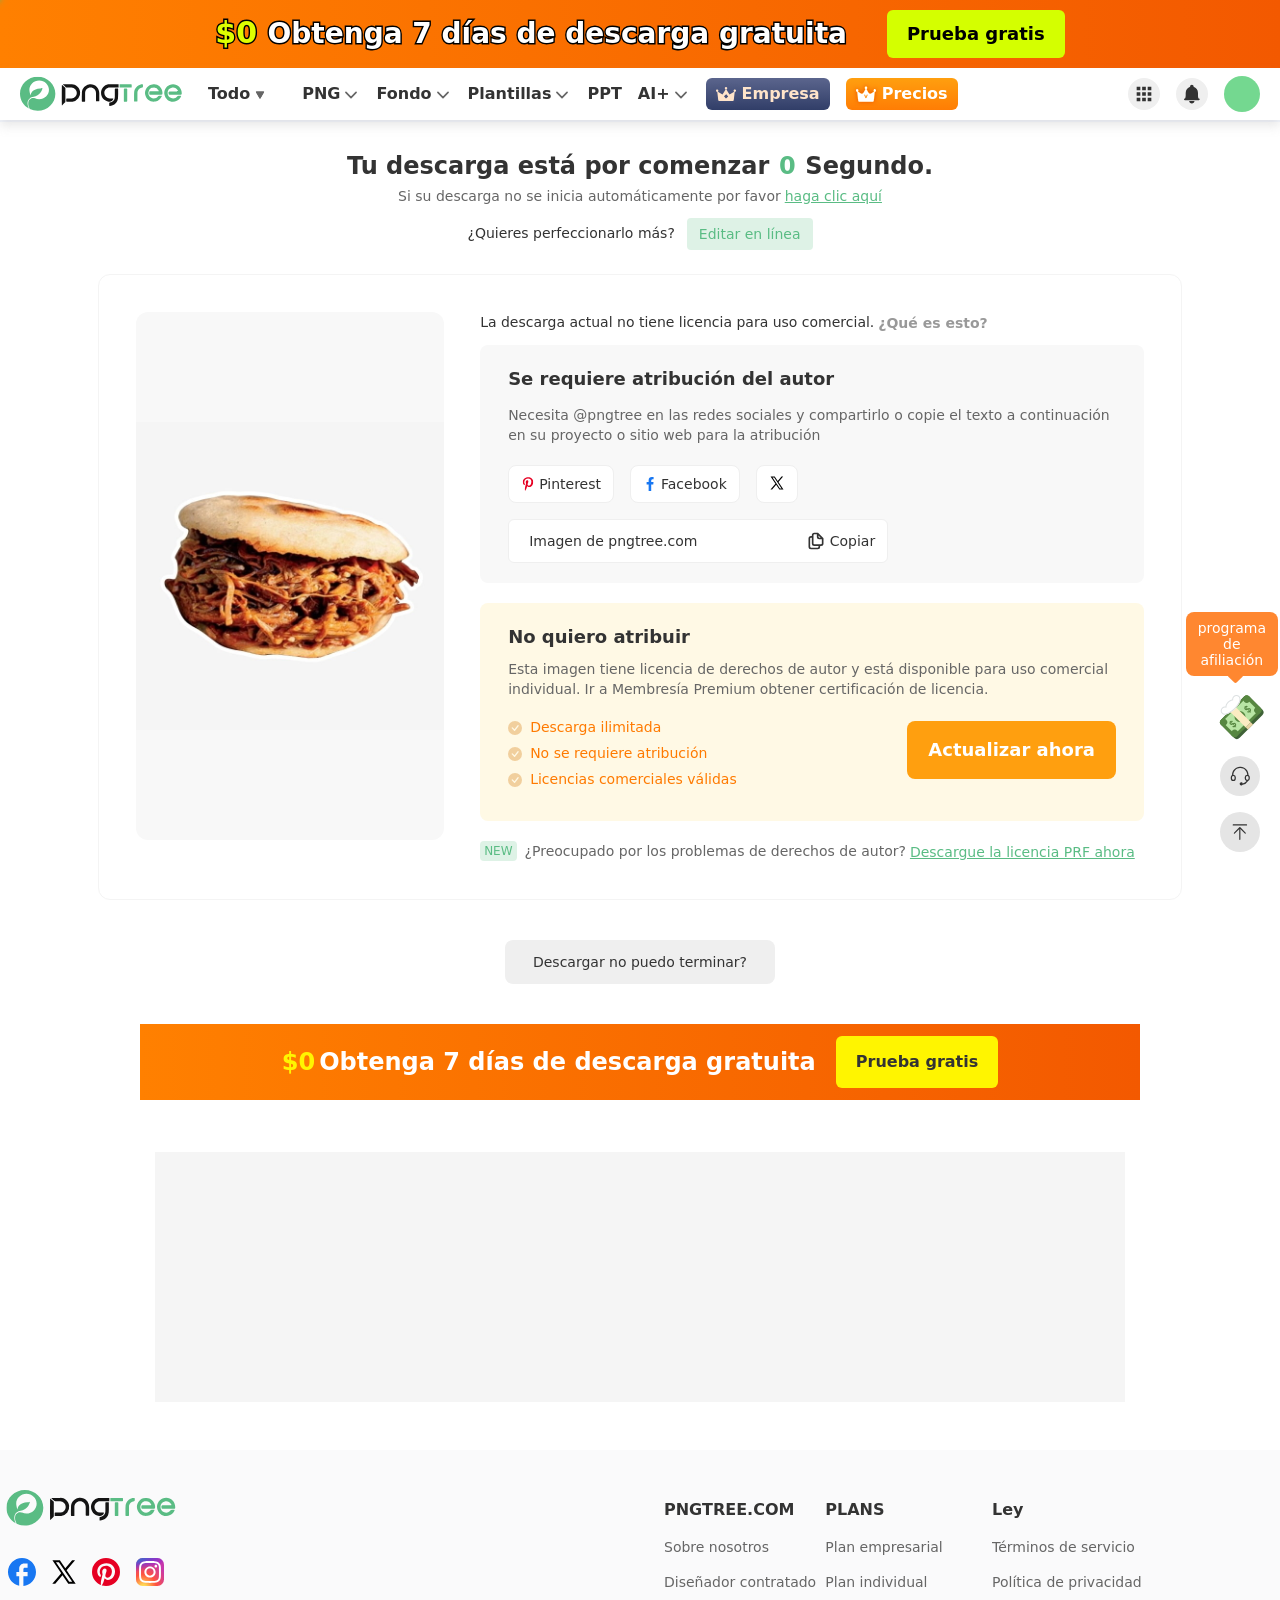
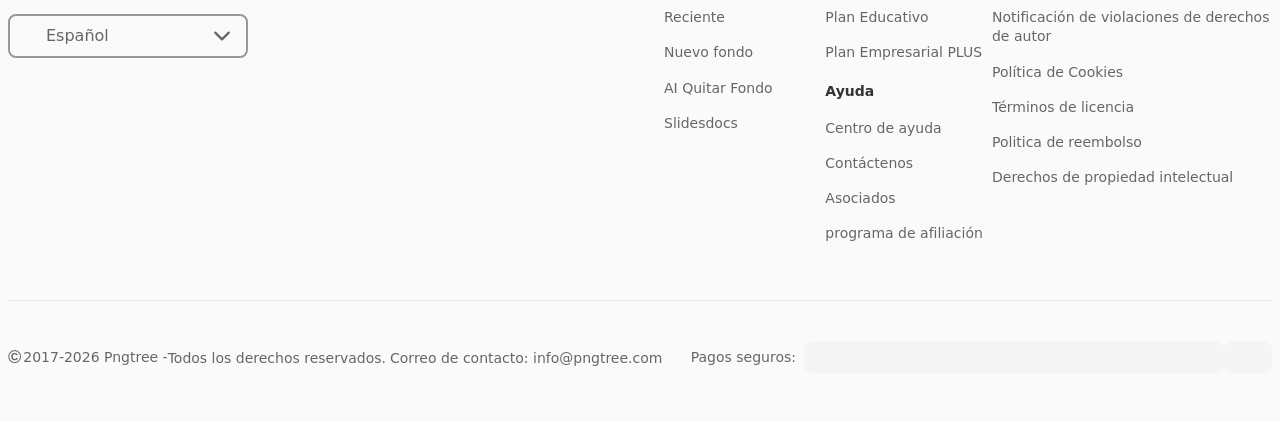
<file: arepa.html>
<!DOCTYPE html>
<!-- saved from url=(0129)https://es.pngtree.com/element/down?id=NDE3MjEzNQ==&type=1&time=1785373797&token=MjRlN2E0OWMwMGIxYzY4MDdiMDJkYjY1MDA2MmE5ZDY=&t=0 -->
<html data-xsize="8" lang="es" dir="ltr" class="js-es"><head><meta http-equiv="Content-Type" content="text/html; charset=UTF-8"><meta name="viewport" content="width=device-width,minimum-scale=1,initial-scale=1"><meta name="renderer" content="webkit"><meta http-equiv="X-UA-Compatible" content="IE=edge,chrome=1"><link rel="preconnect" href="https://js.pngtree.com/"><link rel="dns-prefetch" href="https://js.pngtree.com/"><link rel="preconnect" href="https://png.pngtree.com/"><link rel="dns-prefetch" href="https://png.pngtree.com/"><title>Millions of PNG Images, Backgrounds and Vectors for Free Download | Pngtree</title><meta name="keywords" content="png, png images, backgrounds, vectors, clipart, psd, icons, free images, free download"><meta name="description" content="Pngtree provides free download of png, png images, backgrounds and vectors. Millions of high quality free png images, PSD, AI and EPS Files are available."><meta name="robots" content="noindex,max-snippet:-1,max-image-preview:large"><meta property="og:type" content="article"><meta property="og:url" content="https://es.pngtree.com/element/down?id=NDE3MjEzNQ==&amp;type=1&amp;time=1785373797&amp;token=MjRlN2E0OWMwMGIxYzY4MDdiMDJkYjY1MDA2MmE5ZDY=&amp;t=0"><meta property="og:site_name" content="Pngtree"><meta property="og:title" content="Millions of PNG Images, Backgrounds and Vectors for Free Download | Pngtree"><meta property="og:description" content="Pngtree provides free download of png, png images, backgrounds and vectors. Millions of high quality free png images, PSD, AI and EPS Files are available."><meta property="og:image" content="//js.pngtree.com/web3/images/index-fb.jpg"><meta property="og:image:width" content="1200"><meta property="og:image:height" content="630"><meta property="fb:app_id" content="141858443049568"><script type="application/ld+json">{"@context":"http://schema.org","@type":"WebSite","url":"https://es.pngtree.com","potentialAction":{"@type":"SearchAction","target":"https://es.pngtree.com/so/{search_term}","query-input":"required name=search_term"}}</script><script type="application/ld+json">{"@context":"http://schema.org","@type":"Organization","name":"Pngtree","url":"https://es.pngtree.com","logo":"https://js.pngtree.com/web3/images/v3-logo-black.png","sameAs":["https://www.facebook.com/pngtree/","https://www.pinterest.com/pngtree/","https://www.instagram.com/pngtree/","https://x.com/pngtree"]}</script><style data-critical-css="">@charset "UTF-8";*,:after,:before{--lmt4w8:0;--z6l1tb:0;--ilbqyg:0;--hvrmdu:0;--tv04e6:0;--1yp68bd:0;--i1303k:0;--lt7f68:1;--8a9ig6:1;--1gga7ez: ;--lq07go: ;--12sdy8z: ;--5k5raw:proximity;--8fkgm9: ;--94zp4h: ;--15i8vv3: ;--ak5zhp: ;--1v9jp6e: ;--q0x21y: ;--io247u: ;--1aq4zsa: ;--1azai82: ;--zp7she:0px;--783ki8:#fff;--1atmibv:rgba(59, 130, 246, .5);--xu11xd:0 0 rgba(0,0,0,0);--1odokea:0 0 rgba(0,0,0,0);--17uq6y4:0 0 rgba(0,0,0,0);--145aik5:0 0 rgba(0,0,0,0);--1kxs17y: ;--7cphi6: ;--47au82: ;--73icy3: ;--1sac5gv: ;--dlyfk8: ;--u16hvf: ;--1wyjcje: ;--18dnnb4: ;--dtwgqg: ;--5vpc8: ;--664mnp: ;--e5zouk: ;--n4k0m: ;--g6pwrg: ;--1s38oag: ;--oamfkx: ;--qmncba: ;--qvuq0t: ;--bu29c: ;--1uwo4ab: ;--1w2q84n: }*,:after,:before{box-sizing:border-box;border-width:0;border-style:solid;border-color:#e5e7eb}:after,:before{--l5s43q:""}:host,html{line-height:1.5;-webkit-text-size-adjust:100%;-moz-tab-size:4;-o-tab-size:4;tab-size:4;font-family:ui-sans-serif,system-ui,-apple-system,Segoe UI,Roboto,Ubuntu,Cantarell,Noto Sans,sans-serif,"Apple Color Emoji","Segoe UI Emoji",Segoe UI Symbol,"Noto Color Emoji";font-feature-settings:normal;font-variation-settings:normal;-webkit-tap-highlight-color:transparent}body{margin:0;line-height:inherit}abbr[title]{text-decoration:underline;-webkit-text-decoration:underline dotted;text-decoration:underline dotted}a{color:inherit;text-decoration:inherit}button,input,textarea{font-family:inherit;font-feature-settings:inherit;font-variation-settings:inherit;font-size:100%;font-weight:inherit;line-height:inherit;letter-spacing:inherit;color:inherit;margin:0;padding:0}button{text-transform:none}button,input[type=button],input[type=reset],input[type=submit]{-webkit-appearance:button;background-color:transparent;background-image:none}p{margin:0}ul{list-style:none;margin:0;padding:0}textarea{resize:vertical}input::-moz-placeholder,textarea::-moz-placeholder{opacity:1;color:#9ca3af}input::placeholder,textarea::placeholder{opacity:1;color:#9ca3af}[role=button],button{cursor:pointer}iframe,img,svg{display:block;vertical-align:middle}img{max-width:100%;height:auto}[hidden]:not([hidden=until-found]){display:none}:root{--rjyy64:#5abc84}html{font-size:16px}body{color:#333}[hidden],[x-cloak],template{display:none!important}a[href]{cursor:pointer}img[data-src]{min-width:1px;min-height:1px}._86eczl:disabled,._86eczl[disabled]{pointer-events:none;-webkit-user-select:none;-moz-user-select:none;user-select:none;cursor:default}._86eczl,a{-webkit-tap-highlight-color:transparent}._86eczl,._tea4l2{display:inline-block;text-align:center}._tea4l2{width:1em;height:1em;flex-shrink:0;line-height:1em;font-style:normal;fill:currentColor;vertical-align:-.125em;overflow:hidden}._86eczl{vertical-align:middle;border:0;outline:0;-webkit-text-decoration:none;text-decoration:none;touch-action:manipulation;cursor:pointer}._86eczl:focus,[tabindex]:focus{outline:0}._1wi0ao9{-webkit-overflow-scrolling:touch;-ms-overflow-style:none;scrollbar-width:none;overflow:-moz-scrollbars-none}._1wi0ao9::-webkit-scrollbar{display:none;width:0;height:0}._xxp0k1{pointer-events:none}._1ei3ids{pointer-events:auto}._1i3kt2s{visibility:hidden}._zzqtmz{position:fixed}._1co0e1d{position:absolute}._1rch7q8{position:relative}._4fu8u{position:-webkit-sticky;position:-webkit-sticky;position:sticky}._1qud8s9{top:0;right:0;bottom:0;left:0}._1g9pj5e{right:-.5rem}._1p8r6ru{right:-10px}._1gk7uaf{bottom:0}._a8l5yo{bottom:3rem}._51hs5z{bottom:100%}._lhhzc6{left:0}._1vppmvh{left:50%}._1ky9cbr{left:.75rem}._mcm6y{left:100%}._bnmy4n{right:0}._1790u2w{right:.25rem}._16cz5ni{right:.5rem}._1wie6ne{right:100%}._147obqx{top:0}._1a5ib27{top:50%}._c3g3l3{top:.5rem}._14cvzxd{top:100%}._bdjirm{z-index:-1}._1y5gbhg{z-index:1}._1is7dx5{z-index:10}._1sno747{z-index:12}._1g283k1{z-index:2}._3ggk9y{z-index:20}._1co0jwv{z-index:30}._1e5djar{z-index:9999}._1mbvczl{z-index:99}._6lv8nl{order:9999}._hgumyj{margin-left:-10px;margin-right:-10px}._1d7h3a0{margin-left:.25rem;margin-right:.25rem}._gw29l2{margin-left:.5rem;margin-right:.5rem}._1foq4mf{margin-left:.75rem;margin-right:.75rem}._p3cx3d{margin-left:1.25rem;margin-right:1.25rem}._fdb28n{margin-left:1.5rem;margin-right:1.5rem}._hm2lp7{margin-left:2px;margin-right:2px}._uov8kz{margin-left:auto;margin-right:auto}._12irzsv{margin-left:1px;margin-right:1px}._613q4x{margin-top:.25rem;margin-bottom:.25rem}._z1xm25{margin-top:.75rem;margin-bottom:.75rem}._pfrg9a{margin-top:1rem;margin-bottom:1rem}._hb4di8{margin-top:1.25rem;margin-bottom:1.25rem}._nwzlz7{margin-top:2px;margin-bottom:2px}._18kz2x7{margin-bottom:-.25rem}._48bltg{margin-left:-.25rem}._144sdqn{margin-top:-.25rem}._gu97xb{margin-bottom:.25rem}._10bflw0{margin-bottom:.5rem}._cp98ur{margin-bottom:.75rem}._xximq3{margin-bottom:1rem}._1hllji3{margin-bottom:1.25rem}._1gi38ca{margin-left:.25rem}._166je5l{margin-left:.5rem}._ng8mtg{margin-left:.75rem}._p47eps{margin-left:1rem}._1ms2uep{margin-left:1.25rem}._mo9qz4{margin-left:1.5rem}._bw9j02{margin-left:2px}._ktturt{margin-right:.25rem}._n0tr3w{margin-right:.5rem}._lkm9gj{margin-right:.75rem}._1cu9jhe{margin-right:1rem}._1jq2p7c{margin-right:1.25rem}._2vo9sr{margin-right:2px}._1vv22uz{margin-top:.25rem}._13b0vle{margin-top:.5rem}._1f023vs{margin-top:.75rem}._1uh0yoq{margin-top:1rem}._6b3cnj{margin-top:1.25rem}._1c1fh2s{margin-top:1.75rem}._jmwej7{margin-top:2px}._1hda51p{margin-top:6px}._1jmhgyw{display:block}._1qlh9br{display:inline-block}._5j3d5k{display:flex}._1ipyaxb{display:inline-flex}._1ibhcx8{display:none}._ztt04w{height:0}._18nxwbg{height:2.5rem}._1gh5k0t{height:2.75rem}._fj6cqt{height:3.5rem}._49m68j{height:4.25rem}._z8sfzm{height:5rem}._1s68e6e{height:1rem}._1jdczuw{height:11.25rem}._15qxfly{height:1.5rem}._z7nm7s{height:2rem}._1cxvrqa{height:2.25rem}._10eckp6{height:1em}._1s4plaf{height:auto}._1jthd6y{height:4.25rem}._1r1hdqn{height:100%}._1ova8ch{height:52px}._1rf01xu{max-height:0}._1888dth{max-height:26.25rem}._otfihm{max-height:100%}._1g6zt98{min-height:0}._184vp8w{min-height:1px}._137jztm{min-height:100vh}._nmf0t9{width:0}._5pyx1b{width:2.5rem}._1belu6q{width:26.25rem}._bi66uj{width:2.75rem}._1p2pdcr{width:3rem}._ycnf3p{width:3.5rem}._1h41la8{width:37.5rem}._1nc3la5{width:62.5rem}._sjbpf1{width:7.5rem}._woss2h{width:8rem}._14wpsfi{width:1rem}._sif2np{width:11rem}._1rlf17d{width:11.25rem}._1ud73qa{width:15rem}._1wsjcgs{width:1.75rem}._1d22kf2{width:2rem}._syie4j{width:2.25rem}._1ibvo5s{width:23.75rem}._2zyyl7{width:130px}._1lz79om{width:150px}._1dm9mbg{width:1em}._2818mk{width:auto}._129x5nq{width:100%}._1me61yy{width:1px}._1im9yox{min-width:0}._10zcsfb{min-width:9rem}._16298xx{min-width:10.5rem}._lwacst{min-width:11rem}._11bhmlx{min-width:1px}._1ct3dtc{max-width:6.75rem}._1dk7ooh{max-width:100%}._hbmyse{max-width:1536px}._1ywpezy{flex:1 1}._1swzc4k{flex:1 1 auto}._1tinvl3{flex:none}._1we5izg{flex-grow:0}._psnh53{flex-basis:100%}._t46v4c{transform-origin:top}._1nnk4bo{--ilbqyg:-50%;transform:translate(var(--ilbqyg),var(--hvrmdu)) rotate(var(--tv04e6)) skew(var(--1yp68bd)) skewY(var(--i1303k)) scaleX(var(--lt7f68)) scaleY(var(--8a9ig6))}._1nusfpw{--hvrmdu:-50%;transform:translate(var(--ilbqyg),var(--hvrmdu)) rotate(var(--tv04e6)) skew(var(--1yp68bd)) skewY(var(--i1303k)) scaleX(var(--lt7f68)) scaleY(var(--8a9ig6))}._yc189{--hvrmdu:-.5rem;transform:translate(var(--ilbqyg),var(--hvrmdu)) rotate(var(--tv04e6)) skew(var(--1yp68bd)) skewY(var(--i1303k)) scaleX(var(--lt7f68)) scaleY(var(--8a9ig6))}._d4ag85{--hvrmdu:-100%;transform:translate(var(--ilbqyg),var(--hvrmdu)) rotate(var(--tv04e6)) skew(var(--1yp68bd)) skewY(var(--i1303k)) scaleX(var(--lt7f68)) scaleY(var(--8a9ig6))}._hoa9jm{--lt7f68:1.2;--8a9ig6:1.2;transform:translate(var(--ilbqyg),var(--hvrmdu)) rotate(var(--tv04e6)) skew(var(--1yp68bd)) skewY(var(--i1303k)) scaleX(var(--lt7f68)) scaleY(var(--8a9ig6))}._1ef5gpp{--lt7f68:.8;--8a9ig6:.8;transform:translate(var(--ilbqyg),var(--hvrmdu)) rotate(var(--tv04e6)) skew(var(--1yp68bd)) skewY(var(--i1303k)) scaleX(var(--lt7f68)) scaleY(var(--8a9ig6))}._1iz2uvi{--lt7f68:.9;--8a9ig6:.9;transform:translate(var(--ilbqyg),var(--hvrmdu)) rotate(var(--tv04e6)) skew(var(--1yp68bd)) skewY(var(--i1303k)) scaleX(var(--lt7f68)) scaleY(var(--8a9ig6))}._1ob20fy{--lt7f68:.95;--8a9ig6:.95;transform:translate(var(--ilbqyg),var(--hvrmdu)) rotate(var(--tv04e6)) skew(var(--1yp68bd)) skewY(var(--i1303k)) scaleX(var(--lt7f68)) scaleY(var(--8a9ig6))}@keyframes _ndj4v5{0%,to{transform:translateY(-16%) scale(.9);animation-timing-function:cubic-bezier(.8,0,1,1)}50%{transform:translateY(0) scale(.9);animation-timing-function:cubic-bezier(0,0,.2,1)}}._lo9ym2{animation:_ndj4v5 1.6s infinite}@keyframes _101m772{0%{opacity:0;visibility:hidden}to{opacity:1;visibility:visible}}._sr4m8p{animation:_101m772 .3s ease-out alternate}@keyframes _k1o3sb{50%{opacity:.5}}._1tsj2ix{animation:_k1o3sb 2s cubic-bezier(.4,0,.6,1) infinite}@keyframes _gze19f{to{transform:scale(var(--9tsco0,1.08))}}._3h7myp{animation:_gze19f 1s ease-in-out infinite alternate}@keyframes _o2z7gz{0%{transform:translateY(20px);opacity:.3}to{transform:translate(0);opacity:1}}._ojn98f{animation:_o2z7gz .2s both}@keyframes _oahxhk{20%{transform:rotate(var(--1gwyxus,15deg))}40%{transform:rotate(var(--4jyq08,-10deg))}60%{transform:rotate(var(--19pv9mj,5deg))}80%{transform:rotate(var(--1blq22e,-5deg))}to{transform:rotate(0)}}._t5vhkx{animation:_oahxhk 2s both infinite}._15xm86z{cursor:pointer}._1efnc4d{-webkit-user-select:none;-moz-user-select:none;user-select:none}._31tbq5{scroll-snap-type:y var(--5k5raw)}._1v25gi3{scroll-snap-type:both var(--5k5raw)}._1v9rlbo{--5k5raw:mandatory}._1e28lij{-webkit-appearance:none;-moz-appearance:none;appearance:none}._8wkscy{flex-direction:column}._rkl83l{flex-direction:column-reverse}._vclsvk{flex-wrap:wrap}._5lgq32{align-content:flex-start}._15oa45i{align-items:flex-start}._182k3p3{align-items:flex-end}._c1s86t{align-items:center}._1vp9fqr{justify-content:flex-start}._1vb8c0t{justify-content:flex-end}._fsy3er{justify-content:center}._1r9cajj{justify-content:space-between}._1dufek1{overflow:auto}._12uk99r{overflow:hidden}._1e4ms6n{overflow-x:auto}._1f7hsjm{overflow-y:auto}._1gqsv7t{overflow-x:hidden}._acoony{overflow-y:hidden}._1fs3p64{scroll-behavior:smooth}._1ea0iab{overflow:hidden;text-overflow:ellipsis;white-space:nowrap}._beo4lx{white-space:nowrap}._1hzkmf5{white-space:pre-wrap}._1eetur7{word-break:break-all}._1h5vgay{border-radius:.25rem}._y45rj2{border-radius:1rem}._15rrvg6{border-radius:9999px}._1evxdlm{border-radius:inherit}._lre10l{border-radius:.5rem}._1ljdkvz{border-radius:.375rem}._w1mqjf{border-radius:.125rem}._7k1qcw{border-radius:.75rem}._1wjvxn{border-bottom-left-radius:0}._13xtkmu{border-width:1px}._1q7vt40{border-width:2px}._x9p16r{border-bottom-width:1px}._1esun6i{border-bottom-width:2px}._14zw7b7{border-style:solid}._wgtpmf{border-color:currentColor}._zsbz93{--glhfrr:1;border-color:rgba(229,229,229,var(--glhfrr,1))}._1filrvw{--glhfrr:1;border-color:rgba(153,153,153,var(--glhfrr,1))}._r8kl1w{--glhfrr:1;border-color:rgba(209,209,209,var(--glhfrr,1))}._qcz9rs{--glhfrr:1;border-color:rgba(239,239,239,var(--glhfrr,1))}._13qja91{--glhfrr:1;border-color:rgba(244,244,244,var(--glhfrr,1))}._u9grkf{--glhfrr:1;border-color:rgba(244,247,254,var(--glhfrr,1))}._8m9vx{border-color:transparent}._1oo6o8e{background-color:currentColor}._8z1289{--1it2639:1;background-color:rgba(245,245,245,var(--1it2639,1))}._1h1owmm{--1it2639:1;background-color:rgba(229,229,229,var(--1it2639,1))}._6k14ww{--1it2639:1;background-color:rgba(250,250,251,var(--1it2639,1))}._1u6c60j{--1it2639:1;background-color:rgba(255,174,0,var(--1it2639,1))}._1mqmuif{--1it2639:1;background-color:rgba(90,188,132,var(--1it2639,1))}._1d1jaj0{--1it2639:1;background-color:rgba(116,216,144,var(--1it2639,1))}._1o2ag78{--1it2639:1;background-color:rgba(239,239,239,var(--1it2639,1))}._1x6r7g1{--1it2639:1;background-color:rgba(248,248,248,var(--1it2639,1))}._ei3y6g{--1it2639:1;background-color:rgba(255,0,0,var(--1it2639,1))}._19ukw0b{background-color:transparent}._17j7qkp{--1it2639:1;background-color:rgba(255,255,255,var(--1it2639,1))}._h7u9tk{--1it2639:.15}._1twip6z{--1it2639:.2}._1b8weaa{background-image:linear-gradient(to bottom,var(--jtnu8a))}._1kabpxv{--d8iez8:#5B658D var(--8fkgm9);--1oy6e0k:rgba(91, 101, 141, 0) var(--15i8vv3);--jtnu8a:var(--d8iez8),var(--1oy6e0k)}._pz2dsw{--d8iez8:#FF9F0F var(--8fkgm9);--1oy6e0k:rgba(255, 159, 15, 0) var(--15i8vv3);--jtnu8a:var(--d8iez8),var(--1oy6e0k)}._1qc7036{--d8iez8:#74D890 var(--8fkgm9);--1oy6e0k:rgba(116, 216, 144, 0) var(--15i8vv3);--jtnu8a:var(--d8iez8),var(--1oy6e0k)}._2mjrd5{--d8iez8:#efefef var(--8fkgm9);--1oy6e0k:rgba(239, 239, 239, 0) var(--15i8vv3);--jtnu8a:var(--d8iez8),var(--1oy6e0k)}._d0wngh{--d8iez8:#ff9992 var(--8fkgm9);--1oy6e0k:rgba(255, 153, 146, 0) var(--15i8vv3);--jtnu8a:var(--d8iez8),var(--1oy6e0k)}._jmbnlc{--1oy6e0k:#313E68 var(--15i8vv3)}._kecsut{--1oy6e0k:#FF7D04 var(--15i8vv3)}._b73jp1{--1oy6e0k:#5abc84 var(--15i8vv3)}._ui03d7{--1oy6e0k:#efefef var(--15i8vv3)}._85srg5{--1oy6e0k:#ff7269 var(--15i8vv3)}._1kg3avy{background-size:contain}._1f9pelr{background-position:bottom}._1ih9d52{background-position:center}._txspfd{background-repeat:no-repeat}._7j3vr2{padding-left:.25rem;padding-right:.25rem}._10zofc4{padding-left:.5rem;padding-right:.5rem}._kjvwvx{padding-left:.75rem;padding-right:.75rem}._39tdla{padding-left:1rem;padding-right:1rem}._1rmw73h{padding-left:1.25rem;padding-right:1.25rem}._de4mqq{padding-left:1.5rem;padding-right:1.5rem}._1muj2ut{padding-left:1.75rem;padding-right:1.75rem}._19wqp7u{padding-left:10px;padding-right:10px}._s5bp70{padding-left:14px;padding-right:14px}._g5x6d{padding-left:6px;padding-right:6px}._ob3oab{padding-top:.25rem;padding-bottom:.25rem}._1qnufpl{padding-top:.5rem;padding-bottom:.5rem}._tg1vt2{padding-top:.75rem;padding-bottom:.75rem}._1kay728{padding-top:1rem;padding-bottom:1rem}._l4quyg{padding-top:1.25rem;padding-bottom:1.25rem}._1h23t30{padding-top:1.5rem;padding-bottom:1.5rem}._tegg76{padding-top:10px;padding-bottom:10px}._r6vy55{padding-top:2px;padding-bottom:2px}._11zbxz9{padding-top:6px;padding-bottom:6px}._1v4prkh{padding-top:1px;padding-bottom:1px}._9hee2p{padding-bottom:.25rem}._1u4pq4m{padding-bottom:2.5rem}._1sw5ihx{padding-bottom:.5rem}._11uq4vj{padding-bottom:.75rem}._hn63ct{padding-bottom:8.75rem}._f1q7tj{padding-bottom:1.25rem}._u5lt5d{padding-left:.25rem}._z5ldpc{padding-left:1.25rem}._1879wby{padding-right:.5rem}._1oovv67{padding-top:.25rem}._dt1fh4{padding-top:.5rem}._nbt9v2{padding-top:1rem}._n5qbj0{padding-top:1.25rem}._11lshsh{padding-top:52px}._qgtslp{text-align:left}._1xuo9ik{text-align:center}._11ig3tv{text-align:right}._1hl2hv8{text-indent:2rem}._ga032q{font-family:Arial}._19w9net{font-size:1.5rem;line-height:2rem}._1rt61x2{font-size:1.875rem;line-height:2.25rem}._x7j4j8{font-size:22px}._36p0kt{font-size:28px}._1lvpyov{font-size:1rem;line-height:1.5rem}._1yoi2w4{font-size:1.125rem;line-height:1.75rem}._1fwnty1{font-size:.875rem;line-height:1.25rem}._qycsol{font-size:1.25rem;line-height:1.75rem}._68ap77{font-size:.75rem;line-height:1rem}._sp1qwi{font-weight:700}._11emva6{font-weight:500}._c2dwiq{font-weight:400}._11ebqa9{font-weight:600}._1p4cx07{line-height:1.15!important}._1t1ft9a{line-height:0}._1aa5eca{line-height:2.5rem}._1ku8mvu{line-height:1rem}._19bojyi{line-height:1.5rem}._1dint95{line-height:1.15}._hf0c8d{line-height:1}._123zhdd{line-height:1.375}._1y4udxb{--1xjav2e:1;color:rgba(0,0,0,var(--1xjav2e,1))}._1bp4dyy{--1xjav2e:1;color:rgba(59,130,246,var(--1xjav2e,1))}._1i9uonl{--1xjav2e:1;color:rgba(255,228,202,var(--1xjav2e,1))}._11vbmw1{--1xjav2e:1;color:rgba(24,119,242,var(--1xjav2e,1))}._1q0lbqw{--1xjav2e:1;color:rgba(230,0,35,var(--1xjav2e,1))}._4x0icu{--1xjav2e:1;color:rgba(90,188,132,var(--1xjav2e,1))}._i21fbq{--1xjav2e:1;color:rgba(18,216,155,var(--1xjav2e,1))}._1kvhn82{--1xjav2e:1;color:rgba(124,252,0,var(--1xjav2e,1))}._11lc9dp{--1xjav2e:1;color:rgba(51,51,51,var(--1xjav2e,1))}._1exxh5k{--1xjav2e:1;color:rgba(102,102,102,var(--1xjav2e,1))}._1t7gxnv{--1xjav2e:1;color:rgba(153,153,153,var(--1xjav2e,1))}._mnt2so{--1xjav2e:1;color:rgba(247,57,89,var(--1xjav2e,1))}._1vkmstn{--1xjav2e:1;color:rgba(255,255,255,var(--1xjav2e,1))}._9vsrp9{-webkit-text-decoration-line:underline;text-decoration-line:underline}._1vb6prl{opacity:0}._43i370{opacity:.3}._11z8yfc{opacity:.4}._3c8qcn{--17uq6y4:0 4px 12px 0 rgba(165, 164, 164, .4);--145aik5:0 4px 12px 0 var(--1acj9kc);box-shadow:var(--xu11xd,0 0 transparent),var(--1odokea,0 0 transparent),var(--17uq6y4)}._1lf1snr{outline:2px solid transparent;outline-offset:2px}._1987b71{transition-property:color,background-color,border-color,text-decoration-color,fill,stroke,opacity,box-shadow,transform,filter,backdrop-filter;transition-timing-function:cubic-bezier(.4,0,.2,1);transition-duration:.15s}._1q4s4dq{transition-property:all;transition-timing-function:cubic-bezier(.4,0,.2,1);transition-duration:.15s}._16rzdgj{transition-property:color,background-color,border-color,text-decoration-color,fill,stroke;transition-timing-function:cubic-bezier(.4,0,.2,1);transition-duration:.15s}._n92at{transition-property:max-height;transition-timing-function:cubic-bezier(.4,0,.2,1);transition-duration:.15s}._1yzggba{transition-property:opacity;transition-timing-function:cubic-bezier(.4,0,.2,1);transition-duration:.15s}._13vxn1j{transition-property:transform;transition-timing-function:cubic-bezier(.4,0,.2,1);transition-duration:.15s}._1m9xbqd{transition-duration:.2s}._5gvlvj{transition-duration:.3s}._mdo2dv{transition-timing-function:cubic-bezier(.4,0,.2,1)}._gmxzu1{will-change:transform}._1efnc4d{-webkit-touch-callout:none;-khtml-user-select:none;-ms-user-select:none}[dir=rtl] ._14pib8b{transform:scale3d(-1,1,1)}[dir=rtl] ._3uggwg:before{content:var(--l5s43q);transform:scale3d(-1,1,1)}[dir=rtl] ._bsykq4:after{content:var(--l5s43q);transform:scale3d(-1,1,1)}._e5wz62:before{content:var(--l5s43q);position:absolute}._gant90:before{content:var(--l5s43q);top:0;right:0;bottom:0;left:0}._1qh7qna:before{content:var(--l5s43q);left:0}._110sk9r:before{content:var(--l5s43q);right:0}._1yztzdp:before{content:var(--l5s43q);display:block}._ot5ere:before{content:var(--l5s43q);height:0}._jr8gz0:before{content:var(--l5s43q);height:100%}._1i2skrm:before{content:var(--l5s43q);width:100%}._pj9e2p:before{content:var(--l5s43q);border-radius:inherit}._izxiyh:before{content:var(--l5s43q);padding-bottom:100%}._h36qdu:after{content:var(--l5s43q);position:absolute}._f686j8:after{content:var(--l5s43q);top:0;right:0;bottom:0;left:0}._yg35u4:after{content:var(--l5s43q);left:.25rem}._ruzn9b:after{content:var(--l5s43q);left:50%}._fba6iw:after{content:var(--l5s43q);right:0}._cexn9x:after{content:var(--l5s43q);top:50%}._7iyrye:after{content:var(--l5s43q);top:100%}._177b169:after{content:var(--l5s43q);z-index:-1}._8oxvic:after{content:var(--l5s43q);height:0}._qt56tc:after{content:var(--l5s43q);width:0}._lvu6ct:hover{--1it2639:1;background-color:rgba(24,119,242,var(--1it2639,1))}._1x4clrd:hover{--1it2639:1;background-color:rgba(229,229,229,var(--1it2639,1))}._14w4uly:hover{--1it2639:1;background-color:rgba(230,0,35,var(--1it2639,1))}._174irn3:hover{--1it2639:1;background-color:rgba(255,138,0,var(--1it2639,1))}._gxetfx:hover{--1it2639:1;background-color:rgba(231,231,231,var(--1it2639,1))}._1miaeri:hover{--1it2639:1;background-color:rgba(243,243,243,var(--1it2639,1))}._1j45n3u:hover{--1it2639:1}._4tr5ch:hover{--d8iez8:#77C599 var(--8fkgm9);--1oy6e0k:rgba(119, 197, 153, 0) var(--15i8vv3);--jtnu8a:var(--d8iez8),var(--1oy6e0k)}._1szd30f:hover{--d8iez8:#ff7f77 var(--8fkgm9);--1oy6e0k:rgba(255, 127, 119, 0) var(--15i8vv3);--jtnu8a:var(--d8iez8),var(--1oy6e0k)}._11v4t8t:hover{--1oy6e0k:#4eaa76 var(--15i8vv3)}._yds6hq:hover{--1oy6e0k:#f04c41 var(--15i8vv3)}._1a5a1q7:hover{--1xjav2e:1;color:rgba(70,146,245,var(--1xjav2e,1))}._1fg1wxf:hover{--1xjav2e:1;color:rgba(235,51,79,var(--1xjav2e,1))}._jnbj3z:hover{--1xjav2e:1;color:rgba(90,188,132,var(--1xjav2e,1))}._4aa064:hover{--1xjav2e:1;color:rgba(78,170,118,var(--1xjav2e,1))}._kzq2k1:hover{--1xjav2e:1;color:rgba(51,51,51,var(--1xjav2e,1))}._1xla16f:hover{--1xjav2e:1;color:rgba(255,255,255,var(--1xjav2e,1))}._165k3vx:hover{-webkit-text-decoration-line:underline;text-decoration-line:underline}._14z8axj:hover{opacity:.8}._1a9dmu7:hover{opacity:.9}._vwifq7:hover ._ccp31t{visibility:visible}._dz5xax:hover ._i7qwli{position:absolute}._dz5xax:hover ._1f8w11m{bottom:10px}._dz5xax:hover ._4hk6t6{left:10px}._dz5xax:hover ._80962l{right:10px}._dz5xax:hover ._zklzzd{display:block}._vwifq7:hover ._8zu9z4{display:block!important}._vwifq7:hover ._nxu6ho{display:block}._vwifq7:hover ._fiz2w6{display:none}._vwifq7:hover ._9mdk7t{--hvrmdu:-.25rem;transform:translate(var(--ilbqyg),var(--hvrmdu)) rotate(var(--tv04e6)) skew(var(--1yp68bd)) skewY(var(--i1303k)) scaleX(var(--lt7f68)) scaleY(var(--8a9ig6))}._vwifq7:hover ._1cunb86{--ilbqyg:.25rem;transform:translate(var(--ilbqyg),var(--hvrmdu)) rotate(var(--tv04e6)) skew(var(--1yp68bd)) skewY(var(--i1303k)) scaleX(var(--lt7f68)) scaleY(var(--8a9ig6))}._vwifq7:hover ._t1uugc{--hvrmdu:0px;transform:translate(var(--ilbqyg),var(--hvrmdu)) rotate(var(--tv04e6)) skew(var(--1yp68bd)) skewY(var(--i1303k)) scaleX(var(--lt7f68)) scaleY(var(--8a9ig6))}._dz5xax:hover ._16r1676,._vwifq7:hover ._1xf2nfg{--tv04e6:180deg;transform:translate(var(--ilbqyg),var(--hvrmdu)) rotate(var(--tv04e6)) skew(var(--1yp68bd)) skewY(var(--i1303k)) scaleX(var(--lt7f68)) scaleY(var(--8a9ig6))}._dz5xax:hover ._k8pgqz{--lt7f68:1.05;--8a9ig6:1.05;transform:translate(var(--ilbqyg),var(--hvrmdu)) rotate(var(--tv04e6)) skew(var(--1yp68bd)) skewY(var(--i1303k)) scaleX(var(--lt7f68)) scaleY(var(--8a9ig6))}._vwifq7:hover ._kr0u53{--lt7f68:1;--8a9ig6:1;transform:translate(var(--ilbqyg),var(--hvrmdu)) rotate(var(--tv04e6)) skew(var(--1yp68bd)) skewY(var(--i1303k)) scaleX(var(--lt7f68)) scaleY(var(--8a9ig6))}._vwifq7:hover ._9lcv4a{--lt7f68:1.05;--8a9ig6:1.05;transform:translate(var(--ilbqyg),var(--hvrmdu)) rotate(var(--tv04e6)) skew(var(--1yp68bd)) skewY(var(--i1303k)) scaleX(var(--lt7f68)) scaleY(var(--8a9ig6))}._vwifq7:hover ._127m1gr{--lt7f68:1.1;--8a9ig6:1.1;transform:translate(var(--ilbqyg),var(--hvrmdu)) rotate(var(--tv04e6)) skew(var(--1yp68bd)) skewY(var(--i1303k)) scaleX(var(--lt7f68)) scaleY(var(--8a9ig6))}@keyframes _14uw9m1{0%{opacity:0;transform:scale(.3)}to{opacity:1}}._vwifq7:hover ._15csm85{animation:_14uw9m1 .6s both}._dz5xax:hover ._aknr9h{--1it2639:1;background-color:rgba(243,243,243,var(--1it2639,1))}._vwifq7:hover ._1r2ub1x{--1it2639:1;background-color:rgba(90,188,132,var(--1it2639,1))}._vwifq7:hover ._a37yv{--1xjav2e:1;color:rgba(16,195,184,var(--1xjav2e,1))}._vwifq7:hover ._1ow83v5{color:currentColor}._vwifq7:hover ._u6oxth{--1xjav2e:1;color:rgba(90,188,132,var(--1xjav2e,1))}._vwifq7:hover ._n88fy5{--1xjav2e:1;color:rgba(255,255,255,var(--1xjav2e,1))}._dz5xax:hover ._fw1kpi{opacity:1}._vwifq7:hover ._19axjd1{opacity:0}._vwifq7:hover ._1gvn6hy{opacity:1}._vwifq7:hover ._1sditen:after{content:var(--l5s43q);visibility:visible}._vwifq7:hover ._1wb3wgr:after{content:var(--l5s43q);opacity:1}@media (min-width:640px){._ajmh7v{order:0}._1dxt2n2{margin-left:0;margin-right:0}._mn7crv{margin-top:0}._xjif2b{display:none}._fe9rv7{max-height:none}._1oqzhz6{width:auto}._186wuif{flex-grow:0}._dl90n4{justify-content:flex-start}._eitxx1{padding-left:0;padding-right:0}._1t11m7f{padding-bottom:2.5rem}._1ewmi2e{padding-top:0}._17kpxyg{text-align:left}._1xytwmy{font-size:1.125rem;line-height:1.75rem}}@media (min-width:768px){._176b686{margin-top:1.25rem;margin-bottom:1.25rem}._k4u0nm{margin-bottom:1.75rem}._1x036ip{margin-left:1rem}._f1fnb8{margin-right:1rem}._1hd2kux{margin-top:0}._s22j13{margin-top:.25rem}._1oxkou8{margin-top:2.5rem}._yg4ug1{margin-top:.75rem}._so4u6r{margin-top:1.5rem}._a836b3{display:block}._76wbpq{display:flex}._1br9p2a{height:3.25rem}._18p5ncr{height:2.25rem}._1ohg62t{width:2.25rem}._1eka6rs{width:auto}._ojtuco{flex-direction:row}._1fjsr4a{flex-wrap:wrap}._1fayb34{align-items:center}._1iy5aca{padding-left:2.5rem;padding-right:2.5rem}._1i4kkxu{padding-left:.5rem;padding-right:.5rem}._16nz0qc{padding-left:.75rem;padding-right:.75rem}._1str1pn{padding-left:1rem;padding-right:1rem}._58gsnr{padding-left:1.5rem;padding-right:1.5rem}._jw7uux{padding-left:1.75rem;padding-right:1.75rem}._17wqd56{padding-left:2rem;padding-right:2rem}._1d39wrt{padding-top:.75rem;padding-bottom:.75rem}._13jwbm3{padding-top:2rem;padding-bottom:2rem}._12pqukg{padding-bottom:0}._abso99{padding-bottom:2rem}._84yv8k{padding-left:1.25rem}._1th29l4{padding-top:0}._1k028t3{text-align:left}._1h0u2pe{font-size:1.5rem;line-height:2rem}._1v97y7l{font-size:1rem;line-height:1.5rem}._1m9f089{font-size:1.125rem;line-height:1.75rem}._pifncm{font-size:1.25rem;line-height:1.75rem}}@media (min-width:1024px){._1hidcsx{position:static}._h1zy2s{position:fixed}._w1lolm{position:absolute}._3hnn7q{position:relative}._1kt8ha4{top:auto;right:auto;bottom:auto;left:auto}._1ewynsi{right:-6px}._5qwspb{top:-6px}._if1q9g{left:0}._zkmtkf{left:50%}._7qqnu6{right:0}._1cp59kv{right:1.25rem}._27tntt{right:auto}._1gb9n03{top:0}._1oiidgz{top:50%}._1ioi7rb{top:100%}._1uyajzm{z-index:10}._1rafel7{margin-left:0;margin-right:0}._1l36daf{margin-left:-.5rem}._1npygcv{margin-top:-.25rem}._yw21j{margin-bottom:0}._18t53cq{margin-bottom:1rem}._1kh66vi{margin-bottom:6px}._19dm02o{margin-left:.5rem}._18x6q7v{margin-left:.75rem}._1gq3csj{margin-left:1.25rem}._ru6v0g{margin-right:.75rem}._13355cd{margin-right:1rem}._1bly348{margin-top:2rem}._sre6i5{display:block}._14eznai{display:flex}._1itrpfz{display:none}._qqxfkf{height:100%!important}._1b9prm0{height:2rem}._ppc9py{width:10.25rem}._1gkav3q{width:2rem}._va49f6{width:auto}._1q7cg9a{flex:1 1}._taehmm{flex:none}._15a0a23{flex-basis:50%}._1es2ejc{--ilbqyg:-50%;transform:translate(var(--ilbqyg),var(--hvrmdu)) rotate(var(--tv04e6)) skew(var(--1yp68bd)) skewY(var(--i1303k)) scaleX(var(--lt7f68)) scaleY(var(--8a9ig6))}._1ptvm8p{--ilbqyg:-10rem;transform:translate(var(--ilbqyg),var(--hvrmdu)) rotate(var(--tv04e6)) skew(var(--1yp68bd)) skewY(var(--i1303k)) scaleX(var(--lt7f68)) scaleY(var(--8a9ig6))}._19jmwuz{--hvrmdu:-50%;transform:translate(var(--ilbqyg),var(--hvrmdu)) rotate(var(--tv04e6)) skew(var(--1yp68bd)) skewY(var(--i1303k)) scaleX(var(--lt7f68)) scaleY(var(--8a9ig6))}._hen9xv{--lt7f68:1;--8a9ig6:1;transform:translate(var(--ilbqyg),var(--hvrmdu)) rotate(var(--tv04e6)) skew(var(--1yp68bd)) skewY(var(--i1303k)) scaleX(var(--lt7f68)) scaleY(var(--8a9ig6))}._11w9714{animation:none}@keyframes _o2z7gz{0%{transform:translateY(20px);opacity:.3}to{transform:translate(0);opacity:1}}._1mivt3m{animation:_o2z7gz .2s both}._1l1l03t{flex-direction:row}._1vhvr8c{flex-direction:column}._19yer8x{flex-wrap:wrap}._138vpio{align-items:center}._9v8hvd{justify-content:space-between}._kxsut5{overflow:hidden}._15vy7sy{overflow:visible}._nswsru{background-color:transparent}._l74el3{--1it2639:1;background-color:rgba(255,255,255,var(--1it2639,1))}._183hz80{padding-left:0;padding-right:0}._1878fts{padding-left:.75rem;padding-right:.75rem}._oeear0{padding-left:1.25rem;padding-right:1.25rem}._jv9pzj{padding-left:10px;padding-right:10px}._1pw4zq{padding-top:0;padding-bottom:0}._f3xmhk{padding-top:1.75rem;padding-bottom:1.75rem}._134gkyp{padding-top:10px;padding-bottom:10px}._ozcpc6{padding-top:0!important}._1cb70qg{padding-bottom:0}._189ckpc{padding-left:1.25rem}._8m22jt{padding-left:1.5rem}._jms6v3{padding-right:0}._183vdm5{padding-right:.75rem}._83fst{padding-right:1.25rem}._h2jj9m{padding-top:1.25rem}._3bg1dg{padding-top:10px}._1gqhi29{text-align:center}._wgo3aw{font-size:1.5rem;line-height:2rem}._1it7qqm{font-size:1.875rem;line-height:2.25rem}._1ng0pz{font-size:1rem;line-height:1.5rem}._yubvsm{font-size:1.125rem;line-height:1.75rem}._1oww5he{line-height:1.15}._1g5qunc{--1xjav2e:1;color:rgba(51,51,51,var(--1xjav2e,1))}._702666{--17uq6y4:0 4px 12px 0 rgba(165, 164, 164, .4);--145aik5:0 4px 12px 0 var(--1acj9kc);box-shadow:var(--xu11xd,0 0 transparent),var(--1odokea,0 0 transparent),var(--17uq6y4)}._1nc99gz:hover{background-image:linear-gradient(to top,var(--jtnu8a))}._vwifq7:hover ._4dlzle{visibility:visible}._vwifq7:hover ._xn9g09{display:block}._vwifq7:hover ._11mnkg1{--tv04e6:180deg;transform:translate(var(--ilbqyg),var(--hvrmdu)) rotate(var(--tv04e6)) skew(var(--1yp68bd)) skewY(var(--i1303k)) scaleX(var(--lt7f68)) scaleY(var(--8a9ig6))}@keyframes _14uw9m1{0%{opacity:0;transform:scale(.3)}to{opacity:1}}._vwifq7:hover ._1b9p6l3{animation:_14uw9m1 .6s both}._vwifq7:hover ._1t908bj{--1xjav2e:1;color:rgba(90,188,132,var(--1xjav2e,1))}._vwifq7:hover ._jzhtu3{opacity:1}._vwifq7:hover ._oiwklg:after{content:var(--l5s43q);visibility:visible}._vwifq7:hover ._1rvd5iw:after{content:var(--l5s43q);opacity:1}}@media (min-width:1280px){._gb606z{margin-left:2.25rem;margin-right:2.25rem}._ewq0dc{margin-right:0}._x8ax3m{margin-right:1rem}._4dqzie{display:block}._1eegj1p{font-size:1.5rem;line-height:2rem}}@media (min-width:1536px){._1skb2hk{margin-right:1.25rem}._197u0o{padding-right:1.25rem}}@media (min-width:1792px){._amncn5{right:2rem}._1ut5etk{padding-left:2.25rem;padding-right:2.25rem}}@media (min-width:1920px){._1sc1o9r{margin-left:2.5rem}._17skquq{margin-left:1rem}._a62g3s{margin-right:1.5rem}}._19cvhx6{fill:#5abc84}._6ppi5l{fill:#141414}li._aam4s0{box-shadow:0 0 0 1px #e3e3e3}li._aam4s0._c5516n,li._aam4s0:hover{box-shadow:0 0 0 2px #5abc84}._1w2azdo.astro-pxpu6sp4{padding-top:8%}@media (min-width:1024px){._1w2azdo.astro-pxpu6sp4{padding-top:5%}}._1qnj46.astro-pxpu6sp4{width:328px}:root{--pwrkx4:100px}._i04zcz.astro-bwb2lmo3{--1ic57qr:0;--1j0ir4o:0;box-shadow:0 0 10px rgba(0,0,0,.2)}@media (min-width:1024px){._i04zcz.astro-bwb2lmo3{box-shadow:none}}._p1bmf1.astro-bwb2lmo3{width:100px}._1umg4p3.astro-bwb2lmo3:before{padding-bottom:56.18%}._sce3ly.astro-2zh7jg7b{width:200px}@media (min-width:768px){._sce3ly.astro-2zh7jg7b{width:284px}._sce3ly.astro-2zh7jg7b:before{padding-bottom:177.465%}}@media (min-width:1024px){._sce3ly.astro-2zh7jg7b{width:308px}._sce3ly.astro-2zh7jg7b:before{padding-bottom:171.429%}}._zo00vl.astro-nflsxqze{background:#fff9e5}._1swyxmu.astro-nflsxqze{color:#ff7a00}._1swyxmu.astro-nflsxqze ._tea4l2{color:#de9234;opacity:.4}._16i8uh8.astro-nflsxqze{min-width:209px;height:58px;background-color:#ff9f0f}._16i8uh8.astro-nflsxqze:hover{background-color:#f29e20}._c7fp1r.astro-4ckajnnv{background:linear-gradient(0deg,#476991,#5171ae)}._1t3aiq8.astro-4ckajnnv:before{padding-bottom:147.7%}._n43v2f.astro-2xisj3hy{width:1100px}@media (min-width:768px){._4fokcb.astro-2xisj3hy{padding:2.6%}}@media (min-width:1024px){._4fokcb.astro-2xisj3hy{padding:3.4%}}@media (max-width:768px){._4fokcb.astro-2xisj3hy{border:none}}@media (min-width:768px){._17s075m.astro-2xisj3hy{padding-right:2.6%}}@media (min-width:1024px){._17s075m.astro-2xisj3hy{padding-right:3.6%}}._wk5j94.astro-2xisj3hy._1hl0s7e{width:320px;height:100px}@media (min-width:400px){._wk5j94.astro-2xisj3hy._1hl0s7e{width:728px;height:90px}}@media (min-width:1024px){._wk5j94.astro-2xisj3hy._1hl0s7e{width:160px;height:600px;background:0 0}}@media (min-width:1600px){._wk5j94.astro-2xisj3hy._1hl0s7e{width:300px}}@media (max-width:1024px){._wk5j94.astro-2xisj3hy._1hl0s7e ._ya3tff{display:none!important}}._yggfi9.astro-tbtfuubx{color:#dd5a22}._xy1ekf.astro-tbtfuubx{color:#f25e0b}@media (min-width:768px){._7lcfw5.astro-g5z6kcic{padding-right:6%;width:calc(100% - 150px)}}._ae61h1.astro-g5z6kcic{width:150px}._5cjipz.astro-tkinggi3{width:800px;background:#fff9f3}._1uckyxl.astro-tkinggi3{color:#e2901d}._1uckyxl.astro-tkinggi3 ._tea4l2{color:#de9234;opacity:.4}._7mpot4.astro-tkinggi3{height:54px;background-color:#cd8e35}._7mpot4.astro-tkinggi3:hover{background-color:#cc9547}._19m0aiz._19m0aiz{width:800px}._sit9cy{background-color:rgba(90,188,132,.1)}._sit9cy ._1lg8sgv,._sit9cy ._1vfjeiz{color:#30a060}._sit9cy ._1lg8sgv{display:none}._sit9cy ._14zi6bl{background-color:#fcfffd}._sit9cy ._70mhx0{color:#7aaf96}._sit9cy ._1f7a5ld{color:#6aa588}._16kzurn{background-color:#fef8f2}._16kzurn ._1lg8sgv,._16kzurn ._1vfjeiz{color:#aa784b}._16kzurn ._1vfjeiz{display:none}._16kzurn ._14zi6bl{background-color:#fffcf9}._16kzurn ._12xtxzm,._16kzurn ._1f7a5ld,._16kzurn ._70mhx0{color:#aa784b}._1l13bso.astro-7cip6hoe:focus{border-color:#5abc84;box-shadow:0 0 3px #5abc84}._1l13bso.astro-7cip6hoe:disabled{opacity:.7;background-color:#fafafa}._feqbc0.astro-7cip6hoe ._1l13bso.astro-7cip6hoe{border-color:#fb5252;box-shadow:0 0 3px #fb5252}._eiqv2q.astro-7cip6hoe._feqbc0{color:#fb5252}._1sq0sdl:before{content:attr(data-s)}._xu8q8f{background:linear-gradient(88deg,#fc551c,#ff932d)}._okv43n{background-color:#d8f8df}._1s8xg73{background-color:#d7fafb}._11qwl5r{background-color:#e5e8ff}._1dsxwfg{background-color:#e2f0ff}._qssxlx{background-color:#ffedee}._c1blf2{background-color:#ffefde}._1q9yaam.astro-qznu274k:after{bottom:-5px;border:8px solid transparent;border-top-color:red;border-radius:2px;transform:rotate(275deg)}a.astro-3feheu2z{--swing-20:6deg;--swing-40:-4deg;--swing-60:0deg;--swing-80:-4deg;box-shadow:0 4px 9px #ffd6d1}@media (min-width:1000px) and (max-width:1100px){nav._11w6hcm{font-size:14px}}@media (min-width:1024px) and (max-width:1500px){nav._1064nwl ._1q9yaam,nav._son8gp ._1q9yaam{display:none}}@media (min-width:1024px) and (max-width:1470px){nav._1064nwl ._19asq2h,nav._son8gp ._19asq2h{display:none}}@media (min-width:1024px) and (max-width:1210px){nav._1064nwl ._184a8b0,nav._son8gp ._184a8b0{display:none}}@media (min-width:1024px) and (max-width:1100px){nav._1064nwl ._1xxm3si,nav._son8gp ._1xxm3si{display:none}}@media (min-width:1024px) and (max-width:1580px){nav._son8gp ._aw7bvz{display:none}}@media (min-width:1024px) and (max-width:1300px){nav._son8gp ._g02b0q{display:none}nav._son8gp ._1cqz8eh{display:inline}}@media (min-width:1024px) and (max-width:1260px){nav._1yl475r ._19asq2h{display:none}}@media (min-width:1024px) and (max-width:1140px){nav._1yl475r ._aw7bvz{display:none}}@media (min-width:1024px) and (max-width:1080px){nav._1yl475r ._184a8b0{display:none}}@media (min-width:1024px) and (max-width:1630px){nav._1064nwl ._g02b0q{display:none}nav._1064nwl ._1cqz8eh{display:inline}}@media (min-width:1024px) and (max-width:1360px){nav._1064nwl ._aw7bvz{display:none}}._umuim9.astro-lncxozkj{background:linear-gradient(90deg,#ff8000,#f35900)}._13l3uax.astro-lncxozkj{background:#a0f}._ksmf4u.astro-lncxozkj span{color:#df0}._ksmf4u.astro-lncxozkj ._1co0e1d{-webkit-text-stroke:.1em #000;text-stroke:.1em #000}._22r8d5.astro-lncxozkj{min-width:176px;background:#d4ff00}._162pl33.astro-lncxozkj{min-width:172px;background:#e9ff28}._fjusm7.astro-tjsr6yzq{background:linear-gradient(90deg,#ff8000,#f35900)}@media (min-width:660px){._fjusm7.astro-tjsr6yzq{min-width:650px}}@media (min-width:1024px){._fjusm7.astro-tjsr6yzq{max-width:1000px}}._1o013fn.astro-tjsr6yzq{color:#fff500}span.astro-tjsr6yzq._86eczl{background:#fff500}._1ei4pfi.astro-chrkp2uk span{width:32px;color:#e72482}._1ei4pfi.astro-chrkp2uk div{background:linear-gradient(90deg,#e724c8 10.95%,#ff8367 48.95%,#e72482 91.12%);-webkit-background-clip:text;background-clip:text;-webkit-text-fill-color:transparent;text-fill-color:transparent}._vu36zi.astro-chrkp2uk ._11aanys{background:#e72482}@media (min-width:460px){._162pl33.astro-xcx2vu3a{width:auto;min-width:285px}}._1v643sp{transform:rotate(45deg);animation:_1v643sp 1.2s linear infinite}._1v643sp i{width:.4375em;height:.4375em;transform:scale(.75);animation:_12s8tjh 1s linear infinite alternate}._1v643sp i:nth-child(2){animation-delay:.4s}._1v643sp i:nth-child(3){animation-delay:.8s}._1v643sp i:nth-child(4){animation-delay:1.2s}@keyframes _1v643sp{to{transform:rotate(405deg)}}@keyframes _12s8tjh{to{opacity:1}}._we0794{text-indent:-9999em;animation:_we0794 1.4s infinite linear;transform:scale(.6) translateZ(0)}@keyframes _we0794{0%,to{box-shadow:0 -3em 0 .2em,2em -2em,3em 0 0 -1em,2em 2em 0 -1em,0 3em 0 -1em,-2em 2em 0 -1em,-3em 0 0 -1em,-2em -2em}12.5%{box-shadow:0 -3em,2em -2em 0 .2em,3em 0,2em 2em 0 -1em,0 3em 0 -1em,-2em 2em 0 -1em,-3em 0 0 -1em,-2em -2em 0 -1em}25%{box-shadow:0 -3em 0 -.5em,2em -2em,3em 0 0 .2em,2em 2em,0 3em 0 -1em,-2em 2em 0 -1em,-3em 0 0 -1em,-2em -2em 0 -1em}37.5%{box-shadow:0 -3em 0 -1em,2em -2em 0 -1em,3em 0,2em 2em 0 .2em,0 3em,-2em 2em 0 -1em,-3em 0 0 -1em,-2em -2em 0 -1em}50%{box-shadow:0 -3em 0 -1em,2em -2em 0 -1em,3em 0 0 -1em,2em 2em,0 3em 0 .2em,-2em 2em,-3em 0 0 -1em,-2em -2em 0 -1em}62.5%{box-shadow:0 -3em 0 -1em,2em -2em 0 -1em,3em 0 0 -1em,2em 2em 0 -1em,0 3em,-2em 2em 0 .2em,-3em 0,-2em -2em 0 -1em}75%{box-shadow:0 -3em 0 -1em,2em -2em 0 -1em,3em 0 0 -1em,2em 2em 0 -1em,0 3em 0 -1em,-2em 2em,-3em 0 0 .2em,-2em -2em}87.5%{box-shadow:0 -3em,2em -2em 0 -1em,3em 0 0 -1em,2em 2em 0 -1em,0 3em 0 -1em,-2em 2em,-3em 0,-2em -2em 0 .2em}}._1ocot8d.astro-oiikwawe{background:var(--bnr) center center/cover no-repeat,linear-gradient(90deg,#2000aa 31%,#2901d9 90%)}._n1lfb5.astro-oiikwawe{color:#fbf252}._6e02y8.astro-oiikwawe{background:linear-gradient(180deg,#f96c6f,#ff0d7a)}._6e02y8.astro-oiikwawe:hover{background:linear-gradient(180deg,#ff005c,#d8093b)}@media (min-width:1280px){._1wcc75k.astro-f2db4rbf li{max-width:280px}}._nstl28.astro-f2db4rbf:checked~label ._tea4l2{transform:rotate(180deg)}._nstl28.astro-f2db4rbf:checked~._1wcc75k{max-height:300px}._kle05v{font-size:var(--c2n7pc, 22px);color:var(--12bb9o1,#fff)}._kle05v ._1uvi1xx{width:var(--m738s4,22px);height:var(--16jjoeh,32px);line-height:var(--16jjoeh, 32px);color:var(--1gyj4m8);background-color:var(--x0p2pc,#fff);background-image:var(--1hrars0);background-repeat:no-repeat}._kle05v ._1uvi1xx:before{top:50%;z-index:6;height:2px;transform:translateY(-50%);background:var(--11vicbh)}._kle05v ._3r145z:after,._kle05v ._3r145z:before{content:attr(data-t);left:0;right:0;overflow:hidden}._kle05v ._3r145z:before{top:0;bottom:50%;border-top-left-radius:inherit;border-top-right-radius:inherit;background:var(--x0p2pc,#fff)}._kle05v ._3r145z:after{top:50%;bottom:0;line-height:0;border-bottom-left-radius:inherit;border-bottom-right-radius:inherit;background:var(--x0p2pc,#fff)}._xau8g0 ._1hst9j7:before{z-index:4}._xau8g0 ._1hst9j7:after{z-index:1}._xau8g0 ._29bq42:before{z-index:1}._xau8g0 ._29bq42:after{z-index:3;transform-origin:50% 0%;transform:perspective(160px) rotateX(180deg)}._11j8w0x ._1hst9j7:before{transform-origin:50% 100%;box-shadow:0 -2px 6px rgba(255,255,255,.3);animation:_1e1brvt .6s ease-in-out both;backface-visibility:hidden}._11j8w0x ._29bq42:after{animation:_i1i7d6 .6s ease-in-out both}@keyframes _1e1brvt{0%{transform:perspective(160px) rotateX(0)}to{transform:perspective(160px) rotateX(-180deg)}}@keyframes _i1i7d6{0%{transform:perspective(160px) rotateX(180deg)}to{transform:perspective(160px) rotateX(0)}}._1xcguqu.astro-2ul64q6i{--1bp8ce2:1.4em;width:620px;background-image:linear-gradient(180deg,rgba(90,188,132,.2),rgba(255,255,255,0) 20%,rgba(255,255,255,0))}._1xcguqu.astro-2ul64q6i ._cky9nc:focus{box-shadow:0 0 0 2px rgba(90,188,132,.6)}._1xcguqu.astro-2ul64q6i ._feqbc0 ._cky9nc{box-shadow:0 0 0 2px #fb5252}._17dueqa.astro-2ul64q6i{width:520px}._15odtkj.astro-vckpn3oi{border-color:#d4d4d5;box-shadow:0 2px 4px rgba(34,36,38,.12),0 2px 10px rgba(34,36,38,.15)}._15odtkj.astro-vckpn3oi:before{top:3px;width:10px;height:10px;background:#fff;transform:rotate(45deg) translateY(-100%);box-shadow:-1px -1px #bababc}._15odtkj.astro-vckpn3oi._lhhzc6:before{left:var(--1bp8ce2,1em)}._15odtkj.astro-vckpn3oi._bnmy4n:before{right:var(--1bp8ce2,1em)}._1cdts28:before{top:0;right:0;bottom:0;left:0;background:var(--1dr6djf,#000);border-radius:7px;opacity:0;transition:opacity .2s linear .5s}._9f8gw{height:var(--1ic57qr,4px)}._15jgaqc{width:var(--1ic57qr,4px)}@media (min-width:768px){._9f8gw{height:var(--1j0ir4o,6px)}._15jgaqc{width:var(--1j0ir4o,6px)}}@media (min-width:1024px){._9f8gw{height:var(--uctfft,11px)}._15jgaqc{width:var(--uctfft,11px)}._1cdts28:before{top:2px;right:2px;bottom:2px;left:2px}}._9f8gw ._1cdts28{min-height:0;min-width:20px;width:auto}._15jgaqc ._1cdts28{min-height:20px}._1yrkatg._1cdts28:before{opacity:var(--1ovag1q, .5);transition-delay:0s;transition-duration:0s}._1pdj2z0._1cdts28:before{opacity:var(--11kwrnr, .6)}._2sqlep ._1mr67rc{pointer-events:all}._i8yh0p.astro-jugevhlk{transform:translate(50%) rotate(29deg)}._pkkjr5{border-color:var(--qpn4l2)}._pkkjr5:after,._pkkjr5:before{width:5px;height:5px;background-color:#fff}._pkkjr5:before{right:13px;bottom:-2px}._pkkjr5:after{right:-2px;bottom:19px}@media (min-width:1000px){._pkkjr5:before{right:18px;bottom:0}._pkkjr5:after{right:-2px;bottom:29px}}._1xyn735{box-shadow:0 2px 6px rgba(165,164,164,.3)}@media (max-width:1024px){._1xyn735{transform:scale(.7)}}._1dvbs3c,._q3p0sz{color:var(--5wb4hm)}._1dvbs3c{background:var(--1re5yw5)}._1f9fnuj{background:var(--14rb88d)}._42qedz:hover ._1f9fnuj{background:var(--1sogr4o)}._urzm49:after{margin-left:4px;border-top:4px solid transparent;border-right:5px solid transparent;border-bottom:4px solid transparent;border-left:5px solid #fff}._mfudiu{transform:rotate(-20deg)}._13t3c5q:checked,._1alv9r3:hover ._13t3c5q{color:var(--rjyy64,#1677ff)}._13t3c5q:checked{background-color:var(--6okibq,currentColor);--m3pwnc:1;--1181g7u:0;--1y4ui4k:6px}._13t3c5q:checked:before{transform:scale(var(--s3otz7,.375));transition:all .3s cubic-bezier(.78,.14,.15,.86)}._13t3c5q:before{flex:none;width:1em;height:1em;opacity:var(--m3pwnc, 0);background-color:var(--1jpon7f,#fff);transform:scale(0);transition:all .3s cubic-bezier(.78,.14,.15,.86);border-radius:100%}._13t3c5q:after{border-radius:100%;opacity:var(--1181g7u, .2);box-shadow:0 0 0 var(--1y4ui4k,0) currentcolor;transition:box-shadow .4s,opacity 1s}._xz12pp.astro-6bmin4td{background:#ff8730}._xz12pp.astro-6bmin4td:after{width:12px;height:12px;background:#ff8730;border-radius:2px;transform:rotate(45deg) translate(-55%,-3px)}._1fcx7gi.astro-q6skxbc7:after,._1pdhxhq.astro-q6skxbc7{background:#4b1af5}._1fcx7gi.astro-q6skxbc7{width:252px}._1fcx7gi.astro-q6skxbc7:after{width:100%;height:55%}._1m27ape.astro-q6skxbc7{width:136px}._1rj7qgx.astro-q6skxbc7{color:#2000ef}._145w68l.astro-q6skxbc7{color:#ff0}._nypg8e.astro-q6skxbc7{width:56%}._qdlxsn.astro-z5667rgi:after{width:12px;height:12px;background:#eaeaea;border-radius:2px;transform:rotate(45deg) translate(-2px,-65%)}@media (max-width:1024px){._40nfms{bottom:var(--pwrkx4,80px)!important}}._1rtuhfs{background-image:linear-gradient(180deg,rgba(90,188,132,.2),#fff 50%)}._nl8p4o.astro-jpqfhxsv{width:574px;background:#5732ed}._nl8p4o.astro-jpqfhxsv ._bq8so0{color:#c8fb52}._zi8cup.astro-jpqfhxsv{min-width:306px;background:#c3ff38}._6ulwvr.astro-jpqfhxsv span{color:#ffd500}._z3g6e3.astro-xqivedj6{width:488px}._17jovpb.astro-xqivedj6{width:248px;background:linear-gradient(92deg,#03d2c0,#0f5bae)}._rdsibp.astro-brtsanl3{width:1180px}._rdsibp.astro-brtsanl3 ._1m8ewm3{background:linear-gradient(0deg,#d39033,#ffc368)}._rdsibp.astro-brtsanl3 ._1m8ewm3:hover{background:linear-gradient(0deg,#ffc368,#d39033)}._1t1sxbi.astro-brtsanl3{width:inherit;min-width:inherit;box-shadow:0 0 13px rgba(0,0,0,.16)}._1pusb47.astro-brtsanl3{justify-content:space-between}._11cz7z0.astro-brtsanl3{display:none}._1lcb826.astro-brtsanl3{width:33.333%}@media (max-width:850px){._1sovaef.astro-brtsanl3{overflow-x:auto;overflow-y:hidden;overflow:auto hidden}._1lcb826.astro-brtsanl3{width:270px}._1lcb826.astro-brtsanl3:nth-of-type(2){order:1}._1lcb826.astro-brtsanl3:nth-of-type(3){order:0}._1lcb826.astro-brtsanl3:last-of-type{order:-1}}@media (min-width:840px){._1sovaef.astro-brtsanl3{margin:0 -4px}}@media (min-width:1024px){._1sovaef.astro-brtsanl3{margin-left:-30px;margin-right:0}}@media (min-width:1180px){._1sovaef.astro-brtsanl3{width:auto;margin-left:0;margin-right:8px}._1lcb826.astro-brtsanl3{min-width:270px;width:24%;text-align:center}._11cz7z0.astro-brtsanl3{display:block}._rdsibp.astro-brtsanl3 ._1gwfqkb{display:none}}._kle05v{font-size:var(--c2n7pc, 22px);color:var(--12bb9o1,#fff)}._kle05v ._1uvi1xx{width:var(--m738s4,22px);height:var(--16jjoeh,32px);line-height:var(--16jjoeh, 32px);color:var(--1gyj4m8);background-color:var(--x0p2pc,#fff);background-image:var(--1hrars0);background-repeat:no-repeat}._kle05v ._1uvi1xx:before{top:50%;z-index:6;height:2px;transform:translateY(-50%);background:var(--11vicbh)}._kle05v ._3r145z:after,._kle05v ._3r145z:before{content:attr(data-t);left:0;right:0;overflow:hidden}._kle05v ._3r145z:before{top:0;bottom:50%;border-top-left-radius:inherit;border-top-right-radius:inherit;background:var(--x0p2pc,#fff)}._kle05v ._3r145z:after{top:50%;bottom:0;line-height:0;border-bottom-left-radius:inherit;border-bottom-right-radius:inherit;background:var(--x0p2pc,#fff)}._xau8g0 ._1hst9j7:before{z-index:4}._xau8g0 ._1hst9j7:after{z-index:1}._xau8g0 ._29bq42:before{z-index:1}._xau8g0 ._29bq42:after{z-index:3;transform-origin:50% 0%;transform:perspective(160px) rotateX(180deg)}._11j8w0x ._1hst9j7:before{transform-origin:50% 100%;box-shadow:0 -2px 6px rgba(255,255,255,.3);animation:_1e1brvt .6s ease-in-out both;backface-visibility:hidden}._11j8w0x ._29bq42:after{animation:_i1i7d6 .6s ease-in-out both}@keyframes _1e1brvt{0%{transform:perspective(160px) rotateX(0)}to{transform:perspective(160px) rotateX(-180deg)}}@keyframes _i1i7d6{0%{transform:perspective(160px) rotateX(180deg)}to{transform:perspective(160px) rotateX(0)}}._1v643sp{transform:rotate(45deg);animation:_1v643sp 1.2s linear infinite}._1v643sp i{width:.4375em;height:.4375em;transform:scale(.75);animation:_12s8tjh 1s linear infinite alternate}._1v643sp i:nth-child(2){animation-delay:.4s}._1v643sp i:nth-child(3){animation-delay:.8s}._1v643sp i:nth-child(4){animation-delay:1.2s}@keyframes _1v643sp{to{transform:rotate(405deg)}}@keyframes _12s8tjh{to{opacity:1}}._we0794{text-indent:-9999em;animation:_we0794 1.4s infinite linear;transform:scale(.6) translateZ(0)}@keyframes _we0794{0%,to{box-shadow:0 -3em 0 .2em,2em -2em,3em 0 0 -1em,2em 2em 0 -1em,0 3em 0 -1em,-2em 2em 0 -1em,-3em 0 0 -1em,-2em -2em}12.5%{box-shadow:0 -3em,2em -2em 0 .2em,3em 0,2em 2em 0 -1em,0 3em 0 -1em,-2em 2em 0 -1em,-3em 0 0 -1em,-2em -2em 0 -1em}25%{box-shadow:0 -3em 0 -.5em,2em -2em,3em 0 0 .2em,2em 2em,0 3em 0 -1em,-2em 2em 0 -1em,-3em 0 0 -1em,-2em -2em 0 -1em}37.5%{box-shadow:0 -3em 0 -1em,2em -2em 0 -1em,3em 0,2em 2em 0 .2em,0 3em,-2em 2em 0 -1em,-3em 0 0 -1em,-2em -2em 0 -1em}50%{box-shadow:0 -3em 0 -1em,2em -2em 0 -1em,3em 0 0 -1em,2em 2em,0 3em 0 .2em,-2em 2em,-3em 0 0 -1em,-2em -2em 0 -1em}62.5%{box-shadow:0 -3em 0 -1em,2em -2em 0 -1em,3em 0 0 -1em,2em 2em 0 -1em,0 3em,-2em 2em 0 .2em,-3em 0,-2em -2em 0 -1em}75%{box-shadow:0 -3em 0 -1em,2em -2em 0 -1em,3em 0 0 -1em,2em 2em 0 -1em,0 3em 0 -1em,-2em 2em,-3em 0 0 .2em,-2em -2em}87.5%{box-shadow:0 -3em,2em -2em 0 -1em,3em 0 0 -1em,2em 2em 0 -1em,0 3em 0 -1em,-2em 2em,-3em 0,-2em -2em 0 .2em}}._1lm26qn:checked,._5eu17l:hover ._1lm26qn{color:var(--rjyy64,#1677ff)}._1lm26qn:checked{background-color:currentColor;--hvxhyi:1;--1vs7uo5:0;--aa7a3w:6px}._1lm26qn:checked:before{transition:all .2s cubic-bezier(.12,.4,.29,1.46) .1s}._1lm26qn:before{display:table;top:48%;left:21.6%;width:.36em;height:.6em;border:.14em solid #fff;border-top:0;border-left:0;opacity:var(--hvxhyi, 0);transform:rotate(45deg) translate(-50%,-50%) scale(var(--hvxhyi,0));transition:all .1s cubic-bezier(.7,-.46,.88,.6),opacity .1s}._1lm26qn:after{border-radius:inherit;opacity:var(--1vs7uo5, .25);box-shadow:0 0 0 var(--aa7a3w,0) currentcolor;transition:box-shadow .4s,opacity 1s}._1cdts28:before{top:0;right:0;bottom:0;left:0;background:var(--1dr6djf,#000);border-radius:7px;opacity:0;transition:opacity .2s linear .5s}._9f8gw{height:var(--1ic57qr,4px)}._15jgaqc{width:var(--1ic57qr,4px)}@media (min-width:768px){._9f8gw{height:var(--1j0ir4o,6px)}._15jgaqc{width:var(--1j0ir4o,6px)}}@media (min-width:1024px){._9f8gw{height:var(--uctfft,11px)}._15jgaqc{width:var(--uctfft,11px)}._1cdts28:before{top:2px;right:2px;bottom:2px;left:2px}}._9f8gw ._1cdts28{min-height:0;min-width:20px;width:auto}._15jgaqc ._1cdts28{min-height:20px}._1yrkatg._1cdts28:before{opacity:var(--1ovag1q, .5);transition-delay:0s;transition-duration:0s}._1pdj2z0._1cdts28:before{opacity:var(--11kwrnr, .6)}._2sqlep ._1mr67rc{pointer-events:all}._jh9ibi[data-v-0f2f09ec]{width:40px;height:40px;box-shadow:0 4px 4px #d32935}._18frbyu[data-v-0f2f09ec]{font-size:14px;color:#ff0}._1rsn84o[data-v-0f2f09ec]:before{z-index:-1;background:var(--bg) right bottom/104% 100% no-repeat}._11yocn0[data-v-0f2f09ec]{border:1px solid transparent;color:#6c130b;background-clip:padding-box,border-box;background-origin:padding-box,border-box;background-image:linear-gradient(180deg,#fff1d8,#ffe046),linear-gradient(45deg,#ffe364,#fff)}._11yocn0[data-v-0f2f09ec]:hover{opacity:.9}._kgvlxn{width:520px;color:#312f40}@media (max-width:600px){._ir6nir._ir6nir{padding:0;background:#fff}._ir6nir ._1anccje,._ir6nir ._kgvlxn{width:100%;min-height:100%}}._ir6nir ._1lm6zh3{color:#545262}._ir6nir ._eaj8qx{color:#79778a}._ir6nir ._11rg8a4{border-color:#d3dbef}._ir6nir ._11rg8a4:focus,._ir6nir ._11rg8a4:hover{background:#e0e9ff}._ir6nir .yandex-btn{color:#fff;background:#000!important}._ir6nir .yandex-btn:hover{opacity:.9}._ir6nir ._11rg8a4.kakao-btn{color:#312f40;background:#ffec00;border:none}._ir6nir ._11rg8a4.kakao-btn:hover{background:#efde09}._ir6nir ._11rg8a4.kakao-btn:focus{background:#efd400}._ir6nir .fb-btn i{color:#1877f2}._ir6nir .line-btn i{color:#07b53b}._ir6nir .kakao-btn i{color:#371e1d}._ir6nir ._13f43p7{font-weight:700;color:#fff;background:#4086fa;border:none}._ir6nir ._13f43p7:hover{background:#1d6bed}._ir6nir ._13f43p7:focus{background:#0a5be2}._ir6nir ._13f43p7 i{background:#fff}._ir6nir ._13f43p7 .tt-ico{background:0 0}._ir6nir ._13f43p7.tt-btn{background:#000}._ir6nir ._13f43p7.tt-btn:hover{opacity:.9}._ir6nir ._13f43p7 .apple-ico,._ir6nir ._13f43p7 .gg-ico,._ir6nir ._13f43p7 .ms-ico{font-size:20px}._ir6nir ._13f43p7 .fb-ico{color:#fff}._ir6nir ._13f43p7 .apple-ico{color:#000}._ir6nir ._13f43p7 .kakao-ico{font-size:26px}._ir6nir ._13f43p7 .line-ico{font-size:26px;padding-left:2px}._ir6nir ._4v5tol{color:#b7bdcc}._ir6nir ._4v5tol a{color:#312f40}._ir6nir ._1cwvpud,._ir6nir ._1cwvpud:before{background:#3b3e45}._ir6nir ._1cwvpud:before{left:5px;bottom:-2px;z-index:-1;width:10px;height:10px;transform:rotate(45deg)}._ir6nir ._1nb5ko9:after{border:3px solid transparent;border-top:3px solid currentColor;border-right:3px solid currentColor;border-radius:100%;animation:rotating_ring 2s linear infinite}@keyframes rotating_ring{0%{transform:rotate(0)}to{transform:rotate(360deg)}}._v5det3:after{width:1.78px;height:18px;background-color:currentColor;border-radius:4px;transform:translate(-50%,-50%) rotate(45deg)}._i11hc:focus,._sa86cd ._i11hc{border-color:#5abc84;box-shadow:0 0 0 2px rgba(90,188,132,.3)}._i11hc:focus~span,._sa86cd span{z-index:2;margin-top:-6px;padding:0 6px;color:#5abc84;font-size:.75rem;line-height:1.2;background:#fff;transform:translateY(-190%)}._1nz7cvo ._i11hc{border-color:#fb5352;box-shadow:0 0 0 2px rgba(251,83,82,.2)}._ir6nir ._1nz7cvo{margin-bottom:32px}._1nz7cvo p{color:#ef3636}._1nz7cvo span{color:#fb5352}._ec4pui._ec4pui{background:#e7e9ef}._ec4pui._ec4pui:hover{background:#d9dbe2}._ec4pui._ec4pui:focus{background:#d1d4dd}._1hm4b5c ._14zi6bl{color:#cd8e35;background:linear-gradient(180deg,#fff6ee,#fff9f4)}._1entsz1 ._1nd63b5 span{color:#fb0e80}._1entsz1 ._1dlehsk span{color:#e7e9ff;background-color:#2640ab}._1entsz1 ._vu36zi ._11aanys{color:#fb0e80}._1dfj5b1 span{color:#5abc84}._f2ihd4 ._1dfj5b1 span,._f2ihd4 ul ._tea4l2{color:#fdbb02}._h5p1ok ._1dfj5b1 span,._h5p1ok ul ._tea4l2{color:#dfab61}._74oahn ._22r8d5{width:74%;height:86px;color:#fdf452;background-color:#0b1bc6}._qie7uc ._m6aj6e ._1co0e1d{-webkit-text-stroke:.1em #fff;text-stroke:.1em #fff}._nc4ynp ._1ay6yhy ._1co0e1d{-webkit-text-stroke:.16em #000;text-stroke:.16em #000}._2zfukt ._1co0e1d{-webkit-text-stroke:.1em #000;text-stroke:.1em #000}._1ywsvso ._1co0e1d,._qixf3x ._1co0e1d{-webkit-text-stroke:.2em #000;text-stroke:.2em #000}._1jlqdkk ._1co0e1d{-webkit-text-stroke:.06em #000;text-stroke:.06em #000}._1c8fwc5 ._62x3i7 span{font-weight:700}._1cluny8 ._11aanys{background-color:#e44739}._bgefvn span{margin:0 1px;width:22px;height:22px}._h06738+div span{transform:translate(100%)}._h06738:checked+div{--1it2639:1}._h06738:checked+div span{transform:translate(0)}._pra9h7 span{color:#ffae00}._8eufxn span{color:#ffa200}._you6pb span{margin-left:4px;font-weight:600;color:#e8627a}._p0d3h1[data-v-07fd4a61]:before{background:#fff;animation:_1gpxv0c-07fd4a61 2.4s cubic-bezier(.23,1,.32,1) infinite}@keyframes _1gpxv0c-07fd4a61{0%{transform:translate(-100%) scaleX(0);opacity:.1}20%{transform:translate(-100%) scaleX(0);opacity:.5}to{transform:translate(0) scaleX(1);opacity:0}}._iski3x[data-v-28eacf74]{background-size:12px 12px}._15pae8n[data-v-28eacf74]{width:12.5%}@media (min-width:600px){._15pae8n[data-v-28eacf74]{max-width:45px}}@media (min-width:1024px){._15pae8n[data-v-28eacf74]{width:14.2857142857%}}._1hfcndm[data-v-28eacf74]{box-shadow:0 0 0 1px #fff}._1id072i._c5516n{box-shadow:0 0 1px 2px #10c3b8}.gamma-r-track.gamma-r-track{background:linear-gradient(90deg,#2fd0db,#c34b4b)}.gamma-g-track.gamma-g-track{background:linear-gradient(90deg,#ac5fbe,#2eda3a)}.gamma-b-track.gamma-b-track{background:linear-gradient(90deg,#dba52f,#4b78c3)}.hue-track.hue-track{background:linear-gradient(90deg,red,#ff0 17%,#0f0 33%,#0ff,#00f 67%,#f0f 83%,red)}._6anemk[data-v-d40bb9b2] ._isc6yr{box-shadow:0 0 0 2px currentColor,0 0 0 4px var(--10x2qc5,transparent)}._6anemk[data-v-d40bb9b2] ._1hu0sl7:focus~._isc6yr{--10x2qc5:rgba(0, 0, 0, .2)}._1idtazp[data-v-aa782eaf]{box-shadow:0 0 8px rgba(0,0,0,.1)}._3q8dsz[data-v-aa782eaf]{max-width:220px;line-height:1.1}._1u70i4[data-v-4648a5cf]{background-size:10px 10px}._1u70i4[data-v-4648a5cf]:hover{border-color:#bbb}._1u70i4._c5516n[data-v-4648a5cf]{border-color:#10c3b8}._1dg7cb2[data-v-4648a5cf]{background:#c43b3b;box-shadow:0 0 4px rgba(196,59,59,.6)}@media (min-width:1024px){button[data-v-7788c476]{width:180px}}@media (min-width:1024px){button[data-v-e528f106]{border:1px solid #f0f0f0}}._ody17q{min-width:64px}._ody17q._c5516n{color:#10c3b8;background:#f4f4f4}@media (min-width:1024px){._ody17q{min-width:auto}}._87zi4h:after,._87zi4h:before{top:0;height:100%;width:36px;z-index:1;pointer-events:none;opacity:0}._87zi4h:before{left:0;background:linear-gradient(270deg,transparent,#fff)}._87zi4h:after{right:0;background:linear-gradient(90deg,transparent,#fff)}._87zi4h._1k6pnmo:before,._87zi4h._pn3qfd:after{opacity:1}._3muxtm[data-v-8ad5450d]:after{left:0;bottom:-1px;z-index:1;height:2px;width:0;border-radius:2px}._3muxtm._c5516n[data-v-8ad5450d]:after{width:100%;background-color:currentColor;transition:all .3s}astro-island,astro-slot,astro-static-slot{display:block;display:contents}.js-ar body *{font-weight:400!important}svg[data-svg-sprites]{font-size:0}</style><link as="style" rel="preload" href="./arepa_files/jmhs3o.BEEd-zsV.css"><link as="style" rel="preload" href="./arepa_files/grzq4m.uzWbP-6g.css"><link as="style" rel="preload" href="./arepa_files/133fyya.Bo-jNWs3.css"><style>._up63c9{--12bb9o1:#fff;--1gyj4m8:#000;--x0p2pc:#fff;color:#fff;background:linear-gradient(90deg,#fa0,#f511b1,#ad2dfa)}._b53zi5._b53zi5{color:#11084d;background:linear-gradient(90deg,#e7fc9a,#a7f39b)}._b53zi5._b53zi5:hover{background:#e7fc9a}._cgmh,._xwkv1u{padding:inherit}._af4dfz,._rvcid2{color:#fff}._v9nnnr{color:#ebff00}._1cp2ojh ._1azxyyz{background:var(--8gn98a) center -80px repeat}._yh6bvs{background:linear-gradient(100deg,#4a06ff,#e4177c)}._1ti5cp1{color:#fff}._1lrkwur{color:#e91877;background:#fff}._qetbxp{color:#fff;background:linear-gradient(135deg,#4a06ff,#d81686)}._1xgxxy5{font-size:18px}._1xgxxy5 span{color:#d9ff00}._1oftm9w{background:#fff;border-radius:10px}._2kj56w,._ivdquj{color:#000}._tral4u{color:#e91877;font-size:32px}._1o1ra7j{color:#11084d}._zktksy{font-size:30px}.js-zh ._zktksy{font-weight:500}._zktksy ._1rch7q8 span{background:linear-gradient(90deg,#ff9d08,#a84be6);-webkit-background-clip:text;background-clip:text;-webkit-text-fill-color:rgba(0,0,0,0);text-fill-color:rgba(0,0,0,0)}._zktksy ._k84o12{-webkit-text-stroke:.38em #11084d;text-stroke:.38em #11084d}._zktksy ._hkjfec{-webkit-text-stroke:.34em #fff;text-stroke:.34em #fff}._zktksy ._186a85g{-webkit-text-stroke:.04em #11084d;text-stroke:.04em #11084d}._98s07g{padding:8px 1em;border-color:#fff;background:linear-gradient(90deg,#eafd9b,#a5f39b)}._9u4myl{width:528px;background:linear-gradient(135deg,#fff,#de4ec6);box-shadow:0 0 0 1px #f6a0e7}._1bt0ly9{background:linear-gradient(135deg,#fae5f7,#ffa8f0);box-shadow:0 0 0 1px #fff}._1n3my7l,._unvltv{transition:transform 4s cubic-bezier(.5, .2, 0, 1)}._unvltv{background:#fff;transform:rotate(var(--ring))}._1n3my7l{transform:rotate(var(--ring1))}._cx83xw{transform-origin:right center;transform:rotate(var(--r))}._cx83xw:after{content:"";position:absolute;top:0;right:0;width:2px;height:50%;background:#fff}._cx83xw ._1bubioh{height:71%}._1bubioh{background:linear-gradient(220deg,#ffe2eb 20%,#fffbeb 100%);transform-origin:left center;transform:translateX(50%) rotate(var(--r0))}._cx83xw:nth-of-type(2n) ._1bubioh{background:linear-gradient(200deg,#ffeceb 30%,#ffc2d5 100%)}._50qzjb{transform-origin:center top;transform:translate(-10%,10%) rotate(var(--r1)) scale(.7)}._cen522{color:#e91877}._1cy3b30 span{margin-right:1px;font-weight:600}._8tdi9u{width:36%;box-shadow:0 0 8px 0 #ffd8e0}._1sw3zor{width:64%;background:linear-gradient(180deg,#fcd6fc,#ef90df);box-shadow:0 0 8px 0 #ecaeec}._1sw3zor>div{top:10px;right:10px;bottom:10px;left:10px;border:1px solid transparent;color:#972156;background-clip:padding-box,border-box;background-origin:padding-box,border-box;background-image:linear-gradient(45deg,#fae8ff,#ffa9f1),linear-gradient(135deg,#f0b2e8,#fff)}._10z22zh{transform:rotate(var(--r2))}._1n3my7l span{position:absolute;width:1px;height:50%;top:0;left:50%;transform:translateX(-50%) rotate(var(--r));transform-origin:center bottom}._1n3my7l span:before{content:"";position:absolute;width:10px;height:10px;top:5px;left:50%;border-radius:9999px;transform:translateX(-50%);box-shadow:0 0 4px 0 #eeb7f2;background:radial-gradient(closest-side at center,#feedff,#f292fd)}._1n3my7l span:nth-of-type(2n):before{background:radial-gradient(closest-side at center,#fff,#fcdfff)}._rq7w6{margin-top:-24px}._nw91yh._nw91yh{padding-left:8px;padding-right:8px}._llr94y{width:512px;color:#11084d;background:linear-gradient(180deg,#fffdf2 0,#ffd878 100%)}._nu9lgp{width:380px;background:url("https://js.pngtree.com/a5/static/4j8mz4.BIrfXcxl_ZJVplv.avif") no-repeat center center/100% 100%}._1udo9ml{transform:translateY(-20px)}._1yb4akr{border-radius:20px 20px 0 0}._1gcz4ag{margin-top:1px}._1apc3dv{width:calc(100% - 24px);padding:14% 10px 23%;background:#ffeaf8;border:1px solid #fff}._1jnlitz{max-width:175px}._6jd6qh{box-shadow:0 0 8px 0 #fecfee}._1cnmueh{color:#e10889;font-size:40px}._1cnmueh span{vertical-align:2px}._1o9671i{background:linear-gradient(90deg,#ff791a 0,#ff3000 100%);width:425px}._1o9671i ._11aanys{background-color:#fff9ee}._1j6xryl{height:84px;transform:translateY(20px)}._103nsc1._103nsc1{width:80%;height:60px;border:2px solid transparent;background-clip:padding-box,border-box;background-origin:padding-box,border-box;--bg:linear-gradient(90deg, #FF7A28 0%, #FF4700 100%);background-image:var(--bg),linear-gradient(90deg,#ff7a28 0,#ff4700 100%);box-shadow:0 4px 5px 0 #cf750b;color:#fff}._1j6xryl>span{background:linear-gradient(135deg,#ff4797,#c533ff);border-radius:0 0 20px 20px;-webkit-mask-image:var(--mask-img);mask-image:var(--mask-img)}._1j6xryl:after,._1j6xryl:before,._1udo9ml:after,._1udo9ml:before{width:12px;height:32px}._1udo9ml:after,._1udo9ml:before{bottom:10px;transform:translateY(100%)}._1udo9ml:before{left:0;background:linear-gradient(45deg,transparent 0,transparent 50%,#9c6695 50%,#9c6695 100%)}._1udo9ml:after{right:0;background:linear-gradient(-45deg,transparent 0,transparent 50%,#9c6695 50%,#9c6695 100%)}._1j6xryl:after,._1j6xryl:before{top:10px;transform:translateY(-100%)}._1j6xryl:before{left:0;background:linear-gradient(135deg,transparent 0,transparent 50%,#451c3f 50%,#451c3f 100%)}._1j6xryl:after{right:0;background:linear-gradient(-135deg,transparent 0,transparent 50%,#451c3f 50%,#451c3f 100%)}._1yp3cnx{bottom:0;left:50%;width:27.8%;max-width:146px;transform:translate(-60%,0) rotate(20deg) scale(.8)}._1yp3cnx:before{left:0;bottom:0;width:100%;padding-top:108.2%;background:url("https://js.pngtree.com/a5/static/5angwa.CpK7UT-M_Z17EPfa.avif") center center/contain no-repeat}@media(min-width:540px){._rq7w6{margin-top:-12px}._98s07g{padding:10px 1.8em}._1bt0ly9._1bt0ly9{padding:24px}._50qzjb{transform:translate(-20%,0) rotate(var(--r1))}._8tdi9u{width:37%}._1sw3zor>div{top:12px;right:12px;bottom:12px;left:12px}._1n3my7l span:before{width:14px;height:14px}._10z22zh>div{margin-top:-16px}._1yb4akr{border-radius:32px 32px 0 0}._1apc3dv{width:calc(100% - 36px)}._6jd6qh{width:374px}._1cnmueh{font-size:78px}._103nsc1._103nsc1{width:64%;height:72px}._1j6xryl{height:118px}._1j6xryl>span{border-radius:0 0 32px 32px}._1j6xryl:after,._1j6xryl:before,._1udo9ml:after,._1udo9ml:before{width:18px;height:38px}._qftnsm{padding:4px 10%}}@media(min-width:600px){._zktksy{font-size:46px}}@media(min-width:868px){._zktksy{white-space:nowrap}._103nsc1._103nsc1:hover{--bg:linear-gradient(90deg, #FF4700 0%, #FF7A28 100%)}}._qftnsm{color:#11084d}._lijiwc{padding-bottom:10px;color:#e10889;box-shadow:0 4px 4px 0 rgba(0,0,0,.25);transform:translateY(20px)}._lijiwc span{color:#000;background:#fbff0d}</style> <script data-cfasync="false">!function(){if("undefined"==typeof globalThis&&(window.globalThis=window),window.BigInt||(window.BigInt=function(n){return n}),"IntersectionObserver"in window&&"IntersectionObserverEntry"in window){var n=IntersectionObserverEntry.prototype;"intersectionRatio"in n&&!("isIntersecting"in n)&&Object.defineProperty(n,"isIntersecting",{get:function(){return this.intersectionRatio>0}})}if("MediaQueryList"in window){var i=MediaQueryList.prototype;"addEventListener"in i||(i.addEventListener=function(n,i){this.addListener(i)},i.removeEventListener=function(n,i){this.removeListener(i)})}window.__CSRF__="F57U8W4GKhY1Os6prdYVgdyuKxTO7scU6OkiOZVemv5z7ezBX3Fub0Nl-OjhgSzxjflFQIu9jiya0ExA8BXglA==",window.__REQUEST_BASE_URL__="https://ajax.pngtree.com",window.__REQUEST_BASE_DATA__=function(n){return{_v:1,_csrf:"post"===n?window.__CSRF__:void 0}}}()</script><link rel="preconnect" href="https://www.googletagmanager.com/"><link rel="dns-prefetch" href="https://www.googletagmanager.com/"><script async="" src="./arepa_files/js"></script><script>!function(){window.dataLayer=window.dataLayer||[],window.gtag=function(){dataLayer.push(arguments)},gtag("js",new Date),gtag("config","G-SQGHHG5YNY"),gtag("set","content_group","down|element"),gtag("consent","default",{analytics_storage:"denied",ad_storage:"denied",ad_user_data:"denied",ad_personalization:"denied",wait_for_update:500,region:["AT","BE","BG","CY","CZ","DE","DK","EE","ES","FI","FR","GR","HR","HU","IE","IS","IT","LI","LT","LU","LV","MT","NL","NO","PL","PT","RO","SE","SI","SK"]});var a=localStorage.getItem("gtag.consent.option");if(a)try{gtag("consent","update",JSON.parse(a))}catch(a){}}()</script><style>._1np48zm._1np48zm{color:var(--1w2scff);background:var(--1v2orip);border-color:var(--15vzfhv)}._1vm2u3,._g9uoc4{--1w2scff:#515151;--1v2orip:#f4f4f5;--15vzfhv:#e9e9eb}._1uzgi45{--1w2scff:#67c23a;--1v2orip:#f0f9eb;--15vzfhv:#e1f3d8}._pcdhot{--1w2scff:#e6a23c;--1v2orip:#fdf6ec;--15vzfhv:#faecd8}._1nbqlne{--1w2scff:#f56c6c;--1v2orip:#fef0f0;--15vzfhv:#fde2e2}</style><script crossorigin="" type="module" src="./arepa_files/hoisted.Cl4zRN66.js.descarga"></script><link rel="apple-touch-icon" href="https://es.pngtree.com/apple-touch-icon.png" sizes="180x180"><link rel="icon" href="https://es.pngtree.com/favicon.svg" type="image/svg+xml"><link rel="alternate icon" href="https://es.pngtree.com/favicon.ico" type="image/x-icon" sizes="16x16"><link rel="mask-icon" href="https://es.pngtree.com/safari-pinned-tab.svg" color="#73be89"><meta name="msapplication-TileColor" content="#ffffff"><meta name="theme-color" content="#ffffff"><style>._a3i77y[data-ad-status=unfilled]{display:none!important}[data-ad-status=unfilled]~._151rem0{opacity:1!important;visibility:visible!important}._ya3tff ._1nm3idf{background-image:url("https://js.pngtree.com/a5/static/1vur80t.C8ofY_Xk.svg")}[data-ad-status=filled]~._ya3tff,ins[data-ad-status=unfilled]:not(._a3i77y)~._ya3tff{display:inline-flex;background:#252d33}ins[data-ad-status=filled]._gbp6yl{background:#f5f5f5}._10m4l3v._10m4l3v:after{left:2px;bottom:2px;z-index:2;width:28px;height:16px;border-radius:4px;background:#252d33 url("https://js.pngtree.com/a5/static/ADS.CAcGtOPQ.svg") center center/70% no-repeat}._1kqyeli{width:320px;height:100px!important}@media(min-width:400px){._1kqyeli{width:728px;height:90px!important}}@media(min-width:982px){._1kqyeli{width:980px;height:120px!important}}@media(min-width:1024px){._1kqyeli{width:970px;height:250px!important}}._151rem0._151rem0{color:var(--lk-color,#000);background-color:var(--lk-bg,#fff31a)}._m7a5wb._m7a5wb{min-width:var(--lk-btn-minw,160px);color:var(--lk-btn-color,#fff);background-color:var(--lk-btn-bg,#000)}</style> <style>._1fe0x16{height:2px;background:linear-gradient(90deg,#1abcfe,#a259ff,#926e64,#ffb6e6,#a3deff,red,#ffe462,#0acf83,#1abcfe);transform:translate3d(-100%,0,0)}._1fe0x16:before{width:6%;box-shadow:0 0 10px currentColor,0 0 5px currentColor;transform:rotate(3deg) translate(0,-4px)}._pmdjyx{transition:all .3s linear;animation:_48pybh 8s linear forwards}._17o00nx{animation:none;transform:translate3d(0,0,0)}._8650qi._8650qi{border-top-color:currentColor;border-left-color:currentColor;animation:_8650qi .4s linear infinite}._17o00nx ._8650qi{left:4px}@keyframes _48pybh{to{transform:translate3d(-8px,0,0)}}@keyframes _8650qi{to{transform:rotate(360deg)}}</style><script data-cfasync="false">document.addEventListener("click",function(e){var t=document.getElementById("_1fe0x16");if(t){var d=e.composed&&e.composedPath()[0]||e.target;d&&d.closest&&"A"!==d.tagName&&(d=d.closest("a")),!d||!d.href||d.hasAttribute("download")||"_blank"===d.target||e.button&&0!==e.button||e.metaKey||e.ctrlKey||e.altKey||e.shiftKey||(window._jsLoaded?setTimeout(o,0):o())}function o(){e.defaultPrevented||t.classList.add("_pmdjyx")}}),window.addEventListener("load",function(){if(!window._jsLoaded){var e=document.getElementById("_1fe0x16");e&&(e.classList.add("_17o00nx"),setTimeout(function(){e.classList.remove("_pmdjyx"),e.classList.remove("_17o00nx")},400))}})</script><style>undefined</style><link rel="preconnect" href="https://fonts.googleapis.com/" crossorigin="use-credentials"><link rel="preconnect" href="https://fonts.gstatic.com/"><link rel="stylesheet" href="./arepa_files/css2"><style data-styled="active" data-styled-version="5.3.11"></style></head><body class="stylusid-anniversary" cz-shortcut-listen="true"><div class="_zzqtmz _147obqx _lhhzc6 _1e5djar _129x5nq _1efnc4d _xxp0k1 _i21fbq"><div id="_1fe0x16" class="_1fe0x16 _1co0e1d _147obqx _lhhzc6 _1oo6o8e _129x5nq _1h5vgay _pj9e2p _e5wz62 _110sk9r _jr8gz0"><div class="_1co0e1d _1ky9cbr _c3g3l3 _8650qi _1dm9mbg _10eckp6 _1yoi2w4 _1q7vt40 _8m9vx _15rrvg6"></div></div></div><div id="app" class="_5j3d5k _8wkscy _1rch7q8 _129x5nq _137jztm"><div class="_1tinvl3 _1jthd6y _129x5nq _12uk99r _1rch7q8 _1mbvczl _1ibhcx8 _a836b3 astro-lncxozkj"><a class="_umuim9 _5j3d5k _c1s86t _fsy3er _129x5nq _1r1hdqn _kjvwvx _tg1vt2 astro-lncxozkj" href="https://es.pngtree.com/pay/fee-card?type=16&amp;b=51" data-huejs="freetrial-top-bnr-click"><div class="astro-lncxozkj"><div class="_ksmf4u _1qlh9br _1rch7q8 _sp1qwi _36p0kt _1vkmstn astro-lncxozkj"><div class="_1co0e1d _1qud8s9 astro-lncxozkj"><span class="_1rt61x2 astro-lncxozkj">$0&nbsp;</span>Obtenga 7 días de descarga gratuita</div><div class="_1rch7q8 _1y5gbhg astro-lncxozkj"><span class="_1rt61x2 astro-lncxozkj">$0&nbsp;</span>Obtenga 7 días de descarga gratuita</div></div></div><div class="_1ms2uep _z5ldpc astro-lncxozkj"><span class="_5j3d5k _c1s86t _fsy3er _1rmw73h _tegg76 _1a9dmu7 _1y4udxb _22r8d5 _1yoi2w4 _sp1qwi _86eczl _1e28lij _1ljdkvz astro-lncxozkj">Prueba gratis</span></div></a></div>    <nav class="_4fu8u _147obqx _1mbvczl _129x5nq _1ova8ch _1tinvl3 _5j3d5k _c1s86t _1r9cajj _kjvwvx _1str1pn _oeear0 _1ut5etk _11w6hcm _1064nwl _17j7qkp _s82db1"><a class="_1tinvl3 _1rch7q8 _1lf1snr _1ipyaxb _c1s86t _fsy3er _1y5gbhg _1r1hdqn _12uk99r" href="https://es.pngtree.com/" title="pngtree"><svg x-pre="" class="_1hbfcgw _1tinvl3 _1qlh9br _xxp0k1 _1efnc4d _1lf1snr _sjbpf1 _ppc9py _1cxvrqa" xmlns="http://www.w3.org/2000/svg" viewBox="0 0 799.52 168.15" focusable="false" role="img" direction="ltr" aria-label="logo"><symbol viewBox="0 0 799.52 168.15" id="LogoIcon" direction="ltr"><path class="_19cvhx6" d="M86.18,0C38.58,0,0,37.22,0,83.14,0,114,17.41,140.89,43.26,155.25,40,148,36.83,138.64,36.83,129.36v-.87a33.44,33.44,0,0,1,1.26-8.78l0-.11c.09-.31.19-.61.29-.92,0,0,0-.08,0-.13.1-.28.19-.56.3-.85l.11-.3.32-.81.12-.27.39-.89a28,28,0,0,1,9.22-11.1,34.2,34.2,0,0,1,4.37-2.76c5.26-2.94,8.65-3.28,8.65-3.28h0c43.33-6.52,48-43.8,48-43.8C107.84,56,98.35,57,98.35,57c-36,2.27-45.28,20.14-46.66,34.52-2.28-5.38-5.94-21.49-5.94-27.65,0-25.42,21.37-46,47.72-46s47.72,20.62,47.72,46-21.36,46-47.7,46a48.88,48.88,0,0,1-20.61-4.51h0l-.54-.25c-2.63-1.15-15-5.26-26.42,7-2.07,2.37-7.34,10.12-5.3,25.33a65.63,65.63,0,0,0,2,7.56,93.57,93.57,0,0,0,5.2,12.5,88.4,88.4,0,0,0,38.39,8.7c47.58,0,86.17-37.23,86.17-83.14S133.77,0,86.18,0Z"></path><path transform="translate(0 25)" class="_6ppi5l" d="M453.16,80.54c-5.18.09-10.35,0-15.53,0a26.3,26.3,0,0,1-26.44-26.16h0v-.05c0-15.1,11.52-26.72,26.58-26.72h42.85V11.87H435.81a35.43,35.43,0,0,0-6.19.28c-19.29,3.44-34.26,21.28-34.54,41.06-.31,22.13,15.47,40.22,37.6,43.08,10.48,1.35,18.91-3.46,22.54-12.67C456.17,81.23,455.6,80.5,453.16,80.54Z"></path><path transform="translate(0 25)" class="_6ppi5l" d="M317.52,73.24c0,6.77-.07,13.56,0,20.33,0,2.35-.65,3.32-3.12,3.19-3.55-.17-7.13-.08-10.69,0-1.59,0-2.31-.57-2.28-2.2.25-15.27-.84-30.58.49-45.81,1.58-17.73,16.5-33.81,34.1-36.5,29.53-4.52,50.21,17.2,50.46,41.94.12,12.4,0,24.82.07,37.23,0,2.65-.66,3.76-3.46,3.55a65.61,65.61,0,0,0-9.3,0c-2.89.23-3.46-1-3.43-3.59.1-12.3.05-24.59.05-36.89,0-15.08-11.6-26.79-26.53-26.79s-26.39,11.82-26.4,26.95Z"></path><path transform="translate(0 25)" class="_6ppi5l" d="M209.48,11.87H226.3c8.41,0,16.8.34,25.16-.07,18.85-.92,39,15,41.59,37.1A42.61,42.61,0,0,1,256,96.39h0a42.73,42.73,0,0,1-5.42.32c-7.36,0-14.71-.08-22.06.05-2.44,0-3.26-.79-3.15-3.17.15-3.21.16-6.43,0-9.65-.13-2.52.71-3.46,3.32-3.4,7.47.14,14.93.06,22.4,0a26.47,26.47,0,0,0,0-52.93h-.16c-7.47,0-14.94-.05-22.4,0a6.85,6.85,0,0,1-5.25-2c-4.61-4.45-9.37-8.72-14.07-13.07Z"></path><path transform="translate(0 25)" class="_6ppi5l" d="M462.26,56c0-7,.06-14,0-21,0-2.24.73-3.05,3-3,3.46.15,6.9.09,10.34,0,1.8-.05,2.82.42,2.78,2.47-.26,15,1.08,30.17-.55,45.11-2,17.91-12.41,29.58-29.27,35.76-3.67,1.36-7.24,2.38-11.19,2.08-1.65-.13-2.52-.35-2.45-2.3.15-3.78.12-7.58,0-11.38-.05-2,.77-2.43,2.63-2.62,15-1.56,24.74-12.53,24.74-27.59Q462.24,64.84,462.26,56Z"></path><path transform="translate(0 25)" class="_6ppi5l" d="M204.37,14.2l16,14.84c1,.88.9,2,.9,3.2V96.39a4.43,4.43,0,0,1-1.06,3.5C215.1,105,210,110.11,204.82,115.28,203.94,112.45,203.56,25.89,204.37,14.2Z"></path><path transform="translate(0 25)" class="_19cvhx6" d="M729.1,15.11c-18,7.49-29,28.63-24.7,47.23,6.43,27.88,34.07,41.79,60.14,30,9.78-4.45,16.64-12.06,20.82-22,1-2.47.37-3.36-2.23-3.3-3.21.08-6.43.14-9.66,0-2.79-.14-4.6.87-6.38,3.11-7.73,9.75-18.62,12.92-29.83,9A27.06,27.06,0,0,1,719.57,54.6a26.47,26.47,0,0,1,20.37-26.25c11.42-2.6,22.92,1.48,29.72,13.55,2,3.59,1.6,4.39-2.53,4.41-10.93,0-21.85,0-32.77,0-10.26,0-11.18,1.11-9.9,11.55.36,3,1.56,4.45,4.84,4.42,9.08-.14,18.16,0,27.25-.05s17.94-.15,26.9.07c3.46.09,4.86-1.26,4.95-4.5,0-.8.12-1.6.14-2.41C789.07,24.26,758.55,2.85,729.1,15.11Z"></path><path transform="translate(0 25)" class="_19cvhx6" d="M652.64,12h0a37.14,37.14,0,0,0-13.58,1.75c-19.72,5.58-32.85,27.67-28.82,47.86,4.72,23.71,25.93,38.56,49.69,34.2,14.38-2.63,24.73-11,30.86-24.43,1.66-3.64,1.14-4.31-3-4.34-2.88,0-5.76.1-8.62,0a6.1,6.1,0,0,0-5.76,2.8C664.94,81.13,650,84,638.13,76.64s-15.8-22.44-9.32-35.12c3-5.8,8-9.32,13.48-12.37,1.91-.38,3.82-.82,5.74-1.15a26.25,26.25,0,0,1,27.45,13.66c2,3.89,1.55,4.59-2.79,4.6H636.48c-5.34,0-5.29,0-6.18,5.09a23.1,23.1,0,0,0,0,6.16c.32,3.57,1.91,4.83,5.56,4.77,12.53-.19,25.06-.07,37.6-.08,5.28,0,10.58-.11,15.86,0,3,.09,4.57-.72,5-4.07A40.1,40.1,0,0,0,694,47.55C691.1,26.74,671.39,10.56,652.64,12Z"></path><path transform="translate(0 25)" class="_19cvhx6" d="M599.52,14.66c0-1.57-.5-2.73-2.32-2.73-2.87,0-5.76-.37-8.59.29C572.13,16.1,558.88,31,556.69,47.79c-1.08,8.26-.28,16.52-.61,23.37V91.52c0,4.37.17,4.53,4.39,4.56,2.53,0,5.07-.18,7.58,0,3.53.32,4.56-1.14,4.52-4.56-.16-12.76-.06-25.51-.06-38.26a21.78,21.78,0,0,1,.7-6.48c3.53-11.38,11.22-17.94,22.92-19.61,2.69-.39,3.54-1.44,3.43-4C599.44,20.41,599.52,17.53,599.52,14.66Z"></path><path transform="translate(0 25)" class="_19cvhx6" d="M522.8,64.31c0-9.4-.06-18.84,0-28.26,0-2.91-.93-4.27-4-4.09a71.13,71.13,0,0,1-8.26,0c-3.13-.2-4.29,1-4.24,4.19.14,8.73,0,17.46,0,26.22,0,10.11.07,20.22,0,30.33,0,2.9.93,4.27,4,4.09a71.13,71.13,0,0,1,8.26,0c3.15.21,4.28-1.06,4.23-4.2C522.72,83.13,522.8,73.73,522.8,64.31Z"></path><path transform="translate(0 25)" class="_19cvhx6" d="M544.64,15.09c.19-2.59-.63-3.3-3.23-3.29-18.17.12-36.34.07-54.51.07h-1.31V27.65h18.77c12.3,0,24.61,0,36.91.05,2.51,0,3.55-.66,3.37-3.31A65.61,65.61,0,0,1,544.64,15.09Z"></path></symbol><use href="#LogoIcon" xlink:href="#LogoIcon"></use></svg></a><div class="_1rch7q8 _1ibhcx8 _76wbpq _c1s86t _ng8mtg _1gq3csj _1sc1o9r _7j3vr2 _1r1hdqn _vwifq7 _sp1qwi _1dint95"><span class="_5j3d5k _c1s86t _15xm86z _u6oxth">Todo<svg x-pre="" viewBox="0 0 20 20" width="1em" height="1em" class="_1gi38ca _jmwej7 _68ap77 _hf0c8d _11mnkg1 _1t908bj _13vxn1j _1m9xbqd _1exxh5k"><use href="#ico:b8w4pi" xlink:href="#ico:b8w4pi"></use></svg></span><div class="_1ibhcx8 _nxu6ho _144sdqn _1co0e1d _14cvzxd _lhhzc6 _1is7dx5"><div class="_19wqp7u _tegg76 _lwacst _17j7qkp _y45rj2 _beo4lx _3c8qcn _ojn98f"> <a class="_1jmhgyw _gu97xb _19wqp7u _tegg76 _lre10l _gxetfx _16rzdgj" href="https://es.pngtree.com/free-graphic-design" data-huejs="nav-browse1">PNG Imágenes </a>  <a class="_1jmhgyw _gu97xb _19wqp7u _tegg76 _lre10l _gxetfx _16rzdgj" href="https://es.pngtree.com/free-backgrounds" data-huejs="nav-browse2">Fondo </a>  <a class="_1jmhgyw _gu97xb _19wqp7u _tegg76 _lre10l _gxetfx _16rzdgj" href="https://es.pngtree.com/free-picture" data-huejs="nav-browse21">Fotos </a>  <a class="_1jmhgyw _gu97xb _19wqp7u _tegg76 _lre10l _gxetfx _16rzdgj" href="https://es.pngtree.com/design-templates" data-huejs="nav-browse5">Plantillas </a>  <a class="_1jmhgyw _gu97xb _19wqp7u _tegg76 _lre10l _gxetfx _16rzdgj" href="https://es.pngtree.com/design" data-huejs="nav-browse-edit-templates">Editor de plantillas <span class="_7j3vr2 _r6vy55 _1ob20fy _gmxzu1 _1mqmuif _h7u9tk _4x0icu _68ap77 _w1mqjf _1qlh9br _1gi38ca _jmwej7 _1nusfpw">NEW</span></a>  <a class="_1jmhgyw _gu97xb _19wqp7u _tegg76 _lre10l _gxetfx _16rzdgj" href="https://es.pngtree.com/powerpoint" data-huejs="nav-browse6">Power Point </a>  <a class="_1jmhgyw _gu97xb _19wqp7u _tegg76 _lre10l _gxetfx _16rzdgj" href="https://es.pngtree.com/free-fonts" data-huejs="nav-browse7">Efecto Texto </a>  <a class="_1jmhgyw _gu97xb _19wqp7u _tegg76 _lre10l _gxetfx _16rzdgj" href="https://es.pngtree.com/illustration-design" data-huejs="nav-browse8">Ilustración </a>  <a class="_1jmhgyw _gu97xb _19wqp7u _tegg76 _lre10l _gxetfx _16rzdgj" href="https://es.pngtree.com/free-3d" data-huejs="nav-browse-3d">3D </a>      <a class="_1jmhgyw _gu97xb _19wqp7u _tegg76 _lre10l _gxetfx _16rzdgj" href="https://es.pngtree.com/print-on-demand" data-huejs="nav-browse-pod">POD </a>  <a class="_1jmhgyw _gu97xb _19wqp7u _tegg76 _lre10l _gxetfx _16rzdgj" href="https://es.pngtree.com/ai-tools/ai-image-generator" data-huejs="nav-browse-aitools">Herramientas de IA </a> </div></div></div><div class="_celk7p _zzqtmz _1qud8s9 _11lshsh _1ibhcx8 _1r1hdqn _17j7qkp _sr4m8p _1hidcsx _1kt8ha4 _ozcpc6 _1q7cg9a _1878fts _sre6i5 _1gqhi29 _nswsru _11w9714" style="padding-top: 52px;"><div class="_1foq4mf _613q4x _5j3d5k _c1s86t _1itrpfz _x9p16r _14zw7b7 _qcz9rs"></div><ul class="_1sh5g73 _kjvwvx _hn63ct _129x5nq _1r1hdqn _1dk7ooh _sp1qwi _1gqsv7t _1f7hsjm _14eznai _138vpio _va49f6 _189ckpc _jms6v3 _1cb70qg _15vy7sy"><li class="_1rch7q8 _vwifq7 _qqxfkf _15vy7sy _1l0otrm _ru6v0g _x8ax3m _1skb2hk _a62g3s"><a class="_1rch7q8 _5j3d5k _c1s86t _1gh5k0t _qqxfkf _1t908bj" href="https://es.pngtree.com/free-graphic-design" data-huejs="headnav-1top1"><span class="_g02b0q">PNG Imágenes</span><span class="_1cqz8eh _1ibhcx8">PNG</span><svg width="1em" height="1em" viewBox="0 0 512 512" class="_1co0e1d _bnmy4n _1hidcsx _27tntt _tea4l2 _1tinvl3 _bw9j02 _jmwej7 _qycsol _yubvsm _1exxh5k _11mnkg1 _1t908bj _13vxn1j _1m9xbqd _f92uln _1uomoxn"><use x-pre="" href="#ico:qrt37s" xlink:href="#ico:qrt37s"></use></svg></a><div class="_1oehdv0 _1wi0ao9 _1fs3p64 _1itrpfz _xn9g09 _w1lolm _1ioi7rb _1uyajzm _1npygcv _yw21j _qgtslp _19ukw0b _1e4ms6n _acoony _15vy7sy _if1q9g _1ptvm8p" data-transition-el=""><div class="_xzqi3w _1rch7q8 _1ipyaxb _19ukw0b _l74el3 _y45rj2 _hgumyj _1rafel7 _19wqp7u _134gkyp _702666 _1mivt3m"><div class="_1fim3r7 _1tinvl3 _1lz79om _3bg1dg _12uk99r _lre10l _dz5xax _1miaeri " data-type="PNG"><a class="_1jmhgyw _1rch7q8 _1g283k1 _19wqp7u _1dk7ooh _12uk99r _1fwnty1 _1v97y7l _jnbj3z" href="https://es.pngtree.com/free-png" data-huejs="headnav-2top1"><span class="_1rch7q8 _1y5gbhg _lre10l _12uk99r _1jmhgyw _2zyyl7 _z8sfzm _uov8kz _gu97xb _1kh66vi _1ih9d52 _1kg3avy _txspfd _okv43n" data-bg="https://js.pngtree.com/a5/static/ao958k.u_Zt27DF_2qyPgN.avif"></span><p class="_1qlh9br _1ea0iab">PNG<svg x-pre="" viewBox="0 0 24 24" width="1em" height="1em" class="_tea4l2 _14pib8b _hf0c8d"><use href="#ico:1hmz6rc" xlink:href="#ico:1hmz6rc"></use></svg></p></a> <div class="_10o71r1 _5j3d5k _15oa45i _5lgq32 _vclsvk _jmwej7 _1g283k1 _1sw5ihx _1jdczuw _lre10l _1fwnty1 _c2dwiq _1exxh5k _1g5qunc _1gqsv7t _1f7hsjm _1wi0ao9 _1fs3p64 _aknr9h _i7qwli _1f8w11m _4hk6t6 _80962l"><a class="_1tinvl3 _1jmhgyw _1lz79om _1hda51p _10zofc4 _ob3oab _jv9pzj _1ea0iab _1h5vgay _gxetfx" title="Día De La Madre" href="https://es.pngtree.com/so/d%C3%ADa-de-la-madre" data-huejs="headnav-3top1">Día De La Madre</a><a class="_1tinvl3 _1jmhgyw _1lz79om _1hda51p _10zofc4 _ob3oab _jv9pzj _1ea0iab _1h5vgay _gxetfx" title="Día Del Padre" href="https://es.pngtree.com/so/d%C3%ADa-del-padre" data-huejs="headnav-3top1">Día Del Padre</a><a class="_1tinvl3 _1jmhgyw _1lz79om _1hda51p _10zofc4 _ob3oab _jv9pzj _1ea0iab _1h5vgay _gxetfx" title="Flecha png" href="https://es.pngtree.com/free-arrows-png" data-huejs="headnav-3top1">Flecha</a><a class="_1tinvl3 _1jmhgyw _1lz79om _1hda51p _10zofc4 _ob3oab _jv9pzj _1ea0iab _1h5vgay _gxetfx" title="Corazón png" href="https://es.pngtree.com/free-hearts-png" data-huejs="headnav-3top1">Corazón</a><a class="_1tinvl3 _1jmhgyw _1lz79om _1hda51p _10zofc4 _ob3oab _jv9pzj _1ea0iab _1h5vgay _gxetfx" title="Arbol png" href="https://es.pngtree.com/free-tree-png" data-huejs="headnav-3top1">Arbol</a><a class="_1tinvl3 _1jmhgyw _1lz79om _1hda51p _10zofc4 _ob3oab _jv9pzj _1ea0iab _1h5vgay _gxetfx" title="estrella png" href="https://es.pngtree.com/free-star-png" data-huejs="headnav-3top1">estrella</a><a class="_1tinvl3 _1jmhgyw _1lz79om _1hda51p _10zofc4 _ob3oab _jv9pzj _1ea0iab _1h5vgay _gxetfx" title="Cumpleaños png" href="https://es.pngtree.com/free-birthday-png" data-huejs="headnav-3top1">Cumpleaños</a><a class="_1tinvl3 _1jmhgyw _1lz79om _1hda51p _10zofc4 _ob3oab _jv9pzj _1ea0iab _1h5vgay _gxetfx" title="Flor png" href="https://es.pngtree.com/free-flower-png" data-huejs="headnav-3top1">Flor</a><a class="_1tinvl3 _1jmhgyw _1lz79om _1hda51p _10zofc4 _ob3oab _jv9pzj _1ea0iab _1h5vgay _gxetfx" title="Ligero png" href="https://es.pngtree.com/free-light-png" data-huejs="headnav-3top1">Ligero</a><a class="_1tinvl3 _1jmhgyw _1lz79om _1hda51p _10zofc4 _ob3oab _jv9pzj _1ea0iab _1h5vgay _gxetfx" title="Corona png" href="https://es.pngtree.com/free-crown-png" data-huejs="headnav-3top1">Corona</a><a class="_1tinvl3 _1jmhgyw _1lz79om _1hda51p _10zofc4 _ob3oab _jv9pzj _1ea0iab _1h5vgay _gxetfx" title="Sol png" href="https://es.pngtree.com/free-sun-png" data-huejs="headnav-3top1">Sol</a><a class="_1tinvl3 _1jmhgyw _1lz79om _1hda51p _10zofc4 _ob3oab _jv9pzj _1ea0iab _1h5vgay _gxetfx" title="Humo png" href="https://es.pngtree.com/free-smoke-png" data-huejs="headnav-3top1">Humo</a><a class="_1tinvl3 _1jmhgyw _1lz79om _1hda51p _10zofc4 _ob3oab _jv9pzj _1ea0iab _1h5vgay _gxetfx" title="Explosión png" href="https://es.pngtree.com/free-explosion-png" data-huejs="headnav-3top1">Explosión</a><a class="_1tinvl3 _1jmhgyw _1lz79om _1hda51p _10zofc4 _ob3oab _jv9pzj _1ea0iab _1h5vgay _gxetfx" title="Animales png" href="https://es.pngtree.com/free-animals-png" data-huejs="headnav-3top1">Animales</a><a class="_1tinvl3 _1jmhgyw _1lz79om _1hda51p _10zofc4 _ob3oab _jv9pzj _1ea0iab _1h5vgay _gxetfx" title="Logo png" href="https://es.pngtree.com/free-logo-png" data-huejs="headnav-3top1">Logo</a><a class="_1tinvl3 _1jmhgyw _1lz79om _1hda51p _10zofc4 _ob3oab _jv9pzj _1ea0iab _1h5vgay _gxetfx" title="Nube png" href="https://es.pngtree.com/free-cloud-png" data-huejs="headnav-3top1">Nube</a><a class="_1tinvl3 _1jmhgyw _1lz79om _1hda51p _10zofc4 _ob3oab _jv9pzj _1ea0iab _1h5vgay _gxetfx" title="Listón png" href="https://es.pngtree.com/free-ribbons-png" data-huejs="headnav-3top1">Listón</a><a class="_1tinvl3 _1jmhgyw _1lz79om _1hda51p _10zofc4 _ob3oab _jv9pzj _1ea0iab _1h5vgay _gxetfx" title="Circulo png" href="https://es.pngtree.com/free-circle-png" data-huejs="headnav-3top1">Circulo</a><a class="_1tinvl3 _1jmhgyw _1lz79om _1hda51p _10zofc4 _ob3oab _jv9pzj _1ea0iab _1h5vgay _gxetfx" title="Pájaro png" href="https://es.pngtree.com/free-bird-png" data-huejs="headnav-3top1">Pájaro</a><a class="_1tinvl3 _1jmhgyw _1lz79om _1hda51p _10zofc4 _ob3oab _jv9pzj _1ea0iab _1h5vgay _gxetfx" title="Línea png" href="https://es.pngtree.com/free-line-png" data-huejs="headnav-3top1">Línea</a><a class="_1tinvl3 _1jmhgyw _1lz79om _1hda51p _10zofc4 _ob3oab _jv9pzj _1ea0iab _1h5vgay _gxetfx" title="Gente png" href="https://es.pngtree.com/free-people-png" data-huejs="headnav-3top1">Gente</a><a class="_1tinvl3 _1jmhgyw _1lz79om _1hda51p _10zofc4 _ob3oab _jv9pzj _1ea0iab _1h5vgay _gxetfx" title="Carros png" href="https://es.pngtree.com/free-cars-png" data-huejs="headnav-3top1">Carros</a><a class="_1tinvl3 _1jmhgyw _1lz79om _1hda51p _10zofc4 _ob3oab _jv9pzj _1ea0iab _1h5vgay _gxetfx" title="Agua png" href="https://es.pngtree.com/free-water-png" data-huejs="headnav-3top1">Agua</a><a class="_1tinvl3 _1jmhgyw _1lz79om _1hda51p _10zofc4 _ob3oab _jv9pzj _1ea0iab _1h5vgay _gxetfx" title="Césped png" href="https://es.pngtree.com/free-grass-png" data-huejs="headnav-3top1">Césped</a><a class="_1tinvl3 _1jmhgyw _1lz79om _1hda51p _10zofc4 _ob3oab _jv9pzj _1ea0iab _1h5vgay _gxetfx" title="Fuego png" href="https://es.pngtree.com/free-fire-png" data-huejs="headnav-3top1">Fuego</a><a class="_1tinvl3 _1jmhgyw _1lz79om _1hda51p _10zofc4 _ob3oab _jv9pzj _1ea0iab _1h5vgay _gxetfx" title="Otoño png" href="https://es.pngtree.com/free-autumn-png" data-huejs="headnav-3top1">Otoño</a><a class="_1tinvl3 _1jmhgyw _1lz79om _1hda51p _10zofc4 _ob3oab _jv9pzj _1ea0iab _1h5vgay _gxetfx" title="Música png" href="https://es.pngtree.com/free-music-png" data-huejs="headnav-3top1">Música</a><a class="_1tinvl3 _1jmhgyw _1lz79om _1hda51p _10zofc4 _ob3oab _jv9pzj _1ea0iab _1h5vgay _gxetfx" title="Navidad png" href="https://es.pngtree.com/free-christmas-png" data-huejs="headnav-3top1">Navidad</a><a class="_1tinvl3 _1jmhgyw _1lz79om _1hda51p _10zofc4 _ob3oab _jv9pzj _1ea0iab _1h5vgay _gxetfx" title="Halloween png" href="https://es.pngtree.com/free-halloween-png" data-huejs="headnav-3top1">Halloween</a></div></div><div class="_1fim3r7 _1tinvl3 _1lz79om _3bg1dg _12uk99r _lre10l _dz5xax _1miaeri " data-type="Gráfico vectorial"><a class="_1jmhgyw _1rch7q8 _1g283k1 _19wqp7u _1dk7ooh _12uk99r _1fwnty1 _1v97y7l _jnbj3z" href="https://es.pngtree.com/free-vectors" data-huejs="headnav-2top1"><span class="_1rch7q8 _1y5gbhg _lre10l _12uk99r _1jmhgyw _2zyyl7 _z8sfzm _uov8kz _gu97xb _1kh66vi _1ih9d52 _1kg3avy _txspfd _1s8xg73" data-bg="https://js.pngtree.com/a5/static/mzo0gy.uuoVxglf_Z1wmU2H.avif"></span><p class="_1qlh9br _1ea0iab">Gráfico vectorial<svg x-pre="" viewBox="0 0 24 24" width="1em" height="1em" class="_tea4l2 _14pib8b _hf0c8d"><use href="#ico:1hmz6rc" xlink:href="#ico:1hmz6rc"></use></svg></p></a> <div class="_10o71r1 _5j3d5k _15oa45i _5lgq32 _vclsvk _jmwej7 _1g283k1 _1sw5ihx _1jdczuw _lre10l _1fwnty1 _c2dwiq _1exxh5k _1g5qunc _1gqsv7t _1f7hsjm _1wi0ao9 _1fs3p64 _aknr9h _i7qwli _1f8w11m _4hk6t6 _80962l"><a class="_1tinvl3 _1jmhgyw _1lz79om _1hda51p _10zofc4 _ob3oab _jv9pzj _1ea0iab _1h5vgay _gxetfx" title="Árbol gráfico vectorial" href="https://es.pngtree.com/free-tree-vectors" data-huejs="headnav-3top1">Árbol</a><a class="_1tinvl3 _1jmhgyw _1lz79om _1hda51p _10zofc4 _ob3oab _jv9pzj _1ea0iab _1h5vgay _gxetfx" title="Estrella gráfico vectorial" href="https://es.pngtree.com/free-star-vectors" data-huejs="headnav-3top1">Estrella</a><a class="_1tinvl3 _1jmhgyw _1lz79om _1hda51p _10zofc4 _ob3oab _jv9pzj _1ea0iab _1h5vgay _gxetfx" title="Flor gráfico vectorial" href="https://es.pngtree.com/free-flower-vectors" data-huejs="headnav-3top1">Flor</a><a class="_1tinvl3 _1jmhgyw _1lz79om _1hda51p _10zofc4 _ob3oab _jv9pzj _1ea0iab _1h5vgay _gxetfx" title="Logo gráfico vectorial" href="https://es.pngtree.com/free-logo-vectors" data-huejs="headnav-3top1">Logo</a><a class="_1tinvl3 _1jmhgyw _1lz79om _1hda51p _10zofc4 _ob3oab _jv9pzj _1ea0iab _1h5vgay _gxetfx" title="Animal gráfico vectorial" href="https://es.pngtree.com/free-animal-vectors" data-huejs="headnav-3top1">Animal</a><a class="_1tinvl3 _1jmhgyw _1lz79om _1hda51p _10zofc4 _ob3oab _jv9pzj _1ea0iab _1h5vgay _gxetfx" title="Hoja gráfico vectorial" href="https://es.pngtree.com/free-leaf-vectors" data-huejs="headnav-3top1">Hoja</a><a class="_1tinvl3 _1jmhgyw _1lz79om _1hda51p _10zofc4 _ob3oab _jv9pzj _1ea0iab _1h5vgay _gxetfx" title="Boda gráfico vectorial" href="https://es.pngtree.com/free-wedding-vectors" data-huejs="headnav-3top1">Boda</a><a class="_1tinvl3 _1jmhgyw _1lz79om _1hda51p _10zofc4 _ob3oab _jv9pzj _1ea0iab _1h5vgay _gxetfx" title="Nube gráfico vectorial" href="https://es.pngtree.com/free-cloud-vectors" data-huejs="headnav-3top1">Nube</a><a class="_1tinvl3 _1jmhgyw _1lz79om _1hda51p _10zofc4 _ob3oab _jv9pzj _1ea0iab _1h5vgay _gxetfx" title="Corazón gráfico vectorial" href="https://es.pngtree.com/free-hearts-vectors" data-huejs="headnav-3top1">Corazón</a><a class="_1tinvl3 _1jmhgyw _1lz79om _1hda51p _10zofc4 _ob3oab _jv9pzj _1ea0iab _1h5vgay _gxetfx" title="Flecha gráfico vectorial" href="https://es.pngtree.com/free-arrows-vectors" data-huejs="headnav-3top1">Flecha</a><a class="_1tinvl3 _1jmhgyw _1lz79om _1hda51p _10zofc4 _ob3oab _jv9pzj _1ea0iab _1h5vgay _gxetfx" title="Sol gráfico vectorial" href="https://es.pngtree.com/free-sun-vectors" data-huejs="headnav-3top1">Sol</a><a class="_1tinvl3 _1jmhgyw _1lz79om _1hda51p _10zofc4 _ob3oab _jv9pzj _1ea0iab _1h5vgay _gxetfx" title="Cielo gráfico vectorial" href="https://es.pngtree.com/free-sky-vectors" data-huejs="headnav-3top1">Cielo</a><a class="_1tinvl3 _1jmhgyw _1lz79om _1hda51p _10zofc4 _ob3oab _jv9pzj _1ea0iab _1h5vgay _gxetfx" title="Acuarela gráfico vectorial" href="https://es.pngtree.com/free-watercolor-vectors" data-huejs="headnav-3top1">Acuarela</a><a class="_1tinvl3 _1jmhgyw _1lz79om _1hda51p _10zofc4 _ob3oab _jv9pzj _1ea0iab _1h5vgay _gxetfx" title="Bandera gráfico vectorial" href="https://es.pngtree.com/free-flags-vectors" data-huejs="headnav-3top1">Bandera</a><a class="_1tinvl3 _1jmhgyw _1lz79om _1hda51p _10zofc4 _ob3oab _jv9pzj _1ea0iab _1h5vgay _gxetfx" title="Bandera gráfico vectorial" href="https://es.pngtree.com/free-banner-vectors" data-huejs="headnav-3top1">Bandera</a><a class="_1tinvl3 _1jmhgyw _1lz79om _1hda51p _10zofc4 _ob3oab _jv9pzj _1ea0iab _1h5vgay _gxetfx" title="Listón gráfico vectorial" href="https://es.pngtree.com/free-ribbons-vectors" data-huejs="headnav-3top1">Listón</a><a class="_1tinvl3 _1jmhgyw _1lz79om _1hda51p _10zofc4 _ob3oab _jv9pzj _1ea0iab _1h5vgay _gxetfx" title="Pascua gráfico vectorial" href="https://es.pngtree.com/free-easter-vectors" data-huejs="headnav-3top1">Pascua</a><a class="_1tinvl3 _1jmhgyw _1lz79om _1hda51p _10zofc4 _ob3oab _jv9pzj _1ea0iab _1h5vgay _gxetfx" title="Coche gráfico vectorial" href="https://es.pngtree.com/free-cars-vectors" data-huejs="headnav-3top1">Coche</a><a class="_1tinvl3 _1jmhgyw _1lz79om _1hda51p _10zofc4 _ob3oab _jv9pzj _1ea0iab _1h5vgay _gxetfx" title="Víspera de Todos los Santos gráfico vectorial" href="https://es.pngtree.com/free-halloween-vectors" data-huejs="headnav-3top1">Víspera de Todos los Santos</a><a class="_1tinvl3 _1jmhgyw _1lz79om _1hda51p _10zofc4 _ob3oab _jv9pzj _1ea0iab _1h5vgay _gxetfx" title="Navidad gráfico vectorial" href="https://es.pngtree.com/free-christmas-vectors" data-huejs="headnav-3top1">Navidad</a></div></div><div class="_1fim3r7 _1tinvl3 _1lz79om _3bg1dg _12uk99r _lre10l  _1miaeri" data-type="3d"><a class="_1jmhgyw _1rch7q8 _1g283k1 _19wqp7u _1dk7ooh _12uk99r _1fwnty1 _1v97y7l _jnbj3z" href="https://es.pngtree.com/free-3d" data-huejs="headnav-2top1"><span class="_1rch7q8 _1y5gbhg _lre10l _12uk99r _1jmhgyw _2zyyl7 _z8sfzm _uov8kz _gu97xb _1kh66vi _1ih9d52 _1kg3avy _txspfd _11qwl5r" data-bg="https://js.pngtree.com/a5/static/14pr0yq.bGAjmXod.svg"></span><p class="_1qlh9br _1ea0iab">3d<svg x-pre="" viewBox="0 0 24 24" width="1em" height="1em" class="_tea4l2 _14pib8b _hf0c8d"><use href="#ico:1hmz6rc" xlink:href="#ico:1hmz6rc"></use></svg></p></a> <div class="_10o71r1 _5j3d5k _15oa45i _5lgq32 _vclsvk _jmwej7 _1g283k1 _1sw5ihx _1jdczuw _lre10l _1fwnty1 _c2dwiq _1exxh5k _1g5qunc _1gqsv7t _1f7hsjm _1wi0ao9 _1fs3p64 _aknr9h _i7qwli _1f8w11m _4hk6t6 _80962l"><a class="_1tinvl3 _1jmhgyw _1lz79om _1hda51p _10zofc4 _ob3oab _jv9pzj _1ea0iab _1h5vgay _11lc9dp _sp1qwi _jnbj3z" title="FOTO" href="https://es.pngtree.com/free-photos" data-huejs="headnav-3top1">FOTO</a><a class="_1tinvl3 _1jmhgyw _1lz79om _1hda51p _10zofc4 _ob3oab _jv9pzj _1ea0iab _1h5vgay _11lc9dp _sp1qwi _jnbj3z" title="PSD" href="https://es.pngtree.com/free-psd" data-huejs="headnav-3top1">PSD</a></div></div></div></div></li><li class="_1rch7q8 _vwifq7 _qqxfkf _15vy7sy _184a8b0 _ru6v0g _x8ax3m _1skb2hk _a62g3s"><a class="_1rch7q8 _5j3d5k _c1s86t _1gh5k0t _qqxfkf _1t908bj" href="https://es.pngtree.com/free-backgrounds" data-huejs="headnav-1top2">Fondo<svg width="1em" height="1em" viewBox="0 0 512 512" class="_1co0e1d _bnmy4n _1hidcsx _27tntt _tea4l2 _1tinvl3 _bw9j02 _jmwej7 _qycsol _yubvsm _1exxh5k _11mnkg1 _1t908bj _13vxn1j _1m9xbqd"><use x-pre="" href="#ico:qrt37s" xlink:href="#ico:qrt37s"></use></svg></a><div class="_1oehdv0 _1wi0ao9 _1fs3p64 _1itrpfz _xn9g09 _w1lolm _1ioi7rb _1uyajzm _1npygcv _yw21j _qgtslp _19ukw0b _1e4ms6n _acoony _15vy7sy _if1q9g _1ptvm8p _1ibhcx8" data-transition-el="" style=""><div class="_xzqi3w _1rch7q8 _1ipyaxb _19ukw0b _l74el3 _y45rj2 _hgumyj _1rafel7 _19wqp7u _134gkyp _702666 _1mivt3m"><div class="_1fim3r7 _1tinvl3 _1lz79om _3bg1dg _12uk99r _lre10l _dz5xax _1miaeri " data-type="FONDO"><a class="_1jmhgyw _1rch7q8 _1g283k1 _19wqp7u _1dk7ooh _12uk99r _1fwnty1 _1v97y7l _jnbj3z" href="https://es.pngtree.com/free-backgrounds" data-huejs="headnav-2top2"><span class="_1rch7q8 _1y5gbhg _lre10l _12uk99r _1jmhgyw _2zyyl7 _z8sfzm _uov8kz _gu97xb _1kh66vi _1ih9d52 _1kg3avy _txspfd _okv43n" data-bg="https://js.pngtree.com/a5/static/19k02or.BGNqTqMK_20ctK0.avif"></span><p class="_1qlh9br _1ea0iab">FONDO<svg x-pre="" viewBox="0 0 24 24" width="1em" height="1em" class="_tea4l2 _14pib8b _hf0c8d"><use href="#ico:1hmz6rc" xlink:href="#ico:1hmz6rc"></use></svg></p></a> <div class="_10o71r1 _5j3d5k _15oa45i _5lgq32 _vclsvk _jmwej7 _1g283k1 _1sw5ihx _1jdczuw _lre10l _1fwnty1 _c2dwiq _1exxh5k _1g5qunc _1gqsv7t _1f7hsjm _1wi0ao9 _1fs3p64 _aknr9h _i7qwli _1f8w11m _4hk6t6 _80962l"><a class="_1tinvl3 _1jmhgyw _1lz79om _1hda51p _10zofc4 _ob3oab _jv9pzj _1ea0iab _1h5vgay _gxetfx" title="año Nuevo Chino" href="https://es.pngtree.com/free-backgrounds-photos/a%C3%B1o-nuevo-chino" data-huejs="headnav-3top2">año Nuevo Chino</a><a class="_1tinvl3 _1jmhgyw _1lz79om _1hda51p _10zofc4 _ob3oab _jv9pzj _1ea0iab _1h5vgay _gxetfx" title="Día de San Valentín" href="https://es.pngtree.com/free-backgrounds-photos/d%C3%ADa-de-san-valent%C3%ADn" data-huejs="headnav-3top2">Día de San Valentín</a><a class="_1tinvl3 _1jmhgyw _1lz79om _1hda51p _10zofc4 _ob3oab _jv9pzj _1ea0iab _1h5vgay _gxetfx" title="flor fondo" href="https://es.pngtree.com/free-flower-background" data-huejs="headnav-3top2">flor</a><a class="_1tinvl3 _1jmhgyw _1lz79om _1hda51p _10zofc4 _ob3oab _jv9pzj _1ea0iab _1h5vgay _gxetfx" title="Cumpleaños fondo" href="https://es.pngtree.com/free-birthday-background" data-huejs="headnav-3top2">Cumpleaños</a><a class="_1tinvl3 _1jmhgyw _1lz79om _1hda51p _10zofc4 _ob3oab _jv9pzj _1ea0iab _1h5vgay _gxetfx" title="Vistoso fondo" href="https://es.pngtree.com/free-colorful-background" data-huejs="headnav-3top2">Vistoso</a><a class="_1tinvl3 _1jmhgyw _1lz79om _1hda51p _10zofc4 _ob3oab _jv9pzj _1ea0iab _1h5vgay _gxetfx" title="Naturaleza fondo" href="https://es.pngtree.com/free-nature-background" data-huejs="headnav-3top2">Naturaleza</a><a class="_1tinvl3 _1jmhgyw _1lz79om _1hda51p _10zofc4 _ob3oab _jv9pzj _1ea0iab _1h5vgay _gxetfx" title="Invierno fondo" href="https://es.pngtree.com/free-winter-background" data-huejs="headnav-3top2">Invierno</a><a class="_1tinvl3 _1jmhgyw _1lz79om _1hda51p _10zofc4 _ob3oab _jv9pzj _1ea0iab _1h5vgay _gxetfx" title="Navidad fondo" href="https://es.pngtree.com/free-christmas-background" data-huejs="headnav-3top2">Navidad</a><a class="_1tinvl3 _1jmhgyw _1lz79om _1hda51p _10zofc4 _ob3oab _jv9pzj _1ea0iab _1h5vgay _gxetfx" title=" Halloween fondo" href="https://es.pngtree.com/free-halloween-background" data-huejs="headnav-3top2"> Halloween</a><a class="_1tinvl3 _1jmhgyw _1lz79om _1hda51p _10zofc4 _ob3oab _jv9pzj _1ea0iab _1h5vgay _gxetfx" title="Guay fondo" href="https://es.pngtree.com/free-cool-background" data-huejs="headnav-3top2">Guay</a><a class="_1tinvl3 _1jmhgyw _1lz79om _1hda51p _10zofc4 _ob3oab _jv9pzj _1ea0iab _1h5vgay _gxetfx" title="Blanco fondo" href="https://es.pngtree.com/free-white-background" data-huejs="headnav-3top2">Blanco</a><a class="_1tinvl3 _1jmhgyw _1lz79om _1hda51p _10zofc4 _ob3oab _jv9pzj _1ea0iab _1h5vgay _gxetfx" title="Negro fondo" href="https://es.pngtree.com/free-black-background" data-huejs="headnav-3top2">Negro</a><a class="_1tinvl3 _1jmhgyw _1lz79om _1hda51p _10zofc4 _ob3oab _jv9pzj _1ea0iab _1h5vgay _gxetfx" title="Azul fondo" href="https://es.pngtree.com/free-blue-background" data-huejs="headnav-3top2">Azul</a><a class="_1tinvl3 _1jmhgyw _1lz79om _1hda51p _10zofc4 _ob3oab _jv9pzj _1ea0iab _1h5vgay _gxetfx" title="rojo fondo" href="https://es.pngtree.com/free-red-background" data-huejs="headnav-3top2">rojo</a><a class="_1tinvl3 _1jmhgyw _1lz79om _1hda51p _10zofc4 _ob3oab _jv9pzj _1ea0iab _1h5vgay _gxetfx" title="Rosado fondo" href="https://es.pngtree.com/free-pink-background" data-huejs="headnav-3top2">Rosado</a><a class="_1tinvl3 _1jmhgyw _1lz79om _1hda51p _10zofc4 _ob3oab _jv9pzj _1ea0iab _1h5vgay _gxetfx" title="Verde fondo" href="https://es.pngtree.com/free-green-background" data-huejs="headnav-3top2">Verde</a><a class="_1tinvl3 _1jmhgyw _1lz79om _1hda51p _10zofc4 _ob3oab _jv9pzj _1ea0iab _1h5vgay _gxetfx" title="Textura fondo" href="https://es.pngtree.com/free-texture-background" data-huejs="headnav-3top2">Textura</a><a class="_1tinvl3 _1jmhgyw _1lz79om _1hda51p _10zofc4 _ob3oab _jv9pzj _1ea0iab _1h5vgay _gxetfx" title="Verano fondo" href="https://es.pngtree.com/free-summer-background" data-huejs="headnav-3top2">Verano</a><a class="_1tinvl3 _1jmhgyw _1lz79om _1hda51p _10zofc4 _ob3oab _jv9pzj _1ea0iab _1h5vgay _gxetfx" title="Boda fondo" href="https://es.pngtree.com/free-wedding-background" data-huejs="headnav-3top2">Boda</a><a class="_1tinvl3 _1jmhgyw _1lz79om _1hda51p _10zofc4 _ob3oab _jv9pzj _1ea0iab _1h5vgay _gxetfx" title="Patrones fondo" href="https://es.pngtree.com/free-patterns-background" data-huejs="headnav-3top2">Patrones</a><a class="_1tinvl3 _1jmhgyw _1lz79om _1hda51p _10zofc4 _ob3oab _jv9pzj _1ea0iab _1h5vgay _gxetfx" title="Galaxia fondo" href="https://es.pngtree.com/free-galaxy-background" data-huejs="headnav-3top2">Galaxia</a><a class="_1tinvl3 _1jmhgyw _1lz79om _1hda51p _10zofc4 _ob3oab _jv9pzj _1ea0iab _1h5vgay _gxetfx" title="Otoño fondo" href="https://es.pngtree.com/free-autumn-background" data-huejs="headnav-3top2">Otoño</a><a class="_1tinvl3 _1jmhgyw _1lz79om _1hda51p _10zofc4 _ob3oab _jv9pzj _1ea0iab _1h5vgay _gxetfx" title="Powerpoint fondo" href="https://es.pngtree.com/free-powerpoint-background" data-huejs="headnav-3top2">Powerpoint</a></div></div><div class="_1fim3r7 _1tinvl3 _1lz79om _3bg1dg _12uk99r _lre10l _dz5xax _1miaeri " data-type="Papel pintado"><a class="_1jmhgyw _1rch7q8 _1g283k1 _19wqp7u _1dk7ooh _12uk99r _1fwnty1 _1v97y7l _jnbj3z" href="https://es.pngtree.com/free-wallpaper" data-huejs="headnav-2top2"><span class="_1rch7q8 _1y5gbhg _lre10l _12uk99r _1jmhgyw _2zyyl7 _z8sfzm _uov8kz _gu97xb _1kh66vi _1ih9d52 _1kg3avy _txspfd _1s8xg73" data-bg="https://js.pngtree.com/a5/static/ljwrbe.D6Xj9vFW_g5R3B.avif"></span><p class="_1qlh9br _1ea0iab">Papel pintado<svg x-pre="" viewBox="0 0 24 24" width="1em" height="1em" class="_tea4l2 _14pib8b _hf0c8d"><use href="#ico:1hmz6rc" xlink:href="#ico:1hmz6rc"></use></svg></p></a> <div class="_10o71r1 _5j3d5k _15oa45i _5lgq32 _vclsvk _jmwej7 _1g283k1 _1sw5ihx _1jdczuw _lre10l _1fwnty1 _c2dwiq _1exxh5k _1g5qunc _1gqsv7t _1f7hsjm _1wi0ao9 _1fs3p64 _aknr9h _i7qwli _1f8w11m _4hk6t6 _80962l"><a class="_1tinvl3 _1jmhgyw _1lz79om _1hda51p _10zofc4 _ob3oab _jv9pzj _1ea0iab _1h5vgay _gxetfx" title="Primavera papel pintado" href="https://es.pngtree.com/free-spring-wallpaper" data-huejs="headnav-3top2">Primavera</a><a class="_1tinvl3 _1jmhgyw _1lz79om _1hda51p _10zofc4 _ob3oab _jv9pzj _1ea0iab _1h5vgay _gxetfx" title="Amor papel pintado" href="https://es.pngtree.com/free-love-wallpaper" data-huejs="headnav-3top2">Amor</a><a class="_1tinvl3 _1jmhgyw _1lz79om _1hda51p _10zofc4 _ob3oab _jv9pzj _1ea0iab _1h5vgay _gxetfx" title="Flor papel pintado" href="https://es.pngtree.com/free-flower-wallpaper" data-huejs="headnav-3top2">Flor</a><a class="_1tinvl3 _1jmhgyw _1lz79om _1hda51p _10zofc4 _ob3oab _jv9pzj _1ea0iab _1h5vgay _gxetfx" title="Naturaleza papel pintado" href="https://es.pngtree.com/free-nature-wallpaper" data-huejs="headnav-3top2">Naturaleza</a><a class="_1tinvl3 _1jmhgyw _1lz79om _1hda51p _10zofc4 _ob3oab _jv9pzj _1ea0iab _1h5vgay _gxetfx" title="Vistoso papel pintado" href="https://es.pngtree.com/free-colorful-wallpaper" data-huejs="headnav-3top2">Vistoso</a><a class="_1tinvl3 _1jmhgyw _1lz79om _1hda51p _10zofc4 _ob3oab _jv9pzj _1ea0iab _1h5vgay _gxetfx" title="Guay papel pintado" href="https://es.pngtree.com/free-cool-wallpaper" data-huejs="headnav-3top2">Guay</a><a class="_1tinvl3 _1jmhgyw _1lz79om _1hda51p _10zofc4 _ob3oab _jv9pzj _1ea0iab _1h5vgay _gxetfx" title="Estrella papel pintado" href="https://es.pngtree.com/free-star-wallpaper" data-huejs="headnav-3top2">Estrella</a><a class="_1tinvl3 _1jmhgyw _1lz79om _1hda51p _10zofc4 _ob3oab _jv9pzj _1ea0iab _1h5vgay _gxetfx" title="Navidad papel pintado" href="https://es.pngtree.com/free-christmas-wallpaper" data-huejs="headnav-3top2">Navidad</a><a class="_1tinvl3 _1jmhgyw _1lz79om _1hda51p _10zofc4 _ob3oab _jv9pzj _1ea0iab _1h5vgay _gxetfx" title="Abstracto papel pintado" href="https://es.pngtree.com/free-abstract-wallpaper" data-huejs="headnav-3top2">Abstracto</a><a class="_1tinvl3 _1jmhgyw _1lz79om _1hda51p _10zofc4 _ob3oab _jv9pzj _1ea0iab _1h5vgay _gxetfx" title="Coche papel pintado" href="https://es.pngtree.com/free-car-wallpaper" data-huejs="headnav-3top2">Coche</a><a class="_1tinvl3 _1jmhgyw _1lz79om _1hda51p _10zofc4 _ob3oab _jv9pzj _1ea0iab _1h5vgay _gxetfx" title="Espacio papel pintado" href="https://es.pngtree.com/free-space-wallpaper" data-huejs="headnav-3top2">Espacio</a><a class="_1tinvl3 _1jmhgyw _1lz79om _1hda51p _10zofc4 _ob3oab _jv9pzj _1ea0iab _1h5vgay _gxetfx" title="Bebé papel pintado" href="https://es.pngtree.com/free-baby-wallpaper" data-huejs="headnav-3top2">Bebé</a><a class="_1tinvl3 _1jmhgyw _1lz79om _1hda51p _10zofc4 _ob3oab _jv9pzj _1ea0iab _1h5vgay _gxetfx" title="Dibujos animados papel pintado" href="https://es.pngtree.com/free-cartoon-wallpaper" data-huejs="headnav-3top2">Dibujos animados</a><a class="_1tinvl3 _1jmhgyw _1lz79om _1hda51p _10zofc4 _ob3oab _jv9pzj _1ea0iab _1h5vgay _gxetfx" title="Verano papel pintado" href="https://es.pngtree.com/free-summer-wallpaper" data-huejs="headnav-3top2">Verano</a><a class="_1tinvl3 _1jmhgyw _1lz79om _1hda51p _10zofc4 _ob3oab _jv9pzj _1ea0iab _1h5vgay _gxetfx" title="Invierno papel pintado" href="https://es.pngtree.com/free-winter-wallpaper" data-huejs="headnav-3top2">Invierno</a><a class="_1tinvl3 _1jmhgyw _1lz79om _1hda51p _10zofc4 _ob3oab _jv9pzj _1ea0iab _1h5vgay _gxetfx" title="Otoño papel pintado" href="https://es.pngtree.com/free-fall-wallpaper" data-huejs="headnav-3top2">Otoño</a><a class="_1tinvl3 _1jmhgyw _1lz79om _1hda51p _10zofc4 _ob3oab _jv9pzj _1ea0iab _1h5vgay _gxetfx" title="escritorio papel pintado" href="https://es.pngtree.com/free-desktop-wallpaper" data-huejs="headnav-3top2">escritorio</a><a class="_1tinvl3 _1jmhgyw _1lz79om _1hda51p _10zofc4 _ob3oab _jv9pzj _1ea0iab _1h5vgay _gxetfx" title="móvil papel pintado" href="https://es.pngtree.com/free-mobile-wallpaper" data-huejs="headnav-3top2">móvil</a></div></div><div class="_1fim3r7 _1tinvl3 _1lz79om _3bg1dg _12uk99r _lre10l _dz5xax _1miaeri " data-type="Bandera"><a class="_1jmhgyw _1rch7q8 _1g283k1 _19wqp7u _1dk7ooh _12uk99r _1fwnty1 _1v97y7l _jnbj3z" href="https://es.pngtree.com/free-banner" data-huejs="headnav-2top2"><span class="_1rch7q8 _1y5gbhg _lre10l _12uk99r _1jmhgyw _2zyyl7 _z8sfzm _uov8kz _gu97xb _1kh66vi _1ih9d52 _1kg3avy _txspfd _11qwl5r" data-bg="https://js.pngtree.com/a5/static/1noposh.CG7jVhc5_ZbVQy5.avif"></span><p class="_1qlh9br _1ea0iab">Bandera<svg x-pre="" viewBox="0 0 24 24" width="1em" height="1em" class="_tea4l2 _14pib8b _hf0c8d"><use href="#ico:1hmz6rc" xlink:href="#ico:1hmz6rc"></use></svg></p></a> <div class="_10o71r1 _5j3d5k _15oa45i _5lgq32 _vclsvk _jmwej7 _1g283k1 _1sw5ihx _1jdczuw _lre10l _1fwnty1 _c2dwiq _1exxh5k _1g5qunc _1gqsv7t _1f7hsjm _1wi0ao9 _1fs3p64 _aknr9h _i7qwli _1f8w11m _4hk6t6 _80962l"><a class="_1tinvl3 _1jmhgyw _1lz79om _1hda51p _10zofc4 _ob3oab _jv9pzj _1ea0iab _1h5vgay _gxetfx" title="Venta bandera" href="https://es.pngtree.com/free-sale-banner" data-huejs="headnav-3top2">Venta</a><a class="_1tinvl3 _1jmhgyw _1lz79om _1hda51p _10zofc4 _ob3oab _jv9pzj _1ea0iab _1h5vgay _gxetfx" title="Navidad bandera" href="https://es.pngtree.com/free-christmas-banner" data-huejs="headnav-3top2">Navidad</a><a class="_1tinvl3 _1jmhgyw _1lz79om _1hda51p _10zofc4 _ob3oab _jv9pzj _1ea0iab _1h5vgay _gxetfx" title="Guay bandera" href="https://es.pngtree.com/free-cool-banner" data-huejs="headnav-3top2">Guay</a><a class="_1tinvl3 _1jmhgyw _1lz79om _1hda51p _10zofc4 _ob3oab _jv9pzj _1ea0iab _1h5vgay _gxetfx" title="Víspera de Todos los Santos bandera" href="https://es.pngtree.com/free-halloween-banner" data-huejs="headnav-3top2">Víspera de Todos los Santos</a><a class="_1tinvl3 _1jmhgyw _1lz79om _1hda51p _10zofc4 _ob3oab _jv9pzj _1ea0iab _1h5vgay _gxetfx" title="Cumpleaños bandera" href="https://es.pngtree.com/free-birthday-banner" data-huejs="headnav-3top2">Cumpleaños</a><a class="_1tinvl3 _1jmhgyw _1lz79om _1hda51p _10zofc4 _ob3oab _jv9pzj _1ea0iab _1h5vgay _gxetfx" title="Web bandera" href="https://es.pngtree.com/free-web-banner" data-huejs="headnav-3top2">Web</a><a class="_1tinvl3 _1jmhgyw _1lz79om _1hda51p _10zofc4 _ob3oab _jv9pzj _1ea0iab _1h5vgay _gxetfx" title="Graduación bandera" href="https://es.pngtree.com/free-graduation-banner" data-huejs="headnav-3top2">Graduación</a><a class="_1tinvl3 _1jmhgyw _1lz79om _1hda51p _10zofc4 _ob3oab _jv9pzj _1ea0iab _1h5vgay _gxetfx" title="Bandera bandera" href="https://es.pngtree.com/free-flag-banner" data-huejs="headnav-3top2">Bandera</a><a class="_1tinvl3 _1jmhgyw _1lz79om _1hda51p _10zofc4 _ob3oab _jv9pzj _1ea0iab _1h5vgay _gxetfx" title="Fiesta bandera" href="https://es.pngtree.com/free-party-banner" data-huejs="headnav-3top2">Fiesta</a><a class="_1tinvl3 _1jmhgyw _1lz79om _1hda51p _10zofc4 _ob3oab _jv9pzj _1ea0iab _1h5vgay _gxetfx" title="Verano bandera" href="https://es.pngtree.com/free-summer-banner" data-huejs="headnav-3top2">Verano</a><a class="_1tinvl3 _1jmhgyw _1lz79om _1hda51p _10zofc4 _ob3oab _jv9pzj _1ea0iab _1h5vgay _gxetfx" title="Negocio bandera" href="https://es.pngtree.com/free-business-banner" data-huejs="headnav-3top2">Negocio</a><a class="_1tinvl3 _1jmhgyw _1lz79om _1hda51p _10zofc4 _ob3oab _jv9pzj _1ea0iab _1h5vgay _gxetfx" title="Cinta bandera" href="https://es.pngtree.com/free-ribbon-banner" data-huejs="headnav-3top2">Cinta</a><a class="_1tinvl3 _1jmhgyw _1lz79om _1hda51p _10zofc4 _ob3oab _jv9pzj _1ea0iab _1h5vgay _gxetfx" title="Colegio bandera" href="https://es.pngtree.com/free-school-banner" data-huejs="headnav-3top2">Colegio</a><a class="_1tinvl3 _1jmhgyw _1lz79om _1hda51p _10zofc4 _ob3oab _jv9pzj _1ea0iab _1h5vgay _gxetfx" title="Deportes bandera" href="https://es.pngtree.com/free-sports-banner" data-huejs="headnav-3top2">Deportes</a></div></div><div class="_1fim3r7 _1tinvl3 _1lz79om _3bg1dg _12uk99r _lre10l _dz5xax _1miaeri " data-type="IMAGEN"><a class="_1jmhgyw _1rch7q8 _1g283k1 _19wqp7u _1dk7ooh _12uk99r _1fwnty1 _1v97y7l _jnbj3z" href="https://es.pngtree.com/free-picture" data-huejs="headnav-2top2"><span class="_1rch7q8 _1y5gbhg _lre10l _12uk99r _1jmhgyw _2zyyl7 _z8sfzm _uov8kz _gu97xb _1kh66vi _1ih9d52 _1kg3avy _txspfd _1dsxwfg" data-bg="https://js.pngtree.com/a5/static/muaz0n.ByIXw_Uo_2uUWcV.avif"></span><p class="_1qlh9br _1ea0iab">IMAGEN<svg x-pre="" viewBox="0 0 24 24" width="1em" height="1em" class="_tea4l2 _14pib8b _hf0c8d"><use href="#ico:1hmz6rc" xlink:href="#ico:1hmz6rc"></use></svg></p></a> <div class="_10o71r1 _5j3d5k _15oa45i _5lgq32 _vclsvk _jmwej7 _1g283k1 _1sw5ihx _1jdczuw _lre10l _1fwnty1 _c2dwiq _1exxh5k _1g5qunc _1gqsv7t _1f7hsjm _1wi0ao9 _1fs3p64 _aknr9h _i7qwli _1f8w11m _4hk6t6 _80962l"><a class="_1tinvl3 _1jmhgyw _1lz79om _1hda51p _10zofc4 _ob3oab _jv9pzj _1ea0iab _1h5vgay _gxetfx" title="Animal imagen" href="https://es.pngtree.com/free-animal-picture" data-huejs="headnav-3top2">Animal</a><a class="_1tinvl3 _1jmhgyw _1lz79om _1hda51p _10zofc4 _ob3oab _jv9pzj _1ea0iab _1h5vgay _gxetfx" title="Negocio imagen" href="https://es.pngtree.com/free-business-picture" data-huejs="headnav-3top2">Negocio</a><a class="_1tinvl3 _1jmhgyw _1lz79om _1hda51p _10zofc4 _ob3oab _jv9pzj _1ea0iab _1h5vgay _gxetfx" title="gente imagen" href="https://es.pngtree.com/free-people-picture" data-huejs="headnav-3top2">gente</a><a class="_1tinvl3 _1jmhgyw _1lz79om _1hda51p _10zofc4 _ob3oab _jv9pzj _1ea0iab _1h5vgay _gxetfx" title="naturaleza imagen" href="https://es.pngtree.com/free-nature-picture" data-huejs="headnav-3top2">naturaleza</a><a class="_1tinvl3 _1jmhgyw _1lz79om _1hda51p _10zofc4 _ob3oab _jv9pzj _1ea0iab _1h5vgay _gxetfx" title="tecnología imagen" href="https://es.pngtree.com/free-technology-picture" data-huejs="headnav-3top2">tecnología</a><a class="_1tinvl3 _1jmhgyw _1lz79om _1hda51p _10zofc4 _ob3oab _jv9pzj _1ea0iab _1h5vgay _gxetfx" title="Médico imagen" href="https://es.pngtree.com/free-medical-picture" data-huejs="headnav-3top2">Médico</a><a class="_1tinvl3 _1jmhgyw _1lz79om _1hda51p _10zofc4 _ob3oab _jv9pzj _1ea0iab _1h5vgay _gxetfx" title="moda imagen" href="https://es.pngtree.com/free-fashion-picture" data-huejs="headnav-3top2">moda</a><a class="_1tinvl3 _1jmhgyw _1lz79om _1hda51p _10zofc4 _ob3oab _jv9pzj _1ea0iab _1h5vgay _gxetfx" title="Deportes imagen" href="https://es.pngtree.com/free-sports-picture" data-huejs="headnav-3top2">Deportes</a><a class="_1tinvl3 _1jmhgyw _1lz79om _1hda51p _10zofc4 _ob3oab _jv9pzj _1ea0iab _1h5vgay _gxetfx" title="Comida

 imagen" href="https://es.pngtree.com/free-food-picture" data-huejs="headnav-3top2">Comida

</a><a class="_1tinvl3 _1jmhgyw _1lz79om _1hda51p _10zofc4 _ob3oab _jv9pzj _1ea0iab _1h5vgay _gxetfx" title="educación imagen" href="https://es.pngtree.com/free-education-picture" data-huejs="headnav-3top2">educación</a><a class="_1tinvl3 _1jmhgyw _1lz79om _1hda51p _10zofc4 _ob3oab _jv9pzj _1ea0iab _1h5vgay _gxetfx" title="celebración imagen" href="https://es.pngtree.com/free-celebration-picture" data-huejs="headnav-3top2">celebración</a><a class="_1tinvl3 _1jmhgyw _1lz79om _1hda51p _10zofc4 _ob3oab _jv9pzj _1ea0iab _1h5vgay _gxetfx" title="viajar imagen" href="https://es.pngtree.com/free-travel-picture" data-huejs="headnav-3top2">viajar</a><a class="_1tinvl3 _1jmhgyw _1lz79om _1hda51p _10zofc4 _ob3oab _jv9pzj _1ea0iab _1h5vgay _gxetfx" title="Navidad imagen" href="https://es.pngtree.com/free-christmas-picture" data-huejs="headnav-3top2">Navidad</a><a class="_1tinvl3 _1jmhgyw _1lz79om _1hda51p _10zofc4 _ob3oab _jv9pzj _1ea0iab _1h5vgay _gxetfx" title="Ciudad imagen" href="https://es.pngtree.com/free-city-picture" data-huejs="headnav-3top2">Ciudad</a><a class="_1tinvl3 _1jmhgyw _1lz79om _1hda51p _10zofc4 _ob3oab _jv9pzj _1ea0iab _1h5vgay _gxetfx" title="Flor imagen" href="https://es.pngtree.com/free-flower-picture" data-huejs="headnav-3top2">Flor</a></div></div></div></div></li><li class="_1rch7q8 _vwifq7 _qqxfkf _15vy7sy _1f3bcms _1itrpfz"><a class="_1rch7q8 _5j3d5k _c1s86t _1gh5k0t _qqxfkf _1t908bj" href="https://es.pngtree.com/free-picture" data-huejs="headnav-1top21">Fotos</a></li><li class="_1rch7q8 _vwifq7 _qqxfkf _15vy7sy _1xxm3si _ru6v0g _x8ax3m _1skb2hk _a62g3s"><a class="_1rch7q8 _5j3d5k _c1s86t _1gh5k0t _qqxfkf _1t908bj" href="https://es.pngtree.com/design-templates" data-huejs="headnav-1top5">Plantillas<svg width="1em" height="1em" viewBox="0 0 512 512" class="_1co0e1d _bnmy4n _1hidcsx _27tntt _tea4l2 _1tinvl3 _bw9j02 _jmwej7 _qycsol _yubvsm _1exxh5k _11mnkg1 _1t908bj _13vxn1j _1m9xbqd"><use x-pre="" href="#ico:qrt37s" xlink:href="#ico:qrt37s"></use></svg></a><div class="_1oehdv0 _1wi0ao9 _1fs3p64 _1itrpfz _xn9g09 _w1lolm _1ioi7rb _1uyajzm _1npygcv _yw21j _qgtslp _19ukw0b _1e4ms6n _acoony _15vy7sy _zkmtkf _1es2ejc _1ibhcx8" data-transition-el="" style=""><div class="_xzqi3w _1rch7q8 _1ipyaxb _19ukw0b _l74el3 _y45rj2 _hgumyj _1rafel7 _19wqp7u _134gkyp _702666 _1mivt3m"><div class="_1fim3r7 _1tinvl3 _1lz79om _3bg1dg _12uk99r _lre10l  " data-type="Medios de comunicación social"><a class="_1jmhgyw _1rch7q8 _1g283k1 _19wqp7u _1dk7ooh _12uk99r _1fwnty1 _1v97y7l _jnbj3z" href="https://es.pngtree.com/templates/Instagram" "="" data-huejs="headnav-2top5"><span class="_1rch7q8 _1y5gbhg _lre10l _12uk99r _1jmhgyw _2zyyl7 _z8sfzm _uov8kz _gu97xb _1kh66vi _1ih9d52 _1kg3avy _txspfd _okv43n" data-bg="https://js.pngtree.com/a5/static/17ujh8s.CepxR518_Z21OFGa.avif"></span><p class="_1qlh9br _1ea0iab">Medios de comunicación social<svg x-pre="" viewBox="0 0 24 24" width="1em" height="1em" class="_tea4l2 _14pib8b _hf0c8d"><use href="#ico:1hmz6rc" xlink:href="#ico:1hmz6rc"></use></svg></p></a> <div class="_10o71r1 _5j3d5k _15oa45i _5lgq32 _vclsvk _jmwej7 _1g283k1 _1sw5ihx _1jdczuw _lre10l _1fwnty1 _c2dwiq _1exxh5k _1g5qunc _1gqsv7t _1f7hsjm _1wi0ao9 _1fs3p64 _aknr9h _i7qwli _1f8w11m _4hk6t6 _80962l"><a class="_1tinvl3 _1jmhgyw _1lz79om _1hda51p _10zofc4 _ob3oab _jv9pzj _1ea0iab _1h5vgay _gxetfx" title="Instagram" href="https://es.pngtree.com/templates/Instagram" data-huejs="headnav-3top5">Instagram</a><a class="_1tinvl3 _1jmhgyw _1lz79om _1hda51p _10zofc4 _ob3oab _jv9pzj _1ea0iab _1h5vgay _gxetfx" title="Facebook" href="https://es.pngtree.com/templates/Facebook" data-huejs="headnav-3top5">Facebook</a><a class="_1tinvl3 _1jmhgyw _1lz79om _1hda51p _10zofc4 _ob3oab _jv9pzj _1ea0iab _1h5vgay _gxetfx" title="Gorjeo" href="https://es.pngtree.com/templates/Gorjeo" data-huejs="headnav-3top5">Gorjeo</a><a class="_1tinvl3 _1jmhgyw _1lz79om _1hda51p _10zofc4 _ob3oab _jv9pzj _1ea0iab _1h5vgay _gxetfx" title="YouTube" href="https://es.pngtree.com/templates/YouTube" data-huejs="headnav-3top5">YouTube</a><a class="_1tinvl3 _1jmhgyw _1lz79om _1hda51p _10zofc4 _ob3oab _jv9pzj _1ea0iab _1h5vgay _gxetfx" title="Pinterest" href="https://es.pngtree.com/templates/Pinterest" data-huejs="headnav-3top5">Pinterest</a></div></div><div class="_1fim3r7 _1tinvl3 _1lz79om _3bg1dg _12uk99r _lre10l  " data-type="Marketing"><a class="_1jmhgyw _1rch7q8 _1g283k1 _19wqp7u _1dk7ooh _12uk99r _1fwnty1 _1v97y7l _jnbj3z" href="https://es.pngtree.com/poster-templates" data-huejs="headnav-2top5"><span class="_1rch7q8 _1y5gbhg _lre10l _12uk99r _1jmhgyw _2zyyl7 _z8sfzm _uov8kz _gu97xb _1kh66vi _1ih9d52 _1kg3avy _txspfd _qssxlx" data-bg="https://js.pngtree.com/a5/static/nh35ci.C2XJc-5K_ZS58xN.avif"></span><p class="_1qlh9br _1ea0iab">Marketing<svg x-pre="" viewBox="0 0 24 24" width="1em" height="1em" class="_tea4l2 _14pib8b _hf0c8d"><use href="#ico:1hmz6rc" xlink:href="#ico:1hmz6rc"></use></svg></p></a> <div class="_10o71r1 _5j3d5k _15oa45i _5lgq32 _vclsvk _jmwej7 _1g283k1 _1sw5ihx _1jdczuw _lre10l _1fwnty1 _c2dwiq _1exxh5k _1g5qunc _1gqsv7t _1f7hsjm _1wi0ao9 _1fs3p64 _aknr9h _i7qwli _1f8w11m _4hk6t6 _80962l"><a class="_1tinvl3 _1jmhgyw _1lz79om _1hda51p _10zofc4 _ob3oab _jv9pzj _1ea0iab _1h5vgay _gxetfx" title="Carteles" href="https://es.pngtree.com/poster-templates" data-huejs="headnav-3top5">Carteles</a><a class="_1tinvl3 _1jmhgyw _1lz79om _1hda51p _10zofc4 _ob3oab _jv9pzj _1ea0iab _1h5vgay _gxetfx" title="Volantes" href="https://es.pngtree.com/flyer-templates" data-huejs="headnav-3top5">Volantes</a><a class="_1tinvl3 _1jmhgyw _1lz79om _1hda51p _10zofc4 _ob3oab _jv9pzj _1ea0iab _1h5vgay _gxetfx" title="Pancartas" href="https://es.pngtree.com/banner-templates" data-huejs="headnav-3top5">Pancartas</a><a class="_1tinvl3 _1jmhgyw _1lz79om _1hda51p _10zofc4 _ob3oab _jv9pzj _1ea0iab _1h5vgay _gxetfx" title="Menús" href="https://es.pngtree.com/templates/Men%C3%BAs" data-huejs="headnav-3top5">Menús</a><a class="_1tinvl3 _1jmhgyw _1lz79om _1hda51p _10zofc4 _ob3oab _jv9pzj _1ea0iab _1h5vgay _gxetfx" title="Vales de regalo" href="https://es.pngtree.com/card-templates/voucher" data-huejs="headnav-3top5">Vales de regalo</a></div></div><div class="_1fim3r7 _1tinvl3 _1lz79om _3bg1dg _12uk99r _lre10l  " data-type="Individual"><a class="_1jmhgyw _1rch7q8 _1g283k1 _19wqp7u _1dk7ooh _12uk99r _1fwnty1 _1v97y7l _jnbj3z" href="https://es.pngtree.com/invitation-card-templates" "="" data-huejs="headnav-2top5"><span class="_1rch7q8 _1y5gbhg _lre10l _12uk99r _1jmhgyw _2zyyl7 _z8sfzm _uov8kz _gu97xb _1kh66vi _1ih9d52 _1kg3avy _txspfd _1s8xg73" data-bg="https://js.pngtree.com/a5/static/xi96ze.CKKjY4ou_oLVqR.avif"></span><p class="_1qlh9br _1ea0iab">Individual<svg x-pre="" viewBox="0 0 24 24" width="1em" height="1em" class="_tea4l2 _14pib8b _hf0c8d"><use href="#ico:1hmz6rc" xlink:href="#ico:1hmz6rc"></use></svg></p></a> <div class="_10o71r1 _5j3d5k _15oa45i _5lgq32 _vclsvk _jmwej7 _1g283k1 _1sw5ihx _1jdczuw _lre10l _1fwnty1 _c2dwiq _1exxh5k _1g5qunc _1gqsv7t _1f7hsjm _1wi0ao9 _1fs3p64 _aknr9h _i7qwli _1f8w11m _4hk6t6 _80962l"><a class="_1tinvl3 _1jmhgyw _1lz79om _1hda51p _10zofc4 _ob3oab _jv9pzj _1ea0iab _1h5vgay _gxetfx" title="Invitaciones" href="https://es.pngtree.com/invitation-card-templates" data-huejs="headnav-3top5">Invitaciones</a><a class="_1tinvl3 _1jmhgyw _1lz79om _1hda51p _10zofc4 _ob3oab _jv9pzj _1ea0iab _1h5vgay _gxetfx" title="Tarjetas" href="https://es.pngtree.com/card-templates" data-huejs="headnav-3top5">Tarjetas</a><a class="_1tinvl3 _1jmhgyw _1lz79om _1hda51p _10zofc4 _ob3oab _jv9pzj _1ea0iab _1h5vgay _gxetfx" title="Tarjeta de identificación" href="https://es.pngtree.com/templates/Tarjeta%20de%20identificaci%C3%B3n" data-huejs="headnav-3top5">Tarjeta de identificación</a><a class="_1tinvl3 _1jmhgyw _1lz79om _1hda51p _10zofc4 _ob3oab _jv9pzj _1ea0iab _1h5vgay _gxetfx" title="Plan" href="https://es.pngtree.com/templates/Plan" data-huejs="headnav-3top5">Plan</a><a class="_1tinvl3 _1jmhgyw _1lz79om _1hda51p _10zofc4 _ob3oab _jv9pzj _1ea0iab _1h5vgay _gxetfx" title="Postales" href="https://es.pngtree.com/templates/Postales" data-huejs="headnav-3top5">Postales</a></div></div><div class="_1fim3r7 _1tinvl3 _1lz79om _3bg1dg _12uk99r _lre10l  " data-type="Marca"><a class="_1jmhgyw _1rch7q8 _1g283k1 _19wqp7u _1dk7ooh _12uk99r _1fwnty1 _1v97y7l _jnbj3z" href="https://es.pngtree.com/business-card-templates" data-huejs="headnav-2top5"><span class="_1rch7q8 _1y5gbhg _lre10l _12uk99r _1jmhgyw _2zyyl7 _z8sfzm _uov8kz _gu97xb _1kh66vi _1ih9d52 _1kg3avy _txspfd _1dsxwfg" data-bg="https://js.pngtree.com/a5/static/12asw8d.DfiNF1jx_258FPb.avif"></span><p class="_1qlh9br _1ea0iab">Marca<svg x-pre="" viewBox="0 0 24 24" width="1em" height="1em" class="_tea4l2 _14pib8b _hf0c8d"><use href="#ico:1hmz6rc" xlink:href="#ico:1hmz6rc"></use></svg></p></a> <div class="_10o71r1 _5j3d5k _15oa45i _5lgq32 _vclsvk _jmwej7 _1g283k1 _1sw5ihx _1jdczuw _lre10l _1fwnty1 _c2dwiq _1exxh5k _1g5qunc _1gqsv7t _1f7hsjm _1wi0ao9 _1fs3p64 _aknr9h _i7qwli _1f8w11m _4hk6t6 _80962l"><a class="_1tinvl3 _1jmhgyw _1lz79om _1hda51p _10zofc4 _ob3oab _jv9pzj _1ea0iab _1h5vgay _gxetfx" title="Tarjeta de presentación" href="https://es.pngtree.com/business-card-templates" data-huejs="headnav-3top5">Tarjeta de presentación</a><a class="_1tinvl3 _1jmhgyw _1lz79om _1hda51p _10zofc4 _ob3oab _jv9pzj _1ea0iab _1h5vgay _gxetfx" title="Folletos" href="https://es.pngtree.com/brochure-templates" data-huejs="headnav-3top5">Folletos</a><a class="_1tinvl3 _1jmhgyw _1lz79om _1hda51p _10zofc4 _ob3oab _jv9pzj _1ea0iab _1h5vgay _gxetfx" title="Facturas" href="https://es.pngtree.com/templates/Facturas" data-huejs="headnav-3top5">Facturas</a><a class="_1tinvl3 _1jmhgyw _1lz79om _1hda51p _10zofc4 _ob3oab _jv9pzj _1ea0iab _1h5vgay _gxetfx" title="Certificados" href="https://es.pngtree.com/certificate-templates" data-huejs="headnav-3top5">Certificados</a><a class="_1tinvl3 _1jmhgyw _1lz79om _1hda51p _10zofc4 _ob3oab _jv9pzj _1ea0iab _1h5vgay _gxetfx" title="Logo" href="https://es.pngtree.com/logo-templates" data-huejs="headnav-3top5">Logo</a></div></div><div class="_1fim3r7 _1tinvl3 _1lz79om _3bg1dg _12uk99r _lre10l  " data-type="Oficina"><a class="_1jmhgyw _1rch7q8 _1g283k1 _19wqp7u _1dk7ooh _12uk99r _1fwnty1 _1v97y7l _jnbj3z" href="https://es.pngtree.com/cv-templates" "="" data-huejs="headnav-2top5"><span class="_1rch7q8 _1y5gbhg _lre10l _12uk99r _1jmhgyw _2zyyl7 _z8sfzm _uov8kz _gu97xb _1kh66vi _1ih9d52 _1kg3avy _txspfd _11qwl5r" data-bg="https://js.pngtree.com/a5/static/7o3euc.D1fzQx7k_Z2dsyxW.avif"></span><p class="_1qlh9br _1ea0iab">Oficina<svg x-pre="" viewBox="0 0 24 24" width="1em" height="1em" class="_tea4l2 _14pib8b _hf0c8d"><use href="#ico:1hmz6rc" xlink:href="#ico:1hmz6rc"></use></svg></p></a> <div class="_10o71r1 _5j3d5k _15oa45i _5lgq32 _vclsvk _jmwej7 _1g283k1 _1sw5ihx _1jdczuw _lre10l _1fwnty1 _c2dwiq _1exxh5k _1g5qunc _1gqsv7t _1f7hsjm _1wi0ao9 _1fs3p64 _aknr9h _i7qwli _1f8w11m _4hk6t6 _80962l"><a class="_1tinvl3 _1jmhgyw _1lz79om _1hda51p _10zofc4 _ob3oab _jv9pzj _1ea0iab _1h5vgay _gxetfx" title="Currículums" href="https://es.pngtree.com/cv-templates" data-huejs="headnav-3top5">Currículums</a><a class="_1tinvl3 _1jmhgyw _1lz79om _1hda51p _10zofc4 _ob3oab _jv9pzj _1ea0iab _1h5vgay _gxetfx" title="Word" href="https://es.pngtree.com/templates/word" data-huejs="headnav-3top5">Word</a><a class="_1tinvl3 _1jmhgyw _1lz79om _1hda51p _10zofc4 _ob3oab _jv9pzj _1ea0iab _1h5vgay _gxetfx" title="Power Point" href="https://es.pngtree.com/powerpoint" data-huejs="headnav-3top5">Power Point</a><a class="_1tinvl3 _1jmhgyw _1lz79om _1hda51p _10zofc4 _ob3oab _jv9pzj _1ea0iab _1h5vgay _gxetfx" title="Calendario" href="https://es.pngtree.com/templates/Calendario" data-huejs="headnav-3top5">Calendario</a><a class="_1tinvl3 _1jmhgyw _1lz79om _1hda51p _10zofc4 _ob3oab _jv9pzj _1ea0iab _1h5vgay _gxetfx" title="Infografía" href="https://es.pngtree.com/templates/Infograf%C3%ADa" data-huejs="headnav-3top5">Infografía</a></div></div></div></div></li><li class="_1rch7q8 _vwifq7 _qqxfkf _15vy7sy _1xffvvd _1ibhcx8 _1itrpfz"><a class="_1rch7q8 _5j3d5k _c1s86t _1gh5k0t _qqxfkf _1t908bj" href="https://es.pngtree.com/design" data-huejs="headnav-1top-edit-templates">Editor de plantillas<span class="_7j3vr2 _r6vy55 _1ob20fy _gmxzu1 _1mqmuif _h7u9tk _4x0icu _68ap77 _w1mqjf _w1lolm _1gb9n03 _1ewynsi _1y5gbhg _1gi38ca _jmwej7 _hf0c8d">NEW</span></a></li><li class="_1rch7q8 _vwifq7 _qqxfkf _15vy7sy _4lxx4u _ru6v0g _x8ax3m _1skb2hk _a62g3s"><a class="_1rch7q8 _5j3d5k _c1s86t _1gh5k0t _qqxfkf _1t908bj" href="https://es.pngtree.com/powerpoint" data-huejs="headnav-1top6">PPT</a></li><li class="_1rch7q8 _vwifq7 _qqxfkf _15vy7sy _17ygtv9 _1itrpfz"><a class="_1rch7q8 _5j3d5k _c1s86t _1gh5k0t _qqxfkf _1t908bj" href="https://es.pngtree.com/free-fonts" data-huejs="headnav-1top7">Efecto Texto</a></li><li class="_1rch7q8 _vwifq7 _qqxfkf _15vy7sy _1sat3qq _1itrpfz"><a class="_1rch7q8 _5j3d5k _c1s86t _1gh5k0t _qqxfkf _1t908bj" href="https://es.pngtree.com/illustration-design" data-huejs="headnav-1top8">Ilustración</a></li><li class="_1rch7q8 _vwifq7 _qqxfkf _15vy7sy _1bf9psq _1itrpfz"><a class="_1rch7q8 _5j3d5k _c1s86t _1gh5k0t _qqxfkf _1t908bj" href="https://es.pngtree.com/free-3d" data-huejs="headnav-1top-3d">3D</a></li><li class="_1rch7q8 _vwifq7 _qqxfkf _15vy7sy _1l25i8c _1itrpfz"><a class="_1rch7q8 _5j3d5k _c1s86t _1gh5k0t _qqxfkf _1t908bj" href="https://es.pngtree.com/print-on-demand" data-huejs="headnav-1top-pod">POD</a></li><li class="_1rch7q8 _vwifq7 _qqxfkf _15vy7sy _s713o _ru6v0g _x8ax3m _1skb2hk _a62g3s"><a class="_1rch7q8 _5j3d5k _c1s86t _1gh5k0t _qqxfkf _1t908bj" href="https://es.pngtree.com/ai-tools/ai-image-generator" data-huejs="headnav-1top-aitools">AI+<svg width="1em" height="1em" viewBox="0 0 512 512" class="_1co0e1d _bnmy4n _1hidcsx _27tntt _tea4l2 _1tinvl3 _bw9j02 _jmwej7 _qycsol _yubvsm _1exxh5k _11mnkg1 _1t908bj _13vxn1j _1m9xbqd"><use x-pre="" href="#ico:qrt37s" xlink:href="#ico:qrt37s"></use></svg></a><div class="_1oehdv0 _1wi0ao9 _1fs3p64 _1itrpfz _xn9g09 _w1lolm _1ioi7rb _1uyajzm _1npygcv _yw21j _qgtslp _19ukw0b _1e4ms6n _acoony _15vy7sy _zkmtkf _1es2ejc _1ibhcx8" data-transition-el="" style=""><div class="_xzqi3w _1rch7q8 _11ebqa9 _19ukw0b _l74el3 _y45rj2 _hgumyj _1rafel7 _19wqp7u _134gkyp _702666 _1mivt3m"><a class="_1tinvl3 _nwzlz7 _10zofc4 _1qnufpl _1878fts _1ea0iab _1h5vgay _jnbj3z _1jmhgyw" href="https://es.pngtree.com/ai-tools/ai-png-generator" data-huejs="headnav-3top-aitools">AI PNG</a><a class="_1tinvl3 _nwzlz7 _10zofc4 _1qnufpl _1878fts _1ea0iab _1h5vgay _jnbj3z _1jmhgyw" href="https://es.pngtree.com/ai-tools/ai-background-generator" data-huejs="headnav-3top-aitools">Antecedentes de la IA</a><a class="_1tinvl3 _nwzlz7 _10zofc4 _1qnufpl _1878fts _1ea0iab _1h5vgay _jnbj3z _1jmhgyw" href="https://es.pngtree.com/ai-tools/ai-clipart-generator" data-huejs="headnav-3top-aitools">Imágenes Prediseñadas de IA</a><a class="_1tinvl3 _nwzlz7 _10zofc4 _1qnufpl _1878fts _1ea0iab _1h5vgay _jnbj3z _1jmhgyw" href="https://es.pngtree.com/ai-tools/ai-logo-generator" data-huejs="headnav-3top-aitools">Logotipo de IA</a><a class="_1tinvl3 _nwzlz7 _10zofc4 _1qnufpl _1878fts _1ea0iab _1h5vgay _jnbj3z _1jmhgyw" href="https://es.pngtree.com/ai-tools/ai-icon-generator" data-huejs="headnav-3top-aitools">Icono de IA</a><a class="_1tinvl3 _nwzlz7 _10zofc4 _1qnufpl _1878fts _1ea0iab _1h5vgay _jnbj3z _1jmhgyw" href="https://es.pngtree.com/ai-tools/ai-wallpaper-generator" data-huejs="headnav-3top-aitools">Fondo de pantalla de IA</a><a class="_1tinvl3 _nwzlz7 _10zofc4 _1qnufpl _1878fts _1ea0iab _1h5vgay _jnbj3z _1jmhgyw" href="https://es.pngtree.com/remove-background" data-huejs="headnav-3top-aitools">AI Quitar fondo</a><a class="_1tinvl3 _nwzlz7 _10zofc4 _1qnufpl _1878fts _1ea0iab _1h5vgay _jnbj3z _1jmhgyw" href="https://es.pngtree.com/design" data-huejs="headnav-3top-aitools">Editor de plantillas</a><a class="_1tinvl3 _nwzlz7 _10zofc4 _1qnufpl _1878fts _1ea0iab _1h5vgay _jnbj3z _1jmhgyw" href="https://es.pngtree.com/ai-tools/ai-generator-chat" data-huejs="headnav-3top-aitools">Remix de Imágenes con IA</a></div></div></li> <li class="_1pykhnq _1rch7q8 _vwifq7 _qqxfkf _11zbxz9 _134gkyp _12uk99r _15vy7sy _ru6v0g _x8ax3m _1skb2hk _a62g3s"><a class="_1rch7q8 _1ipyaxb _c1s86t _19wqp7u _z7nm7s _1ljdkvz _1b8weaa _1nc99gz _1kabpxv _jmbnlc _1i9uonl" href="https://es.pngtree.com/enterprise-plan-pricing?b=2013" rel="nofollow" data-huejs="nav-enterprise"><svg x-pre="" xmlns="http://www.w3.org/2000/svg" width="28" height="22" fill="none" viewBox="0 0 28 22" class="_tea4l2 _48bltg _2vo9sr _36p0kt _hf0c8d"><use href="#ico:1qlga3w" xlink:href="#ico:1qlga3w"></use></svg>Empresa</a><div class="_1itrpfz _xn9g09 _w1lolm _1ioi7rb _1uyajzm _1npygcv _1tzz6qh _nswsru _zkmtkf _27tntt _1prtu2w _1ibhcx8 _nuqi64 _1es2ejc"><div class="_1r1hdqn _ntslvs _1rmw73h _l4quyg _1wi0ao9 _1dufek1 _15vy7sy _17j7qkp _1hgkmci _702666 _1mivt3m _5j3d5k _8wkscy"><!----><div class="_lu35pm _1ibhcx8 _sre6i5 _1ywpezy _c2dwiq _lre10l _beo4lx _15xm86z" data-huejs="nav-pricing-enterprise" style="min-width: 300px; max-width: 368px; --bg-color: #edf2fc; --ts-color: #384165; --btn-from: #dfab62; --btn-to: #fdce87; --btn-from1: #d39033; --btn-to1: #ffc368; --lz-bg: url(https://js.pngtree.com/a5/static/10pnx0m.B0uXcwSd_ZMlMyY.avif);"><div class="_7ug0i6 _5j3d5k _c1s86t _1rch7q8 _xximq3 _z5ldpc _fj6cqt _12uk99r _1yoi2w4 _1vkmstn _sp1qwi _8riu78 _wdg6s2 _1t20so0 _g7x5qq _3uggwg _e5wz62 _gant90 _1b8weaa _1kabpxv _jmbnlc"><span class="_1rch7q8 _1y5gbhg">Plan empresarial</span></div><div class="_1rmw73h _qgtslp"><div class="_5j3d5k _c1s86t _13b0vle _1fwnty1"><svg xmlns="http://www.w3.org/2000/svg" width="18" height="18" viewBox="0 0 18 18" class="_ktturt _tea4l2 _1yoi2w4"><path fill="#47537D" d="M8.96 0a8.96 8.96 0 1 1-.001 17.921A8.96 8.96 0 0 1 8.96 0m.106 4.52C6.868 4.52 5.6 6.004 5.6 8.456v1.046c0 2.434 1.268 3.898 3.466 3.898 1.88 0 3.254-1.176 3.254-2.828a.094.094 0 0 0-.094-.094H11.09a.16.16 0 0 0-.16.146c-.084.922-.802 1.556-1.86 1.556-1.306 0-2.042-.958-2.042-2.672V8.456c.002-1.74.74-2.71 2.044-2.71 1.06 0 1.78.676 1.86 1.668a.16.16 0 0 0 .16.148h1.134a.094.094 0 0 0 .094-.094c0-1.734-1.368-2.948-3.254-2.948"></path></svg> Acceso a todos los activos</div><div class="_5j3d5k _c1s86t _13b0vle _1fwnty1"><svg xmlns="http://www.w3.org/2000/svg" width="18" height="18" viewBox="0 0 18 18" class="_ktturt _tea4l2 _1yoi2w4"><g fill="none" fill-rule="evenodd"><circle cx="9" cy="9" r="9" fill="#47537D"></circle><g fill="#FFF" transform="translate(3.5 2.723)"><path fill-rule="nonzero" d="m6.6 10.755 2.646-.022a.66.66 0 0 0 .654-.66V5.475a1.32 1.32 0 0 0-1.32-1.32H6.6zM5.557.565a.88.88 0 0 1 .218.58V9.93H.825V4.137c0-.38.164-.742.45-.993L4.316.483a.88.88 0 0 1 1.242.082m-1.02 5.24h-1.65a.412.412 0 1 0 0 .825h1.65a.412.412 0 1 0 0-.825m0-1.65h-1.65a.412.412 0 1 0 0 .825h1.65a.412.412 0 1 0 0-.825"></path><rect width="10.725" height="1" y="9.93" rx=".5"></rect></g></g></svg> Máximos derechos de uso comercial</div><div class="_5j3d5k _c1s86t _13b0vle _1fwnty1"><svg xmlns="http://www.w3.org/2000/svg" width="18" height="18" viewBox="0 0 18 18" class="_ktturt _tea4l2 _1yoi2w4"><g fill="none" fill-rule="evenodd"><circle cx="9" cy="9" r="9" fill="#47537D"></circle><g fill="#FFF" fill-rule="nonzero"><path d="M10.25 9.269a2.32 2.32 0 0 0 1.06-1.998A2.318 2.318 0 1 0 7.734 9.27a.193.193 0 0 1-.032.34 3.4 3.4 0 0 0-2.046 2.545.484.484 0 0 0 .48.565h5.713a.484.484 0 0 0 .48-.565 3.39 3.39 0 0 0-2.047-2.543.193.193 0 0 1-.031-.342"></path><path d="M13.98 11.04a2.25 2.25 0 0 0-1.355-1.683.128.128 0 0 1-.02-.226 1.533 1.533 0 0 0-.941-2.819 2.85 2.85 0 0 1-.674 3.05 3.93 3.93 0 0 1 1.696 2.051h.976a.32.32 0 0 0 .318-.373M6.994 9.364a2.87 2.87 0 0 1-.675-3.052l-.023-.002a1.533 1.533 0 0 0-.915 2.821.128.128 0 0 1-.021.225 2.25 2.25 0 0 0-1.355 1.684.32.32 0 0 0 .318.374h.975c.31-.86.909-1.585 1.695-2.05"></path></g></g></svg> Uso de múltiples cuentas</div><div class="_5j3d5k _c1s86t _fsy3er _6u2iy3 _129x5nq _tg1vt2 _1vkmstn _sp1qwi _lre10l _1hmkqim _a6q5u8 _86eczl _1e28lij" role="button">Obtener autorización empresarial</div><!----></div></div></div></div></li><li class="_9wlzw4 _1rch7q8 _vwifq7 _qqxfkf _11zbxz9 _134gkyp _12uk99r _15vy7sy"><a class="_1rch7q8 _1ipyaxb _c1s86t _19wqp7u _z7nm7s _1ljdkvz _1b8weaa _1nc99gz _pz2dsw _kecsut _1vkmstn" href="https://es.pngtree.com/individual-plan-pricing?b=1" rel="nofollow" data-huejs="nav-pricing"><svg x-pre="" xmlns="http://www.w3.org/2000/svg" width="28" height="24" fill="none" viewBox="0 0 28 24" class="_tea4l2 _48bltg _2vo9sr _36p0kt _hf0c8d"><use href="#ico:1flqtlk" xlink:href="#ico:1flqtlk"></use></svg>Precios<span class="_1q9yaam _gmxzu1 _1co0e1d _147obqx _5qwspb _mcm6y _1y5gbhg _1l36daf _7j3vr2 _ob3oab _68ap77 _hf0c8d _1h5vgay _1iz2uvi _lo9ym2 _1vkmstn _ei3y6g _beo4lx _h36qdu _177b169 _qt56tc _8oxvic _yg35u4 astro-qznu274k">Oferta especial</span></a><div class="_1itrpfz _xn9g09 _w1lolm _1ioi7rb _1uyajzm _1npygcv _1tzz6qh _nswsru _zkmtkf _27tntt _1prtu2w _1ibhcx8 _nuqi64 _1es2ejc"><div class="_1r1hdqn _ntslvs _1rmw73h _l4quyg _1wi0ao9 _1dufek1 _15vy7sy _17j7qkp _1hgkmci _702666 _1mivt3m _5j3d5k _8wkscy"><!----><div class="_lu35pm _1ibhcx8 _sre6i5 _1ywpezy _c2dwiq _lre10l _beo4lx _15xm86z" data-huejs="nav-pricing-individual" style="min-width: 300px; max-width: 368px; --bg-color: #d6f8de; --ts-color: #57ba6d; --btn-from: #ffb50f; --btn-to: #ffda6b; --btn-from1: #ff910f; --btn-to1: #ffc76b; --lz-bg: url(https://js.pngtree.com/a5/static/qi19qk.Bfwh8mhH_Z1p2e1u.avif);"><div class="_7ug0i6 _5j3d5k _c1s86t _1rch7q8 _xximq3 _z5ldpc _fj6cqt _12uk99r _1yoi2w4 _1vkmstn _sp1qwi _8riu78 _wdg6s2 _1t20so0 _g7x5qq _3uggwg _e5wz62 _gant90 _1b8weaa _1uq17uq _1yl2kjo"><span class="_1rch7q8 _1y5gbhg">Plan individual</span></div><div class="_1rmw73h _qgtslp"><div class="_5j3d5k _c1s86t _13b0vle _1fwnty1"><svg xmlns="http://www.w3.org/2000/svg" width="18" height="18" viewBox="0 0 18 18" class="_ktturt _tea4l2 _1yoi2w4"><g fill="none"><path fill="#77C88E" d="M9 18A9 9 0 1 0 9 0a9 9 0 0 0 0 18"></path><path fill="#FFF" d="M8.438 4.5h1.124a.562.562 0 0 0 0-1.125H8.438a.562.562 0 0 0 0 1.125m.024 8.723c.29.334.76.334 1.05 0l2.622-3.016a.93.93 0 0 0 .21-.727.55.55 0 0 0-.546-.48h-1.673V6.189a.56.56 0 0 0-.563-.563H8.437a.56.56 0 0 0-.562.563V9h-1.7a.55.55 0 0 0-.545.479.93.93 0 0 0 .21.727z"></path></g></svg> Descarga Ilimitada</div><div class="_5j3d5k _c1s86t _13b0vle _1fwnty1"><svg xmlns="http://www.w3.org/2000/svg" width="18" height="18" viewBox="0 0 18 18" class="_ktturt _tea4l2 _1yoi2w4"><g fill="none"><path fill="#77C88E" d="M9 18A9 9 0 1 0 9 0a9 9 0 0 0 0 18"></path><path fill="#FFF" d="M8.908 4.025a.24.24 0 0 1 .215 0l3.631 1.335c.154.067.246.2.246.367v4.17c-.123 2.502-3.723 4.003-3.877 4.07C9.093 14 9.031 14 9 14c-.03 0-.092-.034-.123-.034C8.723 13.9 5.092 12.4 5 9.93V5.727c0-.167.092-.3.246-.367Zm1.969 3.17-2.4 2.601-1.17-1.267a.316.316 0 0 0-.46 0 .385.385 0 0 0 0 .5l1.384 1.535a.33.33 0 0 0 .246.1.33.33 0 0 0 .246-.1l2.646-2.836a.385.385 0 0 0 0-.5c-.122-.166-.338-.166-.492-.033"></path></g></svg> Uso comercial personal</div><div class="_5j3d5k _c1s86t _13b0vle _1fwnty1"><svg xmlns="http://www.w3.org/2000/svg" width="18" height="18" viewBox="0 0 18 18" class="_ktturt _tea4l2 _1yoi2w4"><g fill="none"><path fill="#77C88E" d="M9 18A9 9 0 1 0 9 0a9 9 0 0 0 0 18"></path><path fill="#FFF" d="M9.223 9.009c1.453 0 2.638-1.122 2.638-2.505S10.676 4 9.223 4 6.584 5.121 6.584 6.504c0 1.378 1.181 2.505 2.639 2.505m-1.016.456C6.37 9.465 5 10.662 5 12.406v.186c0 .912 1.472.912 3.329.912h1.977c1.789 0 3.334 0 3.334-.912v-.186c0-1.739-1.37-2.941-3.207-2.941z"></path></g></svg> Autorización individual</div><div class="_5j3d5k _c1s86t _fsy3er _6u2iy3 _129x5nq _tg1vt2 _1vkmstn _sp1qwi _lre10l _1hmkqim _a6q5u8 _86eczl _1e28lij" role="button">Hazte Premium</div><!----></div></div></div></div></li></ul></div><div class="_5j3d5k _c1s86t _1vb8c0t _1ywpezy _taehmm _1r1hdqn"><a class="_19asq2h _1ipyaxb _c1s86t _fsy3er _10zofc4 _1str1pn _1qnufpl _z7nm7s _1ct3dtc _1xuo9ik _1fwnty1 _1ng0pz _hf0c8d _1oww5he _n0tr3w _f1fnb8 _1vkmstn _1q4s4dq _86eczl _1e28lij _lre10l _1b8weaa _d0wngh _85srg5 _1szd30f _yds6hq _12uk99r _t46v4c _t5vhkx astro-3feheu2z" href="https://es.pngtree.com/pay/fee-card?b=86&amp;type=16" rel="nofollow" data-huejs="nav-pay-off">Prueba gratis</a><div class="_1qwhgev _1ibhcx8 _14eznai _c1s86t _1rch7q8 _n0tr3w _13355cd _1r1hdqn _vwifq7"><button class="_5j3d5k _c1s86t _fsy3er _syie4j _1cxvrqa _1gkav3q _1b9prm0 _1r2ub1x _n88fy5 _86eczl _1e28lij _15rrvg6 _1o2ag78" type="button" aria-label="New Project"><svg x-pre="" viewBox="0 0 24 24" width="1em" height="1em" class="_tea4l2 _x7j4j8"><use href="#ico:aeagrh" xlink:href="#ico:aeagrh"></use></svg></button><div class="_1itrpfz _xn9g09 _w1lolm _1ioi7rb _1uyajzm _1npygcv _1tzz6qh _nswsru _1ibhcx8 _zzqtmz _1qud8s9 _1co0jwv _17qgje3 _17j7qkp _7qqnu6 _14ahoe9 _1prtu2w _1pafx9w"><div class="_1r1hdqn _ntslvs _1rmw73h _l4quyg _1wi0ao9 _1dufek1 _15vy7sy _17j7qkp _1hgkmci _702666 _1mivt3m" style="min-width: 310px;"><div class="_10bflw0 _sp1qwi _19bojyi">Nuevo proyecto</div><div class="_5j3d5k _vclsvk _fsy3er _6bulkn _bri4tf _ej6qf5"><div class="_dz5xax _1ipyaxb _c1s86t _fsy3er _1tinvl3 _njtqk4 _1d7h3a0 _2zyyl7 _bhcuo3 _15xm86z _lre10l _12uk99r" data-huejs="nav-projects-pikbest" style="background-color: rgb(255, 235, 212);"><img class="_k8pgqz _13vxn1j _1m9xbqd _1tinvl3 _2818mk _1s4plaf" src="./arepa_files/hwph8i.BCv5xu8h.png" width="130" height="64" loading="lazy" decoding="async" alt=""></div><div class="_dz5xax _1ipyaxb _c1s86t _fsy3er _1tinvl3 _njtqk4 _1d7h3a0 _2zyyl7 _bhcuo3 _15xm86z _lre10l _12uk99r" data-huejs="nav-projects-slidesdocs" style="background-color: rgb(217, 235, 255);"><img class="_k8pgqz _13vxn1j _1m9xbqd _1tinvl3 _2818mk _1s4plaf" src="./arepa_files/tze2z0.ZzFy1FiW.svg" width="101" height="22" loading="lazy" decoding="async" alt=""></div></div><div class="_10bflw0 _sp1qwi _19bojyi">Otros servicios</div><div class="_5j3d5k _fsy3er _8wkscy _ojtuco _1xuo9ik _1fwnty1 _1exxh5k"><div class="_1ywpezy _6b3cnj _rr7yel _kzq2k1 _15xm86z" data-huejs="nav-services-/designer-rules"><div class="_1ipyaxb _c1s86t _fsy3er _1tinvl3 _gu97xb _z3kc4t _1c7mky5 _lre10l _1mqmuif _1u8x4d9 _1w0t2jo"><svg xmlns="http://www.w3.org/2000/svg" width="31" height="19" viewBox="0 0 31 19"><path fill="#BEEDCC" d="M20.5 1a5.5 5.5 0 0 1 5.48 5.022A5.5 5.5 0 0 1 25.5 17l-2.411.002A7.47 7.47 0 0 0 25 12c0-1.876-.689-3.59-1.826-4.905a7.5 7.5 0 0 0-3.888-2.38 7.5 7.5 0 0 0-1.507-2.996A5.5 5.5 0 0 1 20.5 1"></path><path fill="#83D99B" d="M12 0a6.5 6.5 0 0 1 6.433 5.566A6.502 6.502 0 0 1 17.5 18.5h-4.501V14h1.587a1 1 0 0 0 .79-1.613l-.083-.094-2.586-2.586a1 1 0 0 0-1.32-.083l-.094.083-2.586 2.586a1 1 0 0 0 .59 1.7l.117.007H11v4.5H6.5a6.5 6.5 0 0 1-.934-12.933A6.5 6.5 0 0 1 12 0"></path></svg></div><p class="_10zofc4 _1tidn6a">Diseñador contratado</p></div><div class="_1ywpezy _6b3cnj _rr7yel _kzq2k1 _15xm86z" data-huejs="nav-services-/affiliate-program"><div class="_1ipyaxb _c1s86t _fsy3er _1tinvl3 _gu97xb _z3kc4t _1c7mky5 _lre10l _1mqmuif _1u8x4d9 _1w0t2jo"><svg xmlns="http://www.w3.org/2000/svg" width="35" height="36" viewBox="0 0 35 36"><g fill="none" fill-rule="evenodd"><path fill="#BEEDCC" d="M33.312 7.712 27.433 31.29a1.8 1.8 0 0 1-2.182 1.31l-2.85-.71 2.07-.478a2.8 2.8 0 0 0 1.745-1.245c.38-.607.528-1.36.354-2.113L21.104 4.377a2.8 2.8 0 0 0-1.187-1.708 1.8 1.8 0 0 1 .732.03L32 5.53a1.8 1.8 0 0 1 1.311 2.183"></path><g transform="rotate(77 10.335 15.622)"><rect width="27.9" height="15.3" y="3.6" fill="#83D99B" rx="2"></rect><path fill="#EDFAF0" fill-rule="nonzero" d="M14.7 16.861v-1.15q1.2-.173 1.874-.935.674-.763.674-1.877 0-.996-.536-1.633-.535-.637-2.011-1.037V7.823q.596.259.738.985l1.556-.203q-.159-.923-.738-1.474-.578-.551-1.556-.667v-.61h-.893v.61q-1.058.105-1.694.79-.637.687-.637 1.695 0 .998.563 1.695t1.768 1.043v2.578a1.7 1.7 0 0 1-.602-.517 2.05 2.05 0 0 1-.37-.849l-1.605.172q.184 1.212.849 1.877.665.664 1.728.794v1.12zm-.892-6.927q-.4-.173-.596-.453a1.03 1.03 0 0 1-.197-.606q0-.356.215-.652.216-.295.578-.418zm.893 4.417v-2.4q.553.16.796.459t.243.71q0 .462-.289.803-.29.341-.75.428"></path></g></g></svg></div><p class="_10zofc4 _1tidn6a">programa de afiliación</p></div><div class="_1ywpezy _6b3cnj _rr7yel _kzq2k1 _15xm86z" data-huejs="nav-services-/remove-background"><div class="_1ipyaxb _c1s86t _fsy3er _1tinvl3 _gu97xb _z3kc4t _1c7mky5 _lre10l _1mqmuif _1u8x4d9 _1w0t2jo"><svg xmlns="http://www.w3.org/2000/svg" width="29" height="29" fill="none" viewBox="0 0 29 29"><path fill="#BEEDCC" d="M5.466 3.91 7.134.86 8.8 3.91l3.05 1.667L8.8 7.244l-1.668 3.053-1.667-3.053-3.05-1.668zM21.31 23.263l-1.239 2.266-1.234-2.266-2.267-1.24 2.263-1.236 1.238-2.267 1.238 2.267 2.266 1.238zm4.723-7.012-1.238 2.266-1.238-2.266-2.267-1.238 2.263-1.238 1.239-2.267 1.238 2.264 2.266 1.238zM21.26 7.899a3.34 3.34 0 0 0-2.354-.978c-.88 0-1.727.351-2.35.975L1.27 23.179a3.327 3.327 0 1 0 4.705 4.705L21.26 12.601a3.326 3.326 0 0 0 0-4.702m-1.263 3.604-4.993 4.994a3.3 3.3 0 0 0-.859-1.48 3.27 3.27 0 0 0-1.482-.858l4.995-4.997a1.65 1.65 0 0 1 2.34 0 1.656 1.656 0 0 1 0 2.341"></path><mask id="iuo8u7a" width="29" height="29" x="0" y="0" maskUnits="userSpaceOnUse" style="mask-type:alpha;"><path fill="#BEEDCC" d="M5.466 3.91 7.134.86 8.8 3.91l3.05 1.667L8.8 7.244l-1.668 3.053-1.667-3.053-3.05-1.668zM21.31 23.263l-1.239 2.266-1.234-2.266-2.267-1.24 2.263-1.236 1.238-2.267 1.238 2.267 2.266 1.238zm4.723-7.012-1.238 2.266-1.238-2.266-2.267-1.238 2.263-1.238 1.239-2.267 1.238 2.264 2.266 1.238zM21.26 7.899a3.34 3.34 0 0 0-2.354-.978c-.88 0-1.727.351-2.35.975L1.27 23.179a3.327 3.327 0 1 0 4.705 4.705L21.26 12.601a3.326 3.326 0 0 0 0-4.702m-1.263 3.604-4.993 4.994a3.3 3.3 0 0 0-.859-1.48 3.27 3.27 0 0 0-1.482-.858l4.995-4.997a1.65 1.65 0 0 1 2.34 0 1.656 1.656 0 0 1 0 2.341"></path></mask><g mask="url(#iuo8u7a)"><path fill="#83D99B" d="m.21-3.21 35.12 17.257-7.965 5.792-8.81-2.896-9.767 13.464L.915 32.42z"></path></g></svg></div><p class="_10zofc4 _1tidn6a">Quitar fondo</p></div></div></div><button class="_1itrpfz _1co0e1d _16cz5ni _c3g3l3 _1y5gbhg _7j3vr2 _ob3oab _qycsol _86eczl _1e28lij" type="button" aria-label="close btn"><svg width="1em" height="1em" viewBox="0 0 24 24" class="_tea4l2"><g fill="none" fill-rule="evenodd"><path d="m12.593 23.258-.011.002-.071.035-.02.004-.014-.004-.071-.035q-.016-.005-.024.005l-.004.01-.017.428.005.02.01.013.104.074.015.004.012-.004.104-.074.012-.016.004-.017-.017-.427q-.004-.016-.017-.018m.265-.113-.013.002-.185.093-.01.01-.003.011.018.43.005.012.008.007.201.093q.019.005.029-.008l.004-.014-.034-.614q-.005-.018-.02-.022m-.715.002a.02.02 0 0 0-.027.006l-.006.014-.034.614q.001.018.017.024l.015-.002.201-.093.01-.008.004-.011.017-.43-.003-.012-.01-.01z"></path><path fill="currentColor" d="m12 13.414 5.657 5.657a1 1 0 0 0 1.414-1.414L13.414 12l5.657-5.657a1 1 0 0 0-1.414-1.414L12 10.586 6.343 4.929A1 1 0 0 0 4.93 6.343L10.586 12l-5.657 5.657a1 1 0 1 0 1.414 1.414z"></path></g></svg></button></div></div><div class="_ye8dqy _1rch7q8 _vwifq7 _13355cd _1ibhcx8 _14eznai _c1s86t _1r1hdqn"><div class="_1rch7q8 _5j3d5k _c1s86t _fsy3er _syie4j _1cxvrqa _1gkav3q _1b9prm0 _1r2ub1x _n88fy5 _86eczl _1e28lij _15rrvg6 _1o2ag78" data-huejs="headnav-notice"><svg x-pre="" viewBox="0 0 16 19" xmlns="http://www.w3.org/2000/svg" width="16" height="19" fill="none" class="_tea4l2 _qycsol"><use href="#ico:1b5tb32" xlink:href="#ico:1b5tb32"></use></svg></div><!----><div class="_zzqtmz _1qud8s9 _17qgje3 _17j7qkp _1co0jwv _1itrpfz _xn9g09 _w1lolm _1ioi7rb _1uyajzm _1npygcv _1tzz6qh _nswsru _7qqnu6 _14ahoe9 _1prtu2w _1ibhcx8"><div class="_1r1hdqn _ntslvs _1rmw73h _l4quyg _1wi0ao9 _1dufek1 _15vy7sy _17j7qkp _1hgkmci _702666 _1mivt3m _1dk7ooh" style="min-width: 310px;"><div class="_5j3d5k _c1s86t _1r9cajj _1sw5ihx"><span>Mensajes</span><button class="_jnbj3z _86eczl _1e28lij" type="button" data-huejs="headnav-noticecleanall"><!----> Borrar</button></div><div class="_1bwtrit _12uk99r _1rch7q8" style="max-height: 60vh;"><div class="_tuxwa7 _129x5nq _1r1hdqn _11uq4vj _18v6scb _1fwnty1 _1exxh5k _1wi0ao9 _1fs3p64 _1gqsv7t _1f7hsjm _31tbq5 _1v9rlbo"><ul class="_kxwv0j"></ul></div><div class="_9f8gw _lhhzc6 _1co0e1d _bnmy4n _1gk7uaf _1g283k1 _1mr67rc _12uk99r _xxp0k1 _1efnc4d _1i3kt2s"><div class="_1gk7uaf _1cdts28 _1co0e1d _147obqx _lhhzc6 _e5wz62" hidden="" style="width: 0px; transform: translate3d(0px, 0px, 0px);"></div></div><div class="_15jgaqc _147obqx _1co0e1d _bnmy4n _1gk7uaf _1g283k1 _1mr67rc _12uk99r _xxp0k1 _1efnc4d _1i3kt2s"><div class="_bnmy4n _1cdts28 _1co0e1d _147obqx _lhhzc6 _e5wz62" hidden="" style="height: 0px; transform: translate3d(0px, 0px, 0px);"></div></div></div><div class="_zuztl9 _1i7bcxd _14zw7b7 _zsbz93"><button class="_5j3d5k _c1s86t _fsy3er _165k3vx _jnbj3z _129x5nq _1gf65wk _1fwnty1 _86eczl _1e28lij" type="button" data-huejs="headnav-noticeviewall">Ver todo</button></div></div><button class="_1itrpfz _1co0e1d _u4dtca _c3g3l3 _1y5gbhg _7j3vr2 _ob3oab _x7j4j8 _86eczl _1e28lij _hf0c8d" type="button" aria-label="close btn"><svg width="1em" height="1em" viewBox="0 0 24 24" class="_tea4l2"><g fill="none" fill-rule="evenodd"><path d="m12.593 23.258-.011.002-.071.035-.02.004-.014-.004-.071-.035q-.016-.005-.024.005l-.004.01-.017.428.005.02.01.013.104.074.015.004.012-.004.104-.074.012-.016.004-.017-.017-.427q-.004-.016-.017-.018m.265-.113-.013.002-.185.093-.01.01-.003.011.018.43.005.012.008.007.201.093q.019.005.029-.008l.004-.014-.034-.614q-.005-.018-.02-.022m-.715.002a.02.02 0 0 0-.027.006l-.006.014-.034.614q.001.018.017.024l.015-.002.201-.093.01-.008.004-.011.017-.43-.003-.012-.01-.01z"></path><path fill="currentColor" d="m12 13.414 5.657 5.657a1 1 0 0 0 1.414-1.414L13.414 12l5.657-5.657a1 1 0 0 0-1.414-1.414L12 10.586 6.343 4.929A1 1 0 0 0 4.93 6.343L10.586 12l-5.657 5.657a1 1 0 1 0 1.414 1.414z"></path></g></svg></button></div></div><div class="_11av4ac _1rch7q8 _vwifq7 _1r1hdqn _5j3d5k _14eznai _c1s86t"><a class="_1rch7q8 _1jmhgyw _1tinvl3 _1d22kf2 _z7nm7s _1ohg62t _18p5ncr _15rrvg6 _1d1jaj0 _12uk99r _1ih9d52 _1kg3avy _txspfd astro-jugevhlk x-loaded" href="https://es.pngtree.com/user/my-subscriptions" rel="nofollow" data-bg="https://lh3.googleusercontent.com/a/ACg8ocJhr8rMMjay3eA-YHrmvnPQcDfQ6QlTFeQhD42WWQoHa19lR-8=s96-c" data-huejs="nav-usr-avatar" aria-label="user image" style="background-image: url(&quot;https://lh3.googleusercontent.com/a/ACg8ocJhr8rMMjay3eA-YHrmvnPQcDfQ6QlTFeQhD42WWQoHa19lR-8=s96-c&quot;);"></a><div class="_zzqtmz _1qud8s9 _17qgje3 _17j7qkp _1co0jwv _1itrpfz _xn9g09 _w1lolm _1ioi7rb _1uyajzm _1npygcv _1tzz6qh _nswsru _7qqnu6 _14ahoe9 _1prtu2w _1ibhcx8"><div class="_1r1hdqn _ntslvs _1rmw73h _l4quyg _1wi0ao9 _1dufek1 _15vy7sy _17j7qkp _1hgkmci _702666 _1mivt3m _1of88dr _rr7yel _1dk7ooh" style="min-width: 350px; --5wb4hm: #666; --1re5yw5: #e8e8e8; --qpn4l2: #d9d9d9;"><div class="_1rch7q8 _f1q7tj _1xuo9ik"><div><div class="_1rch7q8 _1tinvl3 _uov8kz _7j3vr2 _ob3oab _gum09u _tnxdel _zppc3t _1eba73m _1q7vt40 _14zw7b7 _15xm86z _15rrvg6 _pkkjr5 _e5wz62 _h36qdu" data-huejs="usr-dropdown-avatar"><span class="_1jmhgyw _129x5nq _1r1hdqn _15rrvg6 _12uk99r _1ih9d52 _16dj8t8 _txspfd _1d1jaj0" style="background-image: url(&quot;https://lh3.googleusercontent.com/a/ACg8ocJhr8rMMjay3eA-YHrmvnPQcDfQ6QlTFeQhD42WWQoHa19lR-8=s96-c&quot;);"></span><span class="_1xyn735 _1co0e1d _1p8r6ru _61wzwd _1g283k1 _5j3d5k _c1s86t _fsy3er _17j7qkp _1vkmstn _15rrvg6 _19w9net _hf0c8d" style="width: 34px; height: 34px;"><svg class="_tea4l2" xmlns="http://www.w3.org/2000/svg" width="28" height="23" aria-hidden="true" viewBox="0 0 28 23"><defs><lineargradient id="isc2z30a" x1="50%" x2="50%" y1="11.131%" y2="57.082%"><stop offset="0%" stop-color="#C7C7C7"></stop><stop offset="100%" stop-color="#9C9C9C"></stop></lineargradient><lineargradient id="isc2z30c" x1="90.916%" x2="5.301%" y1="61.059%" y2="59.126%"><stop offset="0%" stop-color="#D2D2D2"></stop><stop offset="100%" stop-color="#C4C4C4"></stop></lineargradient><lineargradient id="isc2z30e" x1="100%" x2="22.218%" y1="27.905%" y2="95.888%"><stop offset="0%" stop-color="#E8E8E8"></stop><stop offset="100%" stop-color="#CFCFCF"></stop></lineargradient></defs><path id="isc2z30b" d="M25.455 3.662 22.47 18.458c-.116.35-6.731 1.579-9.755 1.579-2.808 0-9.639-1.23-9.756-1.579L0 3.662l7.948 5.016L12.715 0l4.826 8.678z"></path><g fill="none" fill-rule="evenodd"><path fill="url(#isc2z30a)" fill-rule="nonzero" d="M9.301 3.906 14 15.866H3.733l4.7-11.96a.467.467 0 0 1 .868 0" transform="rotate(-20 8.867 9.333)"></path><path fill="url(#isc2z30a)" fill-rule="nonzero" d="m19.568 3.906 4.699 11.96H14l4.699-11.96a.467.467 0 0 1 .869 0" transform="scale(-1 1)rotate(-20 0 117.844)"></path><g transform="translate(1.281 1.389)"><mask id="isc2z30d" fill="#fff"><use href="#isc2z30b"></use></mask><use fill="url(#isc2z30c)" fill-rule="nonzero" href="#isc2z30b"></use><path stroke="#FFF" stroke-linejoin="round" stroke-width=".933" d="m23.712 14.935-.305.084a41.3 41.3 0 0 1-10.29 1.435l-.328.003v-.002q-5.422-.03-10.617-1.438l-.305-.084" mask="url(#isc2z30d)" opacity=".504"></path></g><ellipse cx="1.909" cy="5.682" fill="url(#isc2z30e)" fill-rule="nonzero" rx="1.909" ry="1.894"></ellipse><ellipse cx="14" cy="1.894" fill="url(#isc2z30e)" fill-rule="nonzero" rx="1.909" ry="1.894"></ellipse><ellipse cx="26.091" cy="5.682" fill="url(#isc2z30e)" fill-rule="nonzero" rx="1.909" ry="1.894"></ellipse><path fill="#FFF" fill-rule="nonzero" d="M14.626 15.48a.7.7 0 0 1-1.224.051l-.028-.051-2.1-4.2a.7.7 0 0 1 1.226-.674l.026.048L14 13.602l1.474-2.948a.7.7 0 0 1 .889-.336l.05.023a.7.7 0 0 1 .336.889l-.023.05z" opacity=".7"></path></g></svg></span></div><div class="_uov8kz _3ilqt5 _gu97xb _sp1qwi _19bojyi"><span class="_1qlh9br _5ge89b _1ea0iab _1quf07h _fjuo85">Ing. Aníbal Max</span><i class="_1gi38ca _1fwnty1 _5ge89b _fqzd4f" aria-label="google" style="color: rgb(209, 86, 68);"><svg class="_tea4l2" viewBox="0 0 1024 1024"><path fill="currentColor" d="M512 64C264.6 64 64 264.6 64 512s200.6 448 448 448 448-200.6 448-448S759.4 64 512 64zm167 633.6C638.4 735 583 757 516.9 757c-95.7 0-178.5-54.9-218.8-134.9C281.5 589 272 551.6 272 512s9.5-77 26.1-110.1c40.3-80.1 123.1-135 218.8-135 66 0 121.4 24.3 163.9 63.8L610.6 401c-25.4-24.3-57.7-36.6-93.6-36.6-63.8 0-117.8 43.1-137.1 101-4.9 14.7-7.7 30.4-7.7 46.6s2.8 31.9 7.7 46.6c19.3 57.9 73.3 101 137 101 33 0 61-8.7 82.9-23.4 26-17.4 43.2-43.3 48.9-74H516.9v-94.8h230.7c2.9 16.1 4.4 32.8 4.4 50.1 0 74.7-26.7 137.4-73 180.1z"></path></svg></i><!----><!----><i class="_1gi38ca _1fwnty1 _5ge89b _fqzd4f" aria-label="email" style="color: rgb(244, 141, 43);"><svg class="_tea4l2" viewBox="0 0 16 16"><path fill="currentColor" d="M8 0a8 8 0 1 0 0 16A8 8 0 0 0 8 0zM4 4h8c.143 0 .281.031.409.088L8 9.231 3.591 4.088A.982.982 0 0 1 4 4zm-1 7V5l.002-.063 2.932 3.421-2.9 2.9A.967.967 0 0 1 3 11zm9 1H4c-.088 0-.175-.012-.258-.034L6.588 9.12l1.413 1.648L9.414 9.12l2.846 2.846a.967.967 0 0 1-.258.034zm1-1c0 .088-.012.175-.034.258l-2.9-2.9 2.932-3.421L13 5v6z"></path></svg></i></div><div class="_1fwnty1 _1exxh5k"> ID: 116368125</div></div><span class="_1dvbs3c _1fwnty1 _sp1qwi _15rrvg6 _1qlh9br _1hda51p _xximq3 _ob3oab _39tdla">Usuario Gratis</span><div class="_5j3d5k _c1s86t _1oovv67 _1rdo3mj _1xuo9ik"><div class="_1rch7q8 _1ywpezy"><div class="_gu97xb _19w9net _sp1qwi">2</div><div class="_1fwnty1 _1t7gxnv">Veces de descarga al día</div></div><div class="_1rch7q8 _1ywpezy"><div class="_gu97xb _19w9net _sp1qwi">2</div><div class="_1fwnty1 _1t7gxnv">Descargas restantes</div></div></div><!----><div class="_nbt9v2 _1fwnty1 _1i7bcxd _14zw7b7 _qcz9rs"><div class="_1rch7q8 _39tdla _1kay728 _15xm86z _lre10l _12uk99r" data-huejs="pre-headdropperson" style="background: rgb(255, 250, 236); color: rgb(133, 113, 59);"><div class="_1co0e1d _147obqx _u4dtca _1y5gbhg _5j3d5k _c1s86t _fsy3er _11ebqa9 _1hmkqim _1vkmstn"><svg xmlns="http://www.w3.org/2000/svg" width="46" height="50" viewBox="0 0 46 50" fill="none"><path d="M0 0H46V49.5L23 43.5L0 49.5V0Z" fill="#FF3E7E"></path></svg><span class="_1co0e1d _1sw5ihx _1y5gbhg">SALE 90%</span></div><span class="_mfudiu _1lmcxe5 _1co0e1d _16cz5ni _c3g3l3 _1efnc4d _xxp0k1"><img class="_14pib8b" src="./arepa_files/1mwih0g.DosnCPsw.svg" width="47" height="36" decoding="async" alt=""></span><div class="_1rch7q8 _1y5gbhg">Pago único</div><div class="_1rch7q8 _1y5gbhg _11emva6">15,000,000+ activos curados</div><div class="_10bflw0 _1vv22uz _1lvpyov _11ebqa9" style="color: rgb(78, 45, 37);">Descargas ilimitadas de por vida</div><span class="_5j3d5k _c1s86t _fsy3er _1qnufpl _1rmw73h _129x5nq _sp1qwi _1yoi2w4 _1vkmstn _1a9dmu7 _86eczl _1e28lij _1ljdkvz" role="button" style="background: linear-gradient(rgb(247, 188, 11), rgb(255, 153, 0));">Compra Ahora</span></div></div><button class="_1co0e1d _147obqx _bnmy4n _1y5gbhg _1exxh5k _jnbj3z _1fwnty1 _165k3vx _86eczl _1e28lij" type="button" data-huejs="usr-dropdown-logout">Cerrar sesión</button><i class="_1co0e1d _xxp0k1 _15rrvg6 _4u0t5e _k2b4ay" style="top: 8px; left: 75px; background: rgb(255, 199, 196);"></i><i class="_1co0e1d _xxp0k1 _15rrvg6 _4u0t5e _k2b4ay" style="top: 30px; left: 43px; background: rgb(222, 248, 228);"></i><i class="_1co0e1d _xxp0k1 _15rrvg6 _lb6k9 _1b1ukrk" style="top: 49px; left: 80px; background: rgb(255, 238, 185);"></i><i class="_1co0e1d _xxp0k1 _15rrvg6 _4u0t5e _k2b4ay" style="top: 34px; right: 57px; background: rgb(255, 199, 196);"></i><i class="_1co0e1d _xxp0k1 _15rrvg6 _4u0t5e _k2b4ay" style="top: 54px; right: 80px; background: rgb(222, 248, 228);"></i><i class="_1co0e1d _xxp0k1 _15rrvg6 _lb6k9 _1b1ukrk" style="top: 10px; right: 92px; background: rgb(255, 238, 185);"></i></div><div class="_5j3d5k _c1s86t _fsy3er _vclsvk _12bopmd _7j3vr2 _1fwnty1 _1exxh5k _be9e1c" style="background: linear-gradient(rgb(240, 240, 240), rgb(255, 255, 255) 10%);"><div class="_42qedz _1tinvl3 _tt3hnx _1xuo9ik _19wqp7u _n5qbj0 _15xm86z _kzq2k1" data-huejs="usr-dropdown-myProfile" style="--14rb88d: #edfaf0; --1sogr4o: #def8e4;"><div class="_5j3d5k _c1s86t _fsy3er _z3kc4t _1c7mky5 _gu97xb _uov8kz _19w9net _lre10l _1f9fnuj _16rzdgj _1m9xbqd"><svg xmlns="http://www.w3.org/2000/svg" width="22" height="23" aria-hidden="true" viewBox="0 0 22 23" class="_tea4l2"><g fill="none" fill-rule="evenodd"><path fill="#83D99B" d="M10.69 11.759c-5.612 0-10.217 4.295-10.687 9.766a.86.86 0 0 0 .866.923h19.64c.503 0 .91-.424.867-.923-.47-5.471-5.074-9.766-10.686-9.766"></path><circle cx="10.69" cy="5.345" r="5.345" fill="#BEEDCC"></circle></g></svg></div> Mi perfil</div><div class="_42qedz _1tinvl3 _tt3hnx _1xuo9ik _19wqp7u _n5qbj0 _15xm86z _kzq2k1" data-huejs="usr-dropdown-enterprise" style="--14rb88d: #eef0ff; --1sogr4o: #e2e5ff;"><div class="_5j3d5k _c1s86t _fsy3er _z3kc4t _1c7mky5 _gu97xb _uov8kz _19w9net _lre10l _1f9fnuj _16rzdgj _1m9xbqd"><svg xmlns="http://www.w3.org/2000/svg" width="25" height="24" aria-hidden="true" viewBox="0 0 25 24" class="_tea4l2"><g xmlns="http://www.w3.org/2000/svg" fill="none"><path fill="#C3CAFF" d="M8.975 10.386c-1.938-2.6-2.003-6.275-.155-8.95-2.1-.594-4.27.64-4.995 2.838-.724 2.197.24 4.622 2.22 5.579-3.636.82-6.184 4.344-6.029 8.329 0 1.427.58 1.683 2.746 1.688.579-5.407 3.306-8.17 6.213-9.484"></path><path fill="#ACB5FD" d="M16.883 10.858c2.168-1.251 3.267-3.925 2.666-6.488-.6-2.563-2.747-4.358-5.209-4.358S9.732 1.808 9.131 4.37c-.6 2.562.498 5.237 2.667 6.488-3.504.733-7.604 3.228-7.604 10.294 0 1.942 2.351 1.92 10.147 1.92 7.764 0 10.146 0 10.146-1.92 0-7.083-4.113-9.565-7.604-10.294"></path></g></svg></div> Empresa</div><div class="_42qedz _1tinvl3 _tt3hnx _1xuo9ik _19wqp7u _n5qbj0 _15xm86z _kzq2k1" data-huejs="usr-dropdown-contributor" style="--14rb88d: #fff3e6; --1sogr4o: #ffe9d2;"><div class="_5j3d5k _c1s86t _fsy3er _z3kc4t _1c7mky5 _gu97xb _uov8kz _19w9net _lre10l _1f9fnuj _16rzdgj _1m9xbqd"><svg xmlns="http://www.w3.org/2000/svg" width="24" height="19" aria-hidden="true" viewBox="0 0 24 19" class="_tea4l2"><g fill="none" fill-rule="evenodd"><path fill="#FFB870" fill-rule="nonzero" d="M12.286 0C8.915 0 6.14 2.484 5.762 5.682 2.497 6.194 0 8.956 0 12.294 0 15.998 3.07 19 6.857 19h10.857v-.029C21.234 18.687 24 15.81 24 12.294c0-3.135-2.203-5.759-5.175-6.493C18.503 2.545 15.699 0 12.285 0"></path><g fill="#FFE1C1"><path d="m12.376 6.43 5.898 6.74a.5.5 0 0 1-.376.83H6.102a.5.5 0 0 1-.376-.83l5.898-6.74a.5.5 0 0 1 .752 0"></path><path d="M10 13h4v6h-4z"></path></g></g></svg></div> Diseñador contratado</div><div class="_42qedz _1tinvl3 _tt3hnx _1xuo9ik _19wqp7u _n5qbj0 _15xm86z _kzq2k1" data-huejs="usr-dropdown-helpCenter" style="--14rb88d: #eaf4ff; --1sogr4o: #d5e9ff;"><div class="_5j3d5k _c1s86t _fsy3er _z3kc4t _1c7mky5 _gu97xb _uov8kz _19w9net _lre10l _1f9fnuj _16rzdgj _1m9xbqd"><svg xmlns="http://www.w3.org/2000/svg" width="22" height="22" aria-hidden="true" viewBox="0 0 22 22" class="_tea4l2"><g fill="none"><path fill="#91C4FF" d="M19.387 12.065c0-.355.12-.71.12-1.065s0-.71-.12-1.065L21.8 8.161c.241-.118.241-.473.12-.71l-2.292-3.784c-.12-.237-.483-.355-.724-.237l-2.775 1.065c-.604-.473-1.207-.828-1.931-1.065L13.836.473c0-.236-.242-.473-.604-.473H8.768c-.242 0-.483.237-.604.473L7.802 3.43c-.724.237-1.327.592-1.93 1.065L3.095 3.43c-.241-.118-.483 0-.724.237L.079 7.452c-.12.236-.12.473.12.71l2.414 1.773c0 .355-.12.71-.12 1.065s0 .71.12 1.065L.2 13.839c-.241.118-.241.473-.12.71l2.292 3.784c.12.237.483.355.724.237l2.775-1.065c.604.473 1.207.828 1.931 1.065l.362 2.957c0 .236.242.473.604.473h4.464c.242 0 .483-.237.604-.473l.362-2.957c.724-.237 1.327-.592 1.93-1.065l2.776 1.065c.241.118.483 0 .724-.237l2.293-3.785c.12-.236.12-.473-.12-.71z"></path><path fill="#C8E3FF" d="M11.06 14.785c-2.172 0-3.86-1.656-3.86-3.785s1.69-3.785 3.861-3.785S14.922 8.871 14.922 11s-1.69 3.785-3.862 3.785"></path></g></svg></div> Centro de ayuda</div></div></div><button class="_1itrpfz _1co0e1d _u4dtca _c3g3l3 _1y5gbhg _7j3vr2 _ob3oab _x7j4j8 _86eczl _1e28lij _hf0c8d" type="button" aria-label="close btn"><svg width="1em" height="1em" viewBox="0 0 24 24" class="_tea4l2"><g fill="none" fill-rule="evenodd"><path d="m12.593 23.258-.011.002-.071.035-.02.004-.014-.004-.071-.035q-.016-.005-.024.005l-.004.01-.017.428.005.02.01.013.104.074.015.004.012-.004.104-.074.012-.016.004-.017-.017-.427q-.004-.016-.017-.018m.265-.113-.013.002-.185.093-.01.01-.003.011.018.43.005.012.008.007.201.093q.019.005.029-.008l.004-.014-.034-.614q-.005-.018-.02-.022m-.715.002a.02.02 0 0 0-.027.006l-.006.014-.034.614q.001.018.017.024l.015-.002.201-.093.01-.008.004-.011.017-.43-.003-.012-.01-.01z"></path><path fill="currentColor" d="m12 13.414 5.657 5.657a1 1 0 0 0 1.414-1.414L13.414 12l5.657-5.657a1 1 0 0 0-1.414-1.414L12 10.586 6.343 4.929A1 1 0 0 0 4.93 6.343L10.586 12l-5.657 5.657a1 1 0 1 0 1.414 1.414z"></path></g></svg></button></div></div> <button class="_1ipyaxb _c1s86t _fsy3er _1itrpfz _1rch7q8 _1y5gbhg _hf0c8d _1tinvl3 _86eczl _1e28lij _13xtkmu _14zw7b7 _r8kl1w _166je5l _1d22kf2 _z7nm7s _lre10l _17j7qkp" type="button" data-huejs="mobileNav-menubtn" aria-label="menu button"><svg viewBox="0 0 24 24" width="1em" height="1em" class="_tea4l2 _qycsol"><use x-pre="" href="#ico:wmffnr" xlink:href="#ico:wmffnr"></use></svg><svg viewBox="0 0 24 24" width="1em" height="1em" x-cloak="" class="_tea4l2 _19w9net"><use x-pre="" href="#ico:7ohdmy" xlink:href="#ico:7ohdmy"></use></svg></button></div></nav><div class="_1rch7q8 _1is7dx5 _1tinvl3 _129x5nq _ztt04w _1esun6i _14zw7b7 _u9grkf"></div><main id="main" role="main" class="_1swzc4k _129x5nq _1im9yox _1g6zt98"><div ref="down" class="_1rch7q8 _129x5nq _uov8kz _1dk7ooh _10zofc4 _183hz80 _f3xmhk"><input class="_zzqtmz _147obqx _lhhzc6 _bdjirm _nmf0t9 _ztt04w _12uk99r" type="text" tabindex="-1" autocomplete="off">  <div class="_1rch7q8 _129x5nq _5j3d5k _8wkscy _1l1l03t astro-2xisj3hy"><div class="_1ywpezy _9hee2p astro-2xisj3hy"><div class="_1hl0s7e _uov8kz _1dk7ooh _1rch7q8 _h1zy2s _1oiidgz _lhhzc6 _1sno747 _wk5j94 _8z1289 _19jmwuz astro-2xisj3hy"><ins class="_1rch7q8 _1jmhgyw _129x5nq _1r1hdqn _uov8kz _11bhmlx _184vp8w _1dk7ooh _12uk99r _1tinvl3 _h36qdu adsbygoogle _a3i77y" style="width:100%;height:100%" data-ad-client="ca-pub-1336670899173323" data-ad-slot="3896972581"></ins><script>(window.adsbygoogle=window.adsbygoogle||[]).push({})</script><a class="_ya3tff _vwifq7 _1co0e1d _1g283k1 _1ibhcx8 _c1s86t _fsy3er _g5x6d _ob3oab _w1mqjf _12uk99r _1vkmstn _147obqx _1790u2w _d4ag85" href="https://es.pngtree.com/individual-plan-pricing?b=85" aria-label="premium" data-huejs="byins-premium"><span class="_1nm3idf _bi66uj _1s68e6e _2vo9sr _1ih9d52 _1kg3avy _txspfd"></span><span class="_1ipyaxb _1t1ft9a _1xf2nfg _13vxn1j _5gvlvj"><svg x-pre="" width="1em" height="1em" viewBox="0 0 24 24" class="_tea4l2 _1fwnty1"><use href="#ico:zwpeuv" xlink:href="#ico:zwpeuv"></use></svg></span></a></div></div><div class="_n43v2f _1rch7q8 _uov8kz _1dk7ooh _1tinvl3 _7j3vr2 _1i4kkxu astro-2xisj3hy"><div class="_cp98ur _129x5nq _1xuo9ik"><div class="_1ipyaxb _c1s86t _sp1qwi _1xytwmy _pifncm _wgo3aw">Tu descarga está por comenzar<span class="_1sq0sdl _1tinvl3 _syie4j _4x0icu" data-s="0"></span>Segundo.</div><div class="_1vv22uz _1fwnty1 _1exxh5k">Si su descarga no se inicia automáticamente  por favor<a class="_u5lt5d _11emva6 _4x0icu _4aa064 _9vsrp9" target="_blank" href="https://down-yuantu.pngtree.com/element_our/bg/20190327/bg/0bd4d6ddb67ca.png?e=1785415258&amp;st=NTUyYzlmZjk5MWU2NjQzMTAzNDgyNzg3MWFlY2E1YTQ&amp;n=%E2%80%94Pngtree%E2%80%94stuffed+arepa_4172135.png">haga clic aquí</a></div></div><div class="_1xuo9ik _1fwnty1 _1ibhcx8 _sre6i5 astro-2xisj3hy">¿Quieres perfeccionarlo más?<a class="_kjvwvx _11zbxz9 _ng8mtg _11emva6 _1mqmuif _1twip6z _4x0icu _1j45n3u _1xla16f _86eczl _1e28lij _1h5vgay astro-2xisj3hy" href="https://pngtree.com/canvas/?pid=4172135&amp;source_from=pngtree1&amp;token=dc1ef0c463bc15ba4b9c595685704f84.1785373807&amp;action=text&amp;lang=es" role="button" data-huejs="free-down-edit">Editar en línea</a></div><div class="_4fokcb _1rch7q8 _uov8kz _1dk7ooh _5j3d5k _8wkscy _ojtuco _1f023vs _so4u6r _129x5nq _17j7qkp _7k1qcw _13xtkmu _14zw7b7 _13qja91 astro-2xisj3hy"><div class="_17s075m _1tinvl3 _1dk7ooh astro-2xisj3hy"><div class="_sce3ly _uov8kz _1x6r7g1 _1rch7q8 _xximq3 _1dk7ooh _5j3d5k _c1s86t _fsy3er _1yztzdp _1i2skrm _ot5ere _izxiyh _7k1qcw _12uk99r astro-2zh7jg7b"><img class="_1co0e1d _2818mk _1s4plaf _1efnc4d _xxp0k1 astro-2zh7jg7b" decoding="async" alt="arepas rellenas" src="./arepa_files/pngtree-stuffed-arepa-png-image_890935.jpg"></div></div><div class="_1yb0woz _1ywpezy _1dk7ooh astro-2xisj3hy"><div class="_1fwnty1">La descarga actual no tiene licencia para uso comercial.<button class="_1gi38ca _sp1qwi _1t7gxnv _jnbj3z _86eczl _1e28lij" type="button" data-huejs="down-whatThis">¿Qué es esto?</button></div><div class="_6b3cnj _yg4ug1 _1rmw73h _jw7uux _l4quyg _1x6r7g1 _lre10l"><div class="_1yoi2w4 _sp1qwi">Se requiere atribución del autor</div><p class="_1f023vs _1fwnty1 _1exxh5k">Necesita @pngtree en las redes sociales y compartirlo o copie el texto a continuación en su proyecto o sitio web para la atribución</p><div class="_5j3d5k _c1s86t _6b3cnj"><button data-share-btn="pinterest" class="_vwifq7 _10zofc4 _16nz0qc _1qnufpl _1fwnty1 _17j7qkp _13xtkmu _14zw7b7 _qcz9rs _86eczl _1e28lij _lre10l _16rzdgj _1m9xbqd _14w4uly _1xla16f" type="button" data-huejs="download-share-pin"><svg x-pre="" viewBox="0 0 384 512" width=".75em" height="1em" class="_tea4l2 _ktturt _n88fy5 _1q0lbqw"><use href="#ico:1k1h23q" xlink:href="#ico:1k1h23q"></use></svg>Pinterest</button><button data-share-btn="facebook" class="_vwifq7 _10zofc4 _16nz0qc _1qnufpl _1fwnty1 _17j7qkp _13xtkmu _14zw7b7 _qcz9rs _86eczl _1e28lij _lre10l _16rzdgj _1m9xbqd _166je5l _1x036ip _lvu6ct _1xla16f" type="button" data-huejs="download-share-fb"><svg x-pre="" viewBox="0 0 896 1664" width=".54em" height="1em" class="_tea4l2 _ktturt _n88fy5 _11vbmw1"><use href="#ico:bxj6wq" xlink:href="#ico:bxj6wq"></use></svg>Facebook</button><button data-share-btn="twitter" class="_vwifq7 _10zofc4 _16nz0qc _1qnufpl _1fwnty1 _17j7qkp _13xtkmu _14zw7b7 _qcz9rs _86eczl _1e28lij _lre10l _16rzdgj _1m9xbqd _166je5l _1x036ip" type="button" data-huejs="download-share-tt"><svg x-pre="" viewBox="0 0 24 24" class="_tea4l2 _1lvpyov _1y4udxb" width="1em" height="1em"><use href="#ico:1gkb9c8" xlink:href="#ico:1gkb9c8"></use></svg></button></div><div class="_1rch7q8 _1uh0yoq _1gh5k0t _1ibvo5s _5j3d5k _1dk7ooh _13xtkmu _14zw7b7 _qcz9rs _15xm86z _1fwnty1 _17j7qkp _1ljdkvz _12uk99r"><div class="_1ywpezy _z5ldpc _1dk7ooh _5j3d5k _c1s86t _1r1hdqn _1jmhgyw _1ea0iab">Imagen de pngtree.com</div><button class="_1ipyaxb _c1s86t _fsy3er _1tinvl3 _1r1hdqn _kjvwvx _beo4lx _jnbj3z _16rzdgj _86eczl _1e28lij" type="button" aria-label="Copy link"><svg x-pre="" viewBox="0 0 24 24" width="1em" height="1em" class="_tea4l2 _qycsol _ktturt"><use href="#ico:1dtua7b" xlink:href="#ico:1dtua7b"></use></svg>Copiar</button></div></div><a class="_zo00vl _1jmhgyw _6b3cnj _1rmw73h _jw7uux _l4quyg _1x6r7g1 _lre10l astro-nflsxqze" href="https://es.pngtree.com/pay/pay-event-page?b=257"><div class="_sp1qwi _1yoi2w4 astro-nflsxqze">No quiero atribuir</div><div class="_13b0vle _1fwnty1 _1exxh5k astro-nflsxqze"><span class="astro-nflsxqze">Esta imagen tiene licencia de derechos de autor y está disponible para uso comercial individual.</span><span class="_1d7h3a0 astro-nflsxqze">Ir a Membresía Premium</span><span class="astro-nflsxqze">obtener certificación de licencia.</span></div><div class="_5j3d5k _c1s86t _vclsvk astro-nflsxqze"><div class="_1ywpezy _z1xm25 astro-nflsxqze"><div class="_1swyxmu _1hda51p _1fwnty1 _5j3d5k _15oa45i astro-nflsxqze"><svg x-pre="" viewBox="0 0 16 16" width="1em" height="1em" class="_tea4l2 _1vv22uz _n0tr3w astro-nflsxqze"><use href="#ico:cfnial" xlink:href="#ico:cfnial"></use></svg><span class="astro-nflsxqze">Descarga ilimitada</span></div><div class="_1swyxmu _1hda51p _1fwnty1 _5j3d5k _15oa45i astro-nflsxqze"><svg x-pre="" width="1em" height="1em" viewBox="0 0 16 16" class="_tea4l2 _1vv22uz _n0tr3w astro-nflsxqze"><use href="#ico:cfnial" xlink:href="#ico:cfnial"></use></svg><span class="astro-nflsxqze">No se requiere atribución</span></div><div class="_1swyxmu _1hda51p _1fwnty1 _5j3d5k _15oa45i astro-nflsxqze"><svg x-pre="" width="1em" height="1em" viewBox="0 0 16 16" class="_tea4l2 _1vv22uz _n0tr3w astro-nflsxqze"><use href="#ico:cfnial" xlink:href="#ico:cfnial"></use></svg><span class="astro-nflsxqze">Licencias comerciales válidas</span></div></div><div class="_1tinvl3 _84yv8k _1oovv67 _1th29l4 _129x5nq _1eka6rs astro-nflsxqze"><span class="_16i8uh8 _10zofc4 _129x5nq _5j3d5k _c1s86t _fsy3er _1vkmstn _1yoi2w4 _sp1qwi _86eczl _1e28lij _lre10l _16rzdgj _1m9xbqd astro-nflsxqze" role="button">Actualizar ahora</span></div></div></a><div class="_5j3d5k _c1s86t _6b3cnj"><span class="_1qlh9br _68ap77 _1h5vgay _n0tr3w _7j3vr2 _r6vy55 _4x0icu _1mqmuif _1twip6z">NEW</span><div class="_1fwnty1 _1exxh5k"><span class="_ktturt">¿Preocupado por los problemas de derechos de autor?</span><button class="_4x0icu _4aa064 _9vsrp9 _86eczl _1e28lij" type="button">Descargue la licencia PRF ahora</button></div></div></div></div></div><div class="_1ywpezy astro-2xisj3hy"><div class="_1hl0s7e _uov8kz _1dk7ooh _4fhnd8 _xxp0k1 _wk5j94 _zzqtmz _1a5ib27 _bnmy4n _1sno747 _1ibhcx8 _sre6i5 _1nusfpw astro-2xisj3hy"><ins data-visible-threshold="0.8" class="_1rch7q8 _1jmhgyw _129x5nq _1r1hdqn _uov8kz _11bhmlx _184vp8w _1dk7ooh _12uk99r _1tinvl3 _h36qdu _a3i77y" data-ad-client="ca-pub-1336670899173323" data-ad-slot="1638953832"></ins><a class="_ya3tff _vwifq7 _1co0e1d _1g283k1 _1ibhcx8 _c1s86t _fsy3er _g5x6d _ob3oab _w1mqjf _12uk99r _1vkmstn _147obqx _1790u2w _d4ag85" href="https://es.pngtree.com/individual-plan-pricing?b=85" aria-label="premium" data-huejs="byins-premium"><span class="_1nm3idf _bi66uj _1s68e6e _2vo9sr _1ih9d52 _1kg3avy _txspfd"></span><span class="_1ipyaxb _1t1ft9a _1xf2nfg _13vxn1j _5gvlvj"><svg x-pre="" width="1em" height="1em" viewBox="0 0 24 24" class="_tea4l2 _1fwnty1"><use href="#ico:zwpeuv" xlink:href="#ico:zwpeuv"></use></svg></span></a></div></div></div><div x-cloak="" class="_1co0e1d _1a5ib27 _1vppmvh _1g283k1 _1nnk4bo _1nusfpw _xxp0k1 _1efnc4d _1rt61x2 _1kvhn82"><span class="_1v643sp _1rch7q8 _1qlh9br _1dm9mbg _10eckp6"><i class="_147obqx _lhhzc6 _43i370 _1co0e1d _1oo6o8e _15rrvg6"></i><i class="_147obqx _bnmy4n _43i370 _1co0e1d _1oo6o8e _15rrvg6"></i><i class="_1gk7uaf _bnmy4n _43i370 _1co0e1d _1oo6o8e _15rrvg6"></i><i class="_1gk7uaf _lhhzc6 _43i370 _1co0e1d _1oo6o8e _15rrvg6"></i></span></div><iframe id="_uhgs67" hidden="" src="./arepa_files/saved_resource.html"></iframe><div class="_176b686 _l4quyg _1xuo9ik astro-7cip6hoe"><button class="_tg1vt2 _1muj2ut _1fwnty1 _1o2ag78 _jnbj3z _86eczl _1e28lij _lre10l astro-7cip6hoe" type="button" data-huejs="download-issues-click">Descargar no puedo terminar?</button></div><div class="_1hl0s7e _uov8kz _1dk7ooh _4fhnd8 _xxp0k1 _zzqtmz _1vppmvh _1gk7uaf _3ggk9y _1ibhcx8 _a836b3 _1nnk4bo"><ins data-visible-threshold="0.8" class="_1rch7q8 _1jmhgyw _129x5nq _1r1hdqn _uov8kz _11bhmlx _184vp8w _1dk7ooh _12uk99r _1tinvl3 _h36qdu _a3i77y" data-ad-client="ca-pub-1336670899173323" data-ad-slot="8896367338"></ins><a class="_ya3tff _vwifq7 _1co0e1d _1g283k1 _1ibhcx8 _c1s86t _fsy3er _g5x6d _ob3oab _w1mqjf _12uk99r _1vkmstn _147obqx _1790u2w _d4ag85" href="https://es.pngtree.com/individual-plan-pricing?b=85" aria-label="premium" data-huejs="byins-premium"><span class="_1nm3idf _bi66uj _1s68e6e _2vo9sr _1ih9d52 _1kg3avy _txspfd"></span><span class="_1ipyaxb _1t1ft9a _1xf2nfg _13vxn1j _5gvlvj"><svg x-pre="" viewBox="0 0 24 24" width="1em" height="1em" class="_tea4l2 _1fwnty1"><use href="#ico:zwpeuv" xlink:href="#ico:zwpeuv"></use></svg></span></a></div> <div class="_5j3d5k _fsy3er _129x5nq _10zofc4 _xxp0k1 _hb4di8 astro-tjsr6yzq"><a class="_1rch7q8 _tg1vt2 _1rmw73h _58gsnr _5j3d5k _c1s86t _fsy3er _8wkscy _ojtuco _sp1qwi _fjusm7 _1ei3ids _1dk7ooh _1nc3la5 astro-tjsr6yzq" href="https://es.pngtree.com/pay/fee-card?b=87&amp;type=16" rel="nofollow" data-huejs="free-trial-bnr-click"><div class="_1xuo9ik _1k028t3 _1vkmstn _1h0u2pe astro-tjsr6yzq"><span class="_1o013fn _ktturt _sp1qwi astro-tjsr6yzq">$0</span>Obtenga 7 días de descarga gratuita</div><div class="_84yv8k _13b0vle _1hd2kux astro-tjsr6yzq"><span class="_5j3d5k _c1s86t _fsy3er _z7nm7s _1br9p2a _1rmw73h _1a9dmu7 _1fwnty1 _1v97y7l _86eczl _1e28lij _1ljdkvz astro-tjsr6yzq">Prueba gratis</span></div></a></div><div class="_5j3d5k _fsy3er _l4quyg _1bly348"><div class="_1hl0s7e _uov8kz _1dk7ooh _1kqyeli _4fhnd8 _xxp0k1 _1rch7q8 _8z1289"><ins data-visible-threshold="0.8" class="_1rch7q8 _1jmhgyw _129x5nq _1r1hdqn _uov8kz _11bhmlx _184vp8w _1dk7ooh _12uk99r _1tinvl3 _h36qdu _a3i77y _otfihm _8z1289" data-ad-client="ca-pub-1336670899173323" data-ad-slot="7372913009"></ins><a style="--lk-color:#fff;--lk-bg:#000;--lk-btn-color:#000;--lk-btn-bg:#00FFA3;--lk-btn-minw:200px" class="_151rem0 _1co0e1d _1qud8s9 _h36qdu _1xuo9ik _10zofc4 _1qnufpl _16nz0qc _1d39wrt _1vb6prl _1i3kt2s _1yzggba" href="https://es.pngtree.com/individual-plan-pricing?b=85"><div class="_5j3d5k _fsy3er _c1s86t _129x5nq _1r1hdqn _beo4lx _ojtuco _1vhvr8c _1ef5gpp _hen9xv _8wkscy"><div><div class="_pifncm _1it7qqm _11ebqa9">¡Pngtree Venta! ¡Disfruta de descargas ilimitadas ahora!</div><div class="_s22j13 _1fwnty1 _pifncm">¡Imágenes masivas exclusivas te están esperando!</div></div><div class="_13b0vle"><span class="_1qlh9br _kjvwvx _1qnufpl _1dk7ooh _1a9dmu7 _m7a5wb _3h7myp _15rrvg6 _1foq4mf _s22j13 _sp1qwi _qycsol">Compra ahora</span></div></div></a><a class="_ya3tff _vwifq7 _1co0e1d _1g283k1 _1ibhcx8 _c1s86t _fsy3er _g5x6d _ob3oab _w1mqjf _12uk99r _1vkmstn _lhhzc6 _1gk7uaf" href="https://es.pngtree.com/individual-plan-pricing?b=85" aria-label="premium" data-huejs="byins-premium"><span class="_1nm3idf _bi66uj _1s68e6e _2vo9sr _1ih9d52 _1kg3avy _txspfd"></span><span class="_1ipyaxb _1t1ft9a _1xf2nfg _13vxn1j _5gvlvj"><svg x-pre="" width="1em" height="1em" viewBox="0 0 24 24" class="_tea4l2 _1fwnty1"><use href="#ico:zwpeuv" xlink:href="#ico:zwpeuv"></use></svg></span></a></div></div></div></main><footer class="_1u4pq4m _1xuo9ik _17kpxyg _6k14ww _1exxh5k"><div class="_129x5nq _uov8kz _10bflw0 _hbmyse _10zofc4"><div class="_5j3d5k _vclsvk _11uq4vj _1t11m7f _x9p16r _14zw7b7 _zsbz93"><div class="_1we5izg _psnh53 _15a0a23 _6b3cnj _1oxkou8 _183vdm5 _197u0o"><div class="_1qlh9br _f1q7tj _abso99 _48bltg _sif2np"><svg x-pre="" class="_1hbfcgw _1tinvl3 _1qlh9br _xxp0k1 _1efnc4d _1lf1snr _129x5nq _1cxvrqa" xmlns="http://www.w3.org/2000/svg" viewBox="0 0 799.52 168.15" focusable="false" role="img" direction="ltr" aria-label="logo"><use href="#LogoIcon" xlink:href="#LogoIcon"></use></svg></div><div class="_5j3d5k _c1s86t _fsy3er _dl90n4 _1hllji3 _k4u0nm"><button class="_5j3d5k _c1s86t _fsy3er _36p0kt _86eczl _1e28lij _11vbmw1 _1a5a1q7 _hoa9jm" type="button" data-huejs="shareFollows-facebook" aria-label="facebook"><svg x-pre="" viewBox="0 0 24 24" width="1em" height="1em" class="_tea4l2 _hf0c8d"><use href="#ico:h0lj2y" xlink:href="#ico:h0lj2y"></use></svg></button><button class="_5j3d5k _c1s86t _fsy3er _36p0kt _86eczl _1e28lij _p47eps _hoa9jm _1y4udxb" type="button" data-huejs="shareFollows-twitter" aria-label="X"><svg x-pre="" viewBox="0 0 24 24" class="_tea4l2 _19w9net _hf0c8d" width="1em" height="1em"><use href="#ico:1gkb9c8" xlink:href="#ico:1gkb9c8"></use></svg></button><button class="_5j3d5k _c1s86t _fsy3er _36p0kt _86eczl _1e28lij _p47eps _hoa9jm _1q0lbqw _1fg1wxf" type="button" data-huejs="shareFollows-pinterest" aria-label="pinterest"><svg x-pre="" viewBox="0 0 24 24" width="1em" height="1em" class="_tea4l2 _hf0c8d"><use href="#ico:1onlqt3" xlink:href="#ico:1onlqt3"></use></svg></button><button class="_5j3d5k _c1s86t _fsy3er _36p0kt _86eczl _1e28lij _p47eps _14z8axj" type="button" data-huejs="shareFollows-instagram" aria-label="instagram"><svg x-pre="" viewBox="0 0 256 256" width="1em" height="1em" class="_tea4l2 _hf0c8d"><use href="#ico:tx9fh" xlink:href="#ico:tx9fh"></use></svg></button></div> <div data-huejs="languages-select" class="_1rch7q8 _uov8kz _1dxt2n2 _1ud73qa _1gh5k0t"><button class="_1rch7q8 _129x5nq _1r1hdqn _qgtslp _86eczl _1e28lij _5j3d5k _c1s86t _kjvwvx _1q7vt40 _14zw7b7 _1filrvw _lre10l" aria-expanded="false" id="_languages:select-button" aria-controls="_languages:select-controls" aria-haspopup="listbox" type="button"><span data-bg="https://js.pngtree.com/a5/static/dngzqf.YEfSisun.svg" class="_14wpsfi _1s68e6e _n0tr3w _1ih9d52 _txspfd"></span><span class="_1ywpezy _1jmhgyw _1879wby _1ea0iab">Español</span><span class="_1tinvl3 _1ipyaxb _c1s86t _fsy3er _hf0c8d _xxp0k1 _13vxn1j _5gvlvj _19w9net"><svg x-pre="" width="1em" height="1em" viewBox="0 0 512 512" class="_tea4l2"><use href="#ico:qrt37s" xlink:href="#ico:qrt37s"></use></svg></span></button><div class="_1co0e1d _11zbxz9 _19ukw0b _147obqx _lhhzc6" x-cloak="" data-position-placement="top-start" style="position: absolute; top: 0px; left: 0px; right: auto; z-index: 80; transform: translate(7.87402px, 1614.96px); will-change: undefined; min-width: 240px;"><div ref="scroller" class="_1bwtrit _12uk99r _1rch7q8 _ojn98f _3c8qcn _129x5nq _1fwnty1 _1exxh5k _17j7qkp _1ljdkvz"><div class="_tuxwa7 _129x5nq _1r1hdqn _1rch7q8 _1qnufpl _qgtslp _1888dth _1wi0ao9 _1fs3p64 _1gqsv7t _1f7hsjm _31tbq5 _1v9rlbo"><ul id="_languages:select-controls" aria-labelledby="_languages:select-button" aria-orientation="vertical" tabindex="0" role="listbox" class="_kxwv0j"><li class="_qgtslp _1eetur7 _1x4clrd _16rzdgj _1efnc4d " role="option" tabindex="-1" aria-selected="false"><a class="_1jmhgyw _1qnufpl _1rmw73h _1dint95 _1hzkmf5" href="https://de.pngtree.com/">Deutsch</a></li><li class="_qgtslp _1eetur7 _1x4clrd _16rzdgj _1efnc4d _jmwej7" role="option" tabindex="-1" aria-selected="false"><a class="_1jmhgyw _1qnufpl _1rmw73h _1dint95 _1hzkmf5" href="https://pngtree.com/">English</a></li><li class="_qgtslp _1eetur7 _1x4clrd _16rzdgj _1efnc4d _jmwej7" role="option" tabindex="-1" aria-selected="true"><a class="_1jmhgyw _1qnufpl _1rmw73h _1dint95 _1hzkmf5 _1vkmstn _1mqmuif" href="https://es.pngtree.com/">Español</a></li><li class="_qgtslp _1eetur7 _1x4clrd _16rzdgj _1efnc4d _jmwej7" role="option" tabindex="-1" aria-selected="false"><a class="_1jmhgyw _1qnufpl _1rmw73h _1dint95 _1hzkmf5" href="https://fr.pngtree.com/">Français</a></li><li class="_qgtslp _1eetur7 _1x4clrd _16rzdgj _1efnc4d _jmwej7" role="option" tabindex="-1" aria-selected="false"><a class="_1jmhgyw _1qnufpl _1rmw73h _1dint95 _1hzkmf5" href="https://id.pngtree.com/">Indonesian</a></li><li class="_qgtslp _1eetur7 _1x4clrd _16rzdgj _1efnc4d _jmwej7" role="option" tabindex="-1" aria-selected="false"><a class="_1jmhgyw _1qnufpl _1rmw73h _1dint95 _1hzkmf5" href="https://it.pngtree.com/">Italian</a></li><li class="_qgtslp _1eetur7 _1x4clrd _16rzdgj _1efnc4d _jmwej7" role="option" tabindex="-1" aria-selected="false"><a class="_1jmhgyw _1qnufpl _1rmw73h _1dint95 _1hzkmf5" href="https://nl.pngtree.com/">Nederlands</a></li><li class="_qgtslp _1eetur7 _1x4clrd _16rzdgj _1efnc4d _jmwej7" role="option" tabindex="-1" aria-selected="false"><a class="_1jmhgyw _1qnufpl _1rmw73h _1dint95 _1hzkmf5" href="https://pl.pngtree.com/">Polnisch</a></li><li class="_qgtslp _1eetur7 _1x4clrd _16rzdgj _1efnc4d _jmwej7" role="option" tabindex="-1" aria-selected="false"><a class="_1jmhgyw _1qnufpl _1rmw73h _1dint95 _1hzkmf5" href="https://pt.pngtree.com/">Português</a></li><li class="_qgtslp _1eetur7 _1x4clrd _16rzdgj _1efnc4d _jmwej7" role="option" tabindex="-1" aria-selected="false"><a class="_1jmhgyw _1qnufpl _1rmw73h _1dint95 _1hzkmf5" href="https://ru.pngtree.com/">русский</a></li><li class="_qgtslp _1eetur7 _1x4clrd _16rzdgj _1efnc4d _jmwej7" role="option" tabindex="-1" aria-selected="false"><a class="_1jmhgyw _1qnufpl _1rmw73h _1dint95 _1hzkmf5" href="https://vi.pngtree.com/">Tiếng Việt</a></li><li class="_qgtslp _1eetur7 _1x4clrd _16rzdgj _1efnc4d _jmwej7" role="option" tabindex="-1" aria-selected="false"><a class="_1jmhgyw _1qnufpl _1rmw73h _1dint95 _1hzkmf5" href="https://ms.pngtree.com/">Melayu</a></li><li class="_qgtslp _1eetur7 _1x4clrd _16rzdgj _1efnc4d _jmwej7" role="option" tabindex="-1" aria-selected="false"><a class="_1jmhgyw _1qnufpl _1rmw73h _1dint95 _1hzkmf5" href="https://tr.pngtree.com/">Türkçe</a></li><li class="_qgtslp _1eetur7 _1x4clrd _16rzdgj _1efnc4d _jmwej7" role="option" tabindex="-1" aria-selected="false"><a class="_1jmhgyw _1qnufpl _1rmw73h _1dint95 _1hzkmf5" href="https://th.pngtree.com/">ไทย</a></li><li class="_qgtslp _1eetur7 _1x4clrd _16rzdgj _1efnc4d _jmwej7" role="option" tabindex="-1" aria-selected="false"><a class="_1jmhgyw _1qnufpl _1rmw73h _1dint95 _1hzkmf5" href="https://hi.pngtree.com/">हिन्दी</a></li><li class="_qgtslp _1eetur7 _1x4clrd _16rzdgj _1efnc4d _jmwej7" role="option" tabindex="-1" aria-selected="false"><a class="_1jmhgyw _1qnufpl _1rmw73h _1dint95 _1hzkmf5" href="https://ar.pngtree.com/">العربية</a></li><li class="_qgtslp _1eetur7 _1x4clrd _16rzdgj _1efnc4d _jmwej7" role="option" tabindex="-1" aria-selected="false"><a class="_1jmhgyw _1qnufpl _1rmw73h _1dint95 _1hzkmf5" href="https://kor.pngtree.com/">한국어</a></li><li class="_qgtslp _1eetur7 _1x4clrd _16rzdgj _1efnc4d _jmwej7" role="option" tabindex="-1" aria-selected="false"><a class="_1jmhgyw _1qnufpl _1rmw73h _1dint95 _1hzkmf5" href="https://ja.pngtree.com/">日本語</a></li><li class="_qgtslp _1eetur7 _1x4clrd _16rzdgj _1efnc4d _jmwej7" role="option" tabindex="-1" aria-selected="false"><a class="_1jmhgyw _1qnufpl _1rmw73h _1dint95 _1hzkmf5" href="https://zh.pngtree.com/">繁體中文</a></li></ul></div><div class="_9f8gw _lhhzc6 _1co0e1d _bnmy4n _1gk7uaf _1g283k1 _1mr67rc _12uk99r _xxp0k1 _1efnc4d _1i3kt2s"><div class="_1cdts28 _1co0e1d _147obqx _lhhzc6 _e5wz62 _1gk7uaf" hidden="" style="width: 0px; transform: translate3d(0px, 0px, 0px);"></div></div><div class="_15jgaqc _147obqx _1co0e1d _bnmy4n _1gk7uaf _1g283k1 _1mr67rc _12uk99r _xxp0k1 _1efnc4d _1i3kt2s"><div class="_1cdts28 _1co0e1d _147obqx _lhhzc6 _e5wz62 _bnmy4n" hidden="" style="height: 0px; transform: translate3d(0px, 0px, 0px);"></div></div></div></div></div></div><div class="_1we5izg _psnh53 _15a0a23 _5j3d5k _vclsvk _1r9cajj _6b3cnj _1oxkou8 _1muj2ut _eitxx1 _8m22jt"><div class="_129x5nq _186wuif _1oqzhz6  astro-f2db4rbf"><div class="_10bflw0 _mn7crv _12uk99r astro-f2db4rbf"><input id="_1w9pjrv0" class="_nstl28 _1ibhcx8 astro-f2db4rbf" type="checkbox"><label class="_5j3d5k _c1s86t _1r9cajj _sp1qwi _1aa5eca _11lc9dp astro-f2db4rbf" for="_1w9pjrv0">PNGTREE.COM<svg x-pre="" viewBox="0 0 512 512" width="1em" height="1em" class="_tea4l2 _qycsol _xjif2b _13vxn1j _1m9xbqd astro-f2db4rbf"><use href="#ico:qrt37s" xlink:href="#ico:qrt37s"></use></svg></label><ul class="_1wcc75k _n92at _14eznai _19yer8x _4dqzie _1dufek1 _kxsut5 _1wi0ao9 _1fwnty1 _qgtslp _1rf01xu _fe9rv7 astro-f2db4rbf"> <li class=" astro-f2db4rbf"><a href="https://es.pngtree.com/about-us" class="_1jmhgyw _1jq2p7c _ewq0dc _1qnufpl _kzq2k1 _165k3vx _123zhdd astro-f2db4rbf">Sobre nosotros</a></li>  <li class=" astro-f2db4rbf"><a href="https://es.pngtree.com/designer-rules" class="_1jmhgyw _1jq2p7c _ewq0dc _1qnufpl _kzq2k1 _165k3vx _123zhdd astro-f2db4rbf">Diseñador contratado</a></li>      <li class=" astro-f2db4rbf"><a href="https://es.pngtree.com/new-graphic-design" class="_1jmhgyw _1jq2p7c _ewq0dc _1qnufpl _kzq2k1 _165k3vx _123zhdd astro-f2db4rbf">Reciente</a></li>  <li class=" astro-f2db4rbf"><a href="https://es.pngtree.com/new-background-photos" class="_1jmhgyw _1jq2p7c _ewq0dc _1qnufpl _kzq2k1 _165k3vx _123zhdd astro-f2db4rbf">Nuevo fondo</a></li>  <li class=" astro-f2db4rbf"><a href="https://es.pngtree.com/remove-background" class="_1jmhgyw _1jq2p7c _ewq0dc _1qnufpl _kzq2k1 _165k3vx _123zhdd astro-f2db4rbf">AI Quitar Fondo</a></li>  <li class=" astro-f2db4rbf"><a href="https://slidesdocs.com/es/" class="_1jmhgyw _1jq2p7c _ewq0dc _1qnufpl _kzq2k1 _165k3vx _123zhdd astro-f2db4rbf" target="_blank">Slidesdocs</a></li> </ul></div></div><div class="_129x5nq _186wuif _1oqzhz6 _6lv8nl _ajmh7v astro-f2db4rbf"><div class="_10bflw0 _mn7crv _12uk99r astro-f2db4rbf"><input id="_1w9pjrv1" class="_nstl28 _1ibhcx8 astro-f2db4rbf" type="checkbox"><label class="_5j3d5k _c1s86t _1r9cajj _sp1qwi _1aa5eca _11lc9dp astro-f2db4rbf" for="_1w9pjrv1">PLANS<svg x-pre="" viewBox="0 0 512 512" width="1em" height="1em" class="_tea4l2 _qycsol _xjif2b _13vxn1j _1m9xbqd astro-f2db4rbf"><use href="#ico:qrt37s" xlink:href="#ico:qrt37s"></use></svg></label><ul class="_1wcc75k _n92at _14eznai _19yer8x _4dqzie _1dufek1 _kxsut5 _1wi0ao9 _1fwnty1 _qgtslp _1rf01xu _fe9rv7 astro-f2db4rbf"> <li class=" astro-f2db4rbf"><a href="https://es.pngtree.com/enterprise-plan-pricing" class="_1jmhgyw _1jq2p7c _ewq0dc _1qnufpl _kzq2k1 _165k3vx _123zhdd astro-f2db4rbf" data-huejs="footlink_enterprise_plan">Plan empresarial</a></li>  <li class=" astro-f2db4rbf"><a href="https://es.pngtree.com/individual-plan-pricing" class="_1jmhgyw _1jq2p7c _ewq0dc _1qnufpl _kzq2k1 _165k3vx _123zhdd astro-f2db4rbf" data-huejs="footlink_individual_plan">Plan individual</a></li>  <li class=" astro-f2db4rbf"><a href="https://es.pngtree.com/education-plan-pricing" class="_1jmhgyw _1jq2p7c _ewq0dc _1qnufpl _kzq2k1 _165k3vx _123zhdd astro-f2db4rbf" data-huejs="footlink_edu_plan">Plan Educativo</a></li>  <li class=" astro-f2db4rbf"><a href="https://es.pngtree.com/plus-plan-pricing" class="_1jmhgyw _1jq2p7c _ewq0dc _1qnufpl _kzq2k1 _165k3vx _123zhdd astro-f2db4rbf" data-huejs="footlink_plus_plan">Plan Empresarial PLUS</a></li>  <li class="_129x5nq astro-f2db4rbf"><span class="_sp1qwi _1aa5eca _11lc9dp astro-f2db4rbf">Ayuda</span></li>  <li class=" astro-f2db4rbf"><a href="https://es.pngtree.com/help-center" class="_1jmhgyw _1jq2p7c _ewq0dc _1qnufpl _kzq2k1 _165k3vx _123zhdd astro-f2db4rbf">Centro de ayuda</a></li>  <li class=" astro-f2db4rbf"><a href="https://es.pngtree.com/help-center/contact" class="_1jmhgyw _1jq2p7c _ewq0dc _1qnufpl _kzq2k1 _165k3vx _123zhdd astro-f2db4rbf">Contáctenos</a></li>  <li class=" astro-f2db4rbf"><a href="https://es.pngtree.com/parternships" class="_1jmhgyw _1jq2p7c _ewq0dc _1qnufpl _kzq2k1 _165k3vx _123zhdd astro-f2db4rbf">Asociados</a></li>  <li class=" astro-f2db4rbf"><a href="https://es.pngtree.com/affiliate-program" class="_1jmhgyw _1jq2p7c _ewq0dc _1qnufpl _kzq2k1 _165k3vx _123zhdd astro-f2db4rbf">programa de afiliación</a></li> </ul></div></div><div class="_129x5nq _186wuif _1oqzhz6  astro-f2db4rbf"><div class="_10bflw0 _mn7crv _12uk99r astro-f2db4rbf"><input id="_1w9pjrv2" class="_nstl28 _1ibhcx8 astro-f2db4rbf" type="checkbox"><label class="_5j3d5k _c1s86t _1r9cajj _sp1qwi _1aa5eca _11lc9dp astro-f2db4rbf" for="_1w9pjrv2">Ley<svg x-pre="" viewBox="0 0 512 512" width="1em" height="1em" class="_tea4l2 _qycsol _xjif2b _13vxn1j _1m9xbqd astro-f2db4rbf"><use href="#ico:qrt37s" xlink:href="#ico:qrt37s"></use></svg></label><ul class="_1wcc75k _n92at _14eznai _19yer8x _4dqzie _1dufek1 _kxsut5 _1wi0ao9 _1fwnty1 _qgtslp _1rf01xu _fe9rv7 astro-f2db4rbf"> <li class=" astro-f2db4rbf"><a href="https://es.pngtree.com/legal/service-terms" class="_1jmhgyw _1jq2p7c _ewq0dc _1qnufpl _kzq2k1 _165k3vx _123zhdd astro-f2db4rbf">Términos de servicio</a></li>  <li class=" astro-f2db4rbf"><a href="https://es.pngtree.com/privacy-policy" class="_1jmhgyw _1jq2p7c _ewq0dc _1qnufpl _kzq2k1 _165k3vx _123zhdd astro-f2db4rbf">Política de privacidad</a></li>  <li class=" astro-f2db4rbf"><a href="https://es.pngtree.com/dmca_notification" class="_1jmhgyw _1jq2p7c _ewq0dc _1qnufpl _kzq2k1 _165k3vx _123zhdd astro-f2db4rbf">Notificación de violaciones de derechos de autor</a></li>  <li class=" astro-f2db4rbf"><a href="https://es.pngtree.com/legal/cookies-policy" class="_1jmhgyw _1jq2p7c _ewq0dc _1qnufpl _kzq2k1 _165k3vx _123zhdd astro-f2db4rbf">Política de Cookies</a></li>  <li class=" astro-f2db4rbf"><a href="https://es.pngtree.com/content-license-agreement" class="_1jmhgyw _1jq2p7c _ewq0dc _1qnufpl _kzq2k1 _165k3vx _123zhdd astro-f2db4rbf">Términos de licencia</a></li>  <li class=" astro-f2db4rbf"><a href="https://es.pngtree.com/refund-policy" class="_1jmhgyw _1jq2p7c _ewq0dc _1qnufpl _kzq2k1 _165k3vx _123zhdd astro-f2db4rbf">Politica de reembolso</a></li>  <li class=" astro-f2db4rbf"><a href="https://es.pngtree.com/legal/intellectual-property-rights" class="_1jmhgyw _1jq2p7c _ewq0dc _1qnufpl _kzq2k1 _165k3vx _123zhdd astro-f2db4rbf">Derechos de propiedad intelectual</a></li>   </ul></div></div></div></div><div class="_5j3d5k _8wkscy _1l1l03t _138vpio _9v8hvd _n5qbj0 _1fwnty1"><div class="_h2jj9m"><span class="_1ipyaxb _c1s86t"><span class="_ga032q _1yoi2w4 _11ebqa9 _2vo9sr">©️</span>2017-2026 Pngtree -</span><span class="_1qlh9br">Todos los derechos reservados.</span><span class="_1qlh9br _1gi38ca">Correo de contacto: info@pngtree.com</span></div><div class="_n5qbj0 _5j3d5k _8wkscy _1l1l03t _138vpio"><p class="_gu97xb _yw21j">Pagos seguros:</p><p class="_5j3d5k"><span data-bg="https://js.pngtree.com/a5/static/4n0bn8.CFwiCHzJ_Z1RFsnm.avif" class="_1belu6q _uov8kz _1qlh9br _1dxt2n2 _z7nm7s _19dm02o _1dk7ooh _8z1289 _lre10l _12uk99r _1ih9d52 _1kg3avy _txspfd"></span><span data-bg="https://js.pngtree.com/a5/static/azkmmi.CCYSmvHO_HYo3q.avif" class="_1p2pdcr _uov8kz _1qlh9br _1dxt2n2 _z7nm7s _1dk7ooh _8z1289 _lre10l _12uk99r _1ih9d52 _1kg3avy _txspfd"></span></p></div></div></div></footer><div id="_k54vnm" class="_zzqtmz _16cz5ni _1cp59kv _amncn5 _a8l5yo _1sno747 _5j3d5k _8wkscy _182k3p3 _1987b71 _5gvlvj _40nfms"><div class="_1ibhcx8 _sre6i5 _1rch7q8 _xximq3 astro-6bmin4td"><div id="_1qu73rd" class="_1rch7q8 astro-6bmin4td"><a class="_1co0e1d _1gk7uaf _1g9pj5e _ycnf3p _fj6cqt _5j3d5k _182k3p3 _1xuo9ik _1f9pelr _txspfd astro-6bmin4td" href="https://es.pngtree.com/affiliate-program" rel="nofollow" data-huejs="affiliate-program-side-click"><div class="_1qlh9br _129x5nq _1r1hdqn _18kz2x7 _t5vhkx astro-6bmin4td"><svg x-pre="" xmlns="http://www.w3.org/2000/svg" width="54" height="53" fill="none" viewBox="0 0 54 53" class="astro-6bmin4td"><rect width="26" height="40" x="34.727" y="5.977" fill="#3F6237" rx="4" transform="rotate(45 34.727 5.977)"></rect><rect width="22.949" height="40" x="34.727" y="5.977" fill="#578741" rx="4" transform="rotate(45 34.727 5.977)"></rect><path fill="#B8E5A4" d="m33.84 10.219 12.494 12.493-23.517 23.517-12.493-12.493z"></path><circle cx="34.727" cy="11.103" r="3.625" fill="#578741" transform="rotate(45 34.727 11.103)"></circle><circle cx="27.979" cy="28.577" r="5.523" fill="#578741" transform="rotate(45 27.979 28.577)"></circle><circle cx="45.829" cy="22.205" r="3.625" fill="#578741" transform="rotate(45 45.829 22.205)"></circle><circle cx="22.67" cy="45.361" r="3.625" fill="#578741" transform="rotate(45 22.67 45.36)"></circle><circle cx="11.57" cy="34.259" r="3.625" fill="#578741" transform="rotate(45 11.57 34.26)"></circle><path fill="#FBECC2" d="m22.618 18.086 16.227 16.227-5.077 5.077-16.227-16.227z"></path><path fill="#EAD4A4" d="m38.846 34.313 2.157 2.157-5.077 5.077-2.157-2.157z"></path><path fill="#578741" d="m22.374 38.012-1.447-1.446q-.87.483-1.578.41-.707-.078-1.267-.638-.566-.567-.594-1.305-.027-.747.508-1.399l-.342-.342.5-.5.343.342q.614-.484 1.25-.498.63-.017 1.239.411l-.76.988q-.486-.328-.966-.138l1.35 1.35q1.053-.604 1.712-.546.656.055 1.215.615.626.624.674 1.433.052.803-.525 1.574l.646.646-.501.5-.628-.628q-.67.525-1.416.525t-1.53-.577l.805-.998q.331.221.683.27.353.048.629-.049m-3.625-3.625a.9.9 0 0 0-.09.56q.044.286.245.486a.83.83 0 0 0 .452.231q.266.045.587-.082zm4.174 3.173a1 1 0 0 0 .183-.66.97.97 0 0 0-.29-.614.85.85 0 0 0-.535-.259q-.304-.034-.705.187zM37.19 23.192l-1.447-1.447q-.87.485-1.578.411-.708-.08-1.267-.639-.566-.566-.594-1.305-.027-.745.508-1.398l-.342-.342.5-.5.343.341q.614-.483 1.25-.497.63-.016 1.239.411l-.76.988q-.486-.329-.967-.139l1.35 1.35q1.054-.603 1.713-.545.656.056 1.215.614.625.626.674 1.433.052.805-.525 1.575l.645.645-.5.501-.629-.628q-.67.525-1.415.524-.745 0-1.53-.576l.805-.998q.331.22.683.27.353.047.629-.049m-3.625-3.625q-.135.272-.09.559a.86.86 0 0 0 .245.487.83.83 0 0 0 .452.231q.266.045.587-.083zm4.174 3.173a1 1 0 0 0 .183-.66.96.96 0 0 0-.29-.614.85.85 0 0 0-.535-.26q-.305-.033-.705.187z"></path><mask id="i1a2qrnna" fill="#fff"><path fill-rule="evenodd" d="M28.335 10.152a4 4 0 0 0-1.108-2.032c-1.56-1.56-4.154-1.492-5.795.149a4.3 4.3 0 0 0-1.273 3.194c-1.393.215-2.943 1.022-4.257 2.336-1.455 1.455-2.29 3.201-2.384 4.702-1.244-.162-2.574.256-3.56 1.242-1.642 1.641-1.708 4.236-.149 5.795.41.41.893.708 1.41.894 2.033 1.19 7.935-1.529 11.811-5.405 4.007-4.007 6.091-8.303 5.305-10.875" clip-rule="evenodd"></path></mask><path fill="#fff" fill-rule="evenodd" d="M28.335 10.152a4 4 0 0 0-1.108-2.032c-1.56-1.56-4.154-1.492-5.795.149a4.3 4.3 0 0 0-1.273 3.194c-1.393.215-2.943 1.022-4.257 2.336-1.455 1.455-2.29 3.201-2.384 4.702-1.244-.162-2.574.256-3.56 1.242-1.642 1.641-1.708 4.236-.149 5.795.41.41.893.708 1.41.894 2.033 1.19 7.935-1.529 11.811-5.405 4.007-4.007 6.091-8.303 5.305-10.875" clip-rule="evenodd"></path><path fill="#DCE0E1" d="m28.335 10.152-.98.198.009.048.014.047zm-8.176 1.311.152.988.882-.136-.035-.89zm-6.641 7.038-.13.991 1.06.138.067-1.066zm-2.299 7.931.505-.863-.08-.046-.087-.032zM29.315 9.955a5 5 0 0 0-1.38-2.542L26.52 8.827c.446.447.724.975.834 1.523zm-1.38-2.542c-1.984-1.984-5.213-1.848-7.21.149l1.414 1.414c1.285-1.286 3.246-1.284 4.38-.149zm-7.21.149a5.3 5.3 0 0 0-1.565 3.94l1.998-.078a3.3 3.3 0 0 1 .98-2.448zm-.719 2.913c-1.638.253-3.375 1.18-4.811 2.617l1.414 1.414c1.191-1.191 2.555-1.878 3.702-2.055zm-4.811 2.617c-1.587 1.586-2.561 3.55-2.675 5.345l1.995.127c.077-1.206.77-2.734 2.094-4.058zm-1.548 4.417c-1.55-.202-3.19.32-4.396 1.527l1.414 1.414c.766-.766 1.787-1.08 2.723-.958zM9.25 19.036c-1.998 1.997-2.133 5.226-.15 7.21l1.415-1.415c-1.135-1.135-1.137-3.096.149-4.381zm-.15 7.21a4.8 4.8 0 0 0 1.78 1.127l.676-1.882a2.8 2.8 0 0 1-1.04-.66zm13.222-5.926c-1.852 1.851-4.197 3.433-6.307 4.4-1.055.485-2.016.799-2.801.928-.82.135-1.285.042-1.49-.079l-1.011 1.726c.81.475 1.847.488 2.826.327 1.014-.167 2.152-.552 3.31-1.084 2.319-1.063 4.862-2.78 6.887-4.804zm5.055-9.875c.284.926.085 2.358-.797 4.169-.865 1.774-2.314 3.762-4.258 5.706l1.414 1.414c2.063-2.063 3.66-4.227 4.642-6.245.965-1.981 1.415-3.984.912-5.629z" mask="url(#i1a2qrnna)"></path></svg></div><span class="_1co0e1d _51hs5z _1p8r6ru _xz12pp _kjvwvx _1qnufpl _yc189 _1fwnty1 _1ku8mvu _1vkmstn _lre10l _h36qdu _7iyrye _ruzn9b _177b169 astro-6bmin4td">programa de afiliación</span></a><!----></div></div><div class="_1726bu0 _1xuo9ik"><a id="_6w42q7" class="_1rch7q8 _1ibhcx8 _vwifq7 _14eznai _c1s86t _fsy3er _5pyx1b _18nxwbg _qycsol _1h1owmm _86eczl _1e28lij _15rrvg6" href="https://es.pngtree.com/help-center" rel="nofollow" data-label="Tienes 1 mensajes nuevos" role="button" data-huejs="side-help-work-order" aria-label="Help"><svg x-pre="" viewBox="0 0 21 21" xmlns="http://www.w3.org/2000/svg" width="21" height="21" class="_tea4l2"><use href="#ico:1vmjsw7" xlink:href="#ico:1vmjsw7"></use></svg><div class="_1co0e1d _1wie6ne _147obqx _1y5gbhg _s5bp70 _1r1hdqn _1yzggba _5gvlvj _mdo2dv _1vb6prl _1i3kt2s _1gvn6hy _ccp31t astro-z5667rgi"><div class="_qdlxsn _1rch7q8 _kjvwvx _1r1hdqn _5j3d5k _c1s86t _1h1owmm _1xuo9ik _beo4lx _1fwnty1 _1ku8mvu _lre10l _h36qdu _cexn9x _fba6iw _177b169 astro-z5667rgi">Centro de ayuda</div></div></a><button class="_1rch7q8 _vwifq7 _1uh0yoq _5j3d5k _c1s86t _fsy3er _5pyx1b _18nxwbg _1h1owmm _86eczl _1e28lij _15rrvg6" type="button" data-huejs="side-toTop" aria-label="Back to top"><svg x-pre="" viewBox="0 0 18 19" xmlns="http://www.w3.org/2000/svg" width="18" height="19" class="_tea4l2"><use href="#ico:1f3i3ww" xlink:href="#ico:1f3i3ww"></use></svg><div class="_1co0e1d _1wie6ne _147obqx _1y5gbhg _s5bp70 _1r1hdqn _1yzggba _5gvlvj _mdo2dv _1vb6prl _1i3kt2s _1gvn6hy _ccp31t astro-z5667rgi"><div class="_qdlxsn _1rch7q8 _kjvwvx _1r1hdqn _5j3d5k _c1s86t _1h1owmm _1xuo9ik _beo4lx _1fwnty1 _1ku8mvu _lre10l _h36qdu _cexn9x _fba6iw _177b169 astro-z5667rgi">Top</div></div></button></div></div><script data-cfasync="false">window.__DATA__={"works_id":4172135,"works_type":1,"cookieLang":"spa","lang":"es","isRtl":false,"uid":"116368125","checkOrder":true,"isTestEnv":false,"byins":true,"trial":true,"stylusid":"anniversary","stylusExpire":1785377358,"is_new":1,"is_old":0,"isMobile":0,"countryId":"65","vipType":0,"enterpriseStatus":0,"prfDownType":0,"down_count":2,"pay_down_count":0,"has_down":0,"isBot":false,"isLogined":true,"info_email":"jesusanibalmax2@gmail.com","sem_id":0,"quickLoginStatus":0,"lastLoginType":"gg","lastPremium":"","sitekey_v3":"6LfJlHwUAAAAAM_ntRNed0h50UGsaT4RsWa4Q7ds","sitekey_v2":"6Lc79XgUAAAAAEL_OgTHFi2ImESMTRFD-T_veRIV","head_search_type":1,"alert_privilege":0,"search_ajax":0,"source_referer":0,"exetime":34,"view_name_five":"","registration_time":"2026-07-30 01:09:39","page_name":"element","controller_name":"down","pageGroup":"down|element","pageGroupTwo":"","couponStatus":0,"couponStay":0,"fes_chart":"","fes_name":"","fes_type":0,"ipab":53,"ippv":30,"cppv":3,"login_info":0,"login_flag":"","mulLgFg":0,"notShow":0,"notShowab":0,"rar_status":0,"renewalCountdown":1,"renewalDiscount":1,"renewalStatus":false,"warn_level":0,"copyTips":"\u00a1Copia con \u00e9xito!","individualPlanUrl":"\/individual-plan-pricing"}</script><script data-cfasync="false">window._getDownData=function(){return{"id":4172135,"task_id":"","type":"1","t":1,"token":"MjRlN2E0OWMwMGIxYzY4MDdiMDJkYjY1MDA2MmE5ZDY=","time":1785373797,"vip_expired":0,"flag":1,"verify":0,"alert":0,"second":15,"delay":3,"autoload":true,"free":true,"one":0,"copy":false,"errInfo":"Su bloqueador de se\u00f1al de red \/ antivirus \/ plugin puede bloquear su descarga, puede intentar descargarlo nuevamente. Las descargas fallidas no reducir\u00e1n sus n\u00fameros de descarga gratuita."}}</script></div><div id="__lazy"><svg x-pre="" aria-hidden="true" data-svg-sprites="" class="_zzqtmz _147obqx _lhhzc6 _bdjirm _nmf0t9 _ztt04w _a3vsgt _12uk99r"><symbol x-pre="" fill="none" viewBox="0 0 30 28" id="ico:103scdb"><path fill="currentColor" d="M9.84 7.971c0-1.112-.003-2.224.001-3.337.005-1.719 1.276-2.891 3.138-2.894h3.643c1.904.001 3.171 1.165 3.172 2.916.003 2.303.005 4.607-.005 6.91 0 .243.072.312.335.31 1.09-.009 2.18.001 3.269.01.163 0 .327.012.484.043.421.082.507.263.277.604a2.5 2.5 0 0 1-.37.436 2407 2407 0 0 1-5.993 5.55c-.642.593-1.3 1.172-1.952 1.754a3 3 0 0 1-.336.248c-.474.302-.855.312-1.322.002a6.4 6.4 0 0 1-.784-.617 2618 2618 0 0 1-7.557-6.99c-.172-.16-.302-.362-.43-.556-.126-.189-.035-.333.178-.385a2.7 2.7 0 0 1 .619-.086q1.65-.021 3.3-.013c.252.001.343-.051.34-.304C9.832 10.37 9.84 9.17 9.84 7.97"></path><path fill="currentColor" d="m1.86 19.23 1.824.001c.206 0 .15.151.15.253.004 1.068 0 2.136.002 3.204 0 .115 0 .23.015.344.057.418.414.744.87.794.112.012.228.013.343.013l19.506-.001c.17 0 .348-.004.51-.045.454-.115.716-.473.719-.97.005-1.085.001-2.17.001-3.256 0-.337.002-.337.378-.337h1.6v.288q.001 1.63-.001 3.257c-.003 1.701-1.28 2.888-3.119 2.889q-9.838.003-19.677 0c-1.839-.001-3.117-1.186-3.121-2.886-.003-1.086 0-2.171 0-3.256z"></path></symbol><symbol x-pre="" viewBox="0 0 24 24" id="ico:rx1xi3"><path fill="currentColor" d="M13 17a.999.999 0 1 0-1.998 0 .999.999 0 0 0 1.997 0m-.26-7.853a.75.75 0 0 0-1.493.103l.004 4.501.007.102a.75.75 0 0 0 1.493-.103l-.004-4.502zm1.23-5.488c-.857-1.548-3.082-1.548-3.938 0L2.286 17.66c-.83 1.5.255 3.34 1.97 3.34h15.49c1.714 0 2.799-1.84 1.969-3.34zm-2.626.726a.75.75 0 0 1 1.313 0l7.746 14.002a.75.75 0 0 1-.657 1.113H4.256a.75.75 0 0 1-.657-1.113z"></path></symbol><symbol x-pre="" viewBox="0 0 24 24" id="ico:h0lj2y"><path fill="currentColor" d="M22 12c0-5.52-4.48-10-10-10S2 6.48 2 12c0 4.84 3.44 8.87 8 9.8V15H8v-3h2V9.5C10 7.57 11.57 6 13.5 6H16v3h-2c-.55 0-1 .45-1 1v2h3v3h-3v6.95c5.05-.5 9-4.76 9-9.95"></path></symbol><symbol x-pre="" viewBox="0 0 24 24" id="ico:1gkb9c8"><path d="m21.742 21.75-7.563-11.179 7.056-8.321h-2.456l-5.691 6.714-4.54-6.714H2.359l7.29 10.776L2.25 21.75h2.456l6.035-7.118 4.818 7.118h6.191zM7.739 3.818 18.81 20.182h-2.447L5.29 3.818h2.447z"></path></symbol><symbol x-pre="" viewBox="0 0 24 24" id="ico:1onlqt3"><path fill="currentColor" d="M9.04 21.54c.96.29 1.93.46 2.96.46a10 10 0 0 0 10-10A10 10 0 0 0 12 2 10 10 0 0 0 2 12c0 4.25 2.67 7.9 6.44 9.34-.09-.78-.18-2.07 0-2.96l1.15-4.94s-.29-.58-.29-1.5c0-1.38.86-2.41 1.84-2.41.86 0 1.26.63 1.26 1.44 0 .86-.57 2.09-.86 3.27-.17.98.52 1.84 1.52 1.84 1.78 0 3.16-1.9 3.16-4.58 0-2.4-1.72-4.04-4.19-4.04-2.82 0-4.48 2.1-4.48 4.31 0 .86.28 1.73.74 2.3.09.06.09.14.06.29l-.29 1.09c0 .17-.11.23-.28.11-1.28-.56-2.02-2.38-2.02-3.85 0-3.16 2.24-6.03 6.56-6.03 3.44 0 6.12 2.47 6.12 5.75 0 3.44-2.13 6.2-5.18 6.2-.97 0-1.92-.52-2.26-1.13l-.67 2.37c-.23.86-.86 2.01-1.29 2.7z"></path></symbol><symbol x-pre="" viewBox="0 0 256 256" id="ico:tx9fh"><g fill="none"><rect width="256" height="256" fill="url(#itx9fha)" rx="60"></rect><rect width="256" height="256" fill="url(#itx9fhb)" rx="60"></rect><path fill="#fff" d="M128.009 28c-27.158 0-30.567.119-41.233.604-10.646.488-17.913 2.173-24.271 4.646-6.578 2.554-12.157 5.971-17.715 11.531-5.563 5.559-8.98 11.138-11.542 17.713-2.48 6.36-4.167 13.63-4.646 24.271-.477 10.667-.602 14.077-.602 41.236s.12 30.557.604 41.223c.49 10.646 2.175 17.913 4.646 24.271 2.556 6.578 5.973 12.157 11.533 17.715 5.557 5.563 11.136 8.988 17.709 11.542 6.363 2.473 13.631 4.158 24.275 4.646 10.667.485 14.073.604 41.23.604 27.161 0 30.559-.119 41.225-.604 10.646-.488 17.921-2.173 24.284-4.646 6.575-2.554 12.146-5.979 17.702-11.542 5.563-5.558 8.979-11.137 11.542-17.712 2.458-6.361 4.146-13.63 4.646-24.272.479-10.666.604-14.066.604-41.225s-.125-30.567-.604-41.234c-.5-10.646-2.188-17.912-4.646-24.27-2.563-6.578-5.979-12.157-11.542-17.716-5.562-5.562-11.125-8.979-17.708-11.53-6.375-2.474-13.646-4.16-24.292-4.647-10.667-.485-14.063-.604-41.23-.604zm-8.971 18.021c2.663-.004 5.634 0 8.971 0 26.701 0 29.865.096 40.409.575 9.75.446 15.042 2.075 18.567 3.444 4.667 1.812 7.994 3.979 11.492 7.48 3.5 3.5 5.666 6.833 7.483 11.5 1.369 3.52 3 8.812 3.444 18.562.479 10.542.583 13.708.583 40.396s-.104 29.855-.583 40.396c-.446 9.75-2.075 15.042-3.444 18.563-1.812 4.667-3.983 7.99-7.483 11.488-3.5 3.5-6.823 5.666-11.492 7.479-3.521 1.375-8.817 3-18.567 3.446-10.542.479-13.708.583-40.409.583-26.702 0-29.867-.104-40.408-.583-9.75-.45-15.042-2.079-18.57-3.448-4.666-1.813-8-3.979-11.5-7.479s-5.666-6.825-7.483-11.494c-1.369-3.521-3-8.813-3.444-18.563-.479-10.542-.575-13.708-.575-40.413s.096-29.854.575-40.396c.446-9.75 2.075-15.042 3.444-18.567 1.813-4.667 3.983-8 7.484-11.5s6.833-5.667 11.5-7.483c3.525-1.375 8.819-3 18.569-3.448 9.225-.417 12.8-.542 31.437-.563zm62.351 16.604c-6.625 0-12 5.37-12 11.996 0 6.625 5.375 12 12 12s12-5.375 12-12-5.375-12-12-12zm-53.38 14.021c-28.36 0-51.354 22.994-51.354 51.355s22.994 51.344 51.354 51.344c28.361 0 51.347-22.983 51.347-51.344 0-28.36-22.988-51.355-51.349-51.355zm0 18.021c18.409 0 33.334 14.923 33.334 33.334 0 18.409-14.925 33.334-33.334 33.334s-33.333-14.925-33.333-33.334c0-18.411 14.923-33.334 33.333-33.334"></path><defs><radialgradient id="itx9fha" cx="0" cy="0" r="1" gradientTransform="matrix(0 -253.715 235.975 0 68 275.717)" gradientUnits="userSpaceOnUse"><stop stop-color="#FD5"></stop><stop offset=".1" stop-color="#FD5"></stop><stop offset=".5" stop-color="#FF543E"></stop><stop offset="1" stop-color="#C837AB"></stop></radialgradient><radialgradient id="itx9fhb" cx="0" cy="0" r="1" gradientTransform="matrix(22.25952 111.2061 -458.39518 91.75449 -42.881 18.441)" gradientUnits="userSpaceOnUse"><stop stop-color="#3771C8"></stop><stop offset=".128" stop-color="#3771C8"></stop><stop offset="1" stop-color="#60F" stop-opacity="0"></stop></radialgradient></defs></g></symbol><symbol x-pre="" viewBox="0 0 512 512" id="ico:qrt37s"><path fill="none" stroke="currentColor" stroke-linecap="round" stroke-linejoin="round" stroke-width="48" d="m112 184 144 144 144-144"></path></symbol><symbol x-pre="" viewBox="0 0 384 512" id="ico:1k1h23q"><path fill="currentColor" d="M204 6.5C101.4 6.5 0 74.9 0 185.6 0 256 39.6 296 63.6 296c9.9 0 15.6-27.6 15.6-35.4 0-9.3-23.7-29.1-23.7-67.8 0-80.4 61.2-137.4 140.4-137.4 68.1 0 118.5 38.7 118.5 109.8 0 53.1-21.3 152.7-90.3 152.7-24.9 0-46.2-18-46.2-43.8 0-37.8 26.4-74.4 26.4-113.4 0-66.2-93.9-54.2-93.9 25.8 0 16.8 2.1 35.4 9.6 50.7-13.8 59.4-42 147.9-42 209.1 0 18.9 2.7 37.5 4.5 56.4 3.4 3.8 1.7 3.4 6.9 1.5 50.4-69 48.6-82.5 71.4-172.8 12.3 23.4 44.1 36 69.3 36 106.2 0 153.9-103.5 153.9-196.8C384 71.3 298.2 6.5 204 6.5"></path></symbol><symbol x-pre="" viewBox="0 0 896 1664" id="ico:bxj6wq"><path fill="currentColor" d="M895 12v264H738q-86 0-116 36t-30 108v189h293l-39 296H592v759H286V905H31V609h255V391q0-186 104-288.5T667 0q147 0 228 12"></path></symbol><symbol x-pre="" viewBox="0 0 24 24" id="ico:1dtua7b"><path fill="currentColor" d="M21 8.94a1.3 1.3 0 0 0-.06-.27v-.09a1 1 0 0 0-.19-.28l-6-6a1 1 0 0 0-.28-.19.3.3 0 0 0-.09 0 .9.9 0 0 0-.33-.11H10a3 3 0 0 0-3 3v1H6a3 3 0 0 0-3 3v10a3 3 0 0 0 3 3h8a3 3 0 0 0 3-3v-1h1a3 3 0 0 0 3-3zm-6-3.53L17.59 8H16a1 1 0 0 1-1-1ZM15 19a1 1 0 0 1-1 1H6a1 1 0 0 1-1-1V9a1 1 0 0 1 1-1h1v7a3 3 0 0 0 3 3h5Zm4-4a1 1 0 0 1-1 1h-8a1 1 0 0 1-1-1V5a1 1 0 0 1 1-1h3v3a3 3 0 0 0 3 3h3Z"></path></symbol><symbol x-pre="" viewBox="0 0 16 16" id="ico:cfnial"><path fill="currentColor" d="M16 8A8 8 0 1 1 0 8a8 8 0 0 1 16 0m-3.97-3.03a.75.75 0 0 0-1.08.022L7.477 9.417 5.384 7.323a.75.75 0 0 0-1.06 1.06L6.97 11.03a.75.75 0 0 0 1.079-.02l3.992-4.99a.75.75 0 0 0-.01-1.05z"></path></symbol><symbol x-pre="" viewBox="0 0 24 24" id="ico:zwpeuv"><g fill="none" fill-rule="evenodd"><path d="m12.593 23.258-.011.002-.071.035-.02.004-.014-.004-.071-.035q-.016-.005-.024.005l-.004.01-.017.428.005.02.01.013.104.074.015.004.012-.004.104-.074.012-.016.004-.017-.017-.427q-.004-.016-.017-.018m.265-.113-.013.002-.185.093-.01.01-.003.011.018.43.005.012.008.007.201.093q.019.005.029-.008l.004-.014-.034-.614q-.005-.018-.02-.022m-.715.002a.02.02 0 0 0-.027.006l-.006.014-.034.614q.001.018.017.024l.015-.002.201-.093.01-.008.004-.011.017-.43-.003-.012-.01-.01z"></path><path fill="currentColor" d="m12 13.414 5.657 5.657a1 1 0 0 0 1.414-1.414L13.414 12l5.657-5.657a1 1 0 0 0-1.414-1.414L12 10.586 6.343 4.929A1 1 0 0 0 4.93 6.343L10.586 12l-5.657 5.657a1 1 0 1 0 1.414 1.414z"></path></g></symbol><symbol x-pre="" fill="none" viewBox="0 0 81 80" id="ico:u7w08r"><path fill="#F84848" d="M39.609 65.3c13.834 0 25.048-11.214 25.048-25.047s-11.214-25.05-25.047-25.05S14.56 26.42 14.56 40.252c0 13.834 11.215 25.049 25.049 25.049"></path><path fill="#fff" fill-rule="evenodd" d="M49.436 30.425a1.5 1.5 0 0 1 0 2.121L31.903 50.08a1.5 1.5 0 0 1-2.122-2.121l17.534-17.534a1.5 1.5 0 0 1 2.121 0" clip-rule="evenodd"></path><path fill="#fff" fill-rule="evenodd" d="M29.781 30.425a1.5 1.5 0 0 1 2.122 0l17.533 17.534a1.5 1.5 0 0 1-2.121 2.12L29.781 32.547a1.5 1.5 0 0 1 0-2.121" clip-rule="evenodd"></path><path fill="#F84848" fill-rule="evenodd" d="M55.675 2.432a1.5 1.5 0 0 1 1.5 1.5v7.085a1.5 1.5 0 0 1-3 0V3.932a1.5 1.5 0 0 1 1.5-1.5m12.548 6.702a1.5 1.5 0 0 1 0 2.121l-5.01 5.01a1.5 1.5 0 1 1-2.121-2.122l5.01-5.01a1.5 1.5 0 0 1 2.12 0M75 22.382a1.5 1.5 0 0 1-1.5 1.5h-7.085a1.5 1.5 0 1 1 0-3h7.084a1.5 1.5 0 0 1 1.5 1.5" clip-rule="evenodd"></path><ellipse cx="39.5" cy="71.5" fill="#D9D9D9" rx="15" ry="2.5"></ellipse></symbol><symbol x-pre="" viewBox="0 0 21 21" id="ico:1vmjsw7"><path d="M19.454 9.48c-.09-4.769-3.786-8.62-8.326-8.62h-.666c-4.54 0-8.236 3.851-8.326 8.62a2.66 2.66 0 0 0-1.341 2.3v1.333a2.67 2.67 0 0 0 2.667 2.667 2.67 2.67 0 0 0 2.666-2.667V11.78a2.67 2.67 0 0 0-2.641-2.664c.26-3.863 3.285-6.923 6.975-6.923h.666c3.69 0 6.714 3.06 6.975 6.923a2.67 2.67 0 0 0-2.641 2.664v1.333a2.66 2.66 0 0 0 1.904 2.542 7.03 7.03 0 0 1-4 2.594 1.66 1.66 0 0 0-2.75-.647 1.667 1.667 0 0 0 1.99 2.632 1.66 1.66 0 0 0 .603-.581 8.38 8.38 0 0 0 5.797-4.034 2.66 2.66 0 0 0 1.789-2.506V11.78c0-.986-.544-1.839-1.341-2.3m-14.66 2.3v1.333c0 .736-.597 1.334-1.332 1.334a1.335 1.335 0 0 1-1.334-1.334V11.78a1.335 1.335 0 0 1 2.667 0m14.668 1.333c0 .715-.567 1.296-1.274 1.328l-.052-.025-.016.03a1.334 1.334 0 0 1-1.325-1.333V11.78a1.335 1.335 0 0 1 2.667 0z"></path></symbol><symbol x-pre="" viewBox="0 0 18 19" id="ico:1f3i3ww"><path fill="none" stroke="currentColor" stroke-linecap="round" stroke-width="1.4" d="M15.257 10.744 8.936 4.423a.2.2 0 0 0-.283 0l-6.321 6.321"></path><path fill="currentColor" d="M8.084 18.224a.7.7 0 1 0 1.4 0zm0-13.56v13.56h1.4V4.664z"></path><path stroke="currentColor" stroke-linecap="round" stroke-width="1.4" d="M.795 1.07h16"></path></symbol><symbol x-pre="" fill="none" viewBox="0 0 28 24" id="ico:1flqtlk"><g filter="url(#i1flqtlka)"><path fill="#fff" fill-rule="evenodd" d="M12.824 5.774c0 .354.123.693.344.944.204.231.342.578.19.845l-1.68 2.932a2.253 2.253 0 0 1-3.18.77L6.033 9.668c-.094-.06-.1-.197-.026-.28.221-.25.345-.59.345-.945 0-.354-.124-.693-.345-.944a1.1 1.1 0 0 0-.832-.39c-.312 0-.61.14-.831.39S4 8.09 4 8.443c0 .355.124.694.345.945.22.25.52.39.831.39.041 0 .077.03.082.07l.966 8.776a1.4 1.4 0 0 0 .389.835 1.1 1.1 0 0 0 .779.335h13.216a1.1 1.1 0 0 0 .779-.335 1.4 1.4 0 0 0 .389-.835l.966-8.775a.08.08 0 0 1 .082-.07c.154 0 .307-.035.45-.102a1.2 1.2 0 0 0 .381-.29 1.4 1.4 0 0 0 .255-.433c.06-.162.09-.335.09-.51 0-.355-.124-.694-.344-.945a1.1 1.1 0 0 0-.832-.39c-.312 0-.612.14-.832.39a1.43 1.43 0 0 0-.345.944c0 .176.03.35.09.511.059.162.145.31.255.434.073.083.068.22-.026.28l-2.463 1.597a2.253 2.253 0 0 1-3.181-.77l-1.68-2.932c-.152-.267-.014-.614.19-.845.22-.25.344-.59.344-.944 0-.176-.03-.35-.09-.511a1.4 1.4 0 0 0-.254-.433 1.2 1.2 0 0 0-.382-.29 1.06 1.06 0 0 0-.9 0 1.2 1.2 0 0 0-.382.29 1.4 1.4 0 0 0-.255.433c-.06.162-.09.335-.09.51m-.1 6.774a.463.463 0 0 0-.43.636l1.045 2.594a.639.639 0 0 0 1.186-.003l1.035-2.603a.456.456 0 1 0-.85-.327l-.58 1.556a8 8 0 0 0-.103.308c-.027.099-.167.098-.199 0l-.098-.308-.572-1.55a.46.46 0 0 0-.435-.303" clip-rule="evenodd"></path></g><defs><filter id="i1flqtlka" width="28" height="23.355" x="0" y=".438" color-interpolation-filters="sRGB" filterUnits="userSpaceOnUse"><feflood flood-opacity="0" result="BackgroundImageFix"></feflood><fecolormatrix in="SourceAlpha" result="hardAlpha" values="0 0 0 0 0 0 0 0 0 0 0 0 0 0 0 0 0 0 127 0"></fecolormatrix><feoffset></feoffset><fegaussianblur stdDeviation="2"></fegaussianblur><fecomposite in2="hardAlpha" operator="out"></fecomposite><fecolormatrix values="0 0 0 0 0.925 0 0 0 0 0.345333 0 0 0 0 0.0192708 0 0 0 1 0"></fecolormatrix><feblend in2="BackgroundImageFix" result="effect1_dropShadow_4262_1702"></feblend><feblend in="SourceGraphic" in2="effect1_dropShadow_4262_1702" result="shape"></feblend></filter></defs></symbol><symbol x-pre="" fill="none" viewBox="0 0 28 22" id="ico:1qlga3w"><g filter="url(#i1qlga3wa)"><path fill="#FFE4CA" fill-rule="evenodd" d="M12.824 5.217c0 .323.123.633.344.861.137.141.303.244.484.302l-3.157 5.026-4.652-2.751q.089-.063.165-.142a1.24 1.24 0 0 0 .345-.861 1.24 1.24 0 0 0-.345-.861 1.16 1.16 0 0 0-.832-.357c-.312 0-.61.129-.831.357a1.24 1.24 0 0 0-.345.86c0 .324.124.633.345.862a1.16 1.16 0 0 0 .905.354l.974 8.066c.036.295.174.566.389.762s.492.305.779.305h13.216c.287 0 .564-.109.779-.305s.353-.467.389-.762l.974-8.066a1.14 1.14 0 0 0 .524-.09c.142-.062.272-.151.381-.264a1.255 1.255 0 0 0 0-1.722 1.16 1.16 0 0 0-.831-.357c-.312 0-.612.129-.832.357a1.255 1.255 0 0 0 0 1.722q.076.078.165.142l-4.652 2.75-3.157-5.025c.181-.058.347-.16.484-.302a1.255 1.255 0 0 0 0-1.722 1.14 1.14 0 0 0-1.664 0q-.166.173-.255.396c-.06.147-.09.306-.09.465m3.393 8.358-1.964-2.331L12 13.276l1.964 2.331z" clip-rule="evenodd"></path></g><defs><filter id="i1qlga3wa" width="28" height="22" x="0" y="0" color-interpolation-filters="sRGB" filterUnits="userSpaceOnUse"><feflood flood-opacity="0" result="BackgroundImageFix"></feflood><fecolormatrix in="SourceAlpha" result="hardAlpha" values="0 0 0 0 0 0 0 0 0 0 0 0 0 0 0 0 0 0 127 0"></fecolormatrix><feoffset></feoffset><fegaussianblur stdDeviation="2"></fegaussianblur><fecomposite in2="hardAlpha" operator="out"></fecomposite><fecolormatrix values="0 0 0 0 0.280972 0 0 0 0 0.323102 0 0 0 0 0.495833 0 0 0 1 0"></fecolormatrix><feblend in2="BackgroundImageFix" result="effect1_dropShadow_4211_1375"></feblend><feblend in="SourceGraphic" in2="effect1_dropShadow_4211_1375" result="shape"></feblend></filter></defs></symbol><symbol x-pre="" viewBox="0 0 24 24" id="ico:mtm67a"><path fill="currentColor" d="m13.41 12 4.3-4.29a1 1 0 1 0-1.42-1.42L12 10.59l-4.29-4.3a1 1 0 0 0-1.42 1.42l4.3 4.29-4.3 4.29a1 1 0 0 0 0 1.42 1 1 0 0 0 1.42 0l4.29-4.3 4.29 4.3a1 1 0 0 0 1.42 0 1 1 0 0 0 0-1.42Z"></path></symbol><symbol x-pre="" viewBox="0 0 448 512" id="ico:52atm5"><path fill="currentColor" d="M438.6 105.4c12.5 12.5 12.5 32.8 0 45.3l-256 256c-12.5 12.5-32.8 12.5-45.3 0l-128-128c-12.5-12.5-12.5-32.8 0-45.3s32.8-12.5 45.3 0L160 338.7l233.4-233.3c12.5-12.5 32.8-12.5 45.3 0z"></path></symbol><symbol x-pre="" viewBox="0 0 24 24" id="ico:1eedzri"><path fill="currentColor" d="M5 20h14q.425 0 .713.288T20 21t-.288.713T19 22H5q-.425 0-.712-.288T4 21t.288-.712T5 20m7-2.625q-.225 0-.437-.1t-.363-.3l-4.95-6.35q-.375-.5-.1-1.062T7.05 9H9V3q0-.425.288-.712T10 2h4q.425 0 .713.288T15 3v6h1.95q.625 0 .9.563t-.1 1.062l-4.95 6.35q-.15.2-.363.3t-.437.1"></path></symbol><symbol x-pre="" viewBox="0 0 24 24" id="ico:ypih0"><path fill="none" stroke="currentColor" stroke-linecap="round" stroke-linejoin="round" stroke-width="2" d="M18 6 6 18M6 6l12 12"></path></symbol><symbol x-pre="" viewBox="0 0 20 20" id="ico:b8w4pi"><g fill="currentColor" fill-rule="evenodd" clip-rule="evenodd"><path d="M10.866 15.499a1 1 0 0 1-1.732 0l-5.769-10A1 1 0 0 1 4.231 4H15.77a1 1 0 0 1 .866 1.5z"></path><path d="M3.365 5.5A1 1 0 0 1 4.231 4H15.77a1 1 0 0 1 .866 1.5l-5.769 9.999a1 1 0 0 1-1.732 0zM10 10.997 12.306 7H7.694z"></path></g></symbol><symbol x-pre="" viewBox="0 0 24 24" id="ico:aeagrh"><path fill="currentColor" d="M4 4h4v4H4zm0 6h4v4H4zm4 6H4v4h4zm2-12h4v4h-4zm4 6h-4v4h4zm-4 6h4v4h-4zM20 4h-4v4h4zm-4 6h4v4h-4zm4 6h-4v4h4z"></path></symbol><symbol x-pre="" viewBox="0 0 24 24" id="ico:wmffnr"><path fill="none" stroke="currentColor" stroke-linecap="round" stroke-linejoin="round" stroke-width="2" d="M4 5h16M4 12h16M4 19h16"></path></symbol><symbol x-pre="" viewBox="0 0 24 24" id="ico:7ohdmy"><path fill="currentColor" d="M18.3 5.71a.996.996 0 0 0-1.41 0L12 10.59 7.11 5.7A.996.996 0 1 0 5.7 7.11L10.59 12 5.7 16.89a.996.996 0 1 0 1.41 1.41L12 13.41l4.89 4.89a.996.996 0 1 0 1.41-1.41L13.41 12l4.89-4.89c.38-.38.38-1.02 0-1.4"></path></symbol><symbol x-pre="" fill="none" viewBox="0 0 16 19" id="ico:1b5tb32"><path fill="currentColor" d="M10.36 16.118c0 1.329-1.116 2.363-2.508 2.363-1.393 0-2.508-1.034-2.508-2.363zM9.522 2.327C9.523 1.439 8.8.75 7.852.75S6.18 1.44 6.18 2.327v.245C3.895 3.312 2 5.675 2 8.434V10.6s0 3.102-.836 3.152c-.502 0-.836.344-.836.788s.39.788.836.788H14.54c.445 0 .836-.344.836-.788s-.39-.788-.836-.788c-.836 0-.836-3.152-.836-3.152V8.434c0-2.758-1.783-5.073-4.18-5.862z"></path></symbol><symbol x-pre="" viewBox="0 0 24 24" id="ico:1hmz6rc"><path fill="currentColor" d="M7.38 21.01c.49.49 1.28.49 1.77 0l8.31-8.31a.996.996 0 0 0 0-1.41L9.15 2.98c-.49-.49-1.28-.49-1.77 0s-.49 1.28 0 1.77L14.62 12l-7.25 7.25c-.48.48-.48 1.28.01 1.76"></path></symbol></svg><script>self._phprops=function(t,e){if(e){function r(t,e,r){void 0===t[e]||t[e]==="(i:"+e+")"?t[e]=r:"object"==typeof r?n(t[e],r):t[e]=r}function n(t,e){for(var n in e)r(t,n,e[n])}n(t,JSON.parse(e))}return t},(self.Astro||(self.Astro={})).only=async t=>{await(await t())()},window.dispatchEvent(new Event("astro:only")),(()=>{var t=Object.defineProperty,e=(e,r,n)=>((e,r,n)=>r in e?t(e,r,{enumerable:!0,configurable:!0,writable:!0,value:n}):e[r]=n)(e,"symbol"!=typeof r?r+"":r,n);{let t={0:t=>s(t),1:t=>n(t),2:t=>new RegExp(t),3:t=>new Date(t),4:t=>new Map(n(t)),5:t=>new Set(n(t)),6:t=>BigInt(t),7:t=>new URL(t),8:t=>new Uint8Array(t),9:t=>new Uint16Array(t),10:t=>new Uint32Array(t),11:t=>1/0*t},r=e=>{let[r,n]=e;return r in t?t[r](n):void 0},n=t=>t.map(r),s=t=>"object"!=typeof t||null===t?t:Object.fromEntries(Object.entries(t).map(([t,e])=>[t,r(e)]));class i extends HTMLElement{constructor(){super(...arguments),e(this,"Component"),e(this,"hydrator"),e(this,"hydrate",async()=>{var t;if(!this.hydrator||!this.isConnected)return;let e=null==(t=this.parentElement)?void 0:t.closest("astro-island[ssr]");if(e)return void e.addEventListener("astro:hydrate",this.hydrate,{once:!0});let r,n=this.querySelectorAll("astro-slot"),i={},o=this.querySelectorAll("template[data-astro-template]");for(let t of o){let e=t.closest(this.tagName);null!=e&&e.isSameNode(this)&&(i[t.getAttribute("data-astro-template")||"default"]=t.innerHTML,t.remove())}for(let t of n){let e=t.closest(this.tagName);null!=e&&e.isSameNode(this)&&(i[t.getAttribute("name")||"default"]=t.innerHTML)}try{r=this.hasAttribute("props")?s(JSON.parse(this.getAttribute("props"))):{}}catch(t){let e=this.getAttribute("component-url")||"<unknown>",r=this.getAttribute("component-export");throw r&&(e+=` (export ${r})`),console.error(`[hydrate] Error parsing props for component ${e}`,this.getAttribute("props"),t),t}await this.hydrator(this)(this.Component,self._phprops?self._phprops(r,this.getAttribute("x-php-props")):r,i,{client:this.getAttribute("client")}),this.removeAttribute("ssr"),this.dispatchEvent(new CustomEvent("astro:hydrate"))}),e(this,"unmount",()=>{this.isConnected||this.dispatchEvent(new CustomEvent("astro:unmount"))})}disconnectedCallback(){document.removeEventListener("astro:after-swap",this.unmount),document.addEventListener("astro:after-swap",this.unmount,{once:!0})}connectedCallback(){if(this.hasAttribute("await-children")&&"interactive"!==document.readyState&&"complete"!==document.readyState){let t=()=>{document.removeEventListener("DOMContentLoaded",t),e.disconnect(),this.childrenConnectedCallback()},e=new MutationObserver(()=>{var e;(null==(e=this.lastChild)?void 0:e.nodeType)===Node.COMMENT_NODE&&"astro:end"===this.lastChild.nodeValue&&(this.lastChild.remove(),t())});e.observe(this,{childList:!0}),document.addEventListener("DOMContentLoaded",t)}else this.childrenConnectedCallback()}async childrenConnectedCallback(){let t=this.getAttribute("before-hydration-url");t&&await import(t),this.start()}async start(){let t=JSON.parse(this.getAttribute("opts")),e=this.getAttribute("client");if(void 0!==Astro[e])try{await Astro[e](async()=>{let t=this.getAttribute("renderer-url"),[e,{default:r}]=await Promise.all([import(this.getAttribute("component-url")),t?import(t):()=>()=>{}]),n=this.getAttribute("component-export")||"default";if(n.includes(".")){this.Component=e;for(let t of n.split("."))this.Component=this.Component[t]}else this.Component=e[n];return this.hydrator=r,this.hydrate},t,this)}catch(t){console.error(`[astro-island] Error hydrating ${this.getAttribute("component-url")}`,t)}else window.addEventListener(`astro:${e}`,()=>this.start(),{once:!0})}attributeChangedCallback(){this.hydrate()}}e(i,"observedAttributes",["props"]),customElements.get("astro-island")||customElements.define("astro-island",i)}})()</script>  <astro-island x-pre="" uid="Z2otPIm" component-url="https://js.pngtree.com/a5/static/app.C2PL9N49.js" component-export="default" renderer-url="https://js.pngtree.com/a5/static/client.GYN74WxH.js" props="{}" client="only" opts="{&quot;name&quot;:&quot;App&quot;,&quot;value&quot;:&quot;vue&quot;}" data-v-app=""></astro-island>  <div ref="app/prfDown" class="astro-2ul64q6i _zzqtmz _1qud8s9 _1n2zi5i _5j3d5k _c1s86t _fsy3er _kjvwvx _l4quyg _1dufek1 _1pgdpj5 _1pt4czu _1vv5etr _rqkqqp" x-cloak="" role="dialog" aria-modal="true" data-transition-el=""><div class="_1anccje _1rch7q8 _uov8kz _236poq _1dk7ooh"><div class="_1xcguqu _1dk7ooh _12uk99r _1rmw73h _l4quyg _1iy5aca _wr2cxy _17j7qkp _lre10l _or0p3v astro-2ul64q6i"><div class="_144sdqn _1o4jf5w _10zofc4 _sp1qwi _19w9net _1xuo9ik astro-2ul64q6i">Confirme la información de su licencia:</div><div class="_uov8kz _1ibvo5s _1dk7ooh _xximq3 _1fwnty1 astro-2ul64q6i"><div class="_1rch7q8"><label class="_1jmhgyw _gu97xb _11emva6" for="prfLicense:select-button">Elige tu identidad<span class="_1gi38ca _1l4l59s">*</span></label><div class="_1rch7q8 _xximq3 _1gh5k0t"><button class="_1rch7q8 _129x5nq _1r1hdqn _qgtslp _86eczl _1e28lij _5j3d5k _c1s86t _cky9nc _kjvwvx _tg1vt2 _8z1289 _lre10l" aria-expanded="false" id="prfLicense:select-button" aria-controls="prfLicense:select-controls" aria-haspopup="listbox" type="button"><span class="_1ywpezy _1jmhgyw _1879wby _1ea0iab _1t7gxnv">Elige tu identidad</span><span class="_1tinvl3 _1ipyaxb _c1s86t _fsy3er _hf0c8d _xxp0k1 _13vxn1j _5gvlvj _qycsol _1exxh5k"><svg x-pre="" width="1em" height="1em" viewBox="0 0 512 512" class="_tea4l2"><use href="#ico:qrt37s" xlink:href="#ico:qrt37s"></use></svg></span></button><div class="_1co0e1d _11zbxz9 _19ukw0b _147obqx _lhhzc6" x-cloak="" data-position-placement="bottom-start" style="position: absolute; top: 0px; left: 0px; right: auto; z-index: 1079; transform: translate(0px, 0px); will-change: undefined; width: 0px;"><div ref="scroller" class="_1bwtrit _12uk99r _1rch7q8 _ojn98f _3c8qcn _17j7qkp _1ljdkvz"><div class="_tuxwa7 _129x5nq _1r1hdqn _1rch7q8 _1qnufpl _qgtslp _1888dth _1wi0ao9 _1fs3p64 _1gqsv7t _1f7hsjm _31tbq5 _1v9rlbo"><ul id="prfLicense:select-controls" aria-labelledby="prfLicense:select-button" aria-orientation="vertical" tabindex="0" role="listbox" class="_kxwv0j"><li class="_bygwml _1rmw73h _1qnufpl _1x4clrd _1eetur7 _1hzkmf5 _15xm86z" role="option" tabindex="-1" aria-selected="false">Individual</li><li class="_bygwml _1rmw73h _1qnufpl _1x4clrd _1eetur7 _1hzkmf5 _15xm86z" role="option" tabindex="-1" aria-selected="false">Empresa</li></ul></div><div class="_9f8gw _lhhzc6 _1co0e1d _bnmy4n _1gk7uaf _1g283k1 _1mr67rc _12uk99r _xxp0k1 _1efnc4d _1i3kt2s"><div class="_1cdts28 _1co0e1d _147obqx _lhhzc6 _e5wz62 _1gk7uaf" hidden="" style="width: 0px; transform: translate3d(0px, 0px, 0px);"></div></div><div class="_15jgaqc _147obqx _1co0e1d _bnmy4n _1gk7uaf _1g283k1 _1mr67rc _12uk99r _xxp0k1 _1efnc4d _1i3kt2s"><div class="_1cdts28 _1co0e1d _147obqx _lhhzc6 _e5wz62 _bnmy4n" hidden="" style="height: 0px; transform: translate3d(0px, 0px, 0px);"></div></div></div></div></div><div x-cloak="" class="_15odtkj _1co0e1d _14cvzxd _1is7dx5 _njtqk4 _tg1vt2 _39tdla _1h5vgay _17j7qkp _t46v4c _1tidn6a _13xtkmu _14zw7b7 _e5wz62 _beo4lx _bnmy4n astro-vckpn3oi" data-transition-el="">Elige tu identidad</div></div><div class="_1rch7q8"><label class="_1jmhgyw _gu97xb _11emva6" for="auth:prf:name">Nombre del licenciatario<span class="_1gi38ca _1l4l59s">*</span></label><input class="_1rch7q8 _1y5gbhg _1jmhgyw _129x5nq _1gh5k0t _cky9nc _xximq3 _8z1289 _lre10l _kjvwvx _tg1vt2 _1e28lij _1lf1snr _1pknlvt _18ycd7q _1om8x0y" id="auth:prf:name" name="auth:prf:name" type="text" autocomplete="off"><div x-cloak="" class="_15odtkj _1co0e1d _14cvzxd _1is7dx5 _njtqk4 _tg1vt2 _39tdla _1h5vgay _17j7qkp _t46v4c _1tidn6a _13xtkmu _14zw7b7 _e5wz62 _beo4lx _bnmy4n astro-vckpn3oi" data-transition-el="">Lo sentimos, el licenciatario no puede estar vacío.</div></div><div class="_1rch7q8"><label class="_1jmhgyw _gu97xb _11emva6" for="auth:prf:address">Señas<span class="_1gi38ca _1l4l59s">*</span></label><input class="_1rch7q8 _1y5gbhg _1jmhgyw _129x5nq _1gh5k0t _cky9nc _xximq3 _8z1289 _lre10l _kjvwvx _tg1vt2 _1e28lij _1lf1snr _1pknlvt _18ycd7q _1om8x0y" id="auth:prf:address" name="auth:prf:address" type="text" autocomplete="off"><div x-cloak="" class="_15odtkj _1co0e1d _14cvzxd _1is7dx5 _njtqk4 _tg1vt2 _39tdla _1h5vgay _17j7qkp _t46v4c _1tidn6a _13xtkmu _14zw7b7 _e5wz62 _beo4lx _bnmy4n astro-vckpn3oi" data-transition-el="">Lo sentimos, la dirección no puede estar vacía</div></div><div x-cloak="" class="_1rch7q8"><label class="_1jmhgyw _gu97xb _11emva6" for="auth:prf:email">Correo electrónico<span class="_1gi38ca _1l4l59s">*</span></label><input class="_1rch7q8 _1y5gbhg _1jmhgyw _129x5nq _1gh5k0t _cky9nc _xximq3 _8z1289 _lre10l _kjvwvx _tg1vt2 _1e28lij _1lf1snr _1pknlvt _18ycd7q _1om8x0y" id="auth:prf:email" name="auth:prf:email" type="text" autocomplete="off"><div x-cloak="" class="_15odtkj _1co0e1d _14cvzxd _1is7dx5 _njtqk4 _tg1vt2 _39tdla _1h5vgay _17j7qkp _t46v4c _1tidn6a _13xtkmu _14zw7b7 _e5wz62 _beo4lx _bnmy4n astro-vckpn3oi" data-transition-el=""><span>Por favor rellene la correcta dirección del correo electrónico</span></div></div><div x-cloak="" class="_1rch7q8"><label class="_1jmhgyw _gu97xb _11emva6" for="auth:prf:tax_id">Numero de compañia</label><input class="_1rch7q8 _1y5gbhg _1jmhgyw _129x5nq _1gh5k0t _cky9nc _xximq3 _8z1289 _lre10l _kjvwvx _tg1vt2 _1e28lij _1lf1snr _1pknlvt _18ycd7q _1om8x0y" id="auth:prf:tax_id" name="auth:prf:tax_id" type="text" autocomplete="off"><div x-cloak="" class="_15odtkj _1co0e1d _14cvzxd _1is7dx5 _njtqk4 _tg1vt2 _39tdla _1h5vgay _17j7qkp _t46v4c _1tidn6a _13xtkmu _14zw7b7 _e5wz62 _beo4lx _bnmy4n astro-vckpn3oi" data-transition-el="">Por favor complete el número de empresa correcto</div></div></div><div x-cloak="" class="_uov8kz _1ibvo5s _1dk7ooh _xximq3 _1fwnty1 astro-2ul64q6i"><div class="_f1q7tj"><button class="_129x5nq _1gf65wk _11ebqa9 _1fwnty1 _5j3d5k _c1s86t _fsy3er _86eczl _1e28lij _1h5vgay _4x0icu _ltdpgy _1xla16f _13xtkmu _14zw7b7 _wgtpmf" type="button">+Agregar autorización de cliente</button></div><div x-cloak="" class="_1rch7q8 _1hllji3"><label class="_1jmhgyw _10bflw0 _11emva6" for="prfName:select-button">Nombre del licenciatario<span class="_1gi38ca _1l4l59s">*</span></label><div class="_1rch7q8 _xximq3 _1gh5k0t"><button class="_1rch7q8 _129x5nq _1r1hdqn _qgtslp _86eczl _1e28lij _5j3d5k _c1s86t _cky9nc _kjvwvx _tg1vt2 _8z1289 _lre10l" aria-expanded="false" id="prfName:select-button" aria-controls="prfName:select-controls" aria-haspopup="listbox" type="button"><span class="_1ywpezy _1jmhgyw _1879wby _1ea0iab _1t7gxnv"><span>Nombre del licenciatario</span></span><span class="_1tinvl3 _1ipyaxb _c1s86t _fsy3er _hf0c8d _xxp0k1 _13vxn1j _5gvlvj _qycsol _1exxh5k"><svg x-pre="" width="1em" height="1em" viewBox="0 0 512 512" class="_tea4l2"><use href="#ico:qrt37s" xlink:href="#ico:qrt37s"></use></svg></span></button><div class="_1co0e1d _11zbxz9 _19ukw0b _147obqx _lhhzc6" x-cloak="" data-position-placement="bottom-start" style="position: absolute; top: 0px; left: 0px; right: auto; z-index: 1079; transform: translate(0px, 0px); will-change: undefined; width: 0px;"><div ref="scroller" class="_1bwtrit _12uk99r _1rch7q8 _ojn98f _3c8qcn _17j7qkp _1ljdkvz"><div class="_tuxwa7 _129x5nq _1r1hdqn _1rch7q8 _1qnufpl _qgtslp _1888dth _1wi0ao9 _1fs3p64 _1gqsv7t _1f7hsjm _31tbq5 _1v9rlbo"><ul id="prfName:select-controls" aria-labelledby="prfName:select-button" aria-orientation="vertical" tabindex="0" role="listbox" class="_kxwv0j"></ul></div><div class="_9f8gw _lhhzc6 _1co0e1d _bnmy4n _1gk7uaf _1g283k1 _1mr67rc _12uk99r _xxp0k1 _1efnc4d _1i3kt2s"><div class="_1cdts28 _1co0e1d _147obqx _lhhzc6 _e5wz62 _1gk7uaf" hidden="" style="width: 0px; transform: translate3d(0px, 0px, 0px);"></div></div><div class="_15jgaqc _147obqx _1co0e1d _bnmy4n _1gk7uaf _1g283k1 _1mr67rc _12uk99r _xxp0k1 _1efnc4d _1i3kt2s"><div class="_1cdts28 _1co0e1d _147obqx _lhhzc6 _e5wz62 _bnmy4n" hidden="" style="height: 0px; transform: translate3d(0px, 0px, 0px);"></div></div></div></div></div></div></div><div class="_ej6qf5 _1fwnty1 astro-2ul64q6i">* Para garantizar la validez de sus derechos de uso de imágenes, verifique y descargue de inmediato la licencia cuando utilice la imagen. Copyright garantizado, ¡el uso comercial es más seguro!<span class="_1gi38ca _mnt2so">Después de completarlo, ¡puedes continuar con la descarga!</span></div><div class="_uov8kz _1ibvo5s _1dk7ooh astro-2ul64q6i"><button class="_5j3d5k _c1s86t _fsy3er _129x5nq _1gf65wk _16rzdgj _1lvpyov _yubvsm _sp1qwi _1vkmstn _1mqmuif _rja6vg _86eczl _1e28lij _lre10l astro-2ul64q6i" type="button"><svg class="_tea4l2 _1a5tnl0 _ktturt astro-2ul64q6i" xmlns="http://www.w3.org/2000/svg" fill="none" viewBox="0 0 24 24" x-cloak=""><circle x-pre="" cx="12" cy="12" r="10" fill="none" stroke="currentColor" stroke-width="4" opacity="0.25"></circle><path x-pre="" fill="currentColor" d="M4 12a8 8 0 018-8V0C5.373 0 0 5.373 0 12h4zm2 5.291A7.962 7.962 0 014 12H0c0 3.042 1.135 5.824 3 7.938l3-2.647z"></path></svg>Descargar PRF</button></div><iframe hidden="" class="astro-2ul64q6i" src="./arepa_files/saved_resource(1).html"></iframe></div><button aria-label="click close" class="_86eczl _1e28lij _1ipyaxb _c1s86t _fsy3er _1q4s4dq _5gvlvj _13lepbi _1co0e1d _1hl1y9v _1u022yw _3ggk9y _1exxh5k _hf0c8d _qycsol" type="button"><svg x-pre="" viewBox="0 0 24 24" width="1em" height="1em" class="_tea4l2"><use href="#ico:ypih0" xlink:href="#ico:ypih0"></use></svg></button></div></div><div class="astro-2ul64q6i _zzqtmz _1qud8s9 _1n2zi5i _5j3d5k _c1s86t _fsy3er _kjvwvx _l4quyg _1dufek1 _1pgdpj5 _1pt4czu _1vv5etr _rqkqqp" x-cloak="" role="dialog" aria-modal="true" data-transition-el=""><div class="_1anccje _1rch7q8 _uov8kz _236poq _1dk7ooh"><div class="_17dueqa _1dk7ooh _1xuo9ik _12uk99r _1rmw73h _l4quyg _1iy5aca _wr2cxy _17j7qkp _lre10l _1pciqo4 astro-2ul64q6i"><svg x-pre="" viewBox="0 0 81 80" xmlns="http://www.w3.org/2000/svg" width="81" height="80" fill="none" class="_1qlh9br astro-2ul64q6i"><use href="#ico:u7w08r" xlink:href="#ico:u7w08r"></use></svg><div class="_tg1vt2 _11ebqa9 _1rt61x2 astro-2ul64q6i">La auditoría falló</div><div class="_1vv22uz _1fwnty1 _1exxh5k astro-2ul64q6i"></div><div class="_n5qbj0 _1rmw73h _1f023vs astro-2ul64q6i"><button class="_1ipyaxb _c1s86t _fsy3er _129x5nq _nsqnza _fj6cqt _16rzdgj _1lvpyov _yubvsm _sp1qwi _1vkmstn _1mqmuif _rja6vg _86eczl _1e28lij _15rrvg6 astro-2ul64q6i" type="button">Rellenar información</button></div></div><button aria-label="click close" class="_86eczl _1e28lij _1ipyaxb _c1s86t _fsy3er _1q4s4dq _5gvlvj _13lepbi _1co0e1d _1hl1y9v _1u022yw _3ggk9y _1exxh5k _hf0c8d _qycsol" type="button"><svg x-pre="" width="1em" height="1em" viewBox="0 0 24 24" class="_tea4l2"><use href="#ico:ypih0" xlink:href="#ico:ypih0"></use></svg></button></div></div><astro-island x-php-props="{&quot;imgs&quot;:{&quot;ipimg&quot;:&quot;https://js.pngtree.com/a5/static/1dly6o9.DAo4gChy_xeKHO.avif&quot;,&quot;iplogo&quot;:&quot;https://js.pngtree.com/a5/static/n2uhf8.BCaLzxHR_Z1knjNy.avif&quot;,&quot;emjo&quot;:&quot;https://js.pngtree.com/a5/static/17pj4f3.wX-JUp0Z_1iGgh7.avif&quot;,&quot;max&quot;:&quot;https://js.pngtree.com/a5/static/max.ByIT-7oJ_262En0.avif&quot;,&quot;rarCrown&quot;:&quot;https://js.pngtree.com/a5/static/83pyu5.C2tqrOc__1UeDmI.avif&quot;,&quot;tpl&quot;:&quot;https://js.pngtree.com/a5/static/tpl.yjdro7HG_Z2dRWev.avif&quot;,&quot;ltc2&quot;:&quot;https://js.pngtree.com/a5/static/5luwgu.D_uM4Szo_Z1rDS2O.avif&quot;},&quot;i18n&quot;:{&quot;ContinueDn&quot;:&quot;Continuar descargando&quot;,&quot;OK&quot;:&quot;De acuerdo&quot;,&quot;GoUnlimited&quot;:&quot;Descargas ilimitadas&quot;,&quot;GoPremium&quot;:&quot;Hazte Premium&quot;,&quot;GrabNow&quot;:&quot;Compra ahora&quot;,&quot;JoinEPlan&quot;:&quot;Unir el plan empresarial&quot;,&quot;LimitedTimeOffer&quot;:&quot;Oferta de tiempo limitado&quot;,&quot;countdoTit&quot;:&quot;CUENTA REGRESIVA DE DESCUENTO:&quot;,&quot;insTit&quot;:&quot;\u00a1Pngtree Venta! \u00a1Disfruta de descargas ilimitadas ahora!&quot;,&quot;insDesc&quot;:&quot;\u00a1Im\u00e1genes masivas exclusivas te est\u00e1n esperando!&quot;,&quot;maxTxt1&quot;:&quot;Ha alcanzado el l\u00edmite de  descargas por hoy.&quot;,&quot;maxTxt2&quot;:&quot;Vuelve ma\u00f1ana para continuar con la descarga.&quot;,&quot;maxTxt3&quot;:&quot;Consulte &lt;a class=\&quot;_165k3vx _4x0icu\&quot; href=\&quot;/legal/download-info\&quot;&gt;aqu\u00ed&lt;/a&gt; para conocer las reglas de restricci\u00f3n de descarga si es necesario.&quot;,&quot;Oops&quot;:&quot;\u00a1Ups!&quot;,&quot;dailyTxt1&quot;:&quot;Ha alcanzado el l\u00edmite de descarga del plan actual hoy, contin\u00fae ma\u00f1ana. O puede actualizar a premium ilimitado para aumentar el l\u00edmite de descarga&quot;,&quot;ipTit1&quot;:&quot;Como usuario gratuito, ha alcanzado su l\u00edmite de descargas diarias.&quot;,&quot;ipTit2&quot;:&quot;Has alcanzado su l\u00edmite de descarga como usuario gratuito.&quot;,&quot;ipDesc&quot;:{&quot;-7&quot;:&quot;Si no ha descargado ninguna imagen hoy, puede estar compartiendo su IP con alguien m\u00e1s. No se preocupe, esto se puede resolver actualizando Premium.&quot;,&quot;-8&quot;:&quot;No se preocupe, esto se puede resolver actualizando Premium.&quot;,&quot;-9&quot;:&quot;Si no ha descargado ninguna imagen hoy, puede deberse a que su buz\u00f3n se identifica como un buz\u00f3n ilegal. No se preocupe, esto se puede resolver actualizando Premium.&quot;},&quot;ipDesc1&quot;:&quot;Obtenga una suscripci\u00f3n premium y descargue m\u00e1s recursos.&quot;,&quot;ipCardTit&quot;:&quot;Descargas ilimitadas para tu creatividad ilimitada.&quot;,&quot;ipCardOff&quot;:&quot;90% Descuentos&quot;,&quot;ipCardBtn&quot;:&quot;Descarga Avanzada&quot;,&quot;eTit&quot;:&quot;Descargar solo para miembros Enterprise!&quot;,&quot;eDesc1&quot;:&quot;La licencia de esta imagen es limitada&quot;,&quot;eCommercialUse&quot;:&quot;Solo disponible para miembros corporativos.&quot;,&quot;eDesc2&quot;:&quot;Actualice a una membres\u00eda empresarial para disfrutar instant\u00e1neamente de decenas de millones de descargas de recursos y certificaci\u00f3n de autorizaci\u00f3n de nivel empresarial.&quot;,&quot;eGetAuth&quot;:&quot;Obtener autorizaci\u00f3n empresarial&quot;,&quot;ePrfUse&quot;:&quot;Licencia comercial de PRF Descargar en l\u00ednea&quot;,&quot;eTxt1&quot;:&quot;Precio m\u00e1s bajo por tiempo limitado para usuarios activos&quot;,&quot;eAsLow&quot;:&quot;Tan solo &lt;span&gt;$0.7&lt;/span&gt;/d\u00eda&quot;,&quot;eGetPlan&quot;:&quot;Obtenga el plan empresarial&quot;,&quot;eLiDescs&quot;:[&quot;Licencia empresarial permanente&quot;,&quot;Acceso a todos los activos&quot;],&quot;trialT1&quot;:&quot;Oferta gratuita por tiempo limitado&quot;,&quot;trialT2&quot;:&quot;S\u00f3lo hoy&quot;,&quot;trialT3&quot;:&quot;Plan Mensual Solamente&quot;,&quot;trialT4&quot;:&quot;Gran Promoci\u00f3n&quot;,&quot;trialBtn&quot;:&quot;Consigue un mes gratis&quot;,&quot;shareT1&quot;:&quot;Share to unlock more free downloads!&quot;,&quot;shareT2&quot;:&quot;Haga clic aqu\u00ed para descargar ahora!&quot;,&quot;shareTips&quot;:&quot;\u00a1Felicitaciones por ganar una descarga gratuita!&quot;,&quot;ltcTit&quot;:&quot;Cup\u00f3n por tiempo limitado&quot;,&quot;ltcT1&quot;:&quot;S\u00f3lo para plan vitalicio&quot;,&quot;ltcT2&quot;:&quot;Tiempo efectivo&quot;,&quot;ltcBtn&quot;:&quot;Utilizar ahora&quot;,&quot;ltc2Tit&quot;:&quot;Precios inmejorables&quot;,&quot;ltc2T1&quot;:&quot;S\u00f3lo hoy&quot;,&quot;ltc2T2&quot;:&quot;Descuento extra por tiempo limitado&quot;,&quot;ltc2T3&quot;:&quot;Plan de por vida Solamente&quot;,&quot;ltc2T4&quot;:&quot;\u00a1Descargas ilimitadas de por vida!&quot;,&quot;ltc2Btn&quot;:&quot;COMPRAR&quot;,&quot;AITools&quot;:&quot;Herramientas de IA&quot;,&quot;AIToolsSpan&quot;:&quot;Cr\u00e9ditos de herramientas de IA&quot;,&quot;AIToolsDesc&quot;:&quot;Eliminar fondo, cambiar el tama\u00f1o, generar im\u00e1genes, crear im\u00e1genes similares&quot;,&quot;AIToolsTxt&quot;:&quot;111 cr\u00e9ditos para los \u00faltimos modelos de IA&quot;}}" x-pre="" uid="brwiA" component-url="https://js.pngtree.com/a5/static/index.C2MkZXv3.js" component-export="default" renderer-url="https://js.pngtree.com/a5/static/client.GYN74WxH.js" props="{&quot;daily&quot;:[0,true],&quot;trial&quot;:[0,false],&quot;i18n&quot;:[0,{&quot;ipDesc&quot;:[0,{}],&quot;eLiDescs&quot;:[1,[[0,&quot;(i:0)&quot;],[0,&quot;(i:1)&quot;]]]}]}" client="only" opts="{&quot;name&quot;:&quot;DownldLimitsDialogs&quot;,&quot;value&quot;:&quot;vue&quot;}" data-v-app=""></astro-island><div class="astro-xqivedj6 _zzqtmz _1qud8s9 _1n2zi5i _5j3d5k _c1s86t _fsy3er _kjvwvx _l4quyg _1dufek1 _1pgdpj5 _1pt4czu _1vv5etr _rqkqqp" x-cloak="" role="dialog" aria-modal="true" data-transition-el=""><div class="_1anccje _1rch7q8 _uov8kz _236poq _1dk7ooh"><a class="_z3g6e3 _1rmw73h _l4quyg _1jmhgyw _17j7qkp _1dk7ooh _1ljdkvz _1xuo9ik astro-xqivedj6" href="https://es.pngtree.com/individual-plan-pricing?b=3009"><div class="_1xuo9ik _xxp0k1 _1efnc4d astro-xqivedj6"><img class="_1qlh9br astro-xqivedj6" src="./arepa_files/go.DWu4mZXd_Z2ivlYP.avif" width="118" height="86" loading="lazy" decoding="async" alt=""></div><div class="_kjvwvx _6b3cnj _11ebqa9 _1yoi2w4 astro-xqivedj6">Esta característica solo está disponible para un miembro premium</div><div class="_6b3cnj _1qnufpl astro-xqivedj6"><span class="_17jovpb _11ebqa9 _1a9dmu7 _1kay728 _1rmw73h _1vkmstn _86eczl _1e28lij _15rrvg6 astro-xqivedj6" role="button">Actualizar ahora</span></div></a><button aria-label="click close" class="_86eczl _1e28lij _1ipyaxb _c1s86t _fsy3er _1q4s4dq _5gvlvj _13lepbi _1co0e1d _1hl1y9v _1u022yw _3ggk9y _1exxh5k _hf0c8d _qycsol" type="button"><svg x-pre="" width="1em" height="1em" viewBox="0 0 24 24" class="_tea4l2"><use href="#ico:ypih0" xlink:href="#ico:ypih0"></use></svg></button></div></div><astro-island x-php-props="{&quot;tit&quot;:&quot;Seleccionar todas las im\u00e1genes correctas&quot;,&quot;change&quot;:&quot;Cambiar uno&quot;,&quot;ok&quot;:&quot;Exitoso&quot;,&quot;err&quot;:&quot;Fall\u00f3, int\u00e9ntalo de nuevo&quot;,&quot;btn&quot;:&quot;No soy un robot&quot;}" x-pre="" uid="xvLLB" component-url="https://js.pngtree.com/a5/static/index.DLBuO8hE.js" component-export="default" renderer-url="https://js.pngtree.com/a5/static/client.GYN74WxH.js" props="{}" client="only" opts="{&quot;name&quot;:&quot;ImageCaptcha&quot;,&quot;value&quot;:&quot;vue&quot;}" data-v-app=""></astro-island><div class="astro-7cip6hoe _zzqtmz _1qud8s9 _1n2zi5i _5j3d5k _c1s86t _fsy3er _kjvwvx _l4quyg _1dufek1 _1pgdpj5 _1pt4czu _1vv5etr _rqkqqp" x-cloak="" role="dialog" aria-modal="true" data-transition-el=""><div class="_1anccje _1rch7q8 _uov8kz _236poq _1dk7ooh"><div class="_1h41la8 _wyp59c _l4quyg _1dk7ooh _17j7qkp _7k1qcw astro-7cip6hoe"><div class="_hb4di8 _1xuo9ik _19w9net _sp1qwi astro-7cip6hoe">Problemas de descarga de comentarios</div><label class="_16lu1p _1rch7q8 _1jmhgyw _1tinvl3 _13b0vle _ej6qf5 _129x5nq _1dk7ooh _1c7mky5 astro-7cip6hoe"><input value="Ing. Aníbal Max" name="username" readonly="" disabled="" class="_1rch7q8 _1jmhgyw _39tdla _129x5nq _1r1hdqn _13xtkmu _14zw7b7 _6jyqhj _lre10l _1l13bso _19ukw0b _18ycd7q _1lf1snr _1e28lij _1om8x0y _ob3oab astro-7cip6hoe" placeholder="Tu nombre" type="text" autocomplete="off"></label><label class="_16lu1p _1rch7q8 _1jmhgyw _1tinvl3 _13b0vle _ej6qf5 _129x5nq _1dk7ooh _1c7mky5 astro-7cip6hoe"><input value="jesusanibalmax2@gmail.com" name="email" readonly="" disabled="" class="_1rch7q8 _1jmhgyw _39tdla _129x5nq _1r1hdqn _13xtkmu _14zw7b7 _6jyqhj _lre10l _1l13bso _19ukw0b _18ycd7q _1lf1snr _1e28lij _1om8x0y _ob3oab astro-7cip6hoe" placeholder="Su correo" type="text" autocomplete="off"></label><div class="_eiqv2q _qycsol astro-7cip6hoe">Seleccione el tipo de error y describa los detalles:</div><ul class="_1rch7q8 _1vv22uz _1sw5ihx astro-7cip6hoe"><li class="astro-7cip6hoe"><label class="_1alv9r3 _15xm86z _1rch7q8 _1ipyaxb _c1s86t _1qnufpl _jnbj3z astro-7cip6hoe"><input value="7" name="feedbackType" class="_13t3c5q _1rch7q8 _1tinvl3 _1e28lij _15rrvg6 _1ipyaxb _c1s86t _fsy3er _13xtkmu _14zw7b7 _wgtpmf _1dm9mbg _10eckp6 _19ukw0b _1q4s4dq _5gvlvj _1efnc4d _xxp0k1 _1lf1snr _1yztzdp _h36qdu _f686j8 _n0tr3w _qycsol" type="radio"> La descarga no prosigue, no hay respuesta</label></li><li class="astro-7cip6hoe"><label class="_1alv9r3 _15xm86z _1rch7q8 _1ipyaxb _c1s86t _1qnufpl _jnbj3z astro-7cip6hoe"><input value="8" name="feedbackType" class="_13t3c5q _1rch7q8 _1tinvl3 _1e28lij _15rrvg6 _1ipyaxb _c1s86t _fsy3er _13xtkmu _14zw7b7 _wgtpmf _1dm9mbg _10eckp6 _19ukw0b _1q4s4dq _5gvlvj _1efnc4d _xxp0k1 _1lf1snr _1yztzdp _h36qdu _f686j8 _n0tr3w _qycsol" type="radio"> La descarga está en progreso, pero muy lentamente.</label></li><li class="astro-7cip6hoe"><label class="_1alv9r3 _15xm86z _1rch7q8 _1ipyaxb _c1s86t _1qnufpl _jnbj3z astro-7cip6hoe"><input value="9" name="feedbackType" class="_13t3c5q _1rch7q8 _1tinvl3 _1e28lij _15rrvg6 _1ipyaxb _c1s86t _fsy3er _13xtkmu _14zw7b7 _wgtpmf _1dm9mbg _10eckp6 _19ukw0b _1q4s4dq _5gvlvj _1efnc4d _xxp0k1 _1lf1snr _1yztzdp _h36qdu _f686j8 _n0tr3w _qycsol" type="radio"> La descarga está en curso, pero se produce un error.</label></li></ul><div class="_5j3d5k _c1s86t astro-7cip6hoe">Descripción<span class="_1gi38ca _1l4l59s astro-7cip6hoe">*</span></div><label class="_16lu1p _1rch7q8 _1jmhgyw _1tinvl3 _13b0vle _ej6qf5 _129x5nq _1dk7ooh _1jdczuw astro-7cip6hoe"><textarea name="message" class="_1rch7q8 _1jmhgyw _39tdla _129x5nq _1r1hdqn _13xtkmu _14zw7b7 _6jyqhj _lre10l _1l13bso _19ukw0b _18ycd7q _1lf1snr _1e28lij _1om8x0y _1kay728 _wqy48o _1dufek1 astro-7cip6hoe" placeholder="Describa su problema de descarga en detalle, intentaremos solucionarlo tan pronto como podamos." autocomplete="off"></textarea></label><div class="_144sdqn _9hee2p _1xuo9ik astro-7cip6hoe"><button class="_1ipyaxb _c1s86t _fsy3er _kjvwvx _1c7mky5 _uzrr5z _qycsol _16rzdgj _1vkmstn _1mqmuif _rja6vg _86eczl _1e28lij _15rrvg6 astro-7cip6hoe" data-huejs="download-feedback-submit" type="button"><svg class="_tea4l2 _1a5tnl0 _n0tr3w astro-7cip6hoe" xmlns="http://www.w3.org/2000/svg" fill="none" viewBox="0 0 24 24" x-cloak=""><circle x-pre="" cx="12" cy="12" r="10" fill="none" stroke="currentColor" stroke-width="4" opacity="0.25"></circle><path x-pre="" fill="currentColor" d="M4 12a8 8 0 018-8V0C5.373 0 0 5.373 0 12h4zm2 5.291A7.962 7.962 0 014 12H0c0 3.042 1.135 5.824 3 7.938l3-2.647z"></path></svg>Enviar</button></div></div><button aria-label="click close" class="_86eczl _1e28lij _1ipyaxb _c1s86t _fsy3er _1q4s4dq _5gvlvj _13lepbi _1co0e1d _1hl1y9v _1u022yw _3ggk9y _1exxh5k _hf0c8d _qycsol" type="button"><svg x-pre="" width="1em" height="1em" viewBox="0 0 24 24" class="_tea4l2"><use href="#ico:ypih0" xlink:href="#ico:ypih0"></use></svg></button></div></div><div class="astro-4ckajnnv _zzqtmz _1qud8s9 _1n2zi5i _5j3d5k _c1s86t _fsy3er _kjvwvx _l4quyg _1dufek1 _1pgdpj5 _1pt4czu _1vv5etr _rqkqqp" x-cloak="" role="dialog" aria-modal="true" data-transition-el=""><div class="_1anccje _1rch7q8 _uov8kz _236poq _1dk7ooh"><div class="_1nc3la5 _17j7qkp _1dk7ooh _1xuo9ik _lre10l _or0p3v _12uk99r astro-4ckajnnv"><div class="_kjvwvx _17qgje3 _1sw5ihx _1nndsyu _qycsol _1h0u2pe _sp1qwi _1y4udxb astro-4ckajnnv">Vista previa del certificado de licencia PNGTree</div><div class="astro-4ckajnnv"><div class="_uov8kz _xximq3 _1i269p7 _1rmw73h _183hz80 _127e9gk _1fwnty1 _1exxh5k astro-4ckajnnv">Todo el contenido de Pngtree ha sido registrado y certificado por la Administración Nacional de Derechos de Autor. La propiedad de los derechos de autor es clara y rastreable para garantizar que los derechos de autor estén libres de riesgos comerciales. El contenido comercial tiene una licencia comercial (versión electrónica). Después de comprar la membresía individual o corporativa de Pngtree, puede descargar la licencia en línea para evitar cualquier riesgo de derechos de autor y disputas después del uso comercial.</div><div class="_1hllji3 _5j3d5k _c1s86t _fsy3er astro-4ckajnnv"><a data-bg="https://js.pngtree.com/a5/static/14uj6kt.BPqib3BT_WU25n.avif" class="_1t3aiq8 _1tinvl3 _1d7h3a0 _ugl344 _h7g98o _8z1289 _1ih9d52 _16dj8t8 _txspfd _1yztzdp _1i2skrm _ot5ere astro-4ckajnnv" href="https://es.pngtree.com/pay/pay-event-page?b=122" data-huejs="prf-viewwinpersonimg"></a><a data-bg="https://js.pngtree.com/a5/static/47u3d6.D5hzVO0i_Zgjqxy.avif" class="_1t3aiq8 _1tinvl3 _1d7h3a0 _ugl344 _h7g98o _8z1289 _1ih9d52 _16dj8t8 _txspfd _1yztzdp _1i2skrm _ot5ere astro-4ckajnnv" href="https://es.pngtree.com/enterprise-plan-pricing" data-huejs="prf-viewwinteamimg"></a></div></div><div class="_c7fp1r _1rch7q8 _10zofc4 _1yoi2w4 _1vkmstn _12uk99r astro-4ckajnnv"><span data-bg="https://js.pngtree.com/a5/static/14hoyyt.DItJHzEp_4w5gd.avif" class="_1co0e1d _1qud8s9 _14pib8b _txspfd _16dj8t8 _14gzw2z astro-4ckajnnv"></span><div class="_1rch7q8 _xximq3 _1jneync _1yoi2w4 _1h0u2pe astro-4ckajnnv"><span class="astro-4ckajnnv">¿Preocupado por el problema de los derechos de autor?</span><span class="_1gi38ca astro-4ckajnnv">Actualice ahora para obtener licencias comerciales</span></div><div class="_1rch7q8 _1fwnty1 astro-4ckajnnv">Conviértase en Premium y utilice más de millones de archivos de uso comercial</div><div class="_1rch7q8 _f1q7tj _5j3d5k _c1s86t _fsy3er _8wkscy _1l1l03t astro-4ckajnnv"><a class="_1rch7q8 _6b3cnj _1qnufpl _1rmw73h _19bojyi _1vkmstn _1u6c60j _ehpj6j _86eczl _1e28lij _15rrvg6 astro-4ckajnnv" href="https://es.pngtree.com/pay/pay-event-page?b=106" rel="nofollow" data-huejs="pre-prfviewwin">Actualizar plan individual</a><a class="_18x6q7v _6b3cnj _1qnufpl _1rmw73h _1rch7q8 _19bojyi _1vkmstn _mdp4rb _1wgccec _86eczl _1e28lij _15rrvg6 astro-4ckajnnv" href="https://es.pngtree.com/enterprise-plan-pricing" rel="nofollow" data-huejs="pre-prfviewwinteam">Actualizar plan empresarial</a></div></div></div><button aria-label="click close" class="_86eczl _1e28lij _1ipyaxb _c1s86t _fsy3er _1q4s4dq _5gvlvj _13lepbi _1co0e1d _1hl1y9v _1u022yw _3ggk9y _1exxh5k _hf0c8d _qycsol" type="button"><svg x-pre="" width="1em" height="1em" viewBox="0 0 24 24" class="_tea4l2"><use href="#ico:ypih0" xlink:href="#ico:ypih0"></use></svg></button></div></div><div class="astro-brtsanl3 _zzqtmz _1qud8s9 _1n2zi5i _5j3d5k _c1s86t _fsy3er _kjvwvx _l4quyg _1dufek1 _1pgdpj5 _1pt4czu _1vv5etr _rqkqqp" x-cloak="" role="dialog" aria-modal="true" data-transition-el=""><div class="_1anccje _1rch7q8 _uov8kz _236poq _1dk7ooh"><div class="_rdsibp _1rch7q8 _1dk7ooh _1qnufpl _71al4m _7j3vr2 _aaenma _1fwnty1 _17j7qkp _7k1qcw astro-brtsanl3"><div class="_1sovaef _1rch7q8 _uov8kz _l4quyg astro-brtsanl3"><div class="_1pusb47 _5j3d5k _1qnufpl astro-brtsanl3"><div class="_11cz7z0 _1ywpezy _kjvwvx _sp1qwi _qgtslp _1y4udxb astro-brtsanl3"></div><div class="_1lcb826 _1tinvl3 _qgtslp _1rmw73h _1978ni2 astro-brtsanl3"><span class="_1rch7q8 _1y5gbhg _1xuo9ik _1tinvl3 _1ipyaxb _c1s86t _fsy3er _gu97xb _10zofc4 _1qnufpl _z7nm7s _12uk99r _86eczl _1e28lij _1h5vgay _i21fbq _1vv5etr _7fvy5w _68ap77 _sp1qwi">Gratis</span><div class="_1rch7q8 _1y5gbhg _1yoi2w4 _sp1qwi _1y4udxb">Licencia gratuita</div><div class="_1rch7q8 _1y5gbhg _13b0vle _68ap77 _1exxh5k">Los activos gratuitos tienen limitaciones de uso, y debe atribuir pngtree</div></div><div class="_1lcb826 _1tinvl3 _qgtslp _1rmw73h _1978ni2 astro-brtsanl3"><span class="_1rch7q8 _1y5gbhg _1xuo9ik _1tinvl3 _1ipyaxb _c1s86t _fsy3er _gu97xb _10zofc4 _1qnufpl _z7nm7s _12uk99r _86eczl _1e28lij _1h5vgay _1d22kf2 _hf0c8d _1b8weaa _pz2dsw _kecsut"><svg x-pre="" viewBox="0 0 28 24" xmlns="http://www.w3.org/2000/svg" width="28" height="24" fill="none" class="_tea4l2 _1hkq8xe"><use href="#ico:1flqtlk" xlink:href="#ico:1flqtlk"></use></svg></span><div class="_1rch7q8 _1y5gbhg _1yoi2w4 _sp1qwi _1y4udxb">Licencia premium</div><div class="_1rch7q8 _1y5gbhg _13b0vle _68ap77 _1exxh5k">Una suscripción, más de 15 000 000 de recursos seleccionados, uso comercial individual</div><a class="_1rch7q8 _1y5gbhg _1ar1x5o _13b0vle _5j3d5k _8wkscy _c1s86t _fsy3er _129x5nq _1qnufpl _10zofc4 _1c7mky5 _1tmzgo3 _1vkmstn _1lvpyov _yubvsm _sp1qwi _86eczl _1e28lij _1ljdkvz _1u6c60j _ehpj6j" href="https://es.pngtree.com/individual-plan-pricing?b=256" role="button">Hazte Premium</a></div><div class="_1lcb826 _1tinvl3 _qgtslp _1rmw73h _1978ni2 astro-brtsanl3"><span class="_1rch7q8 _1y5gbhg _1xuo9ik _1tinvl3 _1ipyaxb _c1s86t _fsy3er _gu97xb _10zofc4 _1qnufpl _z7nm7s _12uk99r _86eczl _1e28lij _1h5vgay _1d22kf2 _hf0c8d _1b8weaa _1kabpxv _jmbnlc"><svg x-pre="" viewBox="0 0 28 22" xmlns="http://www.w3.org/2000/svg" width="28" height="22" fill="none" class="_tea4l2 _1hkq8xe"><use href="#ico:1qlga3w" xlink:href="#ico:1qlga3w"></use></svg></span><div class="_1rch7q8 _1y5gbhg _1yoi2w4 _sp1qwi _1y4udxb">Licencia empresarial</div><div class="_1rch7q8 _1y5gbhg _13b0vle _68ap77 _1exxh5k">Obtenga los máximos derechos de uso y garantía legal en grandes proyectos comerciales</div><a class="_1rch7q8 _1y5gbhg _1ar1x5o _13b0vle _5j3d5k _8wkscy _c1s86t _fsy3er _129x5nq _1qnufpl _10zofc4 _1c7mky5 _1tmzgo3 _1vkmstn _1lvpyov _yubvsm _sp1qwi _86eczl _1e28lij _1ljdkvz _1m8ewm3" href="https://es.pngtree.com/enterprise-plan-pricing?b=2016" role="button">Únase a un miembro corporativo</a></div></div><div class="_1pusb47 _5j3d5k _c1s86t _1qnufpl astro-brtsanl3"><div class="_11cz7z0 _1ywpezy _kjvwvx _sp1qwi _qgtslp _1y4udxb astro-brtsanl3">Uso de subcuentas para varias personas</div><div class="_1lcb826 _1tinvl3 _qgtslp _1rmw73h _1978ni2 astro-brtsanl3"><span class="_1rch7q8 _1y5gbhg _1ipyaxb _c1s86t _119cew5"><svg x-pre="" viewBox="0 0 24 24" width="1em" height="1em" class="_tea4l2 _19w9net _48bltg"><use href="#ico:mtm67a" xlink:href="#ico:mtm67a"></use></svg><span class="_1gwfqkb _1hezzgx _sp1qwi _1y4udxb">Uso de subcuentas para varias personas</span></span></div><div class="_1lcb826 _1tinvl3 _qgtslp _1rmw73h _1978ni2 astro-brtsanl3"><span class="_1rch7q8 _1y5gbhg _1ipyaxb _c1s86t _119cew5"><svg x-pre="" width="1em" height="1em" viewBox="0 0 24 24" class="_tea4l2 _19w9net _48bltg"><use href="#ico:mtm67a" xlink:href="#ico:mtm67a"></use></svg><span class="_1gwfqkb _1hezzgx _sp1qwi _1y4udxb">Uso de subcuentas para varias personas</span></span></div><div class="_1lcb826 _1tinvl3 _qgtslp _1rmw73h _1978ni2 astro-brtsanl3"><div class="_1ipyaxb _15oa45i"><div class="_1gwfqkb _1ipyaxb _c1s86t"><svg x-pre="" width=".88em" height="1em" viewBox="0 0 448 512" class="_tea4l2 _ictp9g _1yoi2w4 _4x0icu"><use href="#ico:52atm5" xlink:href="#ico:52atm5"></use></svg></div><div><div class="_1gwfqkb _sp1qwi _1y4udxb">Uso de subcuentas para varias personas</div><span class="_1rch7q8 _1y5gbhg _68ap77 _1exxh5k"><span class="_2vo9sr _sp1qwi">1-6</span>Usuarios</span></div></div></div></div><div class="_1pusb47 _5j3d5k _c1s86t _1qnufpl astro-brtsanl3"><div class="_11cz7z0 _1ywpezy _kjvwvx _sp1qwi _qgtslp _1y4udxb astro-brtsanl3">Descargas totales</div><div class="_1lcb826 _1tinvl3 _qgtslp _1rmw73h _1978ni2 astro-brtsanl3"><div class="_1ipyaxb _15oa45i"><div class="_1gwfqkb _1ipyaxb _c1s86t"><svg x-pre="" width=".88em" height="1em" viewBox="0 0 448 512" class="_tea4l2 _ictp9g _1yoi2w4 _4x0icu"><use href="#ico:52atm5" xlink:href="#ico:52atm5"></use></svg></div><div><div class="_1gwfqkb _sp1qwi _1y4udxb">Descargas totales</div><span class="_1rch7q8 _1y5gbhg _68ap77 _1exxh5k">2 descargas por día</span></div></div></div><div class="_1lcb826 _1tinvl3 _qgtslp _1rmw73h _1978ni2 astro-brtsanl3"><div class="_1ipyaxb _15oa45i"><div class="_1gwfqkb _1ipyaxb _c1s86t"><svg x-pre="" width=".88em" height="1em" viewBox="0 0 448 512" class="_tea4l2 _ictp9g _1yoi2w4 _4x0icu"><use href="#ico:52atm5" xlink:href="#ico:52atm5"></use></svg></div><div><div class="_1gwfqkb _sp1qwi _1y4udxb">Descargas totales</div><span class="_1rch7q8 _1y5gbhg _68ap77 _1exxh5k">Descarga ilimitada</span></div></div></div><div class="_1lcb826 _1tinvl3 _qgtslp _1rmw73h _1978ni2 astro-brtsanl3"><div class="_1ipyaxb _15oa45i"><div class="_1gwfqkb _1ipyaxb _c1s86t"><svg x-pre="" width=".88em" height="1em" viewBox="0 0 448 512" class="_tea4l2 _ictp9g _1yoi2w4 _4x0icu"><use href="#ico:52atm5" xlink:href="#ico:52atm5"></use></svg></div><div><div class="_1gwfqkb _sp1qwi _1y4udxb">Descargas totales</div><span class="_1rch7q8 _1y5gbhg _68ap77 _1exxh5k">Descarga ilimitada</span></div></div></div></div><div class="_1pusb47 _5j3d5k _c1s86t _1qnufpl astro-brtsanl3"><div class="_11cz7z0 _1ywpezy _kjvwvx _sp1qwi _qgtslp _1y4udxb astro-brtsanl3">Activos gratuitos</div><div class="_1lcb826 _1tinvl3 _qgtslp _1rmw73h _1978ni2 astro-brtsanl3"><span class="_1rch7q8 _1y5gbhg _1ipyaxb _c1s86t _4x0icu"><svg x-pre="" viewBox="0 0 448 512" width=".88em" height="1em" class="_tea4l2 _1yoi2w4"><use href="#ico:52atm5" xlink:href="#ico:52atm5"></use></svg><span class="_1gwfqkb _1hezzgx _sp1qwi _1y4udxb">Activos gratuitos</span></span></div><div class="_1lcb826 _1tinvl3 _qgtslp _1rmw73h _1978ni2 astro-brtsanl3"><span class="_1rch7q8 _1y5gbhg _1ipyaxb _c1s86t _4x0icu"><svg x-pre="" width=".88em" height="1em" viewBox="0 0 448 512" class="_tea4l2 _1yoi2w4"><use href="#ico:52atm5" xlink:href="#ico:52atm5"></use></svg><span class="_1gwfqkb _1hezzgx _sp1qwi _1y4udxb">Activos gratuitos</span></span></div><div class="_1lcb826 _1tinvl3 _qgtslp _1rmw73h _1978ni2 astro-brtsanl3"><span class="_1rch7q8 _1y5gbhg _1ipyaxb _c1s86t _4x0icu"><svg x-pre="" width=".88em" height="1em" viewBox="0 0 448 512" class="_tea4l2 _1yoi2w4"><use href="#ico:52atm5" xlink:href="#ico:52atm5"></use></svg><span class="_1gwfqkb _1hezzgx _sp1qwi _1y4udxb">Activos gratuitos</span></span></div></div><div class="_1pusb47 _5j3d5k _c1s86t _1qnufpl astro-brtsanl3"><div class="_11cz7z0 _1ywpezy _kjvwvx _sp1qwi _qgtslp _1y4udxb astro-brtsanl3">Activos avanzados</div><div class="_1lcb826 _1tinvl3 _qgtslp _1rmw73h _1978ni2 astro-brtsanl3"><span class="_1rch7q8 _1y5gbhg _1ipyaxb _c1s86t _119cew5"><svg x-pre="" width="1em" height="1em" viewBox="0 0 24 24" class="_tea4l2 _19w9net _48bltg"><use href="#ico:mtm67a" xlink:href="#ico:mtm67a"></use></svg><span class="_1gwfqkb _1hezzgx _sp1qwi _1y4udxb">Activos avanzados</span></span></div><div class="_1lcb826 _1tinvl3 _qgtslp _1rmw73h _1978ni2 astro-brtsanl3"><span class="_1rch7q8 _1y5gbhg _1ipyaxb _c1s86t _4x0icu"><svg x-pre="" width=".88em" height="1em" viewBox="0 0 448 512" class="_tea4l2 _1yoi2w4"><use href="#ico:52atm5" xlink:href="#ico:52atm5"></use></svg><span class="_1gwfqkb _1hezzgx _sp1qwi _1y4udxb">Activos avanzados</span></span></div><div class="_1lcb826 _1tinvl3 _qgtslp _1rmw73h _1978ni2 astro-brtsanl3"><span class="_1rch7q8 _1y5gbhg _1ipyaxb _c1s86t _4x0icu"><svg x-pre="" width=".88em" height="1em" viewBox="0 0 448 512" class="_tea4l2 _1yoi2w4"><use href="#ico:52atm5" xlink:href="#ico:52atm5"></use></svg><span class="_1gwfqkb _1hezzgx _sp1qwi _1y4udxb">Activos avanzados</span></span></div></div><div class="_1pusb47 _5j3d5k _c1s86t _1qnufpl astro-brtsanl3"><div class="_11cz7z0 _1ywpezy _kjvwvx _sp1qwi _qgtslp _1y4udxb astro-brtsanl3">Activos empresariales</div><div class="_1lcb826 _1tinvl3 _qgtslp _1rmw73h _1978ni2 astro-brtsanl3"><span class="_1rch7q8 _1y5gbhg _1ipyaxb _c1s86t _119cew5"><svg x-pre="" width="1em" height="1em" viewBox="0 0 24 24" class="_tea4l2 _19w9net _48bltg"><use href="#ico:mtm67a" xlink:href="#ico:mtm67a"></use></svg><span class="_1gwfqkb _1hezzgx _sp1qwi _1y4udxb">Activos empresariales</span></span></div><div class="_1lcb826 _1tinvl3 _qgtslp _1rmw73h _1978ni2 astro-brtsanl3"><span class="_1rch7q8 _1y5gbhg _1ipyaxb _c1s86t _119cew5"><svg x-pre="" width="1em" height="1em" viewBox="0 0 24 24" class="_tea4l2 _19w9net _48bltg"><use href="#ico:mtm67a" xlink:href="#ico:mtm67a"></use></svg><span class="_1gwfqkb _1hezzgx _sp1qwi _1y4udxb">Activos empresariales</span></span></div><div class="_1lcb826 _1tinvl3 _qgtslp _1rmw73h _1978ni2 astro-brtsanl3"><span class="_1rch7q8 _1y5gbhg _1ipyaxb _c1s86t _4x0icu"><svg x-pre="" width=".88em" height="1em" viewBox="0 0 448 512" class="_tea4l2 _1yoi2w4"><use href="#ico:52atm5" xlink:href="#ico:52atm5"></use></svg><span class="_1gwfqkb _1hezzgx _sp1qwi _1y4udxb">Activos empresariales</span></span></div></div><div class="_1pusb47 _5j3d5k _c1s86t _1qnufpl astro-brtsanl3"><div class="_11cz7z0 _1ywpezy _kjvwvx _sp1qwi _qgtslp _1y4udxb astro-brtsanl3">Acuerdo autorizado</div><div class="_1lcb826 _1tinvl3 _qgtslp _1rmw73h _1978ni2 astro-brtsanl3"><span class="_1rch7q8 _1y5gbhg _1ipyaxb _c1s86t _119cew5"><svg x-pre="" width="1em" height="1em" viewBox="0 0 24 24" class="_tea4l2 _19w9net _48bltg"><use href="#ico:mtm67a" xlink:href="#ico:mtm67a"></use></svg><span class="_1gwfqkb _1hezzgx _sp1qwi _1y4udxb">Acuerdo autorizado</span></span></div><div class="_1lcb826 _1tinvl3 _qgtslp _1rmw73h _1978ni2 astro-brtsanl3"><div class="_1ipyaxb _15oa45i"><div class="_1gwfqkb _1ipyaxb _c1s86t"><svg x-pre="" width=".88em" height="1em" viewBox="0 0 448 512" class="_tea4l2 _ictp9g _1yoi2w4 _4x0icu"><use href="#ico:52atm5" xlink:href="#ico:52atm5"></use></svg></div><div><div class="_1gwfqkb _sp1qwi _1y4udxb">Acuerdo autorizado</div><span class="_1rch7q8 _1y5gbhg _68ap77 _1exxh5k">Individual</span></div></div></div><div class="_1lcb826 _1tinvl3 _qgtslp _1rmw73h _1978ni2 astro-brtsanl3"><div class="_1ipyaxb _15oa45i"><div class="_1gwfqkb _1ipyaxb _c1s86t"><svg x-pre="" width=".88em" height="1em" viewBox="0 0 448 512" class="_tea4l2 _ictp9g _1yoi2w4 _4x0icu"><use href="#ico:52atm5" xlink:href="#ico:52atm5"></use></svg></div><div><div class="_1gwfqkb _sp1qwi _1y4udxb">Acuerdo autorizado</div><span class="_1rch7q8 _1y5gbhg _68ap77 _1exxh5k">Empresa</span></div></div></div></div><div class="_1pusb47 _5j3d5k _c1s86t _1qnufpl astro-brtsanl3"><div class="_11cz7z0 _1ywpezy _kjvwvx _sp1qwi _qgtslp _1y4udxb astro-brtsanl3">Atribución</div><div class="_1lcb826 _1tinvl3 _qgtslp _1rmw73h _1978ni2 astro-brtsanl3"><div class="_1ipyaxb _15oa45i"><div class="_1gwfqkb _1ipyaxb _c1s86t"><svg x-pre="" width=".88em" height="1em" viewBox="0 0 448 512" class="_tea4l2 _ictp9g _1yoi2w4 _4x0icu"><use href="#ico:52atm5" xlink:href="#ico:52atm5"></use></svg></div><div><div class="_1gwfqkb _sp1qwi _1y4udxb">Atribución</div><span class="_1rch7q8 _1y5gbhg _68ap77 _1exxh5k">Obligatorio</span></div></div></div><div class="_1lcb826 _1tinvl3 _qgtslp _1rmw73h _1978ni2 astro-brtsanl3"><div class="_1ipyaxb _15oa45i"><div class="_1gwfqkb _1ipyaxb _c1s86t"><svg x-pre="" width=".88em" height="1em" viewBox="0 0 448 512" class="_tea4l2 _ictp9g _1yoi2w4 _4x0icu"><use href="#ico:52atm5" xlink:href="#ico:52atm5"></use></svg></div><div><div class="_1gwfqkb _sp1qwi _1y4udxb">Atribución</div><span class="_1rch7q8 _1y5gbhg _68ap77 _1exxh5k">No requerido</span></div></div></div><div class="_1lcb826 _1tinvl3 _qgtslp _1rmw73h _1978ni2 astro-brtsanl3"><div class="_1ipyaxb _15oa45i"><div class="_1gwfqkb _1ipyaxb _c1s86t"><svg x-pre="" width=".88em" height="1em" viewBox="0 0 448 512" class="_tea4l2 _ictp9g _1yoi2w4 _4x0icu"><use href="#ico:52atm5" xlink:href="#ico:52atm5"></use></svg></div><div><div class="_1gwfqkb _sp1qwi _1y4udxb">Atribución</div><span class="_1rch7q8 _1y5gbhg _68ap77 _1exxh5k">No requerido</span></div></div></div></div><div class="_1pusb47 _5j3d5k _c1s86t _1qnufpl astro-brtsanl3"><div class="_11cz7z0 _1ywpezy _kjvwvx _sp1qwi _qgtslp _1y4udxb astro-brtsanl3">Digital</div><div class="_1lcb826 _1tinvl3 _qgtslp _1rmw73h _1978ni2 astro-brtsanl3"><span class="_1rch7q8 _1y5gbhg _1ipyaxb _c1s86t _119cew5"><svg x-pre="" width="1em" height="1em" viewBox="0 0 24 24" class="_tea4l2 _19w9net _48bltg"><use href="#ico:mtm67a" xlink:href="#ico:mtm67a"></use></svg><span class="_1gwfqkb _1hezzgx _sp1qwi _1y4udxb">Digital</span></span></div><div class="_1lcb826 _1tinvl3 _qgtslp _1rmw73h _1978ni2 astro-brtsanl3"><span class="_1rch7q8 _1y5gbhg _1ipyaxb _c1s86t _4x0icu"><svg x-pre="" width=".88em" height="1em" viewBox="0 0 448 512" class="_tea4l2 _1yoi2w4"><use href="#ico:52atm5" xlink:href="#ico:52atm5"></use></svg><span class="_1gwfqkb _1hezzgx _sp1qwi _1y4udxb">Digital</span></span></div><div class="_1lcb826 _1tinvl3 _qgtslp _1rmw73h _1978ni2 astro-brtsanl3"><span class="_1rch7q8 _1y5gbhg _1ipyaxb _c1s86t _4x0icu"><svg x-pre="" width=".88em" height="1em" viewBox="0 0 448 512" class="_tea4l2 _1yoi2w4"><use href="#ico:52atm5" xlink:href="#ico:52atm5"></use></svg><span class="_1gwfqkb _1hezzgx _sp1qwi _1y4udxb">Digital</span></span></div></div><div class="_1pusb47 _5j3d5k _c1s86t _1qnufpl astro-brtsanl3"><div class="_11cz7z0 _1ywpezy _kjvwvx _sp1qwi _qgtslp _1y4udxb astro-brtsanl3">Imprimir</div><div class="_1lcb826 _1tinvl3 _qgtslp _1rmw73h _1978ni2 astro-brtsanl3"><span class="_1rch7q8 _1y5gbhg _1ipyaxb _c1s86t _119cew5"><svg x-pre="" width="1em" height="1em" viewBox="0 0 24 24" class="_tea4l2 _19w9net _48bltg"><use href="#ico:mtm67a" xlink:href="#ico:mtm67a"></use></svg><span class="_1gwfqkb _1hezzgx _sp1qwi _1y4udxb">Imprimir</span></span></div><div class="_1lcb826 _1tinvl3 _qgtslp _1rmw73h _1978ni2 astro-brtsanl3"><span class="_1rch7q8 _1y5gbhg _1ipyaxb _c1s86t _4x0icu"><svg x-pre="" width=".88em" height="1em" viewBox="0 0 448 512" class="_tea4l2 _1yoi2w4"><use href="#ico:52atm5" xlink:href="#ico:52atm5"></use></svg><span class="_1gwfqkb _1hezzgx _sp1qwi _1y4udxb">Imprimir</span></span></div><div class="_1lcb826 _1tinvl3 _qgtslp _1rmw73h _1978ni2 astro-brtsanl3"><span class="_1rch7q8 _1y5gbhg _1ipyaxb _c1s86t _4x0icu"><svg x-pre="" width=".88em" height="1em" viewBox="0 0 448 512" class="_tea4l2 _1yoi2w4"><use href="#ico:52atm5" xlink:href="#ico:52atm5"></use></svg><span class="_1gwfqkb _1hezzgx _sp1qwi _1y4udxb">Imprimir</span></span></div></div><div class="_1pusb47 _5j3d5k _c1s86t _1qnufpl astro-brtsanl3"><div class="_11cz7z0 _1ywpezy _kjvwvx _sp1qwi _qgtslp _1y4udxb astro-brtsanl3">Publicación</div><div class="_1lcb826 _1tinvl3 _qgtslp _1rmw73h _1978ni2 astro-brtsanl3"><span class="_1rch7q8 _1y5gbhg _1ipyaxb _c1s86t _119cew5"><svg x-pre="" width="1em" height="1em" viewBox="0 0 24 24" class="_tea4l2 _19w9net _48bltg"><use href="#ico:mtm67a" xlink:href="#ico:mtm67a"></use></svg><span class="_1gwfqkb _1hezzgx _sp1qwi _1y4udxb">Publicación</span></span></div><div class="_1lcb826 _1tinvl3 _qgtslp _1rmw73h _1978ni2 astro-brtsanl3"><span class="_1rch7q8 _1y5gbhg _1ipyaxb _c1s86t _4x0icu"><svg x-pre="" width=".88em" height="1em" viewBox="0 0 448 512" class="_tea4l2 _1yoi2w4"><use href="#ico:52atm5" xlink:href="#ico:52atm5"></use></svg><span class="_1gwfqkb _1hezzgx _sp1qwi _1y4udxb">Publicación</span></span></div><div class="_1lcb826 _1tinvl3 _qgtslp _1rmw73h _1978ni2 astro-brtsanl3"><span class="_1rch7q8 _1y5gbhg _1ipyaxb _c1s86t _4x0icu"><svg x-pre="" width=".88em" height="1em" viewBox="0 0 448 512" class="_tea4l2 _1yoi2w4"><use href="#ico:52atm5" xlink:href="#ico:52atm5"></use></svg><span class="_1gwfqkb _1hezzgx _sp1qwi _1y4udxb">Publicación</span></span></div></div><div class="_1pusb47 _5j3d5k _c1s86t _1qnufpl astro-brtsanl3"><div class="_11cz7z0 _1ywpezy _kjvwvx _sp1qwi _qgtslp _1y4udxb astro-brtsanl3">Producción</div><div class="_1lcb826 _1tinvl3 _qgtslp _1rmw73h _1978ni2 astro-brtsanl3"><span class="_1rch7q8 _1y5gbhg _1ipyaxb _c1s86t _119cew5"><svg x-pre="" width="1em" height="1em" viewBox="0 0 24 24" class="_tea4l2 _19w9net _48bltg"><use href="#ico:mtm67a" xlink:href="#ico:mtm67a"></use></svg><span class="_1gwfqkb _1hezzgx _sp1qwi _1y4udxb">Producción</span></span></div><div class="_1lcb826 _1tinvl3 _qgtslp _1rmw73h _1978ni2 astro-brtsanl3"><span class="_1rch7q8 _1y5gbhg _1ipyaxb _c1s86t _119cew5"><svg x-pre="" width="1em" height="1em" viewBox="0 0 24 24" class="_tea4l2 _19w9net _48bltg"><use href="#ico:mtm67a" xlink:href="#ico:mtm67a"></use></svg><span class="_1gwfqkb _1hezzgx _sp1qwi _1y4udxb">Producción</span></span></div><div class="_1lcb826 _1tinvl3 _qgtslp _1rmw73h _1978ni2 astro-brtsanl3"><span class="_1rch7q8 _1y5gbhg _1ipyaxb _c1s86t _4x0icu"><svg x-pre="" width=".88em" height="1em" viewBox="0 0 448 512" class="_tea4l2 _1yoi2w4"><use href="#ico:52atm5" xlink:href="#ico:52atm5"></use></svg><span class="_1gwfqkb _1hezzgx _sp1qwi _1y4udxb">Producción</span></span></div></div><div class="_1pusb47 _5j3d5k _c1s86t _1qnufpl astro-brtsanl3"><div class="_11cz7z0 _1ywpezy _kjvwvx _sp1qwi _qgtslp _1y4udxb astro-brtsanl3">Reventa física</div><div class="_1lcb826 _1tinvl3 _qgtslp _1rmw73h _1978ni2 astro-brtsanl3"><span class="_1rch7q8 _1y5gbhg _1ipyaxb _c1s86t _119cew5"><svg x-pre="" width="1em" height="1em" viewBox="0 0 24 24" class="_tea4l2 _19w9net _48bltg"><use href="#ico:mtm67a" xlink:href="#ico:mtm67a"></use></svg><span class="_1gwfqkb _1hezzgx _sp1qwi _1y4udxb">Reventa física</span></span></div><div class="_1lcb826 _1tinvl3 _qgtslp _1rmw73h _1978ni2 astro-brtsanl3"><span class="_1rch7q8 _1y5gbhg _1ipyaxb _c1s86t _119cew5"><svg x-pre="" width="1em" height="1em" viewBox="0 0 24 24" class="_tea4l2 _19w9net _48bltg"><use href="#ico:mtm67a" xlink:href="#ico:mtm67a"></use></svg><span class="_1gwfqkb _1hezzgx _sp1qwi _1y4udxb">Reventa física</span></span></div><div class="_1lcb826 _1tinvl3 _qgtslp _1rmw73h _1978ni2 astro-brtsanl3"><span class="_1rch7q8 _1y5gbhg _1ipyaxb _c1s86t _4x0icu"><svg x-pre="" width=".88em" height="1em" viewBox="0 0 448 512" class="_tea4l2 _1yoi2w4"><use href="#ico:52atm5" xlink:href="#ico:52atm5"></use></svg><span class="_1gwfqkb _1hezzgx _sp1qwi _1y4udxb">Reventa física</span></span></div></div><div class="_1pusb47 _5j3d5k _c1s86t _1qnufpl astro-brtsanl3"><div class="_11cz7z0 _1ywpezy _kjvwvx astro-brtsanl3"></div><div class="_1lcb826 _1tinvl3 _qgtslp _1rmw73h _1978ni2 astro-brtsanl3"></div><div class="_1lcb826 _1tinvl3 _qgtslp _1rmw73h _1978ni2 astro-brtsanl3"></div><div class="_1lcb826 _1tinvl3 _qgtslp _1rmw73h _1978ni2 astro-brtsanl3"><div class="_1t1sxbi _1co0e1d _147obqx _bnmy4n _1gk7uaf _1ibhcx8 _sre6i5 _lre10l _xxp0k1 astro-brtsanl3"></div></div></div></div></div><button aria-label="click close" class="_86eczl _1e28lij _1ipyaxb _c1s86t _fsy3er _1q4s4dq _5gvlvj _13lepbi _1co0e1d _1hl1y9v _1u022yw _3ggk9y _1exxh5k _hf0c8d _qycsol" type="button"><svg x-pre="" width="1em" height="1em" viewBox="0 0 24 24" class="_tea4l2"><use href="#ico:ypih0" xlink:href="#ico:ypih0"></use></svg></button></div></div><div class="_zzqtmz _1gm4bal _lhhzc6 _1e5djar _5j3d5k _8wkscy _c1s86t _129x5nq _ztt04w _kjvwvx"></div><astro-island x-php-props="{&quot;freeLabel&quot;:&quot;Usuario Gratis&quot;,&quot;username&quot;:&quot;Ing. An\u00edbal Max&quot;,&quot;headImg&quot;:&quot;https://lh3.googleusercontent.com/a/ACg8ocJhr8rMMjay3eA-YHrmvnPQcDfQ6QlTFeQhD42WWQoHa19lR-8=s96-c&quot;,&quot;regTypes&quot;:{&quot;google&quot;:&quot;116157727911899723453&quot;,&quot;facebook&quot;:&quot;&quot;,&quot;twitter&quot;:&quot;&quot;,&quot;email&quot;:&quot;Ing. An\u00edbal Max&quot;},&quot;dailyCount&quot;:&quot;2&quot;,&quot;dailyText&quot;:&quot;Veces de descarga al d\u00eda&quot;,&quot;remainingText&quot;:&quot;Descargas restantes&quot;,&quot;showExpiryDate&quot;:false,&quot;expiryDate&quot;:&quot;January 01,1970&quot;,&quot;expiryText&quot;:&quot;Fecha de vencimiento&quot;,&quot;enterpriseTit&quot;:&quot;\u00bfLas empresas quieren utilizar?&quot;,&quot;enterpriseBtn&quot;:&quot;Obtener autorizaci\u00f3n empresarial&quot;,&quot;enterpriseSave&quot;:&quot;Ahorre 70%&quot;,&quot;enterpriseDesc&quot;:&quot;15 millones de activos exclusivos&quot;,&quot;showBuyNow&quot;:true,&quot;buyNowTxt1&quot;:&quot;Pago \u00fanico&quot;,&quot;buyNowTxt2&quot;:&quot;15,000,000+ activos curados&quot;,&quot;buyNowTxt3&quot;:&quot;Descargas ilimitadas de por vida&quot;,&quot;buyNowBtn&quot;:&quot;Compra Ahora&quot;,&quot;buyNowSale&quot;:&quot;SALE 90%&quot;,&quot;logoutText&quot;:&quot;Cerrar sesi\u00f3n&quot;,&quot;myProfileText&quot;:&quot;Mi perfil&quot;,&quot;enterpriseText&quot;:&quot;Empresa&quot;,&quot;contributorText&quot;:&quot;Dise\u00f1ador contratado&quot;,&quot;helpCenterText&quot;:&quot;Centro de ayuda&quot;,&quot;goUploadText&quot;:&quot;Ir a subir&quot;,&quot;notice&quot;:{&quot;newTxt&quot;:&quot;Nuevo&quot;,&quot;readTxt&quot;:&quot;Read&quot;,&quot;msgTxt&quot;:&quot;Mensajes&quot;,&quot;cleanTxt&quot;:&quot;Borrar&quot;,&quot;allTxt&quot;:&quot;Ver todo&quot;,&quot;viewTxt&quot;:&quot;Ver&quot;},&quot;payWait&quot;:{&quot;when&quot;:true,&quot;tit1&quot;:&quot;Por favor termine el pago en&quot;,&quot;tit2&quot;:&quot;minuto&quot;,&quot;txt1&quot;:&quot;Esperar el pago&quot;,&quot;txt2&quot;:&quot;go&quot;,&quot;c1&quot;:&quot;Actualice al plan de por vida&quot;,&quot;c2&quot;:&quot;$10 OFF&quot;,&quot;c3&quot;:&quot;PAGO INMEDIATO&quot;,&quot;c4&quot;:&quot;CUENTA REGRESIVA DE DESCUENTO&quot;,&quot;cimg&quot;:&quot;https://js.pngtree.com/a5/static/19bmbtm.CnVLMNXe_11xDIM.avif&quot;}}" x-pre="" uid="2iLJqN" component-url="https://js.pngtree.com/a5/static/User.CFmgvdnx.js" component-export="default" renderer-url="https://js.pngtree.com/a5/static/client.GYN74WxH.js" props="{&quot;regTypes&quot;:[0,{}],&quot;notice&quot;:[0,{}],&quot;payWait&quot;:[0,{}],&quot;dpdCls&quot;:[0,&quot;_zzqtmz _1qud8s9 _17qgje3 _17j7qkp _1co0jwv _1itrpfz _xn9g09 _w1lolm _1ioi7rb _1uyajzm _1npygcv _1tzz6qh _nswsru _7qqnu6 _14ahoe9 _1prtu2w&quot;],&quot;boxCls&quot;:[0,&quot;_1r1hdqn _ntslvs _1rmw73h _l4quyg _1wi0ao9 _1dufek1 _15vy7sy _17j7qkp _1hgkmci _702666 _1mivt3m&quot;]}" client="only" opts="{&quot;name&quot;:&quot;User&quot;,&quot;value&quot;:&quot;vue&quot;}" data-v-app=""><!----></astro-island><astro-island x-php-props="{&quot;data&quot;:[{&quot;cTit&quot;:&quot;&lt;span&gt;9th&lt;/span&gt; Aniversario&quot;,&quot;cDesc&quot;:&quot;Venta de plano de por vida &lt;span&gt;90% OFF&lt;/span&gt;&quot;,&quot;cBtn&quot;:&quot;Compra ahora&quot;,&quot;url&quot;:&quot;/individual-plan-pricing?b=2&quot;,&quot;tit&quot;:&quot;Plan individual&quot;,&quot;bg&quot;:&quot;url(https://js.pngtree.com/a5/static/qi19qk.Bfwh8mhH_Z1p2e1u.avif)&quot;,&quot;btn&quot;:&quot;Hazte Premium&quot;,&quot;desc&quot;:[{&quot;txt&quot;:&quot;Descarga Ilimitada&quot;},{&quot;txt&quot;:&quot;Uso comercial personal&quot;},{&quot;txt&quot;:&quot;Autorizaci\u00f3n individual&quot;}]},{&quot;tit&quot;:&quot;Plan empresarial&quot;,&quot;bg&quot;:&quot;url(https://js.pngtree.com/a5/static/10pnx0m.B0uXcwSd_ZMlMyY.avif)&quot;,&quot;btn&quot;:&quot;Obtener autorizaci\u00f3n empresarial&quot;,&quot;desc&quot;:[{&quot;txt&quot;:&quot;Acceso a todos los activos&quot;},{&quot;txt&quot;:&quot;M\u00e1ximos derechos de uso comercial&quot;},{&quot;txt&quot;:&quot;Uso de m\u00faltiples cuentas&quot;}]}],&quot;apps&quot;:{&quot;tit1&quot;:&quot;Nuevo proyecto&quot;,&quot;tit2&quot;:&quot;Otros servicios&quot;,&quot;txt1&quot;:&quot;Dise\u00f1ador contratado&quot;,&quot;txt2&quot;:&quot;programa de afiliaci\u00f3n&quot;,&quot;txt3&quot;:&quot;Quitar fondo&quot;}}" x-pre="" uid="ZhMp7D" component-url="https://js.pngtree.com/a5/static/Program.B0ROKFJ1.js" component-export="default" renderer-url="https://js.pngtree.com/a5/static/client.GYN74WxH.js" props="{&quot;data&quot;:[1,[[0,{&quot;id&quot;:[0,&quot;individual&quot;],&quot;to&quot;:[0,&quot;._9wlzw4&quot;],&quot;desc&quot;:[1,[[0,{}],[0,{}],[0,{}]]]}],[0,{&quot;id&quot;:[0,&quot;enterprise&quot;],&quot;to&quot;:[0,&quot;._1pykhnq&quot;],&quot;url&quot;:[0,&quot;/enterprise-plan-pricing?b=2000&quot;],&quot;desc&quot;:[1,[[0,{}],[0,{}],[0,{}]]]}]]],&quot;dpdCls&quot;:[0,&quot;_1itrpfz _xn9g09 _w1lolm _1ioi7rb _1uyajzm _1npygcv _1tzz6qh _nswsru&quot;],&quot;boxCls&quot;:[0,&quot;_1r1hdqn _ntslvs _1rmw73h _l4quyg _1wi0ao9 _1dufek1 _15vy7sy _17j7qkp _1hgkmci _702666 _1mivt3m&quot;],&quot;apps&quot;:[0,{}]}" client="only" opts="{&quot;name&quot;:&quot;Program&quot;,&quot;value&quot;:&quot;vue&quot;}" data-v-app=""></astro-island><!----><!----><!----></div><link href="./arepa_files/jmhs3o.BEEd-zsV.css" rel="stylesheet"><link href="./arepa_files/grzq4m.uzWbP-6g.css" rel="stylesheet"><link href="./arepa_files/133fyya.Bo-jNWs3.css" rel="stylesheet"> <script id="ca-pub-1336670899173323" async="" src="./arepa_files/f.txt" onload="self._insbyload&amp;&amp;self._insbyload()" onerror="self._abyinsErr=!0" onabort="self._abyinsErr=!0" crossorigin="anonymous"></script><div id="pb-feature-promo-root"><div class="sc-fhzFiK sc-kdBSHD jXugSE gtUgJg"></div></div></body></html>
</file>
<file: arepa_files/jmhs3o.BEEd-zsV.css>
*,:before,:after{--lmt4w8: 0;--z6l1tb: 0;--ilbqyg: 0;--hvrmdu: 0;--tv04e6: 0;--1yp68bd: 0;--i1303k: 0;--lt7f68: 1;--8a9ig6: 1;--1gga7ez: ;--lq07go: ;--12sdy8z: ;--5k5raw: proximity;--8fkgm9: ;--94zp4h: ;--15i8vv3: ;--ak5zhp: ;--1v9jp6e: ;--q0x21y: ;--io247u: ;--1aq4zsa: ;--1azai82: ;--zp7she: 0px;--783ki8: #fff;--1atmibv: rgba(59, 130, 246, .5);--xu11xd: 0 0 rgba(0,0,0,0);--1odokea: 0 0 rgba(0,0,0,0);--17uq6y4: 0 0 rgba(0,0,0,0);--145aik5: 0 0 rgba(0,0,0,0);--1kxs17y: ;--7cphi6: ;--47au82: ;--73icy3: ;--1sac5gv: ;--dlyfk8: ;--u16hvf: ;--1wyjcje: ;--18dnnb4: ;--dtwgqg: ;--5vpc8: ;--664mnp: ;--e5zouk: ;--n4k0m: ;--g6pwrg: ;--1s38oag: ;--oamfkx: ;--qmncba: ;--qvuq0t: ;--bu29c: ;--1uwo4ab: ;--1w2q84n: }::backdrop{--lmt4w8: 0;--z6l1tb: 0;--ilbqyg: 0;--hvrmdu: 0;--tv04e6: 0;--1yp68bd: 0;--i1303k: 0;--lt7f68: 1;--8a9ig6: 1;--1gga7ez: ;--lq07go: ;--12sdy8z: ;--5k5raw: proximity;--8fkgm9: ;--94zp4h: ;--15i8vv3: ;--ak5zhp: ;--1v9jp6e: ;--q0x21y: ;--io247u: ;--1aq4zsa: ;--1azai82: ;--zp7she: 0px;--783ki8: #fff;--1atmibv: rgba(59, 130, 246, .5);--xu11xd: 0 0 rgba(0,0,0,0);--1odokea: 0 0 rgba(0,0,0,0);--17uq6y4: 0 0 rgba(0,0,0,0);--145aik5: 0 0 rgba(0,0,0,0);--1kxs17y: ;--7cphi6: ;--47au82: ;--73icy3: ;--1sac5gv: ;--dlyfk8: ;--u16hvf: ;--1wyjcje: ;--18dnnb4: ;--dtwgqg: ;--5vpc8: ;--664mnp: ;--e5zouk: ;--n4k0m: ;--g6pwrg: ;--1s38oag: ;--oamfkx: ;--qmncba: ;--qvuq0t: ;--bu29c: ;--1uwo4ab: ;--1w2q84n: }*,:before,:after{box-sizing:border-box;border-width:0;border-style:solid;border-color:#e5e7eb}:before,:after{--l5s43q: ""}html,:host{line-height:1.5;-webkit-text-size-adjust:100%;-moz-tab-size:4;-o-tab-size:4;tab-size:4;font-family:ui-sans-serif,system-ui,-apple-system,Segoe UI,Roboto,Ubuntu,Cantarell,Noto Sans,sans-serif,"Apple Color Emoji","Segoe UI Emoji",Segoe UI Symbol,"Noto Color Emoji";font-feature-settings:normal;font-variation-settings:normal;-webkit-tap-highlight-color:transparent}body{margin:0;line-height:inherit}hr{height:0;color:inherit;border-top-width:1px}abbr[title]{text-decoration:underline;-webkit-text-decoration:underline dotted;text-decoration:underline dotted}h1,h2,h3,h4,h5,h6{font-size:inherit;font-weight:inherit}a{color:inherit;text-decoration:inherit}b,strong{font-weight:bolder}code,kbd,samp,pre{font-family:ui-monospace,SFMono-Regular,Menlo,Monaco,Consolas,Liberation Mono,Courier New,monospace;font-feature-settings:normal;font-variation-settings:normal;font-size:1em}small{font-size:80%}sub,sup{font-size:75%;line-height:0;position:relative;vertical-align:baseline}sub{bottom:-.25em}sup{top:-.5em}table{text-indent:0;border-color:inherit;border-collapse:collapse}button,input,optgroup,select,textarea{font-family:inherit;font-feature-settings:inherit;font-variation-settings:inherit;font-size:100%;font-weight:inherit;line-height:inherit;letter-spacing:inherit;color:inherit;margin:0;padding:0}button,select{text-transform:none}button,input[type=button],input[type=reset],input[type=submit]{-webkit-appearance:button;background-color:transparent;background-image:none}:-moz-focusring{outline:auto}:-moz-ui-invalid{box-shadow:none}progress{vertical-align:baseline}::-webkit-inner-spin-button,::-webkit-outer-spin-button{height:auto}[type=search]{-webkit-appearance:textfield;outline-offset:-2px}::-webkit-search-decoration{-webkit-appearance:none}::-webkit-file-upload-button{-webkit-appearance:button;font:inherit}summary{display:list-item}blockquote,dl,dd,h1,h2,h3,h4,h5,h6,hr,figure,p,pre{margin:0}fieldset{margin:0;padding:0}legend{padding:0}ol,ul,menu{list-style:none;margin:0;padding:0}dialog{padding:0}textarea{resize:vertical}input::-moz-placeholder,textarea::-moz-placeholder{opacity:1;color:#9ca3af}input::placeholder,textarea::placeholder{opacity:1;color:#9ca3af}button,[role=button]{cursor:pointer}:disabled{cursor:default}img,svg,video,canvas,audio,iframe,embed,object{display:block;vertical-align:middle}img,video{max-width:100%;height:auto}[hidden]:not([hidden=until-found]){display:none}:root{--rjyy64: #5abc84}html{font-size:16px}body{color:#333}[hidden],template,[x-cloak]{display:none!important}a[href]{cursor:pointer}img[data-src]{min-width:1px;min-height:1px}._86eczl[disabled],._86eczl:disabled{pointer-events:none;-webkit-user-select:none;-moz-user-select:none;user-select:none;cursor:default}a,._1om8x0y,._86eczl{-webkit-tap-highlight-color:transparent}._tea4l2,._86eczl{display:inline-block;text-align:center}._tea4l2{width:1em;height:1em;flex-shrink:0;line-height:1em;font-style:normal;fill:currentColor;vertical-align:-.125em;overflow:hidden}._86eczl{vertical-align:middle;border:0;outline:none;-webkit-text-decoration:none;text-decoration:none;touch-action:manipulation;cursor:pointer}[tabindex]:focus,._86eczl:focus{outline:none}._1wi0ao9{-webkit-overflow-scrolling:touch;-ms-overflow-style:none;scrollbar-width:none;overflow:-moz-scrollbars-none}._1wi0ao9::-webkit-scrollbar{display:none;width:0;height:0}._icwfbd{scroll-behavior:auto!important;scroll-snap-type:none!important}._xxp0k1{pointer-events:none}._1ei3ids{pointer-events:auto}._ycqljb{visibility:visible}._1i3kt2s{visibility:hidden}._u9su2o{position:static!important}._zzqtmz{position:fixed}._1co0e1d{position:absolute}._1rch7q8{position:relative}._4fu8u{position:-webkit-sticky;position:-webkit-sticky;position:sticky}._1qud8s9{top:0;right:0;bottom:0;left:0}._r5euvw{top:auto;right:auto;bottom:auto;left:auto}._1cq68x5{bottom:auto!important}._78p2hz{bottom:-.25rem}._u9dzsz{bottom:-.5rem}._q6gztd{bottom:-.75rem}._eboit9{bottom:-1.5rem}._61wzwd{bottom:-2px}._1f0zlut{left:-1rem}._1g7ywhz{left:-1.25rem}._1hbiurc{right:-.25rem}._1g9pj5e{right:-.5rem}._npve49{right:-.75rem}._1wlggjv{right:-1.5rem}._19p2ef2{right:-2rem}._1p8r6ru{right:-10px}._eaf0y9{right:-6px}._arka8r{top:-.5rem}._15lr380{top:-.75rem}._d36vev{top:-1.25rem}._1ryfghu{top:-1.5rem}._122di43{top:-6px}._1gk7uaf{bottom:0}._1qv40p5{bottom:.25rem}._9m7u5b{bottom:50%}._1muhd9{bottom:25%}._cio93l{bottom:2.5rem}._a8l5yo{bottom:3rem}._1a81rb7{bottom:.5rem}._1y48e3z{bottom:6rem}._tysezi{bottom:.75rem}._cxla7n{bottom:1rem}._o31byo{bottom:11.25rem}._f0t1xf{bottom:1.25rem}._u093dv{bottom:1.5rem}._suh9ka{bottom:1.75rem}._11xuhz2{bottom:2px}._51hs5z{bottom:100%}._lhhzc6{left:0}._13exiw8{left:.25rem}._1vppmvh{left:50%}._u4dtca{left:.5rem}._1ky9cbr{left:.75rem}._165lm74{left:1.25rem}._hfybfd{left:1.5rem}._mcm6y{left:100%}._bnmy4n{right:0}._1790u2w{right:.25rem}._87z7xf{right:50%}._16cz5ni{right:.5rem}._1u022yw{right:.75rem}._19b4ly2{right:1rem}._hbjfcv{right:1.25rem}._rslphq{right:1.5rem}._11nu1v3{right:2rem}._1wie6ne{right:100%}._147obqx{top:0}._1kl41v1{top:.25rem}._1a5ib27{top:50%}._c3g3l3{top:.5rem}._1hl1y9v{top:.75rem}._1gm4bal{top:1.25rem}._rkfz9c{top:1.5rem}._1agmpmi{top:1.75rem}._yo7gg2{top:10px}._14cvzxd{top:100%}._o3rawk{top:52px}._bdjirm{z-index:-1}._a4d6ys{z-index:0}._1y5gbhg{z-index:1}._1is7dx5{z-index:10}._1sno747{z-index:12}._1g283k1{z-index:2}._3ggk9y{z-index:20}._1co0jwv{z-index:30}._18sxjvg{z-index:4}._231pqk{z-index:50}._1n2zi5i{z-index:999}._1e5djar{z-index:9999}._1mbvczl{z-index:99}._1k5yilo{order:-9999}._6lv8nl{order:9999}._1s4qyjk{float:right}._1jsme4a{float:left}._u73opv{clear:right}._1s60h1t{clear:both}._bri4tf{margin-left:-.25rem;margin-right:-.25rem}._1bcy1fx{margin-left:-.5rem;margin-right:-.5rem}._1cgdz33{margin-left:-.75rem;margin-right:-.75rem}._oajiqi{margin-left:-1rem;margin-right:-1rem}._12bopmd{margin-left:-1.25rem;margin-right:-1.25rem}._hgumyj{margin-left:-10px;margin-right:-10px}._er34y9{margin-left:-6px;margin-right:-6px}._bwb44s{margin-top:-.5rem;margin-bottom:-.5rem}._1d7h3a0{margin-left:.25rem;margin-right:.25rem}._gw29l2{margin-left:.5rem;margin-right:.5rem}._1foq4mf{margin-left:.75rem;margin-right:.75rem}._p4m4lm{margin-left:1rem;margin-right:1rem}._p3cx3d{margin-left:1.25rem;margin-right:1.25rem}._fdb28n{margin-left:1.5rem;margin-right:1.5rem}._1pj5xbh{margin-left:10px;margin-right:10px}._hm2lp7{margin-left:2px;margin-right:2px}._39729n{margin-left:6px;margin-right:6px}._uov8kz{margin-left:auto;margin-right:auto}._12irzsv{margin-left:1px;margin-right:1px}._613q4x{margin-top:.25rem;margin-bottom:.25rem}._q4rrzn{margin-top:2.5rem;margin-bottom:2.5rem}._11mcn13{margin-top:.5rem;margin-bottom:.5rem}._z1xm25{margin-top:.75rem;margin-bottom:.75rem}._pfrg9a{margin-top:1rem;margin-bottom:1rem}._hb4di8{margin-top:1.25rem;margin-bottom:1.25rem}._3f4bq9{margin-top:1.5rem;margin-bottom:1.5rem}._1tq5cra{margin-top:1.75rem;margin-bottom:1.75rem}._4i7uxl{margin-top:2rem;margin-bottom:2rem}._6u2iy3{margin-top:10px;margin-bottom:10px}._nwzlz7{margin-top:2px;margin-bottom:2px}._uvfn2a{margin-top:6px;margin-bottom:6px}._236poq{margin-top:auto;margin-bottom:auto}._1x5swq4{margin-right:0!important}._18kz2x7{margin-bottom:-.25rem}._127myug{margin-bottom:-.5rem}._p0euy2{margin-bottom:-.75rem}._zuztl9{margin-bottom:-1.25rem}._1rxcwxk{margin-bottom:-2px}._48bltg{margin-left:-.25rem}._1x4ozf1{margin-left:-.5rem}._rop37u{margin-left:-.75rem}._1omabab{margin-left:-1rem}._nrgyqr{margin-left:-1.25rem}._1skfwjd{margin-left:-1px}._1h6gdla{margin-right:-.25rem}._l5isj2{margin-right:-1rem}._zwe2wx{margin-right:-1.5rem}._144sdqn{margin-top:-.25rem}._nuqi64{margin-top:-.5rem}._r7ce2r{margin-top:-.75rem}._1sii5g8{margin-top:-1rem}._1of88dr{margin-top:-1.25rem}._1wbbxs5{margin-top:-1.5rem}._1jdaoey{margin-top:-2.25rem}._6bulkn{margin-top:-10px}._180rx8s{margin-top:-1px}._onkd8j{margin-top:-2px}._132dw9o{margin-top:-52px}._gu97xb{margin-bottom:.25rem}._ni8906{margin-bottom:2.5rem}._1akgdi2{margin-bottom:2.75rem}._1alx20f{margin-bottom:3rem}._10bflw0{margin-bottom:.5rem}._cp98ur{margin-bottom:.75rem}._xximq3{margin-bottom:1rem}._1hllji3{margin-bottom:1.25rem}._ej6qf5{margin-bottom:1.5rem}._eoofcl{margin-bottom:1.75rem}._9rzppo{margin-bottom:2rem}._70ewnj{margin-bottom:2.25rem}._wn1pwf{margin-bottom:10px}._o4q6ch{margin-bottom:14px}._bygwml{margin-bottom:2px}._1mr1u4z{margin-bottom:6px}._11ggfle{margin-bottom:1px}._1gi38ca{margin-left:.25rem}._166je5l{margin-left:.5rem}._ng8mtg{margin-left:.75rem}._p47eps{margin-left:1rem}._1ms2uep{margin-left:1.25rem}._mo9qz4{margin-left:1.5rem}._1pc7vxq{margin-left:10px}._bw9j02{margin-left:2px}._1hezzgx{margin-left:6px}._ktturt{margin-right:.25rem}._n0tr3w{margin-right:.5rem}._lkm9gj{margin-right:.75rem}._1cu9jhe{margin-right:1rem}._1jq2p7c{margin-right:1.25rem}._1ffgznv{margin-right:1.5rem}._1uk0cs1{margin-right:10px}._1ci5t4a{margin-right:14px}._2vo9sr{margin-right:2px}._ictp9g{margin-right:6px}._54kzg0{margin-top:0}._1vv22uz{margin-top:.25rem}._stdcfl{margin-top:2.5rem}._1n3nme5{margin-top:2.75rem}._j3vk5r{margin-top:3rem}._163gfll{margin-top:4rem}._1mdbpx7{margin-top:4.5rem}._13b0vle{margin-top:.5rem}._1f023vs{margin-top:.75rem}._1uh0yoq{margin-top:1rem}._6b3cnj{margin-top:1.25rem}._1jneync{margin-top:1.5rem}._1c1fh2s{margin-top:1.75rem}._g7czfz{margin-top:2rem}._1yxlcxy{margin-top:2.25rem}._njtqk4{margin-top:10px}._jmwej7{margin-top:2px}._1xg4e6t{margin-top:3px}._seby5w{margin-top:5px}._1hda51p{margin-top:6px}._jljird{box-sizing:content-box}._1girova{overflow:hidden;display:-webkit-box;-webkit-box-orient:vertical;-webkit-line-clamp:2}._1rneqpf{overflow:hidden;display:-webkit-box;-webkit-box-orient:vertical;-webkit-line-clamp:3}._1v3lgce{display:block!important}._1jmhgyw{display:block}._1qlh9br{display:inline-block}._1j6rasi{display:inline}._5j3d5k{display:flex}._1ipyaxb{display:inline-flex}._t0b9jh{display:grid}._1yd9i39{display:none!important}._1ibhcx8{display:none}._ztt04w{height:0px}._18nxwbg{height:2.5rem}._1gh5k0t{height:2.75rem}._1gf65wk{height:3rem}._1c7mky5{height:3.25rem}._fj6cqt{height:3.5rem}._tnxdel{height:3.75rem}._bhcuo3{height:4rem}._49m68j{height:4.25rem}._1lde78v{height:4.625rem}._1b1ukrk{height:.5rem}._z8sfzm{height:5rem}._1co2pef{height:5.75rem}._46m48f{height:6rem}._ryd9ok{height:6.75rem}._aiyb4p{height:.75rem}._12cnkq{height:8rem}._1s68e6e{height:1rem}._1jdczuw{height:11.25rem}._1jbr0oy{height:1.25rem}._15qxfly{height:1.5rem}._wmfi8d{height:1.75rem}._z7nm7s{height:2rem}._8qpngc{height:20rem}._1cxvrqa{height:2.25rem}._10eckp6{height:1em}._1sm03u1{height:30px}._sstrbf{height:38px}._k2b4ay{height:6px}._1s4plaf{height:auto}._1jthd6y{height:4.25rem}._1r1hdqn{height:100%}._1ova8ch{height:52px}._iam172{height:1px}._1rf01xu{max-height:0px}._1888dth{max-height:26.25rem}._qq4j2v{max-height:3.75rem}._xnxpvq{max-height:1.75rem}._otfihm{max-height:100%}._yn89eg{max-height:37.5rem}._1g6zt98{min-height:0px}._9cucav{min-height:2.5rem}._1i5naah{min-height:3.25rem}._wodlhr{min-height:1.75rem}._sua1lf{min-height:2.25rem}._1u5n5m9{min-height:100%}._184vp8w{min-height:1px}._137jztm{min-height:100vh}._nmf0t9{width:0px}._tt3hnx{width:50%}._19bjarq{width:33.333333%}._1o55ea{width:20%}._5pyx1b{width:2.5rem}._dmrcnj{width:25rem}._1belu6q{width:26.25rem}._bi66uj{width:2.75rem}._xos04u{width:91.666667%}._1p2pdcr{width:3rem}._z3kc4t{width:3.25rem}._ycnf3p{width:3.5rem}._1yaqehq{width:35.5rem}._gum09u{width:3.75rem}._1h41la8{width:37.5rem}._we95t3{width:39rem}._qh34bl{width:4rem}._1y2mq2n{width:4.25rem}._12gge6u{width:4.5rem}._lb6k9{width:.5rem}._7hsi6i{width:66.666667%}._q6ysd{width:5rem}._1d5jaji{width:5.75rem}._8lc1jm{width:6rem}._1nc3la5{width:62.5rem}._19n0oej{width:6.75rem}._vft1xi{width:7rem}._1gefnvp{width:.75rem}._3y73pr{width:75%}._1cuhdii{width:60%}._sjbpf1{width:7.5rem}._woss2h{width:8rem}._14wpsfi{width:1rem}._175dqoo{width:80%}._x5lc8c{width:10rem}._ugl344{width:10.25rem}._1p7c9zu{width:10.5rem}._sif2np{width:11rem}._1rlf17d{width:11.25rem}._zdts9v{width:12rem}._7qtkna{width:1.25rem}._6wpwem{width:13rem}._1aofv1n{width:13.5rem}._12w3lfg{width:14rem}._jf7v81{width:1.5rem}._1ud73qa{width:15rem}._1eegbm0{width:16.75rem}._1wsjcgs{width:1.75rem}._ddp63x{width:18rem}._1d22kf2{width:2rem}._hdwrtk{width:20rem}._syie4j{width:2.25rem}._1ibvo5s{width:23.75rem}._2zyyl7{width:130px}._1lz79om{width:150px}._1dm9mbg{width:1em}._12vap4c{width:30px}._1iu8veh{width:50px}._4u0t5e{width:6px}._2818mk{width:auto}._129x5nq{width:100%}._18qrrqj{width:-moz-max-content;width:-webkit-max-content;width:max-content}._1me61yy{width:1px}._1im9yox{min-width:0px}._hic5go{min-width:50%}._cv7wtp{min-width:3.75rem}._6b5lmo{min-width:5rem}._1srure6{min-width:7rem}._fcnt5e{min-width:8.75rem}._10zcsfb{min-width:9rem}._wgp0p2{min-width:10.25rem}._16298xx{min-width:10.5rem}._lwacst{min-width:11rem}._1t75qel{min-width:11.25rem}._uzrr5z{min-width:12rem}._51qbl1{min-width:16rem}._102wdzr{min-width:1.75rem}._1evbnpo{min-width:30px}._1wvr3yq{min-width:100%}._11bhmlx{min-width:1px}._164744a{max-width:50%}._1quf07h{max-width:5.75rem}._1ct3dtc{max-width:6.75rem}._o8fmck{max-width:8rem}._1whsekv{max-width:48rem}._1u8r24l{max-width:12rem}._oxtwba{max-width:56rem}._19grbci{max-width:17.75rem}._rwe83h{max-width:80rem}._qtyj1d{max-width:20rem}._1dk7ooh{max-width:100%}._h1q7mc{max-width:100vw}._hbmyse{max-width:1536px}._nfw273{max-width:1024px}._15ysgf5{max-width:768px}._qxwxnv{max-width:640px}._1n8l59o{max-width:1920px}._1hi0i3d{max-width:1280px}._2k8hoy{max-width:20rem}._1ywpezy{flex:1 1}._1swzc4k{flex:1 1 auto}._1tinvl3{flex:none}._16ubsp8{flex-shrink:0}._1we5izg{flex-grow:0}._psnh53{flex-basis:100%}._108eamh{transform-origin:bottom right}._t46v4c{transform-origin:top}._1nnk4bo{--ilbqyg: -50%;transform:translate(var(--ilbqyg),var(--hvrmdu)) rotate(var(--tv04e6)) skew(var(--1yp68bd)) skewY(var(--i1303k)) scaleX(var(--lt7f68)) scaleY(var(--8a9ig6))}._ipjf5z{--ilbqyg: -200%;transform:translate(var(--ilbqyg),var(--hvrmdu)) rotate(var(--tv04e6)) skew(var(--1yp68bd)) skewY(var(--i1303k)) scaleX(var(--lt7f68)) scaleY(var(--8a9ig6))}._1e96967{--ilbqyg: -100%;transform:translate(var(--ilbqyg),var(--hvrmdu)) rotate(var(--tv04e6)) skew(var(--1yp68bd)) skewY(var(--i1303k)) scaleX(var(--lt7f68)) scaleY(var(--8a9ig6))}._1nusfpw{--hvrmdu: -50%;transform:translate(var(--ilbqyg),var(--hvrmdu)) rotate(var(--tv04e6)) skew(var(--1yp68bd)) skewY(var(--i1303k)) scaleX(var(--lt7f68)) scaleY(var(--8a9ig6))}._yc189{--hvrmdu: -.5rem;transform:translate(var(--ilbqyg),var(--hvrmdu)) rotate(var(--tv04e6)) skew(var(--1yp68bd)) skewY(var(--i1303k)) scaleX(var(--lt7f68)) scaleY(var(--8a9ig6))}._1huhipq{--hvrmdu: -200%;transform:translate(var(--ilbqyg),var(--hvrmdu)) rotate(var(--tv04e6)) skew(var(--1yp68bd)) skewY(var(--i1303k)) scaleX(var(--lt7f68)) scaleY(var(--8a9ig6))}._d4ag85{--hvrmdu: -100%;transform:translate(var(--ilbqyg),var(--hvrmdu)) rotate(var(--tv04e6)) skew(var(--1yp68bd)) skewY(var(--i1303k)) scaleX(var(--lt7f68)) scaleY(var(--8a9ig6))}._1t081nd{--ilbqyg: 0px;transform:translate(var(--ilbqyg),var(--hvrmdu)) rotate(var(--tv04e6)) skew(var(--1yp68bd)) skewY(var(--i1303k)) scaleX(var(--lt7f68)) scaleY(var(--8a9ig6))}._1b41jmz{--ilbqyg: 50%;transform:translate(var(--ilbqyg),var(--hvrmdu)) rotate(var(--tv04e6)) skew(var(--1yp68bd)) skewY(var(--i1303k)) scaleX(var(--lt7f68)) scaleY(var(--8a9ig6))}._1nrndbf{--ilbqyg: 200%;transform:translate(var(--ilbqyg),var(--hvrmdu)) rotate(var(--tv04e6)) skew(var(--1yp68bd)) skewY(var(--i1303k)) scaleX(var(--lt7f68)) scaleY(var(--8a9ig6))}._1f8bsyq{--ilbqyg: 100%;transform:translate(var(--ilbqyg),var(--hvrmdu)) rotate(var(--tv04e6)) skew(var(--1yp68bd)) skewY(var(--i1303k)) scaleX(var(--lt7f68)) scaleY(var(--8a9ig6))}._w6067g{--hvrmdu: 0px;transform:translate(var(--ilbqyg),var(--hvrmdu)) rotate(var(--tv04e6)) skew(var(--1yp68bd)) skewY(var(--i1303k)) scaleX(var(--lt7f68)) scaleY(var(--8a9ig6))}._1h032ij{--hvrmdu: 50%;transform:translate(var(--ilbqyg),var(--hvrmdu)) rotate(var(--tv04e6)) skew(var(--1yp68bd)) skewY(var(--i1303k)) scaleX(var(--lt7f68)) scaleY(var(--8a9ig6))}._pvvshu{--hvrmdu: 200%;transform:translate(var(--ilbqyg),var(--hvrmdu)) rotate(var(--tv04e6)) skew(var(--1yp68bd)) skewY(var(--i1303k)) scaleX(var(--lt7f68)) scaleY(var(--8a9ig6))}._1wc539q{--hvrmdu: 100%;transform:translate(var(--ilbqyg),var(--hvrmdu)) rotate(var(--tv04e6)) skew(var(--1yp68bd)) skewY(var(--i1303k)) scaleX(var(--lt7f68)) scaleY(var(--8a9ig6))}._1fbdjpf{--tv04e6: -3deg;transform:translate(var(--ilbqyg),var(--hvrmdu)) rotate(var(--tv04e6)) skew(var(--1yp68bd)) skewY(var(--i1303k)) scaleX(var(--lt7f68)) scaleY(var(--8a9ig6))}._q94srg{--tv04e6: -45deg;transform:translate(var(--ilbqyg),var(--hvrmdu)) rotate(var(--tv04e6)) skew(var(--1yp68bd)) skewY(var(--i1303k)) scaleX(var(--lt7f68)) scaleY(var(--8a9ig6))}._1ohzibs{--tv04e6: -6deg;transform:translate(var(--ilbqyg),var(--hvrmdu)) rotate(var(--tv04e6)) skew(var(--1yp68bd)) skewY(var(--i1303k)) scaleX(var(--lt7f68)) scaleY(var(--8a9ig6))}._f92uln{--tv04e6: 180deg;transform:translate(var(--ilbqyg),var(--hvrmdu)) rotate(var(--tv04e6)) skew(var(--1yp68bd)) skewY(var(--i1303k)) scaleX(var(--lt7f68)) scaleY(var(--8a9ig6))}._1qsxbpf{--tv04e6: 45deg;transform:translate(var(--ilbqyg),var(--hvrmdu)) rotate(var(--tv04e6)) skew(var(--1yp68bd)) skewY(var(--i1303k)) scaleX(var(--lt7f68)) scaleY(var(--8a9ig6))}._16opy2u{--tv04e6: 6deg;transform:translate(var(--ilbqyg),var(--hvrmdu)) rotate(var(--tv04e6)) skew(var(--1yp68bd)) skewY(var(--i1303k)) scaleX(var(--lt7f68)) scaleY(var(--8a9ig6))}._kbjdcs{--lt7f68: 0;--8a9ig6: 0;transform:translate(var(--ilbqyg),var(--hvrmdu)) rotate(var(--tv04e6)) skew(var(--1yp68bd)) skewY(var(--i1303k)) scaleX(var(--lt7f68)) scaleY(var(--8a9ig6))}._15kfyz8{--lt7f68: 1;--8a9ig6: 1;transform:translate(var(--ilbqyg),var(--hvrmdu)) rotate(var(--tv04e6)) skew(var(--1yp68bd)) skewY(var(--i1303k)) scaleX(var(--lt7f68)) scaleY(var(--8a9ig6))}._hoa9jm{--lt7f68: 1.2;--8a9ig6: 1.2;transform:translate(var(--ilbqyg),var(--hvrmdu)) rotate(var(--tv04e6)) skew(var(--1yp68bd)) skewY(var(--i1303k)) scaleX(var(--lt7f68)) scaleY(var(--8a9ig6))}._2ubic7{--lt7f68: .75;--8a9ig6: .75;transform:translate(var(--ilbqyg),var(--hvrmdu)) rotate(var(--tv04e6)) skew(var(--1yp68bd)) skewY(var(--i1303k)) scaleX(var(--lt7f68)) scaleY(var(--8a9ig6))}._1ef5gpp{--lt7f68: .8;--8a9ig6: .8;transform:translate(var(--ilbqyg),var(--hvrmdu)) rotate(var(--tv04e6)) skew(var(--1yp68bd)) skewY(var(--i1303k)) scaleX(var(--lt7f68)) scaleY(var(--8a9ig6))}._1iz2uvi{--lt7f68: .9;--8a9ig6: .9;transform:translate(var(--ilbqyg),var(--hvrmdu)) rotate(var(--tv04e6)) skew(var(--1yp68bd)) skewY(var(--i1303k)) scaleX(var(--lt7f68)) scaleY(var(--8a9ig6))}._1ob20fy{--lt7f68: .95;--8a9ig6: .95;transform:translate(var(--ilbqyg),var(--hvrmdu)) rotate(var(--tv04e6)) skew(var(--1yp68bd)) skewY(var(--i1303k)) scaleX(var(--lt7f68)) scaleY(var(--8a9ig6))}._1mw8kxa{--lt7f68: .7;--8a9ig6: .7;transform:translate(var(--ilbqyg),var(--hvrmdu)) rotate(var(--tv04e6)) skew(var(--1yp68bd)) skewY(var(--i1303k)) scaleX(var(--lt7f68)) scaleY(var(--8a9ig6))}@keyframes _ndj4v5{0%,to{transform:translateY(-16%) scale(.9);animation-timing-function:cubic-bezier(.8,0,1,1)}50%{transform:translateY(0) scale(.9);animation-timing-function:cubic-bezier(0,0,.2,1)}}._lo9ym2{animation:_ndj4v5 1.6s infinite}@keyframes _101m772{0%{opacity:0;visibility:hidden}to{opacity:1;visibility:visible}}._sr4m8p{animation:_101m772 .3s ease-out alternate}@keyframes _k1o3sb{50%{opacity:.5}}._1tsj2ix{animation:_k1o3sb 2s cubic-bezier(.4,0,.6,1) infinite}@keyframes _gze19f{to{transform:scale(var(--9tsco0, 1.08))}}._3h7myp{animation:_gze19f 1s ease-in-out infinite alternate}@keyframes _o2z7gz{0%{transform:translateY(20px);opacity:.3}to{transform:translate(0);opacity:1}}._ojn98f{animation:_o2z7gz .2s both}@keyframes _1rk098{to{transform:rotate(360deg)}}._1a5tnl0{animation:_1rk098 1s linear infinite}@keyframes _oahxhk{20%{transform:rotate(var(--1gwyxus, 15deg))}40%{transform:rotate(var(--4jyq08, -10deg))}60%{transform:rotate(var(--19pv9mj, 5deg))}80%{transform:rotate(var(--1blq22e, -5deg))}to{transform:rotate(0)}}._t5vhkx{animation:_oahxhk 2s both infinite}._1u007nj{animation:_14uw9m1 .6s both}._lcasba{cursor:default}._1324q1w{cursor:-webkit-grab;cursor:grab}._1757qxj{cursor:not-allowed}._15xm86z{cursor:pointer}._109lqhz{cursor:text}._4ot965{cursor:zoom-in}._1efnc4d{-webkit-user-select:none;-moz-user-select:none;user-select:none}._wqy48o{resize:none}._1lci1e4{scroll-snap-type:x var(--5k5raw)}._31tbq5{scroll-snap-type:y var(--5k5raw)}._1v25gi3{scroll-snap-type:both var(--5k5raw)}._1v9rlbo{--5k5raw: mandatory}._8zeakj{--5k5raw: proximity}._147zrsl{list-style-type:disc}._1e28lij{-webkit-appearance:none;-moz-appearance:none;appearance:none}._owfbyo{grid-template-columns:repeat(5,minmax(0,1fr))}._1tjsdtq{flex-direction:row-reverse}._8wkscy{flex-direction:column}._rkl83l{flex-direction:column-reverse}._vclsvk{flex-wrap:wrap}._q2b18i{flex-wrap:nowrap}._5lgq32{align-content:flex-start}._15oa45i{align-items:flex-start}._182k3p3{align-items:flex-end}._c1s86t{align-items:center}._eitfnd{align-items:baseline}._bssaut{align-items:stretch}._1vp9fqr{justify-content:flex-start}._1vb8c0t{justify-content:flex-end}._fsy3er{justify-content:center}._1r9cajj{justify-content:space-between}._1bx0avf{justify-content:space-around}._1xoc7en{justify-content:space-evenly}._1s37r4x{align-self:stretch}._1dufek1{overflow:auto}._12uk99r{overflow:hidden}._1e4ms6n{overflow-x:auto}._1f7hsjm{overflow-y:auto}._1gqsv7t{overflow-x:hidden}._acoony{overflow-y:hidden}._pcsk12{overflow-x:scroll}._1fs3p64{scroll-behavior:smooth}._1ea0iab{overflow:hidden;text-overflow:ellipsis;white-space:nowrap}._beo4lx{white-space:nowrap}._1hzkmf5{white-space:pre-wrap}._1crlfwc{word-wrap:break-word}._1eetur7{word-break:break-all}._1h5vgay{border-radius:.25rem}._y45rj2{border-radius:1rem}._1070hju{border-radius:1.5rem}._1umbod4{border-radius:10px}._14bv3by{border-radius:14px}._1wdos58{border-radius:20px}._15rrvg6{border-radius:9999px}._1evxdlm{border-radius:inherit}._lre10l{border-radius:.5rem}._1ljdkvz{border-radius:.375rem}._w1mqjf{border-radius:.125rem}._7k1qcw{border-radius:.75rem}._be9e1c{border-bottom-right-radius:1rem;border-bottom-left-radius:1rem}._1nasxej{border-top-left-radius:.375rem;border-bottom-left-radius:.375rem}._8nh6ce{border-top-left-radius:.125rem;border-bottom-left-radius:.125rem}._qx0l05{border-top-right-radius:.25rem;border-bottom-right-radius:.25rem}._dq8jy0{border-top-right-radius:.5rem;border-bottom-right-radius:.5rem}._yusm1p{border-top-left-radius:1rem;border-top-right-radius:1rem}._dohj50{border-top-left-radius:inherit;border-top-right-radius:inherit}._8riu78{border-top-left-radius:.5rem;border-top-right-radius:.5rem}._fda29v{border-bottom-left-radius:.5rem}._928w93{border-bottom-left-radius:.375rem}._1wjvxn{border-bottom-left-radius:0}._13xtkmu{border-width:1px}._1q7vt40{border-width:2px}._aityn2{border-width:3px}._1pknlvt{border-width:0}._x9p16r{border-bottom-width:1px}._1esun6i{border-bottom-width:2px}._cpjhpw{border-left-width:1px}._xohfcu{border-right-width:1px}._1i7bcxd{border-top-width:1px}._14zw7b7{border-style:solid}._1np5ugx{border-style:dashed}._1pknlvt{border-style:none}._q7l1mw{--glhfrr: 1;border-color:rgba(0,0,0,var(--glhfrr, 1))}._wgtpmf{border-color:currentColor}._ezltmy{--glhfrr: 1;border-color:rgba(245,245,245,var(--glhfrr, 1))}._zsbz93{--glhfrr: 1;border-color:rgba(229,229,229,var(--glhfrr, 1))}._1abob5y{--glhfrr: 1;border-color:rgba(90,188,132,var(--glhfrr, 1))}._1filrvw{--glhfrr: 1;border-color:rgba(153,153,153,var(--glhfrr, 1))}._lvy4um{--glhfrr: 1;border-color:rgba(160,169,186,var(--glhfrr, 1))}._l643g4{--glhfrr: 1;border-color:rgba(204,204,204,var(--glhfrr, 1))}._r8kl1w{--glhfrr: 1;border-color:rgba(209,209,209,var(--glhfrr, 1))}._1nzrt5h{--glhfrr: 1;border-color:rgba(211,211,211,var(--glhfrr, 1))}._1xtgib3{--glhfrr: 1;border-color:rgba(217,217,217,var(--glhfrr, 1))}._6jyqhj{--glhfrr: 1;border-color:rgba(218,218,218,var(--glhfrr, 1))}._bzrkhy{--glhfrr: 1;border-color:rgba(222,222,222,var(--glhfrr, 1))}._9acmbp{--glhfrr: 1;border-color:rgba(225,225,225,var(--glhfrr, 1))}._13e1akh{--glhfrr: 1;border-color:rgba(226,226,226,var(--glhfrr, 1))}._1fdsy5a{--glhfrr: 1;border-color:rgba(228,228,228,var(--glhfrr, 1))}._1kjumsx{--glhfrr: 1;border-color:rgba(230,230,230,var(--glhfrr, 1))}._1b26zqi{--glhfrr: 1;border-color:rgba(231,231,231,var(--glhfrr, 1))}._1mv50rk{--glhfrr: 1;border-color:rgba(233,233,233,var(--glhfrr, 1))}._yxwcs3{--glhfrr: 1;border-color:rgba(234,234,234,var(--glhfrr, 1))}._oqy7bn{--glhfrr: 1;border-color:rgba(235,235,235,var(--glhfrr, 1))}._qcz9rs{--glhfrr: 1;border-color:rgba(239,239,239,var(--glhfrr, 1))}._137s5rg{--glhfrr: 1;border-color:rgba(240,240,240,var(--glhfrr, 1))}._1c7nzkw{--glhfrr: 1;border-color:rgba(243,243,243,var(--glhfrr, 1))}._13qja91{--glhfrr: 1;border-color:rgba(244,244,244,var(--glhfrr, 1))}._u9grkf{--glhfrr: 1;border-color:rgba(244,247,254,var(--glhfrr, 1))}._nc7nwi{--glhfrr: 1;border-color:rgba(246,246,246,var(--glhfrr, 1))}._8m9vx{border-color:transparent}._3iu5et{--glhfrr: 1;border-color:rgba(255,255,255,var(--glhfrr, 1))}._1p7nt0p{--1it2639: 1 !important;background-color:rgba(255,255,255,var(--1it2639, 1))!important}._1n9etcs{--1it2639: 1;background-color:rgba(251,191,36,var(--1it2639, 1))}._1vv5etr{--1it2639: 1;background-color:rgba(0,0,0,var(--1it2639, 1))}._1krgham{--1it2639: 1;background-color:rgba(147,197,253,var(--1it2639, 1))}._1qbxa43{--1it2639: 1;background-color:rgba(59,130,246,var(--1it2639, 1))}._5gvr5d{--1it2639: 1;background-color:rgba(16,195,184,var(--1it2639, 1))}._1oo6o8e{background-color:currentColor}._kao2ub{--1it2639: 1;background-color:rgba(82,0,255,var(--1it2639, 1))}._1a7xc5m{--1it2639: 1;background-color:rgba(24,119,242,var(--1it2639, 1))}._2ycptl{--1it2639: 1;background-color:rgba(70,146,245,var(--1it2639, 1))}._11etk8q{--1it2639: 1;background-color:rgba(219,64,44,var(--1it2639, 1))}._v735au{--1it2639: 1;background-color:rgba(243,244,246,var(--1it2639, 1))}._1wlsgqj{--1it2639: 1;background-color:rgba(17,24,39,var(--1it2639, 1))}._1wkr0v8{--1it2639: 1;background-color:rgba(220,252,231,var(--1it2639, 1))}._1gqq9ta{--1it2639: 1;background-color:rgba(240,244,242,var(--1it2639, 1))}._8z1289{--1it2639: 1;background-color:rgba(245,245,245,var(--1it2639, 1))}._1h1owmm{--1it2639: 1;background-color:rgba(229,229,229,var(--1it2639, 1))}._l4n1l3{--1it2639: 1;background-color:rgba(250,250,250,var(--1it2639, 1))}._6k14ww{--1it2639: 1;background-color:rgba(250,250,251,var(--1it2639, 1))}._99go8j{--1it2639: 1;background-color:rgba(23,23,23,var(--1it2639, 1))}._1dff8u6{--1it2639: 1;background-color:rgba(230,0,35,var(--1it2639, 1))}._1nsfm3p{--1it2639: 1;background-color:rgba(235,51,79,var(--1it2639, 1))}._1p5zk0d{--1it2639: 1;background-color:rgba(176,220,94,var(--1it2639, 1))}._1t0pda{--1it2639: 1;background-color:rgba(241,118,41,var(--1it2639, 1))}._1u6c60j{--1it2639: 1;background-color:rgba(255,174,0,var(--1it2639, 1))}._nhye0p{--1it2639: 1;background-color:rgba(255,138,0,var(--1it2639, 1))}._1h3k8pp{--1it2639: 1;background-color:rgba(255,153,0,var(--1it2639, 1))}._1kc68ez{--1it2639: 1;background-color:rgba(255,147,10,var(--1it2639, 1))}._1mqmuif{--1it2639: 1;background-color:rgba(90,188,132,var(--1it2639, 1))}._1df8shc{--1it2639: 1;background-color:rgba(79,133,255,var(--1it2639, 1))}._1d1jaj0{--1it2639: 1;background-color:rgba(116,216,144,var(--1it2639, 1))}._1ppr6b0{--1it2639: 1;background-color:rgba(111,185,132,var(--1it2639, 1))}._1yilys4{--1it2639: 1;background-color:rgba(74,172,255,var(--1it2639, 1))}._179036f{--1it2639: 1;background-color:rgba(252,165,165,var(--1it2639, 1))}._1gvehh6{--1it2639: 1;background-color:rgba(239,68,68,var(--1it2639, 1))}._1eju58o{--1it2639: 1;background-color:rgba(220,38,38,var(--1it2639, 1))}._1t1cwqo{--1it2639: 1;background-color:rgba(153,153,153,var(--1it2639, 1))}._1cd3u3h{--1it2639: 1;background-color:rgba(204,204,204,var(--1it2639, 1))}._g1l8z4{--1it2639: 1;background-color:rgba(214,214,214,var(--1it2639, 1))}._2wdpkp{--1it2639: 1;background-color:rgba(222,222,222,var(--1it2639, 1))}._hps9zs{--1it2639: 1;background-color:rgba(225,225,225,var(--1it2639, 1))}._s0d0a0{--1it2639: 1;background-color:rgba(226,226,226,var(--1it2639, 1))}._4q5wnj{--1it2639: 1;background-color:rgba(230,230,230,var(--1it2639, 1))}._1k7cpwu{--1it2639: 1;background-color:rgba(233,233,233,var(--1it2639, 1))}._fx06sd{--1it2639: 1;background-color:rgba(235,235,235,var(--1it2639, 1))}._1o2ag78{--1it2639: 1;background-color:rgba(239,239,239,var(--1it2639, 1))}._1vqs12r{--1it2639: 1;background-color:rgba(240,240,240,var(--1it2639, 1))}._qe1ehq{--1it2639: 1;background-color:rgba(243,243,243,var(--1it2639, 1))}._1miev2g{--1it2639: 1;background-color:rgba(244,244,244,var(--1it2639, 1))}._yz0d3z{--1it2639: 1;background-color:rgba(244,247,254,var(--1it2639, 1))}._15l8x7o{--1it2639: 1;background-color:rgba(245,247,252,var(--1it2639, 1))}._o5ntlj{--1it2639: 1;background-color:rgba(246,246,246,var(--1it2639, 1))}._tfet82{--1it2639: 1;background-color:rgba(247,247,247,var(--1it2639, 1))}._1x6r7g1{--1it2639: 1;background-color:rgba(248,248,248,var(--1it2639, 1))}._18fdtgw{--1it2639: 1;background-color:rgba(249,249,249,var(--1it2639, 1))}._ei3y6g{--1it2639: 1;background-color:rgba(255,0,0,var(--1it2639, 1))}._mdp4rb{--1it2639: 1;background-color:rgba(247,57,89,var(--1it2639, 1))}._1mp1wnt{--1it2639: 1;background-color:rgba(253,68,9,var(--1it2639, 1))}._19ukw0b{background-color:transparent}._12lr8w4{--1it2639: 1;background-color:rgba(242,190,83,var(--1it2639, 1))}._17j7qkp{--1it2639: 1;background-color:rgba(255,255,255,var(--1it2639, 1))}._1u8x4d9{--1it2639: .1}._h7u9tk{--1it2639: .15}._1twip6z{--1it2639: .2}._aayv4d{--1it2639: .25}._ltlixv{--1it2639: .3}._1abpv9c{--1it2639: .4}._1fs8b2v{--1it2639: .45}._rqkqqp{--1it2639: .5}._js35e1{--1it2639: .6}._7fvy5w{--1it2639: .7}._sy3iw7{--1it2639: .8}._wt14pc{--1it2639: .9}._1b8weaa{background-image:linear-gradient(to bottom,var(--jtnu8a))}._18ycd7q{background-image:none}._1kabpxv{--d8iez8: #5B658D var(--8fkgm9);--1oy6e0k: rgba(91, 101, 141, 0) var(--15i8vv3);--jtnu8a: var(--d8iez8), var(--1oy6e0k)}._13vvh5k{--d8iez8: #ffcc92 var(--8fkgm9);--1oy6e0k: rgba(255, 204, 146, 0) var(--15i8vv3);--jtnu8a: var(--d8iez8), var(--1oy6e0k)}._pz2dsw{--d8iez8: #FF9F0F var(--8fkgm9);--1oy6e0k: rgba(255, 159, 15, 0) var(--15i8vv3);--jtnu8a: var(--d8iez8), var(--1oy6e0k)}._1qc7036{--d8iez8: #74D890 var(--8fkgm9);--1oy6e0k: rgba(116, 216, 144, 0) var(--15i8vv3);--jtnu8a: var(--d8iez8), var(--1oy6e0k)}._1uq17uq{--d8iez8: #5dc77b var(--8fkgm9);--1oy6e0k: rgba(93, 199, 123, 0) var(--15i8vv3);--jtnu8a: var(--d8iez8), var(--1oy6e0k)}._2mjrd5{--d8iez8: #efefef var(--8fkgm9);--1oy6e0k: rgba(239, 239, 239, 0) var(--15i8vv3);--jtnu8a: var(--d8iez8), var(--1oy6e0k)}._d0wngh{--d8iez8: #ff9992 var(--8fkgm9);--1oy6e0k: rgba(255, 153, 146, 0) var(--15i8vv3);--jtnu8a: var(--d8iez8), var(--1oy6e0k)}._1ye0kj7{--d8iez8: #fff var(--8fkgm9);--1oy6e0k: rgba(255, 255, 255, 0) var(--15i8vv3);--jtnu8a: var(--d8iez8), var(--1oy6e0k)}._jmbnlc{--1oy6e0k: #313E68 var(--15i8vv3)}._5ch9lx{--1oy6e0k: #ff9d21 var(--15i8vv3)}._kecsut{--1oy6e0k: #FF7D04 var(--15i8vv3)}._b73jp1{--1oy6e0k: #5abc84 var(--15i8vv3)}._1yl2kjo{--1oy6e0k: #83d99b var(--15i8vv3)}._ui03d7{--1oy6e0k: #efefef var(--15i8vv3)}._85srg5{--1oy6e0k: #ff7269 var(--15i8vv3)}._1hue36n{--1oy6e0k: #fff var(--15i8vv3)}._1kg3avy{background-size:contain}._16dj8t8{background-size:cover}._ofufdn{background-clip:content-box}._1f9pelr{background-position:bottom}._1ih9d52{background-position:center}._nin1wb{background-position:left}._1q0f35y{background-position:left bottom}._14gzw2z{background-position:left top}._hqbe1t{background-position:right}._tl3oqw{background-position:right bottom}._12yczcf{background-position:right top}._mez3tl{background-position:top}._txspfd{background-repeat:no-repeat}._fxpze0{fill:none}._59p8ei{-o-object-fit:contain;object-fit:contain}._13wgmsu{-o-object-fit:cover;object-fit:cover}._ohen98{padding-left:0;padding-right:0}._7j3vr2{padding-left:.25rem;padding-right:.25rem}._wyp59c{padding-left:2.5rem;padding-right:2.5rem}._1lkw8r1{padding-left:2.75rem;padding-right:2.75rem}._6our0z{padding-left:3rem;padding-right:3rem}._10zofc4{padding-left:.5rem;padding-right:.5rem}._1f70dhe{padding-left:5rem;padding-right:5rem}._kjvwvx{padding-left:.75rem;padding-right:.75rem}._39tdla{padding-left:1rem;padding-right:1rem}._1rmw73h{padding-left:1.25rem;padding-right:1.25rem}._de4mqq{padding-left:1.5rem;padding-right:1.5rem}._1muj2ut{padding-left:1.75rem;padding-right:1.75rem}._huh8qz{padding-left:2rem;padding-right:2rem}._19wqp7u{padding-left:10px;padding-right:10px}._s5bp70{padding-left:14px;padding-right:14px}._ngevbh{padding-left:2px;padding-right:2px}._g5x6d{padding-left:6px;padding-right:6px}._86051w{padding-top:0;padding-bottom:0}._ob3oab{padding-top:.25rem;padding-bottom:.25rem}._14qj30{padding-top:2.5rem;padding-bottom:2.5rem}._1qnufpl{padding-top:.5rem;padding-bottom:.5rem}._tg1vt2{padding-top:.75rem;padding-bottom:.75rem}._1kay728{padding-top:1rem;padding-bottom:1rem}._l4quyg{padding-top:1.25rem;padding-bottom:1.25rem}._1h23t30{padding-top:1.5rem;padding-bottom:1.5rem}._1xd7cgb{padding-top:1.75rem;padding-bottom:1.75rem}._1xomwtf{padding-top:2rem;padding-bottom:2rem}._gvsjri{padding-top:2.25rem;padding-bottom:2.25rem}._tegg76{padding-top:10px;padding-bottom:10px}._19sbxhb{padding-top:14px;padding-bottom:14px}._r6vy55{padding-top:2px;padding-bottom:2px}._11zbxz9{padding-top:6px;padding-bottom:6px}._1v4prkh{padding-top:1px;padding-bottom:1px}._9hee2p{padding-bottom:.25rem}._1u4pq4m{padding-bottom:2.5rem}._u8pxdz{padding-bottom:3rem}._1sw5ihx{padding-bottom:.5rem}._11uq4vj{padding-bottom:.75rem}._hn63ct{padding-bottom:8.75rem}._1rdo3mj{padding-bottom:1rem}._f1q7tj{padding-bottom:1.25rem}._1o4jf5w{padding-bottom:1.5rem}._svk77m{padding-bottom:1.75rem}._o1pghj{padding-bottom:2rem}._1kmi5bx{padding-bottom:10px}._1l0xg3f{padding-bottom:2px}._1hu9yhs{padding-bottom:6px}._1fmpiu5{padding-bottom:100%}._u5lt5d{padding-left:.25rem}._1anb2y3{padding-left:.5rem}._9puwzz{padding-left:.75rem}._1ed1lw9{padding-left:1rem}._z5ldpc{padding-left:1.25rem}._vvsyxp{padding-left:1.5rem}._yq161t{padding-left:1.75rem}._1t2q1yn{padding-left:2px}._4mtt2a{padding-right:.25rem}._1agyxg0{padding-right:2.5rem}._1879wby{padding-right:.5rem}._kcavtj{padding-right:.75rem}._tnzf3k{padding-right:1rem}._13tdg32{padding-right:1.25rem}._1bmdju9{padding-right:1.5rem}._uhrv22{padding-right:10px}._1oovv67{padding-top:.25rem}._1x5knci{padding-top:2.5rem}._dt1fh4{padding-top:.5rem}._6ebl3f{padding-top:.75rem}._nbt9v2{padding-top:1rem}._n5qbj0{padding-top:1.25rem}._17qgje3{padding-top:1.5rem}._oz5xrr{padding-top:1.75rem}._aqesx8{padding-top:2rem}._11lshsh{padding-top:52px}._qgtslp{text-align:left}._1xuo9ik{text-align:center}._11ig3tv,._1i349ar{text-align:right}._1hl2hv8{text-indent:2rem}._15f9nnz{vertical-align:top}._5ge89b{vertical-align:middle}._ga032q{font-family:Arial}._zu96gq{font-family:Arial Black}._a3vsgt{font-size:0px}._19w9net{font-size:1.5rem;line-height:2rem}._1rt61x2{font-size:1.875rem;line-height:2.25rem}._hzo6pk{font-size:2.25rem;line-height:2.5rem}._1om2zej{font-size:3rem;line-height:1}._x7j4j8{font-size:22px}._1hkq8xe{font-size:26px}._36p0kt{font-size:28px}._towkph{font-size:32px}._haxksg{font-size:40px}._1lvpyov{font-size:1rem;line-height:1.5rem}._1yoi2w4{font-size:1.125rem;line-height:1.75rem}._1fwnty1{font-size:.875rem;line-height:1.25rem}._qycsol{font-size:1.25rem;line-height:1.75rem}._68ap77{font-size:.75rem;line-height:1rem}._1vjhpwz{font-weight:900}._sp1qwi{font-weight:700}._102edme{font-weight:800}._121mu1r{font-weight:300}._11emva6{font-weight:500}._c2dwiq{font-weight:400}._11ebqa9{font-weight:600}._r1ez6d{text-transform:uppercase}._fqzd4f{font-style:normal}._1p4cx07{line-height:1.15!important}._1ar1x5o{line-height:1!important}._1t1ft9a{line-height:0}._1aa5eca{line-height:2.5rem}._1ku8mvu{line-height:1rem}._1tidn6a{line-height:1.25rem}._19bojyi{line-height:1.5rem}._hu2qyi{line-height:1.75rem}._lprc5m{line-height:2rem}._yr29dn{line-height:2.25rem}._1dint95{line-height:1.15}._151nucm{line-height:2}._hf0c8d{line-height:1}._fp5dao{line-height:1.5}._123zhdd{line-height:1.375}._1hmkqim{line-height:1.25}._wi7cos{--1xjav2e: 1 !important;color:rgba(0,0,0,var(--1xjav2e, 1))!important}._1c210nr{--1xjav2e: 1 !important;color:rgba(239,68,68,var(--1xjav2e, 1))!important}._unsbuv{--1xjav2e: 1;color:rgba(251,191,36,var(--1xjav2e, 1))}._1y4udxb{--1xjav2e: 1;color:rgba(0,0,0,var(--1xjav2e, 1))}._1bp4dyy{--1xjav2e: 1;color:rgba(59,130,246,var(--1xjav2e, 1))}._1jfzjay{--1xjav2e: 1;color:rgba(16,195,184,var(--1xjav2e, 1))}._1i9uonl{--1xjav2e: 1;color:rgba(255,228,202,var(--1xjav2e, 1))}._15og01m{--1xjav2e: 1;color:rgba(82,0,255,var(--1xjav2e, 1))}._11vbmw1{--1xjav2e: 1;color:rgba(24,119,242,var(--1xjav2e, 1))}._1rrudx6{--1xjav2e: 1;color:rgba(156,163,175,var(--1xjav2e, 1))}._1h9vmed{--1xjav2e: 1;color:rgba(34,197,94,var(--1xjav2e, 1))}._1k4u1nl{--1xjav2e: 1;color:rgba(0,195,0,var(--1xjav2e, 1))}._1bhu9g7{--1xjav2e: 1;color:rgba(82,82,82,var(--1xjav2e, 1))}._14pnern{--1xjav2e: 1;color:rgba(64,64,64,var(--1xjav2e, 1))}._1q0lbqw{--1xjav2e: 1;color:rgba(230,0,35,var(--1xjav2e, 1))}._1vjc960{--1xjav2e: 1;color:rgba(241,118,41,var(--1xjav2e, 1))}._1wo1e8y{--1xjav2e: 1;color:rgba(255,174,0,var(--1xjav2e, 1))}._1apckmh{--1xjav2e: 1;color:rgba(255,138,0,var(--1xjav2e, 1))}._4x0icu{--1xjav2e: 1;color:rgba(90,188,132,var(--1xjav2e, 1))}._kyzx7y{--1xjav2e: 1;color:rgba(79,133,255,var(--1xjav2e, 1))}._i21fbq{--1xjav2e: 1;color:rgba(18,216,155,var(--1xjav2e, 1))}._1kvhn82{--1xjav2e: 1;color:rgba(124,252,0,var(--1xjav2e, 1))}._5m8d9b{--1xjav2e: 1;color:rgba(111,185,132,var(--1xjav2e, 1))}._cn4qw7{--1xjav2e: 1;color:rgba(248,113,113,var(--1xjav2e, 1))}._f3f39n{--1xjav2e: 1;color:rgba(220,38,38,var(--1xjav2e, 1))}._11lc9dp{--1xjav2e: 1;color:rgba(51,51,51,var(--1xjav2e, 1))}._1exxh5k{--1xjav2e: 1;color:rgba(102,102,102,var(--1xjav2e, 1))}._8ocg2t{--1xjav2e: 1;color:rgba(136,136,136,var(--1xjav2e, 1))}._1t7gxnv{--1xjav2e: 1;color:rgba(153,153,153,var(--1xjav2e, 1))}._ek3lic{--1xjav2e: 1;color:rgba(160,169,186,var(--1xjav2e, 1))}._1q7hzu6{--1xjav2e: 1;color:rgba(204,204,204,var(--1xjav2e, 1))}._xvctuz{--1xjav2e: 1;color:rgba(217,217,217,var(--1xjav2e, 1))}._1tftdpp{--1xjav2e: 1;color:rgba(224,21,135,var(--1xjav2e, 1))}._dyk5ug{--1xjav2e: 1;color:rgba(230,230,230,var(--1xjav2e, 1))}._1l4l59s{--1xjav2e: 1;color:rgba(255,0,0,var(--1xjav2e, 1))}._mnt2so{--1xjav2e: 1;color:rgba(247,57,89,var(--1xjav2e, 1))}._7xldkj{--1xjav2e: 1;color:rgba(253,68,9,var(--1xjav2e, 1))}._119cew5{--1xjav2e: 1;color:rgba(251,82,82,var(--1xjav2e, 1))}._1vkmstn{--1xjav2e: 1;color:rgba(255,255,255,var(--1xjav2e, 1))}._1ow74t7{--1xjav2e: .3}._1mrrr1s{--1xjav2e: .4}._9vsrp9{-webkit-text-decoration-line:underline;text-decoration-line:underline}._skjkip{-webkit-text-decoration-line:line-through;text-decoration-line:line-through}._1vb6prl{opacity:0}._sojev{opacity:1}._mkxra2{opacity:.2}._43i370{opacity:.3}._11z8yfc{opacity:.4}._1lmcxe5{opacity:.5}._a5k3x3{opacity:.6}._3wxct1{opacity:.8}._1d4lkyu{opacity:.9}._3c8qcn{--17uq6y4: 0 4px 12px 0 rgba(165, 164, 164, .4);--145aik5: 0 4px 12px 0 var(--1acj9kc);box-shadow:var(--xu11xd, 0 0 rgba(0,0,0,0)),var(--1odokea, 0 0 rgba(0,0,0,0)),var(--17uq6y4)}._1qfl1kp{--17uq6y4: 0 0 10px 0 rgb(17, 13, 83, .14);--145aik5: 0 0 10px 0 var(--1acj9kc);box-shadow:var(--xu11xd, 0 0 rgba(0,0,0,0)),var(--1odokea, 0 0 rgba(0,0,0,0)),var(--17uq6y4)}._j8ifcr{--17uq6y4: 0 4px 12px 0 rgba(165, 164, 164, .2);--145aik5: 0 4px 12px 0 var(--1acj9kc);box-shadow:var(--xu11xd, 0 0 rgba(0,0,0,0)),var(--1odokea, 0 0 rgba(0,0,0,0)),var(--17uq6y4)}._gvhztb{--17uq6y4: 0 0 2px 0 rgba(0,0,0,.1);--145aik5: 0 0 2px 0 var(--1acj9kc);box-shadow:var(--xu11xd, 0 0 rgba(0,0,0,0)),var(--1odokea, 0 0 rgba(0,0,0,0)),var(--17uq6y4)}._vno39y{--17uq6y4: 0 10px 15px -3px rgba(0, 0, 0, .1), 0 4px 6px -4px rgba(0, 0, 0, .1);--145aik5: 0 10px 15px -3px var(--1acj9kc), 0 4px 6px -4px var(--1acj9kc);box-shadow:var(--xu11xd, 0 0 rgba(0,0,0,0)),var(--1odokea, 0 0 rgba(0,0,0,0)),var(--17uq6y4)}._s82db1{--17uq6y4: 0 6px 10px rgba(165, 164, 164, .25);--145aik5: 0 6px 10px var(--1acj9kc);box-shadow:var(--xu11xd, 0 0 rgba(0,0,0,0)),var(--1odokea, 0 0 rgba(0,0,0,0)),var(--17uq6y4)}._1ouky0b{--17uq6y4: 0 1px 2px 0 rgba(0, 0, 0, .05);--145aik5: 0 1px 2px 0 var(--1acj9kc);box-shadow:var(--xu11xd, 0 0 rgba(0,0,0,0)),var(--1odokea, 0 0 rgba(0,0,0,0)),var(--17uq6y4)}._qvuoa7{--17uq6y4: 0 20px 25px -5px rgba(0, 0, 0, .1), 0 8px 10px -6px rgba(0, 0, 0, .1);--145aik5: 0 20px 25px -5px var(--1acj9kc), 0 8px 10px -6px var(--1acj9kc);box-shadow:var(--xu11xd, 0 0 rgba(0,0,0,0)),var(--1odokea, 0 0 rgba(0,0,0,0)),var(--17uq6y4)}._1lf1snr{outline:2px solid transparent;outline-offset:2px}._1987b71{transition-property:color,background-color,border-color,text-decoration-color,fill,stroke,opacity,box-shadow,transform,filter,backdrop-filter;transition-timing-function:cubic-bezier(.4,0,.2,1);transition-duration:.15s}._1q4s4dq{transition-property:all;transition-timing-function:cubic-bezier(.4,0,.2,1);transition-duration:.15s}._16rzdgj{transition-property:color,background-color,border-color,text-decoration-color,fill,stroke;transition-timing-function:cubic-bezier(.4,0,.2,1);transition-duration:.15s}._163jacb{transition-property:height;transition-timing-function:cubic-bezier(.4,0,.2,1);transition-duration:.15s}._n92at{transition-property:max-height;transition-timing-function:cubic-bezier(.4,0,.2,1);transition-duration:.15s}._1yzggba{transition-property:opacity;transition-timing-function:cubic-bezier(.4,0,.2,1);transition-duration:.15s}._13vxn1j{transition-property:transform;transition-timing-function:cubic-bezier(.4,0,.2,1);transition-duration:.15s}._1m9xbqd{transition-duration:.2s}._5gvlvj{transition-duration:.3s}._1gwzolj{transition-duration:.5s}._af1oaj{transition-timing-function:cubic-bezier(.4,0,1,1)}._mdo2dv{transition-timing-function:cubic-bezier(.4,0,.2,1)}._c5spf5{transition-timing-function:linear}._1z0l0kk{transition-timing-function:cubic-bezier(0,0,.2,1)}._gmxzu1{will-change:transform}._1efnc4d{-webkit-touch-callout:none;-khtml-user-select:none;-ms-user-select:none}._1pgdpj5:not([x-cloak])~._1pt4czu,._1pgdpj5:not([x-cloak])~._1e7dlan ._1pt4czu,._iurcpy~._1pt4czu,._iurcpy~._1e7dlan ._1pt4czu{--1it2639: var(--11m9b6l, .2)}[dir=rtl] ._14pib8b{transform:scale3d(-1,1,1)}[dir=rtl] ._3uggwg:before{content:var(--l5s43q);transform:scale3d(-1,1,1)}[dir=rtl] ._bsykq4:after{content:var(--l5s43q);transform:scale3d(-1,1,1)}._1v5izg7::-moz-placeholder{font-size:.75rem;line-height:1rem}._1v5izg7::placeholder{font-size:.75rem;line-height:1rem}._r5ifez::-moz-placeholder{--1xjav2e: 1;color:rgba(153,153,153,var(--1xjav2e, 1))}._r5ifez::placeholder{--1xjav2e: 1;color:rgba(153,153,153,var(--1xjav2e, 1))}._e5wz62:before{content:var(--l5s43q);position:absolute}._gant90:before{content:var(--l5s43q);top:0;right:0;bottom:0;left:0}._6nd5kh:before{content:var(--l5s43q);right:-50%}._1req2l4:before{content:var(--l5s43q);top:-.25rem}._1qh7qna:before{content:var(--l5s43q);left:0}._8m169c:before{content:var(--l5s43q);left:50%}._110sk9r:before{content:var(--l5s43q);right:0}._18nz2ju:before{content:var(--l5s43q);top:0}._l2hye0:before{content:var(--l5s43q);z-index:-1}._lh9bfp:before{content:var(--l5s43q);margin-right:.5rem}._1yztzdp:before{content:var(--l5s43q);display:block}._d7ckpp:before{content:var(--l5s43q);display:none}._ot5ere:before{content:var(--l5s43q);height:0px}._hacwhn:before{content:var(--l5s43q);height:1rem}._yex3y5:before{content:var(--l5s43q);height:1.25rem}._1agu0a0:before{content:var(--l5s43q);height:auto}._jr8gz0:before{content:var(--l5s43q);height:100%}._9d06kv:before{content:var(--l5s43q);width:1rem}._1pazc5:before{content:var(--l5s43q);width:1.25rem}._1i2skrm:before{content:var(--l5s43q);width:100%}._1tz7quc:before{content:var(--l5s43q);flex:none}._pqs54h:before{content:var(--l5s43q);transform-origin:top left}._8sivi6:before{content:var(--l5s43q);--ilbqyg: -50%;transform:translate(var(--ilbqyg),var(--hvrmdu)) rotate(var(--tv04e6)) skew(var(--1yp68bd)) skewY(var(--i1303k)) scaleX(var(--lt7f68)) scaleY(var(--8a9ig6))}._gw35gp:before{content:var(--l5s43q);--hvrmdu: -100%;transform:translate(var(--ilbqyg),var(--hvrmdu)) rotate(var(--tv04e6)) skew(var(--1yp68bd)) skewY(var(--i1303k)) scaleX(var(--lt7f68)) scaleY(var(--8a9ig6))}._1rwvv2q:before{content:var(--l5s43q);border-radius:9999px}._pj9e2p:before{content:var(--l5s43q);border-radius:inherit}._18ihv0m:before{content:var(--l5s43q);border-width:1px}._1b8bng1:before{content:var(--l5s43q);border-style:solid}._1wosabo:before{content:var(--l5s43q);--glhfrr: 1;border-color:rgba(229,229,229,var(--glhfrr, 1))}._1qy1z0m:before{content:var(--l5s43q);--1it2639: 1;background-color:rgba(243,243,243,var(--1it2639, 1))}._6wo923:before{content:var(--l5s43q);background-size:contain}._1t20so0:before{content:var(--l5s43q);background-size:cover}._g7x5qq:before{content:var(--l5s43q);background-position:right}._wdg6s2:before{content:var(--l5s43q);background-repeat:no-repeat}._izxiyh:before{content:var(--l5s43q);padding-bottom:100%}._14e5pfm:before{content:var(--l5s43q);transition-property:color,background-color,border-color,text-decoration-color,fill,stroke;transition-timing-function:cubic-bezier(.4,0,.2,1);transition-duration:.15s}._96x40z:after{content:var(--l5s43q);visibility:hidden}._h36qdu:after{content:var(--l5s43q);position:absolute}._7tjp3:after{content:var(--l5s43q);top:-.5rem;right:-.5rem;bottom:-.5rem;left:-.5rem}._f686j8:after{content:var(--l5s43q);top:0;right:0;bottom:0;left:0}._1g4kuez:after{content:var(--l5s43q);right:-1.5rem}._23egiu:after{content:var(--l5s43q);bottom:0}._big7ns:after{content:var(--l5s43q);bottom:.75rem}._6926cg:after{content:var(--l5s43q);left:0}._yg35u4:after{content:var(--l5s43q);left:.25rem}._ruzn9b:after{content:var(--l5s43q);left:50%}._fba6iw:after{content:var(--l5s43q);right:0}._1fbe5n4:after{content:var(--l5s43q);top:0}._cexn9x:after{content:var(--l5s43q);top:50%}._bthfm1:after{content:var(--l5s43q);top:.75rem}._7iyrye:after{content:var(--l5s43q);top:100%}._177b169:after{content:var(--l5s43q);z-index:-1}._sfc4ls:after{content:var(--l5s43q);display:inline-block}._1hl666x:after{content:var(--l5s43q);display:none}._8oxvic:after{content:var(--l5s43q);height:0px}._54wctf:after{content:var(--l5s43q);height:100%}._qt56tc:after{content:var(--l5s43q);width:0px}._bcag0y:after{content:var(--l5s43q);--hvrmdu: 50%;transform:translate(var(--ilbqyg),var(--hvrmdu)) rotate(var(--tv04e6)) skew(var(--1yp68bd)) skewY(var(--i1303k)) scaleX(var(--lt7f68)) scaleY(var(--8a9ig6))}._d9i2br:after{content:var(--l5s43q);border-radius:9999px}._alz8y1:after{content:var(--l5s43q);border-radius:inherit}._3s8wm9:after{content:var(--l5s43q);border-right-width:1px}._1y1gs70:after{content:var(--l5s43q);--glhfrr: 1;border-color:rgba(214,214,214,var(--glhfrr, 1))}._a3bd66:after{content:var(--l5s43q);--1it2639: 1;background-color:rgba(0,0,0,var(--1it2639, 1))}._7eii79:after{content:var(--l5s43q);--1it2639: .4}._1249m07:after{content:var(--l5s43q);opacity:0}._1pzysoc:after{content:var(--l5s43q);transition-property:opacity;transition-timing-function:cubic-bezier(.4,0,.2,1);transition-duration:.15s}._6k3hrx:after{content:var(--l5s43q);transition-duration:.3s}._5fmgau:after{content:var(--l5s43q);transition-timing-function:cubic-bezier(.4,0,.2,1)}._1ockvh1:hover{--hvrmdu: -.5rem;transform:translate(var(--ilbqyg),var(--hvrmdu)) rotate(var(--tv04e6)) skew(var(--1yp68bd)) skewY(var(--i1303k)) scaleX(var(--lt7f68)) scaleY(var(--8a9ig6))}._13lepbi:hover{--tv04e6: 180deg;transform:translate(var(--ilbqyg),var(--hvrmdu)) rotate(var(--tv04e6)) skew(var(--1yp68bd)) skewY(var(--i1303k)) scaleX(var(--lt7f68)) scaleY(var(--8a9ig6))}._yxqse8:hover{--lt7f68: 1.05;--8a9ig6: 1.05;transform:translate(var(--ilbqyg),var(--hvrmdu)) rotate(var(--tv04e6)) skew(var(--1yp68bd)) skewY(var(--i1303k)) scaleX(var(--lt7f68)) scaleY(var(--8a9ig6))}._cbmcys:hover{--glhfrr: 1;border-color:rgba(16,195,184,var(--glhfrr, 1))}._19kou4a:hover{border-color:currentColor}._5cz3tj:hover{--glhfrr: 1;border-color:rgba(90,188,132,var(--glhfrr, 1))}._c1c2vh:hover{--1it2639: 1;background-color:rgba(0,0,0,var(--1it2639, 1))}._ypigov:hover{--1it2639: 1;background-color:rgba(16,195,184,var(--1it2639, 1))}._39zxy4:hover{--1it2639: 1;background-color:rgba(50,207,191,var(--1it2639, 1))}._1lts4oc:hover{--1it2639: 1;background-color:rgba(112,0,255,var(--1it2639, 1))}._lvu6ct:hover{--1it2639: 1;background-color:rgba(24,119,242,var(--1it2639, 1))}._csnt7q:hover{--1it2639: 1;background-color:rgba(70,146,245,var(--1it2639, 1))}._v9kt85:hover{--1it2639: 1;background-color:rgba(200,44,24,var(--1it2639, 1))}._1eawc0x:hover{--1it2639: 1;background-color:rgba(232,237,234,var(--1it2639, 1))}._rsngnr:hover{--1it2639: 1;background-color:rgba(245,245,245,var(--1it2639, 1))}._1x4clrd:hover{--1it2639: 1;background-color:rgba(229,229,229,var(--1it2639, 1))}._rv7dj9:hover{--1it2639: 1;background-color:rgba(38,38,38,var(--1it2639, 1))}._14w4uly:hover{--1it2639: 1;background-color:rgba(230,0,35,var(--1it2639, 1))}._1ogl7yb:hover{--1it2639: 1;background-color:rgba(235,51,79,var(--1it2639, 1))}._1b5f07u:hover{--1it2639: 1;background-color:rgba(150,194,68,var(--1it2639, 1))}._1364bwx:hover{--1it2639: 1;background-color:rgba(214,84,3,var(--1it2639, 1))}._174irn3:hover{--1it2639: 1;background-color:rgba(255,138,0,var(--1it2639, 1))}._ehpj6j:hover{--1it2639: 1;background-color:rgba(255,153,0,var(--1it2639, 1))}._ij7jvx:hover{--1it2639: 1;background-color:rgba(255,157,33,var(--1it2639, 1))}._ltdpgy:hover{--1it2639: 1;background-color:rgba(90,188,132,var(--1it2639, 1))}._a2k2gv:hover{--1it2639: 1;background-color:rgba(29,107,237,var(--1it2639, 1))}._g1y1c8:hover{--1it2639: 1;background-color:rgba(119,197,153,var(--1it2639, 1))}._rja6vg:hover{--1it2639: 1;background-color:rgba(78,170,118,var(--1it2639, 1))}._1mpztrw:hover{--1it2639: 1;background-color:rgba(51,161,255,var(--1it2639, 1))}._193ed4g:hover{--1it2639: 1;background-color:rgba(222,222,222,var(--1it2639, 1))}._gxetfx:hover{--1it2639: 1;background-color:rgba(231,231,231,var(--1it2639, 1))}._1miaeri:hover{--1it2639: 1;background-color:rgba(243,243,243,var(--1it2639, 1))}._1pbothg:hover{--1it2639: 1;background-color:rgba(244,244,244,var(--1it2639, 1))}._1wgccec:hover{--1it2639: 1;background-color:rgba(251,82,82,var(--1it2639, 1))}._1717r71:hover{--1it2639: 1;background-color:rgba(238,178,55,var(--1it2639, 1))}._160i3lt:hover{--1it2639: 1;background-color:rgba(255,255,255,var(--1it2639, 1))}._1xhsvle:hover{--1it2639: .1}._1j45n3u:hover{--1it2639: 1}._htt5jf:hover{--1it2639: .15}._1w0t2jo:hover{--1it2639: .2}._ztk2d2:hover{--1it2639: .3}._1ao4eea:hover{--1it2639: .4}._1llwy9l:hover{--1it2639: .8}._zssa2c:hover{--1it2639: .9}._15ttlil:hover{--d8iez8: #ffb560 var(--8fkgm9);--1oy6e0k: rgba(255, 181, 96, 0) var(--15i8vv3);--jtnu8a: var(--d8iez8), var(--1oy6e0k)}._4tr5ch:hover{--d8iez8: #77C599 var(--8fkgm9);--1oy6e0k: rgba(119, 197, 153, 0) var(--15i8vv3);--jtnu8a: var(--d8iez8), var(--1oy6e0k)}._1szd30f:hover{--d8iez8: #ff7f77 var(--8fkgm9);--1oy6e0k: rgba(255, 127, 119, 0) var(--15i8vv3);--jtnu8a: var(--d8iez8), var(--1oy6e0k)}._1eyjman:hover{--1oy6e0k: #ff930a var(--15i8vv3)}._11v4t8t:hover{--1oy6e0k: #4eaa76 var(--15i8vv3)}._yds6hq:hover{--1oy6e0k: #f04c41 var(--15i8vv3)}._1j42xf8:hover{--1xjav2e: 1;color:rgba(0,0,0,var(--1xjav2e, 1))}._ppf47l:hover{--1xjav2e: 1;color:rgba(16,195,184,var(--1xjav2e, 1))}._jfvv4i:hover{color:currentColor}._1ilrau8:hover{--1xjav2e: 1;color:rgba(82,0,255,var(--1xjav2e, 1))}._1a5a1q7:hover{--1xjav2e: 1;color:rgba(70,146,245,var(--1xjav2e, 1))}._1fg1wxf:hover{--1xjav2e: 1;color:rgba(235,51,79,var(--1xjav2e, 1))}._4qbwxm:hover{--1xjav2e: 1;color:rgba(255,153,0,var(--1xjav2e, 1))}._jnbj3z:hover{--1xjav2e: 1;color:rgba(90,188,132,var(--1xjav2e, 1))}._4aa064:hover{--1xjav2e: 1;color:rgba(78,170,118,var(--1xjav2e, 1))}._d4az2c:hover{--1xjav2e: 1;color:rgba(111,185,132,var(--1xjav2e, 1))}._kzq2k1:hover{--1xjav2e: 1;color:rgba(51,51,51,var(--1xjav2e, 1))}._wzyesn:hover{--1xjav2e: 1;color:rgba(102,102,102,var(--1xjav2e, 1))}._1xla16f:hover{--1xjav2e: 1;color:rgba(255,255,255,var(--1xjav2e, 1))}._165k3vx:hover{-webkit-text-decoration-line:underline;text-decoration-line:underline}._xx5l5v:hover{opacity:.9!important}._fyx1jw:hover{opacity:1}._14z8axj:hover{opacity:.8}._1a9dmu7:hover{opacity:.9}._12r5x19:hover{--17uq6y4: 0 10px 15px -3px rgba(0, 0, 0, .1), 0 4px 6px -4px rgba(0, 0, 0, .1);--145aik5: 0 10px 15px -3px var(--1acj9kc), 0 4px 6px -4px var(--1acj9kc);box-shadow:var(--xu11xd, 0 0 rgba(0,0,0,0)),var(--1odokea, 0 0 rgba(0,0,0,0)),var(--17uq6y4)}._wxhzda:hover{--1acj9kc: #5abc84;--17uq6y4: var(--145aik5)}._t22psb:focus{--glhfrr: 1;border-color:rgba(90,188,132,var(--glhfrr, 1))}._uwieps:focus{--1it2639: 1;background-color:rgba(75,154,109,var(--1it2639, 1))}._ni6wnb:disabled{cursor:not-allowed}._vwifq7:hover ._ccp31t{visibility:visible}._dz5xax:hover ._i7qwli{position:absolute}._dz5xax:hover ._1f8w11m{bottom:10px}._dz5xax:hover ._4hk6t6{left:10px}._dz5xax:hover ._80962l{right:10px}._dz5xax:hover ._zklzzd{display:block}._vwifq7:hover ._8zu9z4{display:block!important}._vwifq7:hover ._nxu6ho{display:block}._vwifq7:hover ._fiz2w6{display:none}._vwifq7:hover ._9mdk7t{--hvrmdu: -.25rem;transform:translate(var(--ilbqyg),var(--hvrmdu)) rotate(var(--tv04e6)) skew(var(--1yp68bd)) skewY(var(--i1303k)) scaleX(var(--lt7f68)) scaleY(var(--8a9ig6))}._vwifq7:hover ._1cunb86{--ilbqyg: .25rem;transform:translate(var(--ilbqyg),var(--hvrmdu)) rotate(var(--tv04e6)) skew(var(--1yp68bd)) skewY(var(--i1303k)) scaleX(var(--lt7f68)) scaleY(var(--8a9ig6))}._vwifq7:hover ._t1uugc{--hvrmdu: 0px;transform:translate(var(--ilbqyg),var(--hvrmdu)) rotate(var(--tv04e6)) skew(var(--1yp68bd)) skewY(var(--i1303k)) scaleX(var(--lt7f68)) scaleY(var(--8a9ig6))}._dz5xax:hover ._16r1676,._vwifq7:hover ._1xf2nfg{--tv04e6: 180deg;transform:translate(var(--ilbqyg),var(--hvrmdu)) rotate(var(--tv04e6)) skew(var(--1yp68bd)) skewY(var(--i1303k)) scaleX(var(--lt7f68)) scaleY(var(--8a9ig6))}._dz5xax:hover ._k8pgqz{--lt7f68: 1.05;--8a9ig6: 1.05;transform:translate(var(--ilbqyg),var(--hvrmdu)) rotate(var(--tv04e6)) skew(var(--1yp68bd)) skewY(var(--i1303k)) scaleX(var(--lt7f68)) scaleY(var(--8a9ig6))}._vwifq7:hover ._kr0u53{--lt7f68: 1;--8a9ig6: 1;transform:translate(var(--ilbqyg),var(--hvrmdu)) rotate(var(--tv04e6)) skew(var(--1yp68bd)) skewY(var(--i1303k)) scaleX(var(--lt7f68)) scaleY(var(--8a9ig6))}._vwifq7:hover ._9lcv4a{--lt7f68: 1.05;--8a9ig6: 1.05;transform:translate(var(--ilbqyg),var(--hvrmdu)) rotate(var(--tv04e6)) skew(var(--1yp68bd)) skewY(var(--i1303k)) scaleX(var(--lt7f68)) scaleY(var(--8a9ig6))}._vwifq7:hover ._127m1gr{--lt7f68: 1.1;--8a9ig6: 1.1;transform:translate(var(--ilbqyg),var(--hvrmdu)) rotate(var(--tv04e6)) skew(var(--1yp68bd)) skewY(var(--i1303k)) scaleX(var(--lt7f68)) scaleY(var(--8a9ig6))}@keyframes _14uw9m1{0%{opacity:0;transform:scale(.3)}to{opacity:1}}._vwifq7:hover ._15csm85{animation:_14uw9m1 .6s both}._dz5xax:hover ._aknr9h{--1it2639: 1;background-color:rgba(243,243,243,var(--1it2639, 1))}._vwifq7:hover ._1r2ub1x{--1it2639: 1;background-color:rgba(90,188,132,var(--1it2639, 1))}._vwifq7:hover ._a37yv{--1xjav2e: 1;color:rgba(16,195,184,var(--1xjav2e, 1))}._vwifq7:hover ._1ow83v5{color:currentColor}._vwifq7:hover ._u6oxth{--1xjav2e: 1;color:rgba(90,188,132,var(--1xjav2e, 1))}._vwifq7:hover ._n88fy5{--1xjav2e: 1;color:rgba(255,255,255,var(--1xjav2e, 1))}._dz5xax:hover ._fw1kpi{opacity:1}._vwifq7:hover ._19axjd1{opacity:0}._vwifq7:hover ._1gvn6hy{opacity:1}._vwifq7:hover ._1sditen:after{content:var(--l5s43q);visibility:visible}._vwifq7:hover ._1wb3wgr:after{content:var(--l5s43q);opacity:1}@media (min-width: 475px){._15bxe4i{margin-bottom:-.75rem}._amc0u5{flex-direction:row}._14l97oc{font-size:1.5rem;line-height:2rem}}@media (min-width: 640px){._ajmh7v{order:0}._vtsfuf{margin-left:-.75rem;margin-right:-.75rem}._1dxt2n2{margin-left:0;margin-right:0}._lqvope{margin-left:1.5rem;margin-right:1.5rem}._g8qpw8{margin-left:10px;margin-right:10px}._x6zzk0{margin-top:0;margin-bottom:0}._16jxs5r{margin-top:1.5rem;margin-bottom:1.5rem}._1eq5ats{margin-bottom:-1.25rem}._1w6blbv{margin-bottom:0}._1w5i8w8{margin-bottom:1.25rem}._1w2thdv{margin-bottom:1.75rem}._1cnodd5{margin-left:.5rem}._jdxpa5{margin-left:.75rem}._123bz5l{margin-left:1.25rem}._uivtgb{margin-left:1.75rem}._724l3d{margin-right:.5rem}._m8vgw8{margin-right:1.25rem}._mn7crv{margin-top:0}._esl22r{margin-top:4.25rem}._svnzci{margin-top:.75rem}._bk0o0i{display:block}._gavuhm{display:inline-block}._igxvhr{display:flex}._f59z4d{display:inline-flex}._xjif2b{display:none}._jvwqxl{height:2.5rem}._x5uzss{height:3rem}._rw5wmb{height:3.5rem}._1v73btg{height:4rem}._8m91m9{height:8rem}._fe9rv7{max-height:none}._1ipcba8{width:50%}._cex6rw{width:33.333333%}._xb2hbv{width:25%}._1q1md63{width:2.5rem}._tupd2m{width:2.75rem}._1v67u5y{width:3rem}._1e19yk7{width:5rem}._1do7oml{width:8rem}._h7g98o{width:11rem}._1wa9czq{width:1.75rem}._1oqzhz6{width:auto}._1742ith{max-width:50%}._186wuif{flex-grow:0}._qpvwhe{--lt7f68: .9;--8a9ig6: .9;transform:translate(var(--ilbqyg),var(--hvrmdu)) rotate(var(--tv04e6)) skew(var(--1yp68bd)) skewY(var(--i1303k)) scaleX(var(--lt7f68)) scaleY(var(--8a9ig6))}._15qae5c{flex-direction:row}._16v7xxs{flex-direction:row-reverse}._1ayiz3i{flex-wrap:nowrap}._hrkqbw{align-items:center}._18ix4um{align-items:baseline}._y5lo9d{align-items:stretch}._dl90n4{justify-content:flex-start}._1tpn52w{justify-content:flex-end}._1mkejny{justify-content:center}._16xxtkz{justify-content:space-between}._1kly3s1{border-radius:20px}._eitxx1{padding-left:0;padding-right:0}._1ot060h{padding-left:2.75rem;padding-right:2.75rem}._ytnsh2{padding-left:.75rem;padding-right:.75rem}._asb5h4{padding-left:1rem;padding-right:1rem}._12p0xm7{padding-left:1.25rem;padding-right:1.25rem}._6lva1j{padding-left:10px;padding-right:10px}._udtd5y{padding-top:.5rem;padding-bottom:.5rem}._uyyknn{padding-top:.75rem;padding-bottom:.75rem}._r2w0tp{padding-top:1rem;padding-bottom:1rem}._nppb9r{padding-top:1.25rem;padding-bottom:1.25rem}._136lp84{padding-top:1.5rem;padding-bottom:1.5rem}._1t11m7f{padding-bottom:2.5rem}._c2ur34{padding-bottom:3rem}._blo4u{padding-left:.75rem}._vbe8n5{padding-right:.75rem}._bq2on4{padding-right:1.5rem}._1ewmi2e{padding-top:0}._hftqdk{padding-top:2.75rem}._2q099r{padding-top:1.25rem}._b0dox7{padding-top:1.5rem}._17kpxyg{text-align:left}._nxu637{font-size:1.5rem;line-height:2rem}._1bep1z5{font-size:1.875rem;line-height:2.25rem}._1vymqme{font-size:2.25rem;line-height:2.5rem}._1lykidg{font-size:26px}._mwoi6h{font-size:28px}._7uy2bq{font-size:1rem;line-height:1.5rem}._1xytwmy{font-size:1.125rem;line-height:1.75rem}._1phxtnv{font-size:1.25rem;line-height:1.75rem}}@media (min-width: 768px){._12gl8p{position:static}._npxcn7{top:auto;right:auto;bottom:auto;left:auto}._4zzv5x{z-index:10}._nlqirc{margin-left:-.75rem;margin-right:-.75rem}._19vh56b{margin-left:-1rem;margin-right:-1rem}._bp9c4m{margin-left:-1.25rem;margin-right:-1.25rem}._zfrrfw{margin-left:-1.5rem;margin-right:-1.5rem}._103maiz{margin-left:.75rem;margin-right:.75rem}._en41ty{margin-left:1rem;margin-right:1rem}._1yf3cs9{margin-left:1.25rem;margin-right:1.25rem}._kvod9e{margin-left:14px;margin-right:14px}._1mytjql{margin-top:2.5rem;margin-bottom:2.5rem}._l0h6vy{margin-top:3rem;margin-bottom:3rem}._1a174sb{margin-top:.5rem;margin-bottom:.5rem}._1mjq7az{margin-top:.75rem;margin-bottom:.75rem}._4wqqm0{margin-top:1rem;margin-bottom:1rem}._176b686{margin-top:1.25rem;margin-bottom:1.25rem}._1juiweg{margin-top:1.5rem;margin-bottom:1.5rem}._lxnmfx{margin-top:14px;margin-bottom:14px}._hjmp73{margin-top:-.5rem}._1lwqjgu{margin-bottom:0}._3anrmy{margin-bottom:.25rem}._8n8i55{margin-bottom:4.25rem}._1qe254k{margin-bottom:.75rem}._7qrke3{margin-bottom:1rem}._1q1wvrp{margin-bottom:1.25rem}._1i269p7{margin-bottom:1.5rem}._k4u0nm{margin-bottom:1.75rem}._gfmcvd{margin-bottom:2rem}._7j9ixs{margin-left:.75rem}._1x036ip{margin-left:1rem}._a0yw0i{margin-left:1.25rem}._1pmticm{margin-left:2rem}._17sohbo{margin-left:10px}._7z98s8{margin-left:14px}._erfuau{margin-right:.5rem}._1m10xqa{margin-right:.75rem}._f1fnb8{margin-right:1rem}._9bu0dv{margin-right:1.25rem}._1hd2kux{margin-top:0}._s22j13{margin-top:.25rem}._1oxkou8{margin-top:2.5rem}._175k1zz{margin-top:2.75rem}._1eegddq{margin-top:3rem}._17aswes{margin-top:4rem}._16651gu{margin-top:4.5rem}._vmyfhx{margin-top:.5rem}._yg4ug1{margin-top:.75rem}._1q19yzd{margin-top:1rem}._qeaz2z{margin-top:1.25rem}._so4u6r{margin-top:1.5rem}._16jdjmn{margin-top:1.75rem}._7mfwxi{margin-top:2rem}._12bxu60{margin-top:14px}._a836b3{display:block}._17tjv3{display:inline-block}._1hllr0y{display:inline}._76wbpq{display:flex}._vp2idk{display:inline-flex}._yx0l2s{display:none}._qmdqw6{height:0px}._fn4p39{height:2.5rem}._ijj0ys{height:25rem}._6hcqml{height:3rem}._1br9p2a{height:3.25rem}._r96h4c{height:3.5rem}._1k7g9w0{height:3.75rem}._5b8d49{height:4.25rem}._ezefhn{height:6.75rem}._mopdn3{height:8rem}._18p5ncr{height:2.25rem}._1hlt84{height:38px}._2p7ank{height:auto}._1vcx6r6{min-height:4.625rem}._1f30n37{width:50%}._1u0c2pn{width:33.333333%}._s9w46s{width:25%}._be83sx{width:3.5rem}._1nqid15{width:3.75rem}._a9z8hz{width:4.25rem}._3w2z4w{width:66.666667%}._nsqnza{width:75%}._ovwrcm{width:8rem}._84hwg5{width:80%}._qiq70e{width:10rem}._o56bd5{width:17.75rem}._1ohg62t{width:2.25rem}._15aktlw{width:23.75rem}._1me9oym{width:38px}._1eka6rs{width:auto}._1v3ewmk{width:1px}._59r1ei{min-width:11.25rem}._hz7qtj{max-width:26.25rem}._1ljdu56{max-width:32rem}._phamtg{flex:1 1}._pgbue9{flex:none}._44fqc2{--ilbqyg: 0px;transform:translate(var(--ilbqyg),var(--hvrmdu)) rotate(var(--tv04e6)) skew(var(--1yp68bd)) skewY(var(--i1303k)) scaleX(var(--lt7f68)) scaleY(var(--8a9ig6))}._npq9qk{--hvrmdu: 50%;transform:translate(var(--ilbqyg),var(--hvrmdu)) rotate(var(--tv04e6)) skew(var(--1yp68bd)) skewY(var(--i1303k)) scaleX(var(--lt7f68)) scaleY(var(--8a9ig6))}._4psunj{--lt7f68: 1;--8a9ig6: 1;transform:translate(var(--ilbqyg),var(--hvrmdu)) rotate(var(--tv04e6)) skew(var(--1yp68bd)) skewY(var(--i1303k)) scaleX(var(--lt7f68)) scaleY(var(--8a9ig6))}._ojtuco{flex-direction:row}._sfydpb{flex-direction:column}._1fjsr4a{flex-wrap:wrap}._1qe0x13{align-items:flex-start}._1fayb34{align-items:center}._y4qrnn{justify-content:flex-end}._1mt58le{justify-content:center}._uvlmvh{overflow:visible}._aomqid{white-space:nowrap}._or0p3v{border-radius:1rem}._1pciqo4{border-radius:20px}._ira0fj{border-radius:26px}._1dn8c27{border-radius:9999px}._14aph4w{border-radius:.75rem}._1c30un6{border-bottom-right-radius:0;border-bottom-left-radius:0}._6bdfi0{border-width:0}._1ga5lzz{border-bottom-width:2px}._1fz33vp{border-style:solid}._6bdfi0{border-style:none}._1lmk71j{background-color:transparent}._1gt2vri{padding-left:0;padding-right:0}._1iy5aca{padding-left:2.5rem;padding-right:2.5rem}._1w3b2g4{padding-left:3rem;padding-right:3rem}._1i4kkxu{padding-left:.5rem;padding-right:.5rem}._16nz0qc{padding-left:.75rem;padding-right:.75rem}._1str1pn{padding-left:1rem;padding-right:1rem}._6gqhbi{padding-left:1.25rem;padding-right:1.25rem}._58gsnr{padding-left:1.5rem;padding-right:1.5rem}._jw7uux{padding-left:1.75rem;padding-right:1.75rem}._17wqd56{padding-left:2rem;padding-right:2rem}._1ofw9oy{padding-left:2.25rem;padding-right:2.25rem}._1bg3rts{padding-left:10px;padding-right:10px}._bvd8o0{padding-top:0;padding-bottom:0}._wr2cxy{padding-top:2.5rem;padding-bottom:2.5rem}._vz7ju{padding-top:3rem;padding-bottom:3rem}._m43rh9{padding-top:3.5rem;padding-bottom:3.5rem}._1d39wrt{padding-top:.75rem;padding-bottom:.75rem}._kgs53a{padding-top:1rem;padding-bottom:1rem}._9wyvvu{padding-top:1.25rem;padding-bottom:1.25rem}._1y4ujtf{padding-top:1.5rem;padding-bottom:1.5rem}._6s5jqm{padding-top:1.75rem;padding-bottom:1.75rem}._13jwbm3{padding-top:2rem;padding-bottom:2rem}._1n3p5t4{padding-top:2.25rem;padding-bottom:2.25rem}._1bt7f4c{padding-top:10px;padding-bottom:10px}._v57f6y{padding-top:6px;padding-bottom:6px}._12pqukg{padding-bottom:0}._ubkal5{padding-bottom:2.5rem}._6scoxi{padding-bottom:.5rem}._10ukkrm{padding-bottom:6rem}._1jjcyts{padding-bottom:1rem}._ahjtgg{padding-bottom:1.25rem}._abso99{padding-bottom:2rem}._1ntj07b{padding-left:1rem}._84yv8k{padding-left:1.25rem}._1dhpa5t{padding-left:1.75rem}._2cqmkn{padding-right:1.25rem}._15186hu{padding-right:1.75rem}._1th29l4{padding-top:0}._f3jzzg{padding-top:3rem}._nfqnq{padding-top:4rem}._4q37fm{padding-top:.75rem}._13lgv3a{padding-top:1.25rem}._553o40{padding-top:1.5rem}._1tkh4zc{padding-top:1.75rem}._1faa4u3{padding-top:2rem}._1k028t3{text-align:left}._1h0u2pe{font-size:1.5rem;line-height:2rem}._1tdzi0g{font-size:1.875rem;line-height:2.25rem}._nuxveg{font-size:2.25rem;line-height:2.5rem}._3mhf06{font-size:22px}._iszqe2{font-size:26px}._szuln3{font-size:28px}._vol6zy{font-size:32px}._1487z8s{font-size:38px}._10qltza{font-size:40px}._1v97y7l{font-size:1rem;line-height:1.5rem}._1m9f089{font-size:1.125rem;line-height:1.75rem}._1iovgt6{font-size:.875rem;line-height:1.25rem}._pifncm{font-size:1.25rem;line-height:1.75rem}._ubq4ct{line-height:1.5rem}._1x32fbx{line-height:1.15}._tjs0la{line-height:1.5}._1oercwc::-moz-placeholder{font-size:.875rem;line-height:1.25rem}._1oercwc::placeholder{font-size:.875rem;line-height:1.25rem}._36kakx:after{content:var(--l5s43q);bottom:1rem}._1eicwww:after{content:var(--l5s43q);top:1rem}}@media (min-width: 1024px){._vjro6c{visibility:visible}._1hidcsx{position:static}._h1zy2s{position:fixed}._w1lolm{position:absolute}._3hnn7q{position:relative}._1pi88yk{position:-webkit-sticky;position:-webkit-sticky;position:sticky}._1kt8ha4{top:auto;right:auto;bottom:auto;left:auto}._18ih3q1{right:-1.25rem}._1ewynsi{right:-6px}._5qwspb{top:-6px}._1prtu2w{bottom:auto}._if1q9g{left:0}._zkmtkf{left:50%}._14ahoe9{left:auto}._7qqnu6{right:0}._jsr8k8{right:2.5rem}._8pqxk{right:.5rem}._1cp59kv{right:1.25rem}._27tntt{right:auto}._1gb9n03{top:0}._1oiidgz{top:50%}._1w6tlpj{top:2.5rem}._1ioi7rb{top:100%}._1uyajzm{z-index:10}._gdfm98{z-index:2}._hrubky{order:-9999}._zj4j7e{order:0}._1frfu0n{margin-left:-1.25rem;margin-right:-1.25rem}._1rafel7{margin-left:0;margin-right:0}._rni945{margin-left:.75rem;margin-right:.75rem}._1gbg2v7{margin-left:1.25rem;margin-right:1.25rem}._1tgkaku{margin-left:auto;margin-right:auto}._1f4lnyj{margin-top:0;margin-bottom:0}._5foqf3{margin-top:.25rem;margin-bottom:.25rem}._134zcb6{margin-top:2.5rem;margin-bottom:2.5rem}._1crbg21{margin-top:.75rem;margin-bottom:.75rem}._fs2tuw{margin-top:1rem;margin-bottom:1rem}._8s7pr0{margin-top:1.25rem;margin-bottom:1.25rem}._1qgvl8y{margin-top:1.5rem;margin-bottom:1.5rem}._1j4mlkc{margin-bottom:-1rem}._1l36daf{margin-left:-.5rem}._kcllr2{margin-left:-8.75rem}._17pvqg6{margin-left:-1.5rem}._9ckc26{margin-left:-10px}._1npygcv{margin-top:-.25rem}._u3lbvz{margin-top:-.5rem}._yw21j{margin-bottom:0}._oj18fh{margin-bottom:.25rem}._1c7io6g{margin-bottom:3.75rem}._1cbs2fo{margin-bottom:.75rem}._18t53cq{margin-bottom:1rem}._1j8fb25{margin-bottom:1.25rem}._viu6k6{margin-bottom:1.5rem}._1l78ais{margin-bottom:1.75rem}._1f5nd3k{margin-bottom:10px}._1kh66vi{margin-bottom:6px}._1nk6s6b{margin-left:0}._1fyolw5{margin-left:2.5rem}._17uno7b{margin-left:3rem}._19dm02o{margin-left:.5rem}._18x6q7v{margin-left:.75rem}._1gq3csj{margin-left:1.25rem}._v6iwyz{margin-left:1.5rem}._107v9h7{margin-left:10px}._4tkrf7{margin-right:0}._cafitu{margin-right:.25rem}._1hpw9k6{margin-right:2.5rem}._ru6v0g{margin-right:.75rem}._13355cd{margin-right:1rem}._1k37h6e{margin-right:1.25rem}._100l2d3{margin-right:1.5rem}._rr7yel{margin-top:0}._8av9q8{margin-top:.25rem}._xdjowb{margin-top:2.75rem}._1urw9w1{margin-top:3rem}._1nlh0va{margin-top:.5rem}._16of2h7{margin-top:5rem}._1p4util{margin-top:.75rem}._1ca76kk{margin-top:1rem}._1ib4lej{margin-top:1.25rem}._srcwwn{margin-top:1.75rem}._1bly348{margin-top:2rem}._11hhxsl{margin-top:2.25rem}._3ilqt5{margin-top:6px}._1lsc4n3{display:block!important}._sre6i5{display:block}._1r30bv{display:inline-block}._14eznai{display:flex}._2cbest{display:inline-flex}._1itrpfz{display:none}._qqxfkf{height:100%!important}._1cr016v{height:2.5rem}._136zxys{height:2.75rem}._1tmzgo3{height:4rem}._13i7lh5{height:4.25rem}._1eba73m{height:4.5rem}._1d5u1eg{height:6rem}._1b9prm0{height:2rem}._ntslvs{height:auto}._18v6scb{max-height:14rem}._27eolp{width:33.333333%}._jgo8zq{width:25%}._sjwqzy{width:2.5rem}._jnk1pd{width:2.75rem}._h4lirp{width:3.75rem}._1445ptv{width:4.25rem}._zppc3t{width:4.5rem}._nunr66{width:66.666667%}._6q9bqi{width:6rem}._1vumhdi{width:7rem}._bmeuow{width:25%}._1utg7ud{width:75%}._ppc9py{width:10.25rem}._127e9gk{width:83.333333%}._1j1g49i{width:50%}._mwcvv{width:16rem}._1gkav3q{width:2rem}._va49f6{width:auto}._u18nac{width:100%}._kui61m{max-width:50%}._13s6pum{max-width:37.5rem}._fjuo85{max-width:100%}._7f90d5{max-width:28rem}._1q7cg9a{flex:1 1}._taehmm{flex:none}._15a0a23{flex-basis:50%}._1es2ejc{--ilbqyg: -50%;transform:translate(var(--ilbqyg),var(--hvrmdu)) rotate(var(--tv04e6)) skew(var(--1yp68bd)) skewY(var(--i1303k)) scaleX(var(--lt7f68)) scaleY(var(--8a9ig6))}._1ptvm8p{--ilbqyg: -10rem;transform:translate(var(--ilbqyg),var(--hvrmdu)) rotate(var(--tv04e6)) skew(var(--1yp68bd)) skewY(var(--i1303k)) scaleX(var(--lt7f68)) scaleY(var(--8a9ig6))}._19jmwuz{--hvrmdu: -50%;transform:translate(var(--ilbqyg),var(--hvrmdu)) rotate(var(--tv04e6)) skew(var(--1yp68bd)) skewY(var(--i1303k)) scaleX(var(--lt7f68)) scaleY(var(--8a9ig6))}._17gi3p0{--hvrmdu: -100%;transform:translate(var(--ilbqyg),var(--hvrmdu)) rotate(var(--tv04e6)) skew(var(--1yp68bd)) skewY(var(--i1303k)) scaleX(var(--lt7f68)) scaleY(var(--8a9ig6))}._1pf60do{--ilbqyg: 0px;transform:translate(var(--ilbqyg),var(--hvrmdu)) rotate(var(--tv04e6)) skew(var(--1yp68bd)) skewY(var(--i1303k)) scaleX(var(--lt7f68)) scaleY(var(--8a9ig6))}._1pafx9w{--ilbqyg: 25%;transform:translate(var(--ilbqyg),var(--hvrmdu)) rotate(var(--tv04e6)) skew(var(--1yp68bd)) skewY(var(--i1303k)) scaleX(var(--lt7f68)) scaleY(var(--8a9ig6))}._1uomoxn{--tv04e6: 0deg;transform:translate(var(--ilbqyg),var(--hvrmdu)) rotate(var(--tv04e6)) skew(var(--1yp68bd)) skewY(var(--i1303k)) scaleX(var(--lt7f68)) scaleY(var(--8a9ig6))}._hen9xv{--lt7f68: 1;--8a9ig6: 1;transform:translate(var(--ilbqyg),var(--hvrmdu)) rotate(var(--tv04e6)) skew(var(--1yp68bd)) skewY(var(--i1303k)) scaleX(var(--lt7f68)) scaleY(var(--8a9ig6))}._11w9714{animation:none}@keyframes _o2z7gz{0%{transform:translateY(20px);opacity:.3}to{transform:translate(0);opacity:1}}._1mivt3m{animation:_o2z7gz .2s both}._1l1l03t{flex-direction:row}._lg52xn{flex-direction:row-reverse}._1vhvr8c{flex-direction:column}._19yer8x{flex-wrap:wrap}._10o4m9j{flex-wrap:nowrap}._w1bi2a{align-items:flex-start}._138vpio{align-items:center}._1621cxm{justify-content:flex-start}._1eit6hj{justify-content:center}._9v8hvd{justify-content:space-between}._zc7rtt{justify-content:space-evenly}._kxsut5{overflow:hidden}._15vy7sy{overflow:visible}._1hgkmci{border-radius:1rem}._f42fc6{border-radius:14px}._yo5mo{border-radius:.5rem}._1hdaks6{border-width:3px}._67v3bv{border-right-width:1px}._1l5kdg9{border-style:solid}._nswsru{background-color:transparent}._l74el3{--1it2639: 1;background-color:rgba(255,255,255,var(--1it2639, 1))}._183hz80{padding-left:0;padding-right:0}._aaenma{padding-left:2.5rem;padding-right:2.5rem}._zl2387{padding-left:3rem;padding-right:3rem}._1bldpuf{padding-left:.5rem;padding-right:.5rem}._1878fts{padding-left:.75rem;padding-right:.75rem}._1hravfs{padding-left:1rem;padding-right:1rem}._oeear0{padding-left:1.25rem;padding-right:1.25rem}._1978ni2{padding-left:1.5rem;padding-right:1.5rem}._27nf4o{padding-left:1.75rem;padding-right:1.75rem}._1cjkn0i{padding-left:2rem;padding-right:2rem}._jv9pzj{padding-left:10px;padding-right:10px}._1pw4zq{padding-top:0;padding-bottom:0}._kejth5{padding-top:.25rem;padding-bottom:.25rem}._t0jnsg{padding-top:2.5rem;padding-bottom:2.5rem}._1cznso1{padding-top:3rem;padding-bottom:3rem}._1bhbt92{padding-top:4.25rem;padding-bottom:4.25rem}._1r4901s{padding-top:4.5rem;padding-bottom:4.5rem}._1nno508{padding-top:.5rem;padding-bottom:.5rem}._1afxe0b{padding-top:5rem;padding-bottom:5rem}._tqdxb7{padding-top:.75rem;padding-bottom:.75rem}._1tz69l0{padding-top:1rem;padding-bottom:1rem}._1cffxez{padding-top:1.25rem;padding-bottom:1.25rem}._1ko0hif{padding-top:1.5rem;padding-bottom:1.5rem}._f3xmhk{padding-top:1.75rem;padding-bottom:1.75rem}._71al4m{padding-top:2rem;padding-bottom:2rem}._134gkyp{padding-top:10px;padding-bottom:10px}._ozcpc6{padding-top:0!important}._1cb70qg{padding-bottom:0}._1qe3lll{padding-bottom:.25rem}._v1fmyt{padding-bottom:2.5rem}._ytsbot{padding-bottom:1rem}._1nndsyu{padding-bottom:1.5rem}._1yd4v5w{padding-left:2.5rem}._10n1mim{padding-left:3.75rem}._tu04t7{padding-left:1rem}._189ckpc{padding-left:1.25rem}._8m22jt{padding-left:1.5rem}._1hzdmdk{padding-left:2rem}._jms6v3{padding-right:0}._1vxpms0{padding-right:3.75rem}._183vdm5{padding-right:.75rem}._83fst{padding-right:1.25rem}._1lxxonf{padding-right:2rem}._1tzz6qh{padding-top:0}._1mtp2ys{padding-top:3rem}._1sxyz7y{padding-top:5rem}._tiqj30{padding-top:.75rem}._h2jj9m{padding-top:1.25rem}._43javr{padding-top:1.5rem}._3bg1dg{padding-top:10px}._g5cz7u{text-align:left}._1gqhi29{text-align:center}._wgo3aw{font-size:1.5rem;line-height:2rem}._1it7qqm{font-size:1.875rem;line-height:2.25rem}._1imkqd4{font-size:2.25rem;line-height:2.5rem}._3djh9u{font-size:3rem;line-height:1}._1oerlow{font-size:4.5rem;line-height:1}._v5ptkk{font-size:22px}._1cjgsp8{font-size:26px}._1a9v9mv{font-size:32px}._ch356k{font-size:40px}._1ng0pz{font-size:1rem;line-height:1.5rem}._yubvsm{font-size:1.125rem;line-height:1.75rem}._l4tbne{font-size:.875rem;line-height:1.25rem}._b0fbgj{font-size:1.25rem;line-height:1.75rem}._12u8zp4{font-weight:700}._hqxsj{line-height:1.5rem}._1oww5he{line-height:1.15}._5pjo4u{line-height:1}._r84lj0{line-height:1.5}._1g5qunc{--1xjav2e: 1;color:rgba(51,51,51,var(--1xjav2e, 1))}._1gqqat1{opacity:1}._1xtww3g{opacity:.9}._702666{--17uq6y4: 0 4px 12px 0 rgba(165, 164, 164, .4);--145aik5: 0 4px 12px 0 var(--1acj9kc);box-shadow:var(--xu11xd, 0 0 rgba(0,0,0,0)),var(--1odokea, 0 0 rgba(0,0,0,0)),var(--17uq6y4)}._wyckgz{--17uq6y4: 0 6px 10px rgba(165, 164, 164, .25);--145aik5: 0 6px 10px var(--1acj9kc);box-shadow:var(--xu11xd, 0 0 rgba(0,0,0,0)),var(--1odokea, 0 0 rgba(0,0,0,0)),var(--17uq6y4)}._ienctx{--17uq6y4: 0 0 rgba(0,0,0,0);--145aik5: 0 0 rgba(0,0,0,0);box-shadow:var(--xu11xd, 0 0 rgba(0,0,0,0)),var(--1odokea, 0 0 rgba(0,0,0,0)),var(--17uq6y4)}._k9hdid:before{content:var(--l5s43q);display:block}._19c3nsl:after{content:var(--l5s43q);display:block}._1nc99gz:hover{background-image:linear-gradient(to top,var(--jtnu8a))}._toj6j1:hover{--1xjav2e: 1;color:rgba(82,0,255,var(--1xjav2e, 1))}._5lqy72:hover{opacity:.9}._vwifq7:hover ._4dlzle{visibility:visible}._vwifq7:hover ._xn9g09{display:block}._vwifq7:hover ._11mnkg1{--tv04e6: 180deg;transform:translate(var(--ilbqyg),var(--hvrmdu)) rotate(var(--tv04e6)) skew(var(--1yp68bd)) skewY(var(--i1303k)) scaleX(var(--lt7f68)) scaleY(var(--8a9ig6))}@keyframes _14uw9m1{0%{opacity:0;transform:scale(.3)}to{opacity:1}}._vwifq7:hover ._1b9p6l3{animation:_14uw9m1 .6s both}._vwifq7:hover ._1t908bj{--1xjav2e: 1;color:rgba(90,188,132,var(--1xjav2e, 1))}._vwifq7:hover ._jzhtu3{opacity:1}._vwifq7:hover ._oiwklg:after{content:var(--l5s43q);visibility:visible}._vwifq7:hover ._1rvd5iw:after{content:var(--l5s43q);opacity:1}}@media (min-width: 1280px){._aftuqd{order:0}._1bq7ml3{margin-left:-.5rem;margin-right:-.5rem}._1fe8ljx{margin-left:.5rem;margin-right:.5rem}._gb606z{margin-left:2.25rem;margin-right:2.25rem}._1buptj3{margin-left:.75rem}._6fq2h0{margin-left:1.25rem}._1p98o7g{margin-left:1.5rem}._ewq0dc{margin-right:0}._x8ax3m{margin-right:1rem}._16e27w7{margin-top:0}._4dqzie{display:block}._6w3um4{width:33.333333%}._1ox7opo{width:25%}._139cdyj{width:20%}._d8c7l4{width:auto}._1v8nrx4{flex:1 1}._1rh55u4{flex-direction:row}._12ui8mk{justify-content:center}._1gbhmri{overflow:hidden}._gugvbb{padding-left:0;padding-right:0}._1incm41{padding-left:2.5rem;padding-right:2.5rem}._qqzugi{padding-left:.75rem;padding-right:.75rem}._elwcae{padding-left:1rem;padding-right:1rem}._mdtg1t{padding-left:1.25rem;padding-right:1.25rem}._1abvfby{padding-left:2.25rem;padding-right:2.25rem}._1c86f4r{padding-top:2.5rem;padding-bottom:2.5rem}._lk8w5q{padding-top:.75rem;padding-bottom:.75rem}._1y098pu{padding-top:1rem;padding-bottom:1rem}._cggirh{padding-top:1.25rem;padding-bottom:1.25rem}._y7gkr8{padding-left:1.25rem}._7ci9e4{padding-left:1.5rem}._1kp4cd2{padding-right:2.25rem}._1ypfte2{text-align:center}._1eegj1p{font-size:1.5rem;line-height:2rem}._3oloxu{font-size:2.25rem;line-height:2.5rem}._hhvrwe{font-size:3rem;line-height:1}._2gy9jm{font-size:1.125rem;line-height:1.75rem}}@media (min-width: 1536px){._1fjom4q{margin-left:1.25rem}._1skb2hk{margin-right:1.25rem}._rpdfpx{--lt7f68: .9;--8a9ig6: .9;transform:translate(var(--ilbqyg),var(--hvrmdu)) rotate(var(--tv04e6)) skew(var(--1yp68bd)) skewY(var(--i1303k)) scaleX(var(--lt7f68)) scaleY(var(--8a9ig6))}._1dmejso{padding-left:0;padding-right:0}._hzpjrr{padding-left:4rem;padding-right:4rem}._197u0o{padding-right:1.25rem}._1l9kc2l{font-size:1.25rem;line-height:1.75rem}}@media (min-width: 1680px){._1mwkmh5{padding-left:2rem;padding-right:2rem}}@media (min-width: 1792px){._amncn5{right:2rem}._w97ku3{display:block}._1ut5etk{padding-left:2.25rem;padding-right:2.25rem}}@media (min-width: 1920px){._1sc1o9r{margin-left:2.5rem}._17skquq{margin-left:1rem}._65gln8{margin-left:1.5rem}._a62g3s{margin-right:1.5rem}}
</file>
<file: arepa_files/grzq4m.uzWbP-6g.css>
._xu8q8f{background:linear-gradient(88deg,#fc551c,#ff932d)}._okv43n{background-color:#d8f8df}._1s8xg73{background-color:#d7fafb}._11qwl5r{background-color:#e5e8ff}._1dsxwfg{background-color:#e2f0ff}._qssxlx{background-color:#ffedee}._c1blf2{background-color:#ffefde}._1q9yaam.astro-qznu274k:after{bottom:-5px;border:8px solid transparent;border-top-color:red;border-radius:2px;transform:rotate(275deg)}._lu35pm{background:var(--bg-color)}._lu35pm ._1lmvf2l{background:#77c88e}._a6q5u8{background:linear-gradient(360deg,var(--btn-from),var(--btn-to))}._a6q5u8:hover{--btn-from: var(--btn-from1);--btn-to: var(--btn-to1)}._7ug0i6{text-shadow:0 2px 4px var(--ts-color)}._7ug0i6:before{background-image:var(--lz-bg)}a.astro-3feheu2z{--swing-20: 6deg;--swing-40: -4deg;--swing-60: 0deg;--swing-80: -4deg;box-shadow:0 4px 9px #ffd6d1}._zg0cxz{background:#ecfaf1}@media (min-width: 1000px) and (max-width: 1100px){nav._11w6hcm{font-size:14px}}@media (min-width: 1024px) and (max-width: 1500px){nav._son8gp ._1q9yaam,nav._1064nwl ._1q9yaam{display:none}}@media (min-width: 1024px) and (max-width: 1470px){nav._son8gp ._19asq2h,nav._1064nwl ._19asq2h{display:none}}@media (min-width: 1024px) and (max-width: 1210px){nav._son8gp ._184a8b0,nav._1064nwl ._184a8b0{display:none}}@media (min-width: 1024px) and (max-width: 1100px){nav._son8gp ._1xxm3si,nav._1064nwl ._1xxm3si{display:none}}@media (min-width: 1024px) and (max-width: 1580px){nav._son8gp ._aw7bvz{display:none}}@media (min-width: 1024px) and (max-width: 1300px){nav._son8gp ._g02b0q{display:none}nav._son8gp ._1cqz8eh{display:inline}}@media (min-width: 1024px) and (max-width: 1260px){nav._1yl475r ._19asq2h{display:none}}@media (min-width: 1024px) and (max-width: 1140px){nav._1yl475r ._aw7bvz{display:none}}@media (min-width: 1024px) and (max-width: 1080px){nav._1yl475r ._184a8b0{display:none}}@media (min-width: 1024px) and (max-width: 1630px){nav._1064nwl ._g02b0q{display:none}nav._1064nwl ._1cqz8eh{display:inline}}@media (min-width: 1024px) and (max-width: 1360px){nav._1064nwl ._aw7bvz{display:none}}._umuim9.astro-lncxozkj{background:linear-gradient(90deg,#ff8000,#f35900)}._13l3uax.astro-lncxozkj{background:#a0f}._ksmf4u.astro-lncxozkj span{color:#df0}._ksmf4u.astro-lncxozkj ._1co0e1d{-webkit-text-stroke:.1em #000;text-stroke:.1em #000}._22r8d5.astro-lncxozkj{min-width:176px;background:#d4ff00}._162pl33.astro-lncxozkj{min-width:172px;background:#e9ff28}._fjusm7.astro-tjsr6yzq{background:linear-gradient(90deg,#ff8000,#f35900)}@media (min-width: 660px){._fjusm7.astro-tjsr6yzq{min-width:650px}}@media (min-width: 1024px){._fjusm7.astro-tjsr6yzq{max-width:1000px}}._1o013fn.astro-tjsr6yzq{color:#fff500}span.astro-tjsr6yzq._86eczl{background:#fff500}._1sbn1k3.astro-chrkp2uk{width:662px;background:radial-gradient(150.46% 66.07% at 43.35% 47.58%,#291097,#130456)}._16jv464.astro-chrkp2uk{font-size:60px;letter-spacing:1px;text-shadow:0 4px 6px #1b0e55}._1ei4pfi.astro-chrkp2uk{font-size:52px}@media (min-width: 640px){._1ei4pfi.astro-chrkp2uk{font-size:82px}}._1ei4pfi.astro-chrkp2uk span{width:32px;color:#e72482}._1ei4pfi.astro-chrkp2uk div{background:linear-gradient(90deg,#e724c8 10.95%,#ff8367 48.95%,#e72482 91.12%);-webkit-background-clip:text;background-clip:text;-webkit-text-fill-color:transparent;text-fill-color:transparent}._vu36zi.astro-chrkp2uk{background:#fbfbfb}._vu36zi.astro-chrkp2uk ._11aanys{background:#e72482}._1x7ivvr.astro-chrkp2uk{width:358px;background:linear-gradient(180deg,#ff007a,#e72453)}._1x7ivvr.astro-chrkp2uk:hover{background:linear-gradient(180deg,#ff005c,#d8093b)}._qlypsz.astro-xcx2vu3a{width:646px;background:linear-gradient(135deg,#c2b1ff,#f9cfff,#b7a9ff)}._sb8qt.astro-xcx2vu3a{transform:translate(5%)}._5wzeav.astro-xcx2vu3a{transform:rotate(-4deg)}._vgdhpu.astro-xcx2vu3a{margin-left:-10%}@media (min-width: 646px){._vgdhpu.astro-xcx2vu3a{padding-bottom:20px}}._1v0tkst.astro-xcx2vu3a,._7m5xln.astro-xcx2vu3a{color:#fbf252}._7m5xln.astro-xcx2vu3a{font-size:26px;transform:rotate(90deg) translate(-50%)}._19332k7.astro-xcx2vu3a{font-size:60px}@media (min-width: 646px){._19332k7.astro-xcx2vu3a{font-size:90px}}@media (min-width: 460px){._162pl33.astro-xcx2vu3a{width:auto;min-width:285px}}
</file>
<file: arepa_files/133fyya.Bo-jNWs3.css>
@charset "UTF-8";._1ed8d25._1ed8d25{width:934px}@media (min-width: 1024px){._1ed8d25._1ed8d25{padding:50px}}._lxidu5._lxidu5{background:rgba(248,155,34,.16)}._tqyvv2._tqyvv2{background-size:22%}@media (min-width: 1024px){._tqyvv2._tqyvv2{background-size:28%}}._1hm4b5c._1hm4b5c{width:790px}._1hm4b5c ._14zi6bl{color:#cd8e35;background:linear-gradient(180deg,#fff6ee,#fff9f4)}._1hm4b5c ._8nwn1a{width:285px;height:66px;background-color:#cd8e35}._1hm4b5c ._8nwn1a:hover{background-color:#cc9547}._1hm4b5c ._1f93p1u{font-size:114px}@media (min-width: 768px){._1hm4b5c ._1f93p1u{left:42.8%}}._1hm4b5c ._1m2ocvz{background-color:#ff521c;border-bottom-left-radius:0}._1entsz1._1entsz1{color:#142361;width:652px;background:linear-gradient(110.91deg,#f6f0ff,#e8edff)}._1entsz1 ._1nd63b5 span{color:#fb0e80}._1entsz1 ._soij38{width:74%}._1entsz1 ._1dlehsk{color:#4561a7}._1entsz1 ._1dlehsk span{color:#e7e9ff;background-color:#2640ab}._1entsz1 ._vu36zi{color:#192b6f}._1entsz1 ._vu36zi ._11aanys{color:#fb0e80}._1entsz1 ._jqn8u9{width:386px;height:60px;color:#fff214;background-color:#4912e3}._ry61mx._ry61mx{width:990px}._ry61mx ._1dfj5b1{color:#4b4b4b}._1dfj5b1 span{color:#5abc84}._f2ihd4 ._1dfj5b1 span,._f2ihd4 ul ._tea4l2{color:#fdbb02}._f2ihd4 ._jrhbcu{background:#ffae00}._f2ihd4 ._jrhbcu:hover{background:#e99217}._h5p1ok ._1dfj5b1 span,._h5p1ok ul ._tea4l2{color:#dfab61}._h5p1ok ._jrhbcu{background:linear-gradient(0deg,#dfab62,#fdce87)}._h5p1ok ._jrhbcu:hover{background:linear-gradient(0deg,#d39033,#ffc368)}._74oahn._74oahn{width:668px;background-image:linear-gradient(90deg,#ebfaef,#caf9ff)}._74oahn ._1sxcw83{color:#ea0404}._74oahn ._15o9vok{color:#250fa6}._74oahn ._15sj8at{color:#606393}._74oahn ._15ntnzu{color:#1f2ebc}._74oahn ._22r8d5{width:74%;height:86px;color:#fdf452;background-color:#0b1bc6}._1wr1cqm._1wr1cqm{width:348px}._1wr1cqm ._181sqdb{margin-top:-16%;width:114px}._1wr1cqm ._181sqdb:before{padding-bottom:76.99%}._1wr1cqm ._ojoei1{height:64px}@media (min-width: 475px){._1wr1cqm ._ojoei1{height:80px}}._1wr1cqm ._1tqqogu{font-size:64px;color:#d2004b}._1wr1cqm ._1xbs74l{width:64.94%;background:linear-gradient(180deg,#fbf252,#fffbb9)}._1wr1cqm ._1xbs74l:hover{background:linear-gradient(180deg,#fff42b,#fff650)}._1o82qha._1o82qha{width:416px}@media (max-width: 420px){._1o82qha._1o82qha{transform:scale(.95)}}._1o82qha ._hf6z22{width:136px}._1o82qha ._1oh1nv{-webkit-mask-image:radial-gradient(circle at 7px 50%,transparent 7px,red 7.5px);mask-image:radial-gradient(circle at 7px 50%,transparent 7px,red 7.5px);-webkit-mask-position:-7px center;mask-position:-7px center;transform:translateY(-35%) rotate(-1.8deg)}._1o82qha ._111pxs4{margin-top:32px;padding:72px 0;width:336px}._1o82qha ._qwp38h{font-size:80px}._1o82qha ._wbt965{width:104%;margin-left:-2%;transform:rotate(-4deg)}._1o82qha ._yd56nv{width:82%}._qie7uc._1o82qha{background:linear-gradient(135deg,#eb72c2,#ffebfa 30%,#ffb0f0 43%,#fceefc 71%,#b9c9b5)}._qie7uc ._m6aj6e{text-shadow:0 .08em .1em #ba93b3}._qie7uc ._m6aj6e ._1co0e1d{-webkit-text-stroke:.1em #fff;text-stroke:.1em #fff}._qie7uc ._1ay6yhy,._qie7uc ._1oh1nv{color:#de007a;background:#fefbec}._qie7uc ._xtbm18{border:1px dashed #d1c68e}._qie7uc ._6m4h4e{color:#bfa182}._qie7uc ._111pxs4{box-shadow:0 0 12px #d2a6c9}._qie7uc ._294b7q{color:#d84aa3}._qie7uc ._wbt965{color:#efff89;background:#d84aa3}._qie7uc ._yd56nv{color:#fff;background:linear-gradient(180deg,#d84aa3,#c81878)}._nc4ynp._1o82qha{background:radial-gradient(circle closest-side at 0 50%,#333232,#000)}._nc4ynp{--16eayzh: 115deg}._nc4ynp ._m6aj6e{color:#fff;font-size:42px}._nc4ynp ._1ay6yhy{padding:4px 2em;color:#fff;background-image:conic-gradient(from var(--16eayzh) at 52% 65%,#d5edb8,#f9fab2,#b7f3d0,#4d00ff,#d966da,#b4e7fb)}._nc4ynp ._1ay6yhy ._1co0e1d{-webkit-text-stroke:.16em #000;text-stroke:.16em #000}._nc4ynp ._1oh1nv{color:#000;background-image:conic-gradient(from var(--16eayzh) at 52% 65%,#d5edb8,#f9fab2,#b7f3d0,#4d00ff,#d966da,#b4e7fb)}._nc4ynp ._xtbm18{background:#f5fff8;border:1px dashed #b3d7be}._nc4ynp ._6m4h4e{color:#000}._nc4ynp ._qwp38h{color:#6e00ff}._nc4ynp ._294b7q{color:#9779c0}._nc4ynp ._wbt965{color:#fff;background:#000}._nc4ynp ._yd56nv{color:#fff;background:#6e00ff}._15f9sl1._15f9sl1{width:464px;background:#481eff}._15f9sl1 ._2zfukt{font-size:34px;color:#f7ff06}._15f9sl1 ._1jlqdkk{font-size:100px;color:#f7ff06}@media (min-width: 464px){._15f9sl1 ._1jlqdkk{font-size:146px}}._15f9sl1 ._1ywsvso{color:#fdde17}@media (min-width: 464px){._15f9sl1 ._12kxw9z{width:80%}}._2zfukt ._1co0e1d{-webkit-text-stroke:.1em #000;text-stroke:.1em #000}._1ywsvso ._1co0e1d,._qixf3x ._1co0e1d{-webkit-text-stroke:.2em #000;text-stroke:.2em #000}._1jlqdkk ._1co0e1d{-webkit-text-stroke:.06em #000;text-stroke:.06em #000}._1cpdni1 ._mdy3i6{background-color:#fdefd1}._1cpdni1 ._ygmjdl{width:calc(100% + 20px)}@media (min-width: 640px){._1cpdni1 ._ygmjdl{width:auto}}._q37i7i._q37i7i{box-shadow:0 0 10px rgba(137,137,137,.22)}@media (min-width: 640px){._q37i7i._q37i7i{width:278px}}._1nootra._1nootra{background:#fdf7ec}._1nootra._1nootra:hover{color:#fff;background:#ffae00}._1c8fwc5 ._1nootra{color:#fff;background:linear-gradient(0deg,#dfab62,#fdce87);border:none}._1c8fwc5 ._1nootra:hover{background:linear-gradient(0deg,#d39033,#ffc368)}._1c8fwc5 ._62x3i7 span{font-weight:700}._1cluny8._1cluny8{width:668px}._1cluny8 ._vxn8f1{background-color:#fffbf4}._1cluny8 ._11aanys{background-color:#e44739}._1cluny8 ._y5x4iw{width:338px;height:64px;background-color:#ff9000}._1cluny8 ._bgefvn{width:49px;height:26px}._1cluny8 ._1png06h{color:#e44739;background:#fff3f2}._1cluny8 ._16232p8{font-size:48px}@media (min-width: 640px){._11neate{width:298px}._1ubteed{padding-bottom:0;width:224px}}._bgefvn span{margin:0 1px;width:22px;height:22px}._h06738+div span{transform:translate(100%)}._h06738:checked+div{--1it2639: 1}._h06738:checked+div span{transform:translate(0)}._9v8pee._9v8pee{width:728px;background:#fff linear-gradient(180deg,rgba(255,174,0,.25),rgba(255,255,255,.25) 62%,rgba(255,255,255,.25))}._9v8pee ._1upxqyc{width:22.12%}._9v8pee ._1upxqyc:before{padding-bottom:94.41%}._9v8pee ._f9ejx8{width:16.76%}._9v8pee ._f9ejx8:before{padding-bottom:104.1%}@media (min-width: 600px){._9v8pee ._mhw5jg,._9v8pee ._6mbslm{max-width:70%}}._9v8pee ._6mbslm{width:90%;height:90px;background:#ffae00}._9v8pee ._6mbslm:hover{background:#ffbe33}._pra9h7 span{color:#ffae00}._1x35vgx._1x35vgx{width:566px;background:linear-gradient(180deg,#eafbe2,#effbf7,#fff)}._a9qhsm{background:#eefff5}._1wy02eq._1wy02eq{width:928px}._8eufxn span{color:#ffa200}._you6pb span{margin-left:4px;font-weight:600;color:#e8627a}._1jq6d3u:before{padding-bottom:115.85%}._tue9g3._tue9g3{width:326px;background:#ffae00}._tue9g3._tue9g3:hover{background:#ffbe33}._7mj4yc._7mj4yc{color:#ffa200}._1axejrn._1axejrn{background:#fff8eb;box-shadow:rgba(0,0,0,.1) 0 3px 6px}@media (min-width: 900px){._1axejrn._1axejrn{min-width:476px}}._1axejrn:before,._1axejrn:after{right:19px;width:16px;height:16px;background:#fff;box-shadow:inset 0 3px 7px rgba(0,0,0,.11);border-radius:9999px}._1axejrn:before{top:45px}._1axejrn:after{bottom:42px}._id5ri1._id5ri1{color:#ffa200}
</file>
